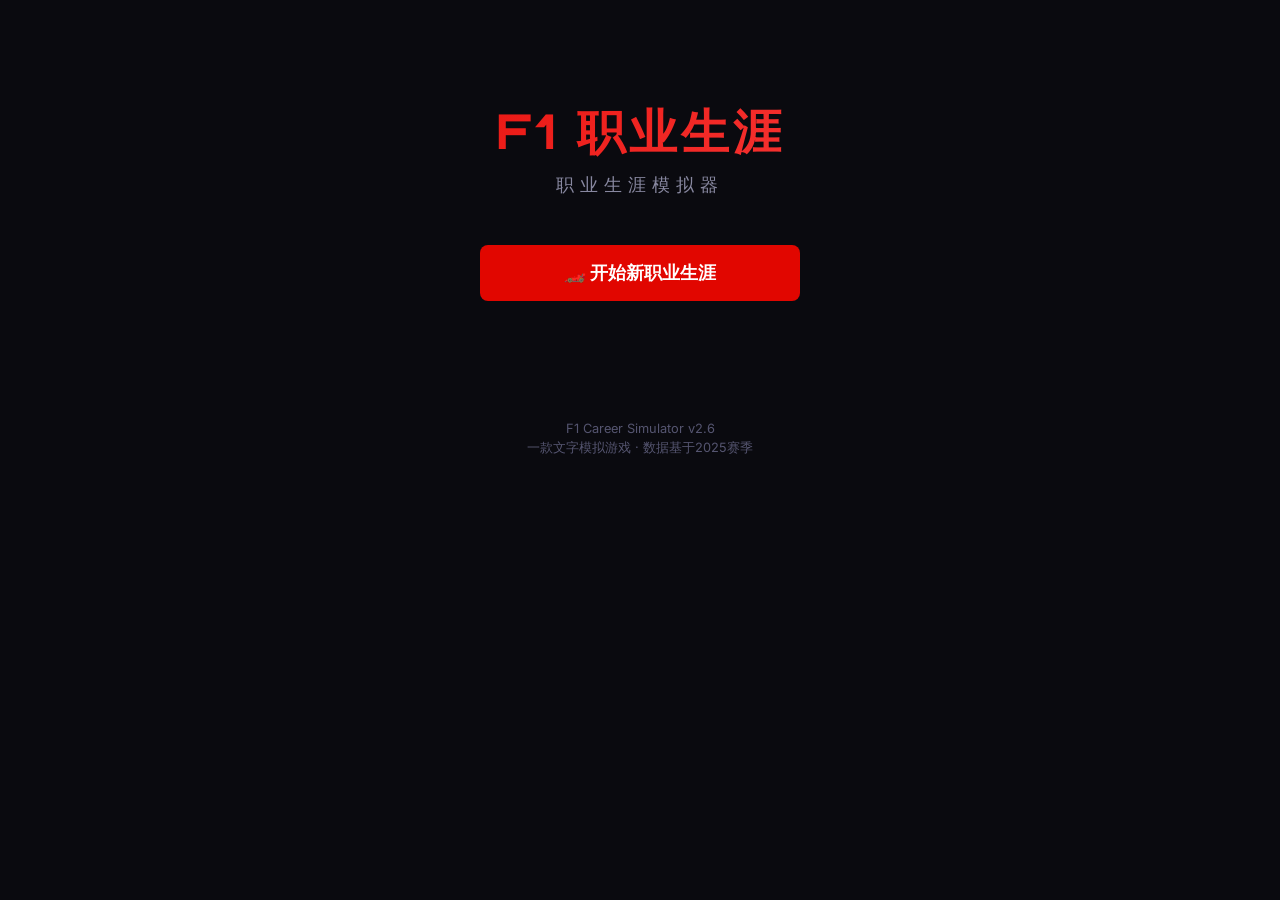
<file: index.html>
<!DOCTYPE html>
<html lang="zh-CN">
<head>
  <meta charset="UTF-8">
  <meta name="viewport" content="width=device-width, initial-scale=1.0">
  <meta http-equiv="Cache-Control" content="no-cache, no-store, must-revalidate">
  <meta http-equiv="Pragma" content="no-cache">
  <meta http-equiv="Expires" content="0">
  <title>F1 职业生涯模拟器</title>
  <style>
/* ============================================
   F1 CAREER SIMULATOR - STYLE SHEET
   ============================================ */

@import url('https://fonts.googleapis.com/css2?family=Inter:wght@300;400;500;600;700;800;900&family=Orbitron:wght@400;500;600;700;800;900&display=swap');

* {
  margin: 0;
  padding: 0;
  box-sizing: border-box;
}

:root {
  --bg-primary: #0a0a0f;
  --bg-secondary: #12121a;
  --bg-card: #1a1a2e;
  --bg-card-hover: #22223a;
  --bg-input: #16162a;
  --border: #2a2a3e;
  --border-light: #3a3a52;
  --text-primary: #f0f0f5;
  --text-secondary: #8888a0;
  --text-muted: #555570;
  --f1-red: #e10600;
  --f1-red-dark: #b00500;
  --f1-red-glow: rgba(225, 6, 0, 0.3);
  --gold: #ffd700;
  --silver: #c0c0c0;
  --bronze: #cd7f32;
  --green: #00d26a;
  --blue: #3b82f6;
  --yellow: #fbbf24;
  --orange: #f97316;
  --purple: #a855f7;
}

body {
  font-family: 'Inter', -apple-system, sans-serif;
  background: var(--bg-primary);
  color: var(--text-primary);
  min-height: 100vh;
  overflow-x: hidden;
}

/* ---- Scrollbar ---- */
::-webkit-scrollbar { width: 6px; }
::-webkit-scrollbar-track { background: var(--bg-secondary); }
::-webkit-scrollbar-thumb { background: var(--border-light); border-radius: 3px; }
::-webkit-scrollbar-thumb:hover { background: var(--f1-red); }

/* ---- App Container ---- */
#app {
  max-width: 960px;
  margin: 0 auto;
  padding: 20px;
  min-height: 100vh;
}

/* ---- Screen System ---- */
.screen {
  display: none;
  animation: fadeIn 0.3s ease;
}
.screen.active { display: block; }

@keyframes fadeIn {
  from { opacity: 0; transform: translateY(10px); }
  to { opacity: 1; transform: translateY(0); }
}

@keyframes slideIn {
  from { opacity: 0; transform: translateX(-20px); }
  to { opacity: 1; transform: translateX(0); }
}

@keyframes pulse {
  0%, 100% { opacity: 1; }
  50% { opacity: 0.5; }
}

@keyframes glow {
  0%, 100% { box-shadow: 0 0 5px var(--f1-red-glow); }
  50% { box-shadow: 0 0 20px var(--f1-red-glow), 0 0 40px rgba(225,6,0,0.1); }
}

/* ---- Typography ---- */
.font-display {
  font-family: 'Orbitron', monospace;
  letter-spacing: 2px;
}

h1 { font-size: 2rem; font-weight: 800; }
h2 { font-size: 1.5rem; font-weight: 700; }
h3 { font-size: 1.2rem; font-weight: 600; }

.text-red { color: var(--f1-red); }
.text-green { color: var(--green); }
.text-gold { color: var(--gold); }
.text-muted { color: var(--text-secondary); }
.text-center { text-align: center; }

/* ---- Cards ---- */
.card {
  background: var(--bg-card);
  border: 1px solid var(--border);
  border-radius: 12px;
  padding: 24px;
  margin-bottom: 16px;
  transition: all 0.2s ease;
}
.card:hover {
  border-color: var(--border-light);
  background: var(--bg-card-hover);
}
.card-glow {
  animation: glow 2s ease-in-out infinite;
}

/* ---- Buttons ---- */
.btn {
  display: inline-flex;
  align-items: center;
  justify-content: center;
  gap: 8px;
  padding: 12px 24px;
  border: none;
  border-radius: 8px;
  font-family: 'Inter', sans-serif;
  font-size: 0.95rem;
  font-weight: 600;
  cursor: pointer;
  transition: all 0.2s ease;
  width: 100%;
}
.btn:disabled {
  opacity: 0.4;
  cursor: not-allowed;
}
.btn:active:not(:disabled) {
  transform: scale(0.96);
}
.btn-primary {
  background: var(--f1-red);
  color: white;
}
.btn-primary:hover:not(:disabled) {
  background: #ff1a10;
  transform: translateY(-1px);
  box-shadow: 0 4px 15px var(--f1-red-glow);
}
.btn-secondary {
  background: var(--bg-card);
  color: var(--text-primary);
  border: 2px solid var(--border);
  font-weight: 700;
}
.btn-secondary:hover:not(:disabled) {
  background: var(--bg-card-hover);
  border-color: var(--f1-red);
  color: var(--f1-red);
}
.btn-success {
  background: var(--green);
  color: #000;
}
.btn-success:hover:not(:disabled) {
  background: #00e676;
}
.btn-sm {
  padding: 8px 16px;
  font-size: 0.85rem;
}
.btn-lg {
  padding: 16px 32px;
  font-size: 1.1rem;
}

/* ---- Start Screen ---- */
.start-hero {
  text-align: center;
  padding: 80px 20px;
}
.start-hero h1 {
  font-family: 'Orbitron', monospace;
  font-size: 3rem;
  letter-spacing: 4px;
  margin-bottom: 8px;
  background: linear-gradient(135deg, var(--f1-red), #ff4444);
  -webkit-background-clip: text;
  -webkit-text-fill-color: transparent;
  background-clip: text;
}
.start-hero .subtitle {
  font-size: 1.1rem;
  color: var(--text-secondary);
  margin-bottom: 48px;
  letter-spacing: 6px;
  text-transform: uppercase;
}
.start-buttons {
  display: flex;
  flex-direction: column;
  gap: 12px;
  max-width: 320px;
  margin: 0 auto;
}

/* ---- Background Selection ---- */
.bg-grid {
  display: grid;
  grid-template-columns: 1fr;
  gap: 12px;
  margin: 24px 0;
}
.bg-card {
  background: var(--bg-card);
  border: 2px solid var(--border);
  border-radius: 12px;
  padding: 20px;
  cursor: pointer;
  transition: all 0.2s ease;
}
.bg-card:hover {
  border-color: var(--f1-red);
  background: var(--bg-card-hover);
  transform: translateX(4px);
}
.bg-card.selected {
  border-color: var(--f1-red);
  background: rgba(225, 6, 0, 0.12);
  box-shadow: 0 0 0 3px rgba(225,6,0,0.3), 0 0 24px var(--f1-red-glow);
  transform: scale(1.02);
}
.bg-card.selected::after {
  content: '✓ 已选择';
  display: block;
  text-align: center;
  margin-top: 8px;
  font-size: 0.8rem;
  font-weight: 700;
  color: var(--f1-red);
}
.bg-card .bg-icon {
  font-size: 2rem;
  margin-bottom: 8px;
}
.bg-card .bg-name {
  font-weight: 700;
  font-size: 1.1rem;
  margin-bottom: 4px;
}
.bg-card .bg-desc {
  font-size: 0.85rem;
  color: var(--text-secondary);
  margin-bottom: 8px;
}
.bg-card .bg-stats {
  display: flex;
  flex-wrap: wrap;
  gap: 6px;
}
.bg-card .stat-tag {
  font-size: 0.75rem;
  padding: 2px 8px;
  border-radius: 4px;
  background: rgba(255,255,255,0.05);
  color: var(--text-secondary);
}
.stat-tag.positive { color: var(--green); background: rgba(0,210,106,0.1); }
.stat-tag.negative { color: var(--f1-red); background: rgba(225,6,0,0.1); }

/* ---- Team Selection ---- */
.team-select-grid {
  display: grid;
  grid-template-columns: repeat(2, 1fr);
  gap: 10px;
}
.team-select-card {
  background: var(--bg-card);
  border: 1px solid rgba(255,255,255,0.06);
  border-radius: 10px;
  padding: 14px;
  cursor: pointer;
  transition: all 0.2s ease;
}
.team-select-card:hover {
  border-color: rgba(225,6,0,0.3);
  background: var(--bg-card-hover);
  transform: translateY(-2px);
}
.team-select-card.selected {
  border-color: var(--f1-red);
  background: rgba(225,6,0,0.12);
  box-shadow: 0 0 0 3px rgba(225,6,0,0.3), 0 0 20px rgba(225,6,0,0.15);
  transform: scale(1.03);
}
.team-select-card.selected::after {
  content: '✓ 已选择';
  display: block;
  text-align: center;
  margin-top: 6px;
  font-size: 0.75rem;
  font-weight: 700;
  color: var(--f1-red);
}
.team-select-header {
  display: flex;
  justify-content: space-between;
  align-items: center;
}
.team-car-bar {
  height: 6px;
  background: rgba(255,255,255,0.06);
  border-radius: 3px;
  overflow: hidden;
  margin: 8px 0 4px;
}
.team-car-fill {
  height: 100%;
  background: linear-gradient(90deg, var(--f1-red), var(--gold));
  border-radius: 3px;
  transition: width 0.5s ease;
}

/* ---- Form Elements ---- */
.input-group {
  margin: 20px 0;
}
.input-group label {
  display: block;
  font-size: 0.85rem;
  font-weight: 600;
  color: var(--text-secondary);
  margin-bottom: 8px;
  text-transform: uppercase;
  letter-spacing: 1px;
}
.input-group input, .input-group select {
  width: 100%;
  padding: 12px 16px;
  background: var(--bg-input);
  border: 1px solid var(--border);
  border-radius: 8px;
  color: var(--text-primary);
  font-size: 1rem;
  font-family: 'Inter', sans-serif;
  transition: border-color 0.2s;
}
.input-group input:focus, .input-group select:focus {
  outline: none;
  border-color: var(--f1-red);
}

/* ---- Top Bar ---- */
.top-bar {
  display: flex;
  justify-content: space-between;
  align-items: center;
  padding: 12px 20px;
  background: var(--bg-secondary);
  border: 1px solid var(--border);
  border-radius: 12px;
  margin-bottom: 20px;
}
.top-bar .driver-info {
  display: flex;
  align-items: center;
  gap: 12px;
}
.top-bar .driver-name {
  font-weight: 700;
  font-size: 1.1rem;
}
.top-bar .team-badge {
  font-size: 0.8rem;
  padding: 4px 10px;
  border-radius: 4px;
  font-weight: 600;
}
.top-bar .season-info {
  text-align: right;
  font-size: 0.85rem;
  color: var(--text-secondary);
}
.top-bar .season-info .year {
  font-family: 'Orbitron', monospace;
  font-size: 1.2rem;
  font-weight: 700;
  color: var(--text-primary);
}

/* ---- Hub Grid ---- */
.hub-grid {
  display: grid;
  grid-template-columns: repeat(2, 1fr);
  gap: 12px;
  margin-bottom: 16px;
}
.hub-card {
  background: var(--bg-card);
  border: 1px solid var(--border);
  border-radius: 12px;
  padding: 24px;
  text-align: center;
  cursor: pointer;
  transition: all 0.2s ease;
}
.hub-card:hover {
  border-color: var(--f1-red);
  transform: translateY(-2px);
  box-shadow: 0 4px 20px rgba(0,0,0,0.3);
}
.hub-card .hub-icon {
  font-size: 2.5rem;
  margin-bottom: 12px;
}
.hub-card .hub-title {
  font-weight: 700;
  font-size: 1rem;
  margin-bottom: 4px;
}
.hub-card .hub-desc {
  font-size: 0.8rem;
  color: var(--text-secondary);
}
.hub-card.disabled {
  opacity: 0.4;
  pointer-events: none;
}

/* ---- Stats Bar ---- */
.stat-row {
  display: flex;
  align-items: center;
  margin-bottom: 10px;
  gap: 12px;
}
.stat-label {
  width: 80px;
  font-size: 0.85rem;
  font-weight: 500;
  color: var(--text-secondary);
  flex-shrink: 0;
}
.stat-bar-bg {
  flex: 1;
  height: 8px;
  background: var(--bg-primary);
  border-radius: 4px;
  overflow: hidden;
}
.stat-bar-fill {
  height: 100%;
  border-radius: 4px;
  transition: width 0.5s ease;
}
.stat-value {
  width: 35px;
  text-align: right;
  font-weight: 700;
  font-size: 0.9rem;
  font-family: 'Orbitron', monospace;
}

/* ---- Standings Table ---- */
.standings-table {
  width: 100%;
  border-collapse: collapse;
}
.standings-table th {
  text-align: left;
  padding: 10px 12px;
  font-size: 0.75rem;
  font-weight: 600;
  color: var(--text-muted);
  text-transform: uppercase;
  letter-spacing: 1px;
  border-bottom: 1px solid var(--border);
}
.standings-table td {
  padding: 10px 12px;
  font-size: 0.9rem;
  border-bottom: 1px solid rgba(255,255,255,0.03);
}
.standings-table tr.player-row {
  background: rgba(225, 6, 0, 0.08);
}
.standings-table tr.player-row td {
  color: var(--f1-red);
  font-weight: 600;
}
.standings-table .pos-col {
  width: 40px;
  font-family: 'Orbitron', monospace;
  font-weight: 700;
}
.standings-table .pts-col {
  width: 60px;
  text-align: right;
  font-family: 'Orbitron', monospace;
  font-weight: 700;
}
.pos-1 { color: var(--gold); }
.pos-2 { color: var(--silver); }
.pos-3 { color: var(--bronze); }

/* ---- Race Weekend ---- */
.race-header {
  text-align: center;
  padding: 30px 20px;
  background: linear-gradient(180deg, rgba(225,6,0,0.1) 0%, transparent 100%);
  border-radius: 12px;
  margin-bottom: 20px;
  border: 1px solid var(--border);
}
.race-header .race-round {
  font-size: 0.8rem;
  color: var(--f1-red);
  font-weight: 600;
  letter-spacing: 2px;
  text-transform: uppercase;
  margin-bottom: 4px;
}
.race-header .race-name {
  font-family: 'Orbitron', monospace;
  font-size: 1.8rem;
  font-weight: 800;
  margin-bottom: 4px;
}
.race-header .race-country {
  color: var(--text-secondary);
  font-size: 0.95rem;
}
.weather-badge {
  display: inline-flex;
  align-items: center;
  gap: 6px;
  padding: 6px 14px;
  border-radius: 20px;
  font-size: 0.85rem;
  font-weight: 500;
  background: var(--bg-card);
  border: 1px solid var(--border);
  margin-top: 12px;
}

/* ---- Decision Box ---- */
.decision-box {
  background: var(--bg-card);
  border: 2px solid var(--f1-red);
  border-radius: 12px;
  padding: 24px;
  margin: 20px 0;
  animation: fadeIn 0.3s ease;
}
.decision-box.legendary-event {
  border-color: var(--gold);
  background: rgba(234,179,8,0.06);
  box-shadow: 0 0 24px rgba(234,179,8,0.15);
}
.decision-box .decision-title {
  font-weight: 700;
  font-size: 1.1rem;
  margin-bottom: 8px;
  display: flex;
  align-items: center;
  gap: 8px;
}
.decision-box .decision-desc {
  font-size: 0.9rem;
  color: var(--text-secondary);
  margin-bottom: 16px;
  line-height: 1.5;
}
.decision-options {
  display: flex;
  flex-direction: column;
  gap: 8px;
}
.decision-option {
  display: block;
  width: 100%;
  padding: 14px 18px;
  background: var(--bg-primary);
  border: 1px solid var(--border);
  border-radius: 8px;
  color: var(--text-primary);
  font-size: 0.9rem;
  text-align: left;
  cursor: pointer;
  transition: all 0.2s;
  font-family: 'Inter', sans-serif;
}
.decision-option:hover {
  border-color: var(--f1-red);
  background: rgba(225,6,0,0.05);
  transform: translateX(4px);
}
.decision-option .option-label {
  font-weight: 600;
  color: var(--f1-red);
  margin-right: 8px;
}

/* ---- Race Progress ---- */
.race-progress {
  background: var(--bg-card);
  border: 1px solid var(--border);
  border-radius: 12px;
  padding: 20px;
  margin: 16px 0;
}
.progress-bar-container {
  width: 100%;
  height: 6px;
  background: var(--bg-primary);
  border-radius: 3px;
  margin-bottom: 16px;
  overflow: hidden;
}
.progress-bar-fill {
  height: 100%;
  background: var(--f1-red);
  border-radius: 3px;
  transition: width 0.5s ease;
}
.race-commentary {
  font-size: 0.95rem;
  line-height: 1.6;
  padding: 12px 0;
  min-height: 60px;
}
.race-commentary .commentary-highlight {
  color: var(--f1-red);
  font-weight: 600;
}
.mini-standings {
  margin-top: 12px;
}
.mini-standings table {
  width: 100%;
  border-collapse: collapse;
}
.mini-standings td {
  padding: 6px 10px;
  font-size: 0.8rem;
  border-bottom: 1px solid rgba(255,255,255,0.03);
}
.mini-standings .player-row {
  color: var(--f1-red);
  font-weight: 600;
}

/* ---- Results ---- */
.result-hero {
  text-align: center;
  padding: 40px 20px;
}
.result-position {
  font-family: 'Orbitron', monospace;
  font-size: 5rem;
  font-weight: 900;
  line-height: 1;
  margin-bottom: 8px;
}
.result-position.p1 { color: var(--gold); }
.result-position.p2 { color: var(--silver); }
.result-position.p3 { color: var(--bronze); }
.result-points {
  font-size: 1.2rem;
  color: var(--text-secondary);
}
.result-points span {
  color: var(--f1-red);
  font-weight: 700;
}

/* ---- Contract ---- */
.contract-card {
  background: var(--bg-card);
  border: 1px solid var(--border);
  border-radius: 12px;
  padding: 20px;
  margin: 12px 0;
  cursor: pointer;
  transition: all 0.2s;
  -webkit-tap-highlight-color: transparent;
}
.contract-card:hover {
  border-color: var(--f1-red);
  transform: translateY(-2px);
  background: var(--bg-card-hover);
}
.contract-card.selected {
  border-color: var(--gold);
  border-width: 2px;
  box-shadow: 0 0 0 3px rgba(255,215,0,0.3), 0 0 24px rgba(255,215,0,0.2);
  background: rgba(255,215,0,0.08);
  transform: scale(1.01);
}
.contract-card.selected::before {
  content: '✓';
  position: absolute;
  top: 8px;
  right: 12px;
  font-size: 1.2rem;
  font-weight: 700;
  color: var(--gold);
}
.contract-card { position: relative; }

/* ---- Replace Driver / Existing Driver / Sponsor Selection ---- */
.replace-driver-card,
.existing-driver-card {
  background: var(--bg-card);
  border: 2px solid var(--border);
  border-radius: 12px;
  padding: 16px;
  cursor: pointer;
  transition: all 0.2s;
  -webkit-tap-highlight-color: transparent;
  position: relative;
}
.replace-driver-card:hover,
.existing-driver-card:hover {
  border-color: var(--f1-red);
  transform: translateY(-2px);
  background: var(--bg-card-hover);
}
.replace-driver-card.selected,
.existing-driver-card.selected {
  border-color: var(--f1-red);
  background: rgba(225,6,0,0.12);
  box-shadow: 0 0 0 3px rgba(225,6,0,0.3), 0 0 24px rgba(225,6,0,0.15);
  transform: scale(1.02);
}
.replace-driver-card.selected::after,
.existing-driver-card.selected::after {
  content: '✓ 已选择';
  display: block;
  text-align: center;
  margin-top: 8px;
  font-size: 0.8rem;
  font-weight: 700;
  color: var(--f1-red);
}
.contract-team {
  font-weight: 700;
  font-size: 1.1rem;
  margin-bottom: 8px;
  display: flex;
  align-items: center;
  flex-wrap: wrap;
  gap: 6px;
}
.contract-details {
  display: flex;
  flex-wrap: wrap;
  gap: 16px;
  font-size: 0.85rem;
  color: var(--text-secondary);
}
.contract-detail {
  display: flex;
  align-items: center;
  gap: 4px;
}
.contract-detail .value {
  color: var(--text-primary);
  font-weight: 600;
}

/* ---- News ---- */
.news-card {
  background: var(--bg-card);
  border-left: 3px solid var(--f1-red);
  border-radius: 0 8px 8px 0;
  padding: 16px 20px;
  margin: 12px 0;
}
.news-card .news-title {
  font-weight: 700;
  margin-bottom: 4px;
}
.news-card .news-body {
  font-size: 0.9rem;
  color: var(--text-secondary);
  line-height: 1.5;
}

/* ---- Reputation ---- */
.rep-bar {
  display: flex;
  align-items: center;
  gap: 10px;
  margin-bottom: 8px;
}
.rep-label {
  width: 60px;
  font-size: 0.8rem;
  color: var(--text-secondary);
}
.rep-track {
  flex: 1;
  height: 6px;
  background: var(--bg-primary);
  border-radius: 3px;
  overflow: hidden;
}
.rep-fill {
  height: 100%;
  border-radius: 3px;
  transition: width 0.5s ease;
}

/* ---- Section Header ---- */
.section-header {
  display: flex;
  justify-content: space-between;
  align-items: center;
  margin-bottom: 16px;
}
.section-header h2 {
  font-family: 'Orbitron', monospace;
  font-size: 1.2rem;
  letter-spacing: 1px;
}

/* ---- Back Button ---- */
.back-btn {
  background: var(--bg-card);
  border: 1px solid var(--border);
  color: var(--text-primary);
  font-size: 0.9rem;
  font-weight: 600;
  cursor: pointer;
  padding: 10px 16px;
  margin-bottom: 16px;
  border-radius: 8px;
  display: inline-flex;
  align-items: center;
  gap: 6px;
  font-family: 'Inter', sans-serif;
  transition: all 0.2s;
}
.back-btn:hover {
  color: var(--text-primary);
  background: var(--bg-card-hover);
  border-color: var(--f1-red);
}

/* ---- Divider ---- */
.divider {
  height: 1px;
  background: var(--border);
  margin: 20px 0;
}

/* ---- Badge ---- */
.badge {
  display: inline-block;
  padding: 3px 10px;
  border-radius: 4px;
  font-size: 0.75rem;
  font-weight: 600;
}
.badge-red { background: rgba(225,6,0,0.15); color: var(--f1-red); }
.badge-green { background: rgba(0,210,106,0.15); color: var(--green); }
.badge-gold { background: rgba(255,215,0,0.15); color: var(--gold); }
.badge-blue { background: rgba(59,130,246,0.15); color: var(--blue); }

/* ---- Training ---- */
.training-option {
  background: var(--bg-card);
  border: 2px solid var(--border);
  border-radius: 10px;
  padding: 16px;
  cursor: pointer;
  transition: all 0.2s;
  margin-bottom: 8px;
}
.training-option:hover {
  border-color: var(--f1-red);
  background: var(--bg-card-hover);
  transform: translateX(4px);
  box-shadow: 0 0 16px rgba(225,6,0,0.1);
}
.training-option:active {
  transform: scale(0.98);
}
.training-option.selected {
  border-color: var(--f1-red);
  background: rgba(225,6,0,0.08);
  box-shadow: 0 0 0 3px rgba(225,6,0,0.2);
}
.training-option .train-name {
  font-weight: 600;
  margin-bottom: 4px;
}
.training-option .train-effect {
  font-size: 0.8rem;
  color: var(--text-secondary);
}

/* ---- Footer ---- */
.footer {
  text-align: center;
  padding: 40px 20px;
  color: var(--text-muted);
  font-size: 0.8rem;
}

/* ---- Responsive ---- */
@media (max-width: 600px) {
  #app { padding: 12px; }
  .start-hero h1 { font-size: 2rem; }
  .hub-grid { grid-template-columns: 1fr; }
  .race-header .race-name { font-size: 1.3rem; }
  .result-position { font-size: 3.5rem; }
  .top-bar { flex-direction: column; gap: 8px; text-align: center; }
  .top-bar .season-info { text-align: center; }
}

/* ---- Team Colors ---- */
.team-redbull { background: rgba(36, 56, 101, 0.3); color: #7eb4f7; border-color: rgba(36, 56, 101, 0.5); }
.team-ferrari { background: rgba(160, 0, 0, 0.3); color: #ff6b6b; border-color: rgba(160, 0, 0, 0.5); }
.team-mercedes { background: rgba(0, 210, 190, 0.2); color: #00d2be; border-color: rgba(0, 210, 190, 0.4); }
.team-mclaren { background: rgba(255, 135, 18, 0.2); color: #ff8712; border-color: rgba(255, 135, 18, 0.4); }
.team-astonmartin { background: rgba(0, 111, 80, 0.3); color: #006f50; border-color: rgba(0, 111, 80, 0.5); }
.team-alpine { background: rgba(0, 144, 191, 0.2); color: #0090bf; border-color: rgba(0, 144, 191, 0.4); }
.team-williams { background: rgba(0, 150, 255, 0.2); color: #0096ff; border-color: rgba(0, 150, 255, 0.4); }
.team-rb { background: rgba(78, 102, 211, 0.2); color: #6676ea; border-color: rgba(78, 102, 211, 0.4); }
.team-alfa { background: rgba(144, 19, 63, 0.3); color: #90133f; border-color: rgba(144, 19, 63, 0.5); }
.team-haas { background: rgba(182, 186, 191, 0.2); color: #b6babf; border-color: rgba(182, 186, 191, 0.4); }

/* ---- Animations ---- */
.fade-in { animation: fadeIn 0.3s ease; }
.slide-in { animation: slideIn 0.3s ease; }

/* ---- Toast / Notification ---- */
.toast {
  position: fixed;
  top: 20px;
  right: 20px;
  padding: 14px 24px;
  border-radius: 8px;
  font-size: 0.9rem;
  font-weight: 500;
  z-index: 1000;
  animation: fadeIn 0.3s ease;
  max-width: 350px;
}
.toast-success { background: var(--green); color: #000; }
.toast-error { background: var(--f1-red); color: #fff; }
.toast-info { background: var(--blue); color: #fff; }

/* ---- Modal Overlay ---- */
.modal-overlay {
  position: fixed;
  inset: 0;
  background: rgba(0,0,0,0.7);
  display: flex;
  align-items: center;
  justify-content: center;
  z-index: 100;
  padding: 20px;
}
.modal-content {
  background: var(--bg-card);
  border: 1px solid var(--border);
  border-radius: 16px;
  padding: 32px;
  max-width: 500px;
  width: 100%;
  max-height: 80vh;
  overflow-y: auto;
}

</style>
  <link rel="icon" href="data:image/svg+xml,<svg xmlns='http://www.w3.org/2000/svg' viewBox='0 0 100 100'><text y='.9em' font-size='90'>🏎️</text></svg>">
</head>
<body>
  <div id="app">
    <!-- 开始画面 -->
    <div id="start-screen" class="screen active"></div>

    <!-- 背景选择 -->
    <div id="background-screen" class="screen"></div>

    <!-- 主界面 -->
    <div id="hub-screen" class="screen"></div>

    <!-- 训练 -->
    <div id="training-screen" class="screen"></div>

    <!-- 车手档案 -->
    <div id="driver-screen" class="screen"></div>

    <!-- 积分榜 -->
    <div id="standings-screen" class="screen"></div>

    <!-- 赛历 -->
    <div id="calendar-screen" class="screen"></div>

    <!-- 成就 -->
    <div id="achievements-screen" class="screen"></div>

    <!-- 赞助商 -->
    <div id="sponsor-screen" class="screen"></div>

    <!-- 比赛画面 -->
    <div id="race-screen" class="screen"></div>

    <!-- 赛季结束 -->
    <div id="season-end-screen" class="screen"></div>

    <!-- 合同谈判 -->
    <div id="contract-screen" class="screen"></div>
  </div>

  <script>
// ============================================
// F1 CAREER SIMULATOR - GAME ENGINE
// ============================================

// ============ DATA ============

const TEAMS = [
  { id: 'mclaren', name: 'McLaren F1 Team', short: 'McLaren', car: 95, css: 'team-mclaren', salary: [12, 22] },
  { id: 'redbull', name: 'Oracle Red Bull Racing', short: 'Red Bull', car: 91, css: 'team-redbull', salary: [15, 25] },
  { id: 'mercedes', name: 'Mercedes-AMG Petronas', short: 'Mercedes', car: 87, css: 'team-mercedes', salary: [10, 20] },
  { id: 'ferrari', name: 'Scuderia Ferrari', short: 'Ferrari', car: 84, css: 'team-ferrari', salary: [12, 22] },
  { id: 'astonmartin', name: 'Aston Martin Aramco', short: 'Aston Martin', car: 77, css: 'team-astonmartin', salary: [6, 14] },
  { id: 'williams', name: 'Atlassian Williams Racing', short: 'Williams', car: 74, css: 'team-williams', salary: [5, 12] },
  { id: 'rb', name: 'Racing Bulls', short: 'Racing Bulls', car: 71, css: 'team-rb', salary: [3, 8] },
  { id: 'haas', name: 'MoneyGram Haas F1 Team', short: 'Haas', car: 69, css: 'team-haas', salary: [3, 7] },
  { id: 'alpine', name: 'BWT Alpine F1 Team', short: 'Alpine', car: 65, css: 'team-alpine', salary: [3, 8] },
  { id: 'sauber', name: 'Kick Sauber F1 Team', short: 'Kick Sauber', car: 62, css: 'team-alfa', salary: [2, 6] },
];

const TRACKS = [
  { name: '澳大利亚大奖赛', country: '墨尔本 🇦🇺', speed: 0.65, downforce: 0.6, wet: 0.4 },
  { name: '中国大奖赛', country: '上海 🇨🇳', speed: 0.6, downforce: 0.65, wet: 0.35, sprint: true },
  { name: '日本大奖赛', country: '铃鹿 🇯🇵', speed: 0.75, downforce: 0.8, wet: 0.45 },
  { name: '巴林大奖赛', country: '萨基尔 🇧🇭', speed: 0.6, downforce: 0.6, wet: 0.2 },
  { name: '沙特阿拉伯大奖赛', country: '吉达 🇸🇦', speed: 0.8, downforce: 0.5, wet: 0.15 },
  { name: '迈阿密大奖赛', country: '迈阿密 🇺🇸', speed: 0.7, downforce: 0.55, wet: 0.25, sprint: true },
  { name: '艾米利亚-罗马涅大奖赛', country: '伊莫拉 🇮🇹', speed: 0.65, downforce: 0.7, wet: 0.35 },
  { name: '摩纳哥大奖赛', country: '蒙特卡洛 🇲🇨', speed: 0.3, downforce: 1.0, wet: 0.3 },
  { name: '西班牙大奖赛', country: '巴塞罗那 🇪🇸', speed: 0.6, downforce: 0.8, wet: 0.3 },
  { name: '加拿大大奖赛', country: '蒙特利尔 🇨🇦', speed: 0.65, downforce: 0.5, wet: 0.4 },
  { name: '奥地利大奖赛', country: '红牛环 🇦🇹', speed: 0.75, downforce: 0.65, wet: 0.3, sprint: true },
  { name: '英国大奖赛', country: '银石 🇬🇧', speed: 0.8, downforce: 0.75, wet: 0.45 },
  { name: '比利时大奖赛', country: '斯帕 🇧🇪', speed: 0.85, downforce: 0.5, wet: 0.55, sprint: true },
  { name: '匈牙利大奖赛', country: '布达佩斯 🇭🇺', speed: 0.5, downforce: 0.8, wet: 0.3 },
  { name: '荷兰大奖赛', country: '赞德沃特 🇳🇱', speed: 0.6, downforce: 0.75, wet: 0.4 },
  { name: '意大利大奖赛', country: '蒙扎 🇮🇹', speed: 0.9, downforce: 0.3, wet: 0.25 },
  { name: '阿塞拜疆大奖赛', country: '巴库 🇦🇿', speed: 0.75, downforce: 0.4, wet: 0.2 },
  { name: '新加坡大奖赛', country: '滨海湾 🇸🇬', speed: 0.4, downforce: 0.9, wet: 0.35 },
  { name: '美国大奖赛', country: '奥斯汀 🇺🇸', speed: 0.65, downforce: 0.65, wet: 0.3, sprint: true },
  { name: '墨西哥大奖赛', country: '墨西哥城 🇲🇽', speed: 0.6, downforce: 0.55, wet: 0.2 },
  { name: '巴西大奖赛', country: '圣保罗 🇧🇷', speed: 0.7, downforce: 0.6, wet: 0.55, sprint: true },
  { name: '拉斯维加斯大奖赛', country: '拉斯维加斯 🇺🇸', speed: 0.8, downforce: 0.4, wet: 0.15 },
  { name: '卡塔尔大奖赛', country: '卢塞尔 🇶🇦', speed: 0.65, downforce: 0.6, wet: 0.15, sprint: true },
  { name: '阿布扎比大奖赛', country: '亚斯码头 🇦🇪', speed: 0.6, downforce: 0.7, wet: 0.15 },
];

// 2025赛季AI车手数据（按车队顺序：McLaren, Red Bull, Mercedes, Ferrari, Aston Martin, Williams, Racing Bulls, Haas, Alpine, Kick Sauber）
// 每队两位车手，共20位，玩家将替换其中一位
const AI_DRIVERS = [
  // McLaren (车队冠军，623分)
  { name: 'L. Norris', pace: 94, consistency: 89, wet: 86, defend: 86, attack: 90, raceIQ: 88, skill: 89 },
  { name: 'O. Piastri', pace: 93, consistency: 88, wet: 84, defend: 87, attack: 88, raceIQ: 89, skill: 87 },
  // Red Bull
  { name: 'M. Verstappen', pace: 97, consistency: 93, wet: 90, defend: 92, attack: 95, raceIQ: 91, skill: 91 },
  { name: 'L. Lawson', pace: 84, consistency: 80, wet: 79, defend: 81, attack: 83, raceIQ: 80, skill: 79 },
  // Mercedes
  { name: 'G. Russell', pace: 90, consistency: 86, wet: 84, defend: 85, attack: 87, raceIQ: 86, skill: 85 },
  { name: 'A.K. Antonelli', pace: 89, consistency: 78, wet: 80, defend: 80, attack: 86, raceIQ: 79, skill: 82 },
  // Ferrari
  { name: 'C. Leclerc', pace: 92, consistency: 83, wet: 86, defend: 83, attack: 88, raceIQ: 85, skill: 86 },
  { name: 'L. Hamilton', pace: 88, consistency: 89, wet: 92, defend: 88, attack: 84, raceIQ: 92, skill: 88 },
  // Aston Martin
  { name: 'F. Alonso', pace: 85, consistency: 91, wet: 89, defend: 90, attack: 83, raceIQ: 94, skill: 87 },
  { name: 'L. Stroll', pace: 79, consistency: 78, wet: 78, defend: 79, attack: 77, raceIQ: 78, skill: 77 },
  // Williams
  { name: 'A. Albon', pace: 84, consistency: 85, wet: 83, defend: 84, attack: 83, raceIQ: 84, skill: 82 },
  { name: 'C. Sainz', pace: 88, consistency: 88, wet: 84, defend: 87, attack: 85, raceIQ: 88, skill: 86 },
  // Racing Bulls
  { name: 'Y. Tsunoda', pace: 82, consistency: 76, wet: 79, defend: 78, attack: 82, raceIQ: 78, skill: 78 },
  { name: 'I. Hadjar', pace: 83, consistency: 79, wet: 78, defend: 80, attack: 82, raceIQ: 80, skill: 79 },
  // Haas
  { name: 'E. Ocon', pace: 82, consistency: 80, wet: 82, defend: 80, attack: 81, raceIQ: 80, skill: 79 },
  { name: 'O. Bearman', pace: 81, consistency: 76, wet: 77, defend: 77, attack: 80, raceIQ: 76, skill: 76 },
  // Alpine
  { name: 'P. Gasly', pace: 82, consistency: 81, wet: 84, defend: 80, attack: 82, raceIQ: 81, skill: 80 },
  { name: 'J. Doohan', pace: 78, consistency: 74, wet: 75, defend: 75, attack: 77, raceIQ: 75, skill: 74 },
  // Kick Sauber
  { name: 'N. Hulkenberg', pace: 82, consistency: 86, wet: 81, defend: 83, attack: 80, raceIQ: 85, skill: 81 },
  { name: 'G. Bortoleto', pace: 80, consistency: 75, wet: 76, defend: 76, attack: 79, raceIQ: 76, skill: 76 },
];

const BACKGROUNDS = [
  {
    id: 'academy',
    name: '青训新星',
    icon: '🌟',
    desc: '你是车队青训体系的骄傲，从小被培养为未来之星。速度快，天赋异禀，但大赛经验不足。',
    statMod: { pace: 5, attack: 3, consistency: -3, raceIQ: -2 },
    teamRange: [0, 3], // McLaren, Red Bull, Mercedes, Ferrari
    tags: ['速度+5', '进攻+3', '稳定-3', '赛道IQ-2'],
    tagTypes: ['positive', 'positive', 'negative', 'negative'],
  },
  {
    id: 'paydriver',
    name: '赞助车手',
    icon: '💰',
    desc: '你的背后是雄厚的资金支持。虽然能力不是最强，但你获得了一个不错的位置。',
    statMod: { pace: -3, consistency: -2, wet: -2, defend: -2, attack: -2, raceIQ: -2 },
    teamRange: [4, 7], // Aston Martin, Williams, Racing Bulls, Haas
    tags: ['全属性-2~3', '起始车队较好'],
    tagTypes: ['negative', 'positive'],
  },
  {
    id: 'champion',
    name: '低级别霸主',
    icon: '🏆',
    desc: '你在F2/F3碾压一切对手，凭借绝对实力赢得F1席位。稳定且聪明，但需要适应F1的节奏。',
    statMod: { consistency: 4, raceIQ: 4, pace: -2 },
    teamRange: [6, 9], // Racing Bulls, Haas, Alpine, Kick Sauber
    tags: ['稳定+4', '赛道IQ+4', '速度-2'],
    tagTypes: ['positive', 'positive', 'negative'],
  },
  {
    id: 'veteran',
    name: '跨界老将',
    icon: '🎖️',
    desc: '你从其他赛事转战F1。虽然年龄偏大，但丰富的比赛经验是你的优势。',
    statMod: { consistency: 5, raceIQ: 5, pace: -4, attack: -2 },
    teamRange: [5, 9], // Williams through Kick Sauber
    tags: ['稳定+5', '赛道IQ+5', '速度-4', '进攻-2'],
    tagTypes: ['positive', 'positive', 'negative', 'negative'],
  },
  {
    id: 'replacement',
    name: '临危受命',
    icon: '⚡',
    desc: '赛季开始前主力车手突然受伤，你作为替补被紧急召入。一切来得突然，但机会就在眼前。',
    statMod: { pace: 2, attack: 4, consistency: -4, raceIQ: -1 },
    teamRange: [3, 8], // Ferrari through Alpine
    tags: ['速度+2', '进攻+4', '稳定-4', '赛道IQ-1'],
    tagTypes: ['positive', 'positive', 'negative', 'negative'],
  },
  {
    id: 'prodigy',
    name: '天才少年',
    icon: '🧒',
    desc: '你是史上最年轻的F1车手，16岁就被顶级车队签下。天赋惊人但心智尚不成熟。',
    statMod: { pace: 6, wet: 3, consistency: -5, raceIQ: -4, defend: -2 },
    teamRange: [0, 2], // McLaren, Red Bull, Mercedes
    tags: ['速度+6', '雨战+3', '稳定-5', '赛道IQ-4', '防守-2'],
    tagTypes: ['positive', 'positive', 'negative', 'negative', 'negative'],
  },
  {
    id: 'comeback',
    name: '王者归来',
    icon: '🔄',
    desc: '你曾是F1车手，因故离开多年后重返围场。经验丰富但需要重新适应现代F1赛车。',
    statMod: { raceIQ: 6, defend: 4, consistency: 3, pace: -5, wet: -2 },
    teamRange: [4, 8], // Aston Martin through Alpine
    tags: ['赛道IQ+6', '防守+4', '稳定+3', '速度-5', '雨战-2'],
    tagTypes: ['positive', 'positive', 'positive', 'negative', 'negative'],
  },
  {
    id: 'simracer',
    name: '模拟器神童',
    icon: '🎮',
    desc: '你从电竞模拟赛车转战真实赛道。赛道智商极高，但身体素质和真实驾驶感还需磨练。',
    statMod: { raceIQ: 5, wet: 2, pace: -2, consistency: -3, defend: -1 },
    teamRange: [5, 9], // Williams through Kick Sauber
    tags: ['赛道IQ+5', '雨战+2', '速度-2', '稳定-3', '防守-1'],
    tagTypes: ['positive', 'positive', 'negative', 'negative', 'negative'],
  },
];

const WEATHER_TYPES = [
  { id: 'sunny', name: '晴天', icon: '☀️', wetMod: 0, chaosMod: 0 },
  { id: 'cloudy', name: '多云', icon: '⛅', wetMod: 0, chaosMod: 0.02 },
  { id: 'light_rain', name: '小雨', icon: '🌦️', wetMod: 0.3, chaosMod: 0.05 },
  { id: 'heavy_rain', name: '大雨', icon: '🌧️', wetMod: 0.7, chaosMod: 0.1 },
];

const POINTS_SYSTEM = [25, 18, 15, 12, 10, 8, 6, 4, 2, 1];

const STAT_NAMES = {
  pace: '⚡ 速度',
  consistency: '🎯 稳定',
  wet: '🌧️ 雨战',
  defend: '🛡️ 防守',
  attack: '⚔️ 进攻',
  raceIQ: '🧠 智商',
};

const STAT_COLORS = {
  pace: '#f97316',
  consistency: '#3b82f6',
  wet: '#06b6d4',
  defend: '#22c55e',
  attack: '#ef4444',
  raceIQ: '#a855f7',
};

// ============ NEWS TEMPLATES ============

const NEWS_TEMPLATES = [
  // 车队动态
  { title: '车队动态', body: (t) => `${t}宣布了重大赛车升级计划，目标在本赛季大幅提升竞争力。` },
  { title: '车队动态', body: (t) => `${t}的技术总监透露，新一版空气动力学套件将在下站比赛中首次亮相。` },
  { title: '车队动态', body: (t) => `消息人士透露，${t}内部对赛车研发方向存在分歧，车队领队面临压力。` },
  { title: '车队动态', body: (t) => `${t}确认将与引擎供应商延长合作合同至2028年。` },
  { title: '车队动态', body: (t) => `${t}工厂进行了大规模扩建，新增了最先进的模拟器设施。` },
  // 车手市场
  { title: '车手市场', body: () => '多支车队正在关注自由车手市场，下赛季的阵容可能发生变化。' },
  { title: '车手市场', body: () => '一位匿名车队领队暗示，本赛季结束后可能会有"重大车手变动"。' },
  { title: '车手市场', body: () => '年轻车手们在F2的表现引起了F1车队的注意，多位新秀收到测试邀请。' },
  { title: '车手市场', body: () => '有传言称某位世界冠军正在考虑退役，围场内议论纷纷。' },
  // 规则调整
  { title: '规则调整', body: () => 'FIA宣布对技术规则进行微调，旨在减少赛车的空气动力学效应。' },
  { title: '规则调整', body: () => '国际汽联发布了新的安全车程序指南，将影响比赛重启方式。' },
  { title: '规则调整', body: () => '从下赛季起，冲刺赛赛制将进行调整，积分分配有所变化。' },
  { title: '规则调整', body: () => 'FIA加强了对车队无线电通讯的监控，禁止传输某些类型的信息。' },
  // 赞助商与商业
  { title: '赞助商新闻', body: (t) => `${t}获得了新的主要赞助商，预算大幅增加。` },
  { title: '商业动态', body: () => 'F1官方宣布将在中东地区新增一场夜间赛事，赛历将继续扩展。' },
  { title: '商业动态', body: (t) => `${t}推出全新车队周边商品系列，首日销售创下纪录。` },
  // 赛道与技术
  { title: '赛道记录', body: () => '多位车手表示期待本周末的比赛，赛道条件看起来非常适合超车。' },
  { title: '技术分析', body: () => '专家指出，本赛季的研发竞赛已经进入白热化阶段，各车队差距极小。' },
  { title: '技术分析', body: () => '风洞数据显示，今年的赛车下压力水平比去年同期提升了8%。' },
  { title: '赛道前瞻', body: () => '天气预报显示本周末可能会有降雨，车队正在准备雨战策略。' },
  { title: '赛道前瞻', body: () => '赛道官员确认，赛道沥青已经重新铺设，抓地力将有所提升。' },
  // 争议与戏剧
  { title: '围场热议', body: () => '上周比赛中的碰撞事件仍在引发讨论，当事车手之间的气氛紧张。' },
  { title: '围场热议', body: () => '一位资深评论员批评某车手的驾驶风格"过于激进"，引发车迷争论。' },
  { title: '围场热议', body: () => '车队指令再次成为焦点，有人认为这违背了赛车精神。' },
  // 传奇与历史
  { title: 'F1历史', body: () => '今天是一位F1传奇车手的生日，围场上下纷纷送上祝福。' },
  { title: 'F1历史', body: () => '本周末的赛道曾见证过F1历史上最激动人心的超车之一。' },
  { title: 'F1历史', body: () => '恰逢某支传奇车队成立周年纪念，车队发布了特别版涂装。' },
  // 车手梗与趣闻
  { title: '围场趣闻', body: () => 'Verstappen又被拍到在车房里打F1电子游戏，而且选的角色不是自己。' },
  { title: '围场趣闻', body: () => 'Hamilton在社交媒体上发布了一张 vegan 食谱照片，获得超过200万点赞。' },
  { title: '围场趣闻', body: () => 'Alonso在采访中暗示自己"可能再赛十年"，围场集体沉默三秒后爆笑。' },
  { title: '围场趣闻', body: () => 'Norris和Piastri被拍到一起打迷你高尔夫，两人赌注是一顿晚餐。' },
  { title: '围场趣闻', body: () => 'Leclerc的钢琴演奏视频在社交媒体上走红，车迷纷纷要求出专辑。' },
  { title: '围场趣闻', body: () => 'Stroll的帽子系列又出了新色款，这次与加拿大本土设计师合作，限量版发售。' },
  { title: '围场趣闻', body: () => 'Tsunoda在无线电里又冒出经典台词了，这次FIA翻译官表示"需要时间理解其中的热情"。' },
  { title: '围场趣闻', body: () => 'Hulkenberg被问到职业生涯最自豪的时刻，他毫不犹豫地回答："勒芒24小时整体验。"' },
  { title: '围场趣闻', body: () => 'Russell在Mercedes车房里被发现正在认真研究空气动力学数据，队友表示"他从早到晚都在看数据"。' },
  { title: '围场趣闻', body: () => 'Sainz的"Smooth Operator"铃声在围场里传染了，已有5位车手手机设置为同一铃声。' },
  { title: '围场趣闻', body: () => 'Bearman又一次被叫去当替补，围场戏称他为"F1最强消防员"。' },
  { title: '围场趣闻', body: () => 'Gasly和Ocon在食堂被发现坐在一起讨论法国美食，看起来关系比外界想象的要好。' },
  { title: '围场趣闻', body: () => '一位车手的宠物狗在围场走丢，结果在另一个车队的车房里找到了——它正吃着顶级狗粮。' },
  { title: '围场趣闻', body: () => 'Antonelli被问到如何看待"新秀"标签时回答："什么新秀？我已经模拟器跑了5000小时了。"' },
  { title: '围场趣闻', body: () => '围场餐厅主厨透露，某位世界冠军每场比赛前必吃的"幸运餐"是一碗意大利面配两个荷包蛋。' },
  { title: '围场趣闻', body: () => '一位匿名车手承认自己赛前会听"Simply Red"的歌来放松，围场一片哗然。' },
  { title: '围场趣闻', body: () => 'F1官方考虑在赛车方向盘上安装"表情包按钮"，让车手在无线电中发送表情。' },
  { title: '围场趣闻', body: () => 'Alonso的Instagram更新了一张自拍，配文"El Plan 第17年"，评论区炸了。' },
  { title: '围场趣闻', body: () => 'Verstappen在模拟器赛中输给了一位12岁的少年，赛后他表示"这小孩未来可期"。' },
  { title: '围场趣闻', body: () => '某车手在赛前去当地著名景点打卡迷路了，差点错过自由练习赛。' },
  { title: '围场趣闻', body: () => 'F1车手协会正在讨论是否应该禁止在无线电中唱歌，因为"实在太难听了"。' },
  { title: '围场趣闻', body: () => '一位车队领队透露，他选择车手的首要标准不是速度，而是"能不能在赞助商面前吃相好看"。' },
  { title: '围场趣闻', body: () => 'Hamilton在采访中被问到退休计划，他说"等我拿到第八冠再说"，围场鸦雀无声。' },
  { title: '围场趣闻', body: () => 'Norris的直播频道粉丝数突破500万，有车迷打趣说"直播比比赛还努力"。' },
  { title: '围场趣闻', body: () => 'Leclerc在摩纳哥站前夕发布了一段钢琴演奏视频，配文"为家乡准备的小礼物"。' },
  { title: '围场趣闻', body: () => '一位F1记者试图数清Alonso到底有多少条"El Plan"，最后放弃了。' },
  { title: '围场趣闻', body: () => 'Stroll在停车场撞了自己的赛车，车队公关紧急声明"这只是友情碰撞测试"。' },
  // 领队新闻
  { title: '领队动态', body: () => 'Horner在记者会上妙语连珠，让在场记者集体鼓掌。' },
  { title: '领队动态', body: () => 'Toto Wolff表示"我们不会在压力下做出草率决定"，但他的表情出卖了他。' },
  { title: '领队动态', body: () => 'Vasseur被拍到和车手在围场散步聊天，看起来关系融洽。' },
  { title: '领队动态', body: () => '一位车队领队在赛后怒摔耳机，被摄像机完美捕捉。' },
  { title: '领队动态', body: () => 'Stella用数据说服了董事会追加研发预算，工程师们欢呼雀跃。' },
];

// ============ RANDOM RACE EVENTS ============

const RANDOM_EVENTS = [
  // === 赛道突发事件 ===
  {
    title: '⚠️ 安全车出动',
    desc: '前方赛道上有碎片，赛会出动安全车！这是一个进站的好机会。',
    type: 'safety_car',
    options: [
      { label: 'A', text: '立即进站换胎 - 利用安全车缩小差距', effect: { pace: 3, raceIQ: 2, risk: -1 } },
      { label: 'B', text: '留在赛道上 - 靠位置优势保持领先', effect: { defend: 2, risk: 0 } },
    ],
  },
  {
    title: '🔥 对手退赛',
    desc: '前方一位竞争对手的赛车爆缸了！你自动上升了一个位置。',
    type: 'bonus',
    options: [
      { label: 'A', text: '稳住节奏 - 保持当前优势', effect: { consistency: 2, raceIQ: 1 } },
      { label: 'B', text: '乘胜追击 - 继续向前推进', effect: { pace: 2, risk: 1 } },
    ],
  },
  {
    title: '💨 引擎模式',
    desc: '工程师询问是否要切换到高性能引擎模式来追赶前车。',
    type: 'engine',
    options: [
      { label: 'A', text: '开启高性能模式 - 追上前车！', effect: { pace: 4, risk: 3 } },
      { label: 'B', text: '保持省油模式 - 稳妥为上', effect: { consistency: 1, raceIQ: 1 } },
      { label: 'C', text: '短暂开启后关闭 - 折中方案', effect: { pace: 2, raceIQ: 2 } },
    ],
  },
  {
    title: '🚨 黄旗区',
    desc: '赛道某处出现黄旗，marshal正在清理赛道。你需要减速通过。',
    type: 'yellow_flag',
    options: [
      { label: 'A', text: '严格遵守黄旗 - 安全第一', effect: { consistency: 2, pace: -1 } },
      { label: 'B', text: '打擦边球 - 尽量不减速太多', effect: { pace: 1, risk: 3 } },
    ],
  },
  {
    title: '📻 工程师建议',
    desc: '工程师通过无线电建议你改变刹车平衡设置。',
    type: 'setup',
    options: [
      { label: 'A', text: '听从建议 - 调整前刹车平衡', effect: { raceIQ: 3, consistency: 1 } },
      { label: 'B', text: '保持原设置 - 我更了解自己的车', effect: { pace: 1, raceIQ: 1 } },
      { label: 'C', text: '反方向调整 - 我觉得需要更多后刹', effect: { pace: 2, risk: 2, raceIQ: -1 } },
    ],
  },
  {
    title: '🎯 DRS争夺',
    desc: '你即将进入DRS检测区，前方0.8秒是你的直接对手。',
    type: 'drs',
    options: [
      { label: 'A', text: '提前减速制造差距 - 避免被DRS超越', effect: { defend: 3, raceIQ: 2, pace: -1 } },
      { label: 'B', text: '全力推进 - 保持压力', effect: { pace: 2, risk: 1 } },
    ],
  },
  // === 车队内斗事件 ===
  {
    title: '😤 队友无视指令',
    desc: '你的队友公然无视车队指令，强行超越了你！车队无线电一片混乱。',
    type: 'team_drama',
    options: [
      { label: 'A', text: '立刻反超回去 - 绝不退让！', effect: { attack: 4, pace: 2, teamTrust: -8, risk: 3 } },
      { label: 'B', text: '向车队抱怨 - 让他们处理', effect: { teamTrust: 3, raceIQ: 1, pace: -2 } },
      { label: 'C', text: '专注于自己的节奏 - 用成绩说话', effect: { consistency: 3, raceIQ: 2, pace: -1 } },
    ],
  },
  {
    title: '🤬 车队策略分歧',
    desc: '车队领队和你的赛道工程师在进站策略上产生了严重分歧，你被夹在中间。',
    type: 'team_drama',
    options: [
      { label: 'A', text: '支持工程师 - 他更了解赛道情况', effect: { raceIQ: 3, teamTrust: -3 } },
      { label: 'B', text: '听从领队 - 车队大局为重', effect: { teamTrust: 4, raceIQ: -1 } },
      { label: 'C', text: '自己做决定 - 谁都不听', effect: { pace: 2, raceIQ: 1, teamTrust: -5, risk: 2 } },
    ],
  },
  {
    title: '🔴 车队威胁降级',
    desc: '车队老板通过无线电警告你："如果再拿不出成绩，下一场就换人！"',
    type: 'team_drama',
    options: [
      { label: 'A', text: '化压力为动力 - 全力冲刺！', effect: { pace: 5, attack: 3, risk: 4, consistency: -2 } },
      { label: 'B', text: '稳扎稳打 - 用完赛证明自己', effect: { consistency: 4, raceIQ: 2, pace: -1 } },
      { label: 'C', text: '怒回无线电 - 给我一辆能跑的车再说！', effect: { teamTrust: -10, mediaRep: 2, fanPop: 5, pace: 1 } },
    ],
  },
  {
    title: '👥 队友暗讽',
    desc: '赛后采访中，你的队友暗示"某些人"占了太多车队资源，围场议论纷纷。',
    type: 'team_drama',
    options: [
      { label: 'A', text: '公开回怼 - 在社交媒体上反击', effect: { fanPop: 4, mediaRep: -3, driverRep: -2, teamTrust: -5 } },
      { label: 'B', text: '用成绩回应 - 下一场碾压他', effect: { pace: 3, attack: 2, raceIQ: 1 } },
      { label: 'C', text: '私下沟通 - 解决矛盾', effect: { teamTrust: 5, raceIQ: 2, driverRep: 3 } },
    ],
  },
  // === 媒体事件 ===
  {
    title: '📺 媒体恶意剪辑',
    desc: '一段你赛后在无线电中的抱怨被媒体恶意剪辑传播，车迷议论纷纷。',
    type: 'media',
    options: [
      { label: 'A', text: '发布声明澄清 - 公关处理', effect: { mediaRep: 4, fanPop: 1, raceIQ: 1 } },
      { label: 'B', text: '怒斥媒体 - 不装了！', effect: { mediaRep: -5, fanPop: 6, driverRep: 3, pace: 2 } },
      { label: 'C', text: '无视争议 - 专注比赛', effect: { consistency: 3, raceIQ: 2, mediaRep: -1 } },
    ],
  },
  {
    title: '📸 狗仔偷拍',
    desc: '你昨晚在夜店的照片被曝光，车队赞助商对此表示不满。',
    type: 'media',
    options: [
      { label: 'A', text: '道歉并承诺专注比赛', effect: { mediaRep: 3, teamTrust: 3, fanPop: -2 } },
      { label: 'B', text: '无所谓 - 我的私生活我做主', effect: { fanPop: 5, mediaRep: -4, teamTrust: -4, sponsorRep: -3 } },
      { label: 'C', text: '邀请媒体来训练基地 - 展示职业态度', effect: { mediaRep: 5, fanPop: 3, consistency: 1 } },
    ],
  },
  {
    title: '🎙️ 名嘴批评',
    desc: '知名F1评论员在直播中公开批评你的驾驶风格"过于鲁莽"，引发热议。',
    type: 'media',
    options: [
      { label: 'A', text: '虚心接受 - 下场证明自己', effect: { consistency: 3, raceIQ: 2, mediaRep: 3 } },
      { label: 'B', text: '反唇相讥 - 他懂什么赛车？', effect: { mediaRep: -3, fanPop: 4, driverRep: 2, attack: 2 } },
      { label: 'C', text: '邀请他坐车队墙 - 看看真实数据', effect: { mediaRep: 5, raceIQ: 1, teamTrust: 2 } },
    ],
  },
  {
    title: '📱 社交媒体风暴',
    desc: '你在社交媒体上的一条动态引发巨大争议，24小时内登上热搜。',
    type: 'media',
    options: [
      { label: 'A', text: '删除动态并道歉 - 危机公关', effect: { mediaRep: 3, fanPop: -3, teamTrust: 2 } },
      { label: 'B', text: '坚持立场 - 不删除', effect: { fanPop: 7, mediaRep: -4, driverRep: 3, sponsorRep: -2 } },
      { label: 'C', text: '发长文解释来龙去脉', effect: { mediaRep: 4, fanPop: 2, raceIQ: 1 } },
    ],
  },
  // === 赛道戏剧性事件 ===
  {
    title: '💥 前方连环碰撞',
    desc: '前方多车连环碰撞！赛道上到处都是碎片，红旗中断比赛！',
    type: 'chaos',
    options: [
      { label: 'A', text: '利用中断时间调整策略 - 重整旗鼓', effect: { raceIQ: 4, consistency: 2 } },
      { label: 'B', text: '重启后全力进攻 - 趁乱超车', effect: { pace: 4, attack: 3, risk: 4 } },
      { label: 'C', text: '保守起步重启 - 避免二次事故', effect: { consistency: 4, defend: 2, pace: -2 } },
    ],
  },
  {
    title: '🌧️ 突降暴雨',
    desc: '天气突变！大雨倾盆而下，赛道瞬间变成溜冰场，多辆赛车打滑！',
    type: 'chaos',
    options: [
      { label: 'A', text: '立即进站换全雨胎 - 雨战大师时间！', effect: { wet: 5, pace: 3, raceIQ: 2 } },
      { label: 'B', text: '继续用半雨胎 - 赌雨不会持续', effect: { pace: -2, risk: 5, wet: 2 } },
      { label: 'C', text: '减速保守 - 先活下来再说', effect: { consistency: 3, wet: 1, pace: -3 } },
    ],
  },
  {
    title: '🔧 技术故障',
    desc: '你的方向盘按钮突然失灵！DRS无法开启，变速箱也出现异常。',
    type: 'chaos',
    options: [
      { label: 'A', text: '手动操作绕过故障 - 硬核驾驶', effect: { raceIQ: 4, pace: -1, consistency: 2 } },
      { label: 'B', text: '进站维修 - 损失时间但修好', effect: { pace: -4, consistency: 3, raceIQ: 1 } },
      { label: 'C', text: '无视故障继续跑 - 纯靠技术！', effect: { pace: 2, risk: 4, attack: 3 } },
    ],
  },
  {
    title: '🃏 虚晃一枪',
    desc: '后车在你的镜子里疯狂闪灯，看起来要超车，但你不确定是不是假动作。',
    type: 'chaos',
    options: [
      { label: 'A', text: '防守内线 - 不给他机会', effect: { defend: 4, raceIQ: 2, pace: -1 } },
      { label: 'B', text: '放他过去 - 然后用尾流反超', effect: { raceIQ: 4, attack: 3, pace: 1 } },
      { label: 'C', text: '忽左忽右 - 迷惑对手', effect: { defend: 2, raceIQ: 1, risk: 3 } },
    ],
  },
  {
    title: '🏁 最后圈混乱',
    desc: '最后一圈！前车突然失误，你看到了胜利的曙光，但后车也咬得很紧！',
    type: 'chaos',
    options: [
      { label: 'A', text: '全力进攻前车 - 豪赌最后弯道！', effect: { attack: 6, pace: 4, risk: 5, consistency: -3 } },
      { label: 'B', text: '防守后车 - 保住当前位置', effect: { defend: 5, consistency: 3, pace: -1 } },
      { label: 'C', text: '等待机会 - 如果前车失误就超', effect: { raceIQ: 4, consistency: 2, pace: 1 } },
    ],
  },
  // === 围场八卦 ===
  {
    title: '🤫 转会传闻',
    desc: '围场盛传你正在与另一支车队秘密谈判转会，你的队友和车队都坐不住了。',
    type: 'paddock',
    options: [
      { label: 'A', text: '公开否认 - 专注当前赛季', effect: { teamTrust: 5, mediaRep: 2, consistency: 2 } },
      { label: 'B', text: '暧昧回应 - 让传闻继续发酵', effect: { mediaRep: -2, fanPop: 4, teamTrust: -6, pace: 2 } },
      { label: 'C', text: '要求经纪人处理 - 不让分心', effect: { raceIQ: 3, consistency: 2, mediaRep: 1 } },
    ],
  },
  {
    title: '👴 传奇点评',
    desc: '一位F1传奇车手在采访中点名评价你："他有天赋，但还需要磨练。"',
    type: 'paddock',
    options: [
      { label: 'A', text: '虚心接受指点 - 传奇说的对', effect: { raceIQ: 4, consistency: 2, driverRep: 4 } },
      { label: 'B', text: '不甘示弱 - 下场用冠军回应', effect: { pace: 4, attack: 3, driverRep: 2, risk: 2 } },
      { label: 'C', text: '邀请他做导师 - 虚心求教', effect: { raceIQ: 5, driverRep: 6, mediaRep: 3 } },
    ],
  },
  {
    title: '🏎️ 赞助商施压',
    desc: '车队的主要赞助商直接向老板施压，要求你必须在下一站登上领奖台。',
    type: 'paddock',
    options: [
      { label: 'A', text: '接受挑战 - 压力就是动力', effect: { pace: 4, attack: 2, risk: 3, consistency: -1 } },
      { label: 'B', text: '与管理层沟通 - 设定合理目标', effect: { teamTrust: 3, raceIQ: 2, mediaRep: 2 } },
      { label: 'C', text: '在采访中回击赞助商 - 赛车不是做生意', effect: { fanPop: 6, mediaRep: -3, sponsorRep: -5, teamTrust: -4 } },
    ],
  },
  {
    title: '🤝 车手好友相助',
    desc: '你的一位好友车手在赛道上给你让了位置，帮你保住了积分。围场友谊的力量！',
    type: 'social',
    options: [
      { label: 'A', text: '赛后感谢对方 - 友谊长存', effect: { consistency: 2, raceIQ: 1, driverRep: 3 } },
      { label: 'B', text: '下次也帮他 - 礼尚往来', effect: { raceIQ: 2, driverRep: 2, pace: 1 } },
    ],
  },
  {
    title: '😤 车手敌对冲突',
    desc: '一位与你关系不好的车手在赛道上恶意阻挡你，你损失了大量时间。',
    type: 'social',
    options: [
      { label: 'A', text: '无线电投诉 - 要求赛会处罚', effect: { raceIQ: 2, mediaRep: -1, driverRep: -2 } },
      { label: 'B', text: '下次找机会回敬 - 围场有仇必报', effect: { attack: 3, risk: 2, driverRep: -3 } },
      { label: 'C', text: '专注于超越他 - 用速度说话', effect: { pace: 3, attack: 2, raceIQ: 1 } },
    ],
  },
  {
    title: '🍻 围场聚餐',
    desc: '几位车手邀请你参加围场聚餐，这是一个增进关系的好机会。',
    type: 'social',
    options: [
      { label: 'A', text: '积极参加 - 多交朋友', effect: { driverRep: 4, fanPop: 2, mediaRep: 1, consistency: -1 } },
      { label: 'B', text: '婉拒 - 专注于比赛准备', effect: { raceIQ: 3, consistency: 2, driverRep: -1 } },
      { label: 'C', text: '只和队友去 - 保持距离', effect: { teamTrust: 3, driverRep: 1 } },
    ],
  },
];

// ============ LEGENDARY DRIVER EVENTS ============
// Special events triggered by legendary F1 figures, based on real relationships

const LEGENDARY_EVENTS = [
  {
    id: 'webber_mentor',
    legendary: 'Mark Webber',
    icon: '🐨',
    title: '🐨 韦伯的经纪人邀约',
    desc: '退役名宿马克·韦伯——现役车手皮亚斯特里的经纪人——主动联系你："我看了你的数据，你有冠军的潜质。如果你愿意，我可以做你的经纪人，帮你争取更好的合同条件。"',
    type: 'legendary_mentor',
    // Trigger: Season 2+, any team
    condition: (gs) => gs.seasonNumber >= 2 && !gs.legendaryMentor,
    options: [
      {
        label: 'A', text: '接受韦伯为经纪人 - 他帮皮亚斯特里拿下了McLaren席位',
        effect: { raceIQ: 3, driverRep: 5, mediaRep: 3 },
        special: 'webber_mentor',
      },
      {
        label: 'B', text: '婉拒 - 我更喜欢自己掌控职业生涯',
        effect: { consistency: 3, raceIQ: 1, driverRep: 2 },
      },
      {
        label: 'C', text: '请教他的转会建议 - 但不签经纪约',
        effect: { raceIQ: 4, mediaRep: 2 },
      },
    ],
  },
  {
    id: 'lauda_advice',
    legendary: 'Niki Lauda',
    icon: '🎩',
    title: '🎩 劳达的遗志',
    desc: '你在Mercedes车队的车房里发现了一封尼基·劳达生前写给车队老板的信。信中提到："如果你看到一个有胆识的车手，不要犹豫，给他机会。"信封上写着你的名字。',
    type: 'legendary_mentor',
    condition: (gs) => gs.teamIdx === 2, // Mercedes only
    options: [
      {
        label: 'A', text: '深受鼓舞 - 在Mercedes全力证明自己',
        effect: { pace: 4, consistency: 2, raceIQ: 3, teamTrust: 5 },
      },
      {
        label: 'B', text: '将信交给Toto Wolff - 让他看到劳达的远见',
        effect: { teamTrust: 8, mediaRep: 3, raceIQ: 2 },
      },
      {
        label: 'C', text: '收好这封信 - 作为终身的激励',
        effect: { consistency: 4, raceIQ: 2, driverRep: 3 },
      },
    ],
  },
  {
    id: 'vettel_masterclass',
    legendary: 'Sebastian Vettel',
    icon: '🐯',
    title: '🐯 维特尔大师课',
    desc: '四届世界冠军塞巴斯蒂安·维特尔在赛后主动找到你："我看了你这几站的排位赛数据，你的刹车点选择可以优化。来我的模拟器基地，我教你几个技巧。"',
    type: 'legendary_mentor',
    condition: (gs) => gs.careerPodiums >= 1 && gs.seasonNumber >= 1,
    options: [
      {
        label: 'A', text: '欣然前往 - 向四冠王学习！',
        effect: { pace: 5, raceIQ: 4, consistency: 3 },
        special: 'vettel_mentor',
      },
      {
        label: 'B', text: '请教他的雨战技巧 - 雨天是我的弱项',
        effect: { wet: 6, raceIQ: 2, driverRep: 3 },
      },
      {
        label: 'C', text: '请教他的心理调节 - 如何应对争冠压力',
        effect: { consistency: 5, raceIQ: 3, driverRep: 4 },
      },
    ],
  },
  {
    id: 'alonso_fox',
    legendary: 'Fernando Alonso',
    icon: '🦊',
    title: '🦊 围场老狐狸',
    desc: '阿隆索在围场里拦住你，嘴角带着标志性的微笑："年轻人，我在这条赛道上跑了20年。想不想知道第8号弯的刹车秘诀？不过有条件——下次比赛让我过去，我就告诉你。"',
    type: 'legendary_mentor',
    condition: (gs) => gs.seasonNumber >= 2 && gs.careerWins >= 1,
    options: [
      {
        label: 'A', text: '接受交易 - 学到技巧再说',
        effect: { pace: 3, raceIQ: 4, defend: -2 },
        special: 'alonso_deal',
      },
      {
        label: 'B', text: '拒绝交易 - 我自己研究赛道',
        effect: { consistency: 3, raceIQ: 2, driverRep: 4 },
      },
      {
        label: 'C', text: '反将一军 - "费尔南多，你的秘诀防得住我吗？"',
        effect: { attack: 4, driverRep: 5, raceIQ: 1, risk: 1 },
      },
    ],
  },
  {
    id: 'rosberg_analysis',
    legendary: 'Nico Rosberg',
    icon: '📊',
    title: '📊 罗斯伯格的数据分析',
    desc: '2016年世界冠军尼科·罗斯伯格——现役F1分析师——在Sky Sports的节目上用3D数据分析了你的驾驶风格："他的入弯速度比汉密尔顿快0.2秒，但出弯损失了0.3秒。如果修正这一点，他能快半秒。"',
    type: 'legendary_mentor',
    condition: (gs) => gs.careerPoles >= 1 && gs.seasonNumber >= 1,
    options: [
      {
        label: 'A', text: '认真研究数据 - 罗斯伯格的分析不会错',
        effect: { pace: 4, raceIQ: 3, consistency: 2 },
      },
      {
        label: 'B', text: '在社交媒体上感谢他 - 公开互动',
        effect: { mediaRep: 5, fanPop: 4, pace: 2 },
      },
      {
        label: 'C', text: '不服气 - 下场用成绩证明我的出弯没问题',
        effect: { pace: 3, attack: 3, driverRep: 2, risk: 2 },
      },
    ],
  },
  {
    id: 'coulthard_commentary',
    legendary: 'David Coulthard',
    icon: '🎙️',
    title: '🎙️ 库特哈德的评论',
    desc: '13胜得主大卫·库特哈德在BBC的专栏中写道："这位年轻车手让我想起了年轻的自己——有速度，有野心，但需要在关键弯道更聪明。如果他学会保护轮胎，前途不可限量。"',
    type: 'legendary_mentor',
    condition: (gs) => gs.consecutiveFinishes >= 5,
    options: [
      {
        label: 'A', text: '虚心学习轮胎管理 - DC说得对',
        effect: { consistency: 4, raceIQ: 3, pace: 1 },
      },
      {
        label: 'B', text: '邀请DC来车队参观 - 深入交流',
        effect: { mediaRep: 4, raceIQ: 2, teamTrust: 2, driverRep: 3 },
      },
      {
        label: 'C', text: '不以为然 - 我的轮胎管理没问题',
        effect: { pace: 2, attack: 2, consistency: -1, driverRep: -1 },
      },
    ],
  },
  {
    id: 'stewart_safety',
    legendary: 'Jackie Stewart',
    icon: '🛡️',
    title: '🛡️ 斯图尔特爵士的关怀',
    desc: '三届世界冠军杰基·斯图尔特爵士在围场里拉住你："年轻人，我当年推动赛道安全改革是有原因的。我看了你上站比赛的那个惊险超车——太冒险了。冠军是跑出来的，不是赌出来的。"',
    type: 'legendary_mentor',
    condition: (gs) => gs.raceResults && gs.raceResults.some(r => r.dnf),
    options: [
      {
        label: 'A', text: '虚心接受 - 爵士说得对，安全第一',
        effect: { consistency: 5, raceIQ: 3, driverRep: 4 },
      },
      {
        label: 'B', text: '解释自己的判断 - 那个超车是经过计算的',
        effect: { raceIQ: 3, attack: 2, driverRep: 3 },
      },
      {
        label: 'C', text: '微笑着点头 - 但心里不认同',
        effect: { attack: 3, pace: 1, consistency: -2, driverRep: 1 },
      },
    ],
  },
  {
    id: 'murray_call',
    legendary: 'Murray Walker',
    icon: '📢',
    title: '📢 默里·沃克的声音',
    desc: "传奇解说员默里·沃克的声音在围场回荡——他特意为你录制了一段分析：\"Unless I'm very much mistaken, and I usually am not, this young driver has the raw talent to go all the way!\"这段话在社交媒体上疯传。",
    type: 'legendary_mentor',
    condition: (gs) => gs.careerWins >= 2,
    options: [
      {
        label: 'A', text: '深受感动 - 被传奇解说员认可',
        effect: { mediaRep: 6, fanPop: 8, driverRep: 4, pace: 2 },
      },
      {
        label: 'B', text: '转发并感谢沃克 - 扩大影响力',
        effect: { fanPop: 7, mediaRep: 5, consistency: 1 },
      },
      {
        label: 'C', text: '低调处理 - 让赛道表现说话',
        effect: { consistency: 3, raceIQ: 2, driverRep: 3 },
      },
    ],
  },
  {
    id: 'damon_hill_pressure',
    legendary: 'Damon Hill',
    icon: '👑',
    title: '👑 希尔关于冠军压力',
    desc: '1996年世界冠军达蒙·希尔私下找到你："我父亲死于赛车，我自己也经历了无数次质疑才拿到冠军。争冠的压力会把你压垮——除非你学会与它共存。想知道我是怎么做到的吗？"',
    type: 'legendary_mentor',
    condition: (gs) => {
      const standings = gs.drivers || [];
      const player = standings.find(d => d.isPlayer);
      return player && player.points > 0 && gs.seasonNumber >= 1;
    },
    options: [
      {
        label: 'A', text: '认真倾听 - 冠军的心理调适最重要',
        effect: { consistency: 4, raceIQ: 3, driverRep: 5 },
      },
      {
        label: 'B', text: '分享自己的压力来源 - 坦诚交流',
        effect: { consistency: 3, raceIQ: 2, driverRep: 6, mediaRep: 2 },
      },
      {
        label: 'C', text: '"谢谢，但我有我自己的方式"',
        effect: { pace: 2, attack: 2, consistency: -1, driverRep: 1 },
      },
    ],
  },
  {
    id: 'keke_rosberg_style',
    legendary: 'Keke Rosberg',
    icon: '😎',
    title: '😎 科科·罗斯伯格的风格',
    desc: '1982年世界冠军科科·罗斯伯格——尼科的父亲——在围场里用他标志性的芬兰式幽默对你说："冠军不是靠开得快赢的，是靠别人退赛赢的。开玩笑的。但说真的，学会在关键时刻保持冷静，比任何时候都快重要。"',
    type: 'legendary_mentor',
    condition: (gs) => gs.rainWins >= 1,
    options: [
      {
        label: 'A', text: '"科科，教我怎么在压力下保持冷静"',
        effect: { consistency: 5, raceIQ: 3, wet: 2 },
      },
      {
        label: 'B', text: '反问他的冠军秘诀 - 1982年只赢了1场就夺冠',
        effect: { raceIQ: 4, consistency: 2, driverRep: 3 },
      },
      {
        label: 'C', text: '一起喝杯咖啡聊聊天 - 围场前辈的智慧',
        effect: { consistency: 3, raceIQ: 2, driverRep: 4, mediaRep: 2 },
      },
    ],
  },
];

// Check and trigger legendary events (called during race week)
function checkLegendaryEvent() {
  // 15% chance per race week if no legendary event this season
  if (gameState.legendaryEventUsed) return null;
  if (Math.random() > 0.15) return null;

  // Find eligible events
  const eligible = LEGENDARY_EVENTS.filter(e => {
    try {
      return !e.condition || e.condition(gameState);
    } catch (err) {
      return false;
    }
  });

  if (eligible.length === 0) return null;

  // Pick one randomly
  const event = eligible[Math.floor(Math.random() * eligible.length)];
  gameState.legendaryEventUsed = true;

  return event;
}

// Apply legendary event special effects
function applyLegendarySpecial(special) {
  if (special === 'webber_mentor') {
    gameState.legendaryMentor = 'Mark Webber';
    // Better contract offers in future
    gameState.reputation.driverRespect = Math.min(100, (gameState.reputation.driverRespect || 0) + 3);
  } else if (special === 'vettel_mentor') {
    gameState.legendaryMentor = 'Sebastian Vettel';
  } else if (special === 'alonso_deal') {
    gameState.alonsoDeal = true;
  }
}

// Team principals with personalities
const TEAM_PRINCIPALS = [
  { teamIdx: 0, name: 'Andrea Stella', style: 'analytical', desc: '数据驱动型，注重长期发展' },
  { teamIdx: 1, name: 'Christian Horner', style: 'aggressive', desc: '强势谈判者，赢家心态' },
  { teamIdx: 2, name: 'Toto Wolff', style: 'strategic', desc: '商业头脑，精于算计' },
  { teamIdx: 3, name: 'Frédéric Vasseur', style: 'passionate', desc: '热情直率，车手至上' },
  { teamIdx: 4, name: 'Andy Cowell', style: 'technical', desc: '工程师出身，细节控' },
  { teamIdx: 5, name: 'James Vowles', style: 'patient', desc: '耐心建设者，重承诺' },
  { teamIdx: 6, name: 'Laurent Mekies', style: 'pragmatic', desc: '实用主义者，结果导向' },
  { teamIdx: 7, name: 'Ayao Komatsu', style: 'honest', desc: '坦诚直接，不喜欢花招' },
  { teamIdx: 8, name: 'Oliver Oakes', style: 'ambitious', desc: '年轻有为，敢赌敢拼' },
  { teamIdx: 9, name: 'Mattia Binotto', style: 'conservative', desc: '保守稳重，按部就班' },
];

// ============ RESERVE DRIVERS (2025) ============

const RESERVE_DRIVERS = [
  { name: 'F. Colapinto', pace: 80, consistency: 75, wet: 76, defend: 77, attack: 79, raceIQ: 76, skill: 78 },
  { name: 'J. Doohan', pace: 78, consistency: 74, wet: 75, defend: 76, attack: 78, raceIQ: 75, skill: 76 },
  { name: 'L. Lawson', pace: 81, consistency: 76, wet: 74, defend: 77, attack: 80, raceIQ: 77, skill: 79 },
  { name: 'P. Aron', pace: 76, consistency: 75, wet: 73, defend: 74, attack: 76, raceIQ: 75, skill: 74 },
  { name: 'F. Drugovich', pace: 77, consistency: 76, wet: 75, defend: 75, attack: 76, raceIQ: 76, skill: 75 },
  { name: 'R. Hirakawa', pace: 75, consistency: 77, wet: 76, defend: 74, attack: 74, raceIQ: 77, skill: 75 },
  { name: 'D. Beganovic', pace: 76, consistency: 74, wet: 74, defend: 75, attack: 76, raceIQ: 74, skill: 74 },
  { name: 'A. Dunne', pace: 75, consistency: 73, wet: 72, defend: 73, attack: 76, raceIQ: 73, skill: 73 },
  { name: 'P. O\'Ward', pace: 76, consistency: 75, wet: 73, defend: 74, attack: 75, raceIQ: 75, skill: 75 },
  { name: 'F. Vesti', pace: 76, consistency: 76, wet: 75, defend: 75, attack: 75, raceIQ: 76, skill: 75 },
  { name: 'V. Bottas', pace: 83, consistency: 80, wet: 82, defend: 81, attack: 79, raceIQ: 82, skill: 82 },
  { name: 'A. Iwasa', pace: 75, consistency: 74, wet: 73, defend: 74, attack: 76, raceIQ: 74, skill: 74 },
  { name: 'L. Browning', pace: 74, consistency: 73, wet: 72, defend: 73, attack: 75, raceIQ: 73, skill: 73 },
  { name: 'V. Martins', pace: 75, consistency: 74, wet: 73, defend: 74, attack: 75, raceIQ: 74, skill: 74 },
];

let usedReserveDrivers = new Set();

function getNextReserveDriver() {
  const available = RESERVE_DRIVERS.filter(d => !usedReserveDrivers.has(d.name));
  if (available.length === 0) {
    // Reset and reuse
    usedReserveDrivers.clear();
    return RESERVE_DRIVERS[0];
  }
  const driver = available[Math.floor(Math.random() * available.length)];
  usedReserveDrivers.add(driver.name);
  return driver;
}

// ============ TRANSFER CASCADE SYSTEM ============

function processTransferCascade(newTeamIdx, transferLog) {
  // The player is joining newTeamIdx, displacing one of their drivers
  // Find which driver gets displaced (the one with worse performance or random)
  const newTeamDrivers = gameState.drivers.filter(d => d.teamIdx === newTeamIdx && !d.isPlayer);

  if (newTeamDrivers.length === 0) return; // Empty team, no cascade needed

  // The weaker driver gets displaced
  let displacedDriver;
  if (newTeamDrivers.length === 1) {
    displacedDriver = newTeamDrivers[0];
  } else {
    // Compare by points, lower points gets displaced
    displacedDriver = newTeamDrivers.reduce((a, b) => (a.points < b.points ? a : b));
  }

  transferLog.push({
    driver: displacedDriver.name,
    from: TEAMS[newTeamIdx].short,
    to: null, // TBD
  });

  // Now this displaced driver needs to find a new team
  // Look for teams with an open seat (teams that lost a driver in this cascade)
  // Or find a team where they could replace a weaker driver

  const oldTeamIdx = gameState.drivers.find(d => d.isPlayer).teamIdx;
  const oldTeam = TEAMS[oldTeamIdx];

  // Priority 1: The player's old team has an open seat
  if (oldTeamIdx !== newTeamIdx) {
    const oldTeamDriverCount = gameState.drivers.filter(d => d.teamIdx === oldTeamIdx && !d.isPlayer).length;
    if (oldTeamDriverCount < 2) {
      // Old team has an open seat, displaced driver goes there
      displacedDriver.teamIdx = oldTeamIdx;
      displacedDriver.teamId = oldTeam.id;
      transferLog[transferLog.length - 1].to = oldTeam.short;
      return; // Cascade resolved
    }
  }

  // Priority 2: Find another team with an open seat from the cascade
  // (This handles multi-step cascades, but for simplicity we do one step)

  // Priority 3: The displaced driver replaces a weaker driver at another team
  // Find teams where this driver would be an upgrade
  const eligibleTeams = [];
  for (let t = 0; t < TEAMS.length; t++) {
    if (t === newTeamIdx) continue; // Skip the team player just joined
    const teamDrivers = gameState.drivers.filter(d => d.teamIdx === t && !d.isPlayer);
    if (teamDrivers.length < 2) {
      eligibleTeams.push({ teamIdx: t, reason: 'open_seat' });
    } else {
      // Check if displaced driver is better than the weaker one
      const weaker = teamDrivers.reduce((a, b) => (a.points < b.points ? a : b));
      const displacedScore = (displacedDriver.stats.pace + displacedDriver.stats.consistency + displacedDriver.stats.raceIQ) / 3;
      const weakerScore = (weaker.stats.pace + weaker.stats.consistency + weaker.stats.raceIQ) / 3;
      if (displacedScore > weakerScore + 3) {
        eligibleTeams.push({ teamIdx: t, reason: 'upgrade', replaceDriver: weaker });
      }
    }
  }

  if (eligibleTeams.length > 0) {
    // Prefer teams closer in performance to the displaced driver's level
    const chosen = eligibleTeams[Math.floor(Math.random() * eligibleTeams.length)];
    const chosenTeam = TEAMS[chosen.teamIdx];

    if (chosen.reason === 'upgrade' && chosen.replaceDriver) {
      // This creates another cascade - the replaced driver goes to reserve or finds another team
      const secondDisplaced = chosen.replaceDriver;
      transferLog.push({
        driver: secondDisplaced.name,
        from: chosenTeam.short,
        to: '替补/退役',
      });

      // 50% chance the second displaced driver becomes a reserve, 50% finds a weaker team
      if (Math.random() < 0.5) {
        // Replace with a reserve driver at this team
        const reserve = getNextReserveDriver();
        secondDisplaced.name = reserve.name;
        secondDisplaced.stats = {
          pace: reserve.pace, consistency: reserve.consistency, wet: reserve.wet,
          defend: reserve.defend, attack: reserve.attack, raceIQ: reserve.raceIQ, skill: reserve.skill,
        };
        secondDisplaced.teamIdx = chosen.teamIdx;
        secondDisplaced.teamId = chosenTeam.id;
        transferLog[transferLog.length - 1].to = '替补车手替换';
      } else {
        // Second displaced driver goes to a backmarker team or becomes reserve
        const backmarkerIdx = TEAMS.length - 1;
        const backmarkerDrivers = gameState.drivers.filter(d => d.teamIdx === backmarkerIdx && !d.isPlayer);
        if (backmarkerDrivers.length < 2) {
          secondDisplaced.teamIdx = backmarkerIdx;
          secondDisplaced.teamId = TEAMS[backmarkerIdx].id;
          transferLog[transferLog.length - 1].to = TEAMS[backmarkerIdx].short;
        } else {
          // Replace weakest backmarker driver with a reserve
          const weakest = backmarkerDrivers.reduce((a, b) => (a.points < b.points ? a : b));
          const reserve = getNextReserveDriver();
          weakest.name = reserve.name;
          weakest.stats = {
            pace: reserve.pace, consistency: reserve.consistency, wet: reserve.wet,
            defend: reserve.defend, attack: reserve.attack, raceIQ: reserve.raceIQ, skill: reserve.skill,
          };
          secondDisplaced.teamIdx = backmarkerIdx;
          secondDisplaced.teamId = TEAMS[backmarkerIdx].id;
          transferLog[transferLog.length - 1].to = TEAMS[backmarkerIdx].short;
        }
      }
    }

    displacedDriver.teamIdx = chosen.teamIdx;
    displacedDriver.teamId = chosenTeam.id;
    transferLog[transferLog.length - 1].to = chosenTeam.short;

  } else {
    // No team will take the displaced driver - use a reserve driver to replace them
    const reserve = getNextReserveDriver();
    transferLog[transferLog.length - 1].to = '退役，替补' + reserve.name + '上场';

    // Replace the displaced driver with a reserve driver at the player's old team
    displacedDriver.name = reserve.name;
    displacedDriver.stats = {
      pace: reserve.pace, consistency: reserve.consistency, wet: reserve.wet,
      defend: reserve.defend, attack: reserve.attack, raceIQ: reserve.raceIQ, skill: reserve.skill,
    };
    displacedDriver.teamIdx = oldTeamIdx;
    displacedDriver.teamId = oldTeam.id;
  }
}

// Initialize driver relationships
// Driver social circles for existing drivers - realistic friendships and rivalries
const DRIVER_SOCIAL_CIRCLES = {
  'M. Verstappen': { friends: ['S. Pérez', 'Y. Tsunoda'], rivals: ['L. Hamilton', 'G. Russell', 'L. Norris'] },
  'S. Pérez': { friends: ['M. Verstappen', 'F. Alonso'], rivals: ['C. Leclerc'] },
  'L. Norris': { friends: ['O. Piastri', 'C. Sainz', 'G. Russell'], rivals: ['M. Verstappen'] },
  'O. Piastri': { friends: ['L. Norris', 'C. Leclerc'], rivals: [] },
  'C. Leclerc': { friends: ['L. Hamilton', 'O. Piastri', 'P. Gasly'], rivals: ['M. Verstappen'] },
  'L. Hamilton': { friends: ['C. Leclerc', 'G. Russell', 'F. Alonso'], rivals: ['M. Verstappen', 'S. Pérez'] },
  'G. Russell': { friends: ['L. Norris', 'L. Hamilton', 'A.K. Antonelli'], rivals: ['M. Verstappen'] },
  'A.K. Antonelli': { friends: ['G. Russell', 'O. Bearman'], rivals: [] },
  'F. Alonso': { friends: ['L. Stroll', 'S. Pérez', 'L. Hamilton'], rivals: ['N. Hülkenberg'] },
  'L. Stroll': { friends: ['F. Alonso'], rivals: [] },
  'P. Gasly': { friends: ['C. Leclerc', 'E. Ocon'], rivals: ['F. Colapinto'] },
  'F. Colapinto': { friends: [], rivals: ['P. Gasly'] },
  'E. Ocon': { friends: ['P. Gasly'], rivals: [] },
  'N. Hülkenberg': { friends: ['K. Magnussen', 'V. Bottas'], rivals: ['F. Alonso'] },
  'O. Bearman': { friends: ['A.K. Antonelli', 'K. Magnussen'], rivals: [] },
  'G. Bortoleto': { friends: ['N. Hülkenberg'], rivals: [] },
  'A. Albon': { friends: ['C. Sainz', 'L. Lawson'], rivals: [] },
  'C. Sainz': { friends: ['L. Norris', 'A. Albon', 'F. Alonso'], rivals: ['C. Leclerc'] },
  'Y. Tsunoda': { friends: ['M. Verstappen', 'I. Hadjar'], rivals: [] },
  'I. Hadjar': { friends: ['Y. Tsunoda'], rivals: [] },
};

function initDriverRelationships() {
  if (gameState.driverRelationships) return;
  gameState.driverRelationships = {};
  const playerName = gameState.playerName;
  const socialCircle = DRIVER_SOCIAL_CIRCLES[playerName];

  gameState.drivers.forEach(d => {
    if (!d.isPlayer) {
      const isTeammate = d.teamIdx === gameState.teamIdx;

      if (gameState.background === 'existing' && socialCircle) {
        // Existing driver: use social circle data
        if (socialCircle.friends.includes(d.name)) {
          gameState.driverRelationships[d.name] = 65 + Math.floor(Math.random() * 15); // 65-80
        } else if (socialCircle.rivals.includes(d.name)) {
          gameState.driverRelationships[d.name] = 10 + Math.floor(Math.random() * 10); // 10-20
        } else if (isTeammate) {
          gameState.driverRelationships[d.name] = 50 + Math.floor(Math.random() * 15); // 50-65
        } else {
          gameState.driverRelationships[d.name] = 25 + Math.floor(Math.random() * 20); // 25-45
        }
      } else {
        // New driver: teammate starts higher, others random
        gameState.driverRelationships[d.name] = isTeammate ? 40 + Math.floor(Math.random() * 20) : 20 + Math.floor(Math.random() * 30);
      }
    }
  });
}

// Get relationship level text
function getRelationshipLevel(val) {
  if (val >= 80) return { label: '挚友', color: 'var(--green)', icon: '💚' };
  if (val >= 60) return { label: '好友', color: 'var(--green)', icon: '🤝' };
  if (val >= 40) return { label: '熟人', color: 'var(--blue)', icon: '😐' };
  if (val >= 20) return { label: '冷淡', color: 'var(--orange)', icon: '🙄' };
  return { label: '敌对', color: 'var(--f1-red)', icon: '😤' };
}

// Change relationship
function changeRelationship(driverName, delta) {
  if (!gameState.driverRelationships) initDriverRelationships();
  if (gameState.driverRelationships[driverName] === undefined) {
    gameState.driverRelationships[driverName] = 30;
  }
  gameState.driverRelationships[driverName] = Math.max(0, Math.min(100, gameState.driverRelationships[driverName] + delta));
}

// Social interaction options
const SOCIAL_ACTIONS = [
  { id: 'dinner', name: '一起晚餐', cost: 2, desc: '邀请车手共进晚餐，增进感情', repGain: 8, type: 'friendly' },
  { id: 'gym', name: '一起训练', cost: 0, desc: '邀请车手一起体能训练', repGain: 5, type: 'friendly' },
  { id: 'sim_racing', name: '模拟器对战', cost: 1, desc: '在线上模拟器赛一局', repGain: 6, type: 'friendly' },
  { id: 'gift', name: '送礼物', cost: 5, desc: '送一份精心挑选的礼物', repGain: 12, type: 'friendly' },
  { id: 'interview', name: '公开赞扬', cost: 0, desc: '在采访中公开称赞对方', repGain: 4, type: 'friendly', mediaCost: true },
  { id: 'taunt', name: '嘲讽', cost: 0, desc: '公开嘲讽对方，损害关系', repGain: -15, type: 'hostile', mediaCost: true },
];

function renderSocial() {
  showScreen('sponsor-screen'); // Reuse sponsor-screen as generic screen
  initDriverRelationships();
  const container = document.getElementById('sponsor-screen');

  const socialUsedThisWeek = gameState.socialUsedThisWeek;

  // Sort drivers by relationship (highest first), exclude player
  const otherDrivers = gameState.drivers
    .filter(d => !d.isPlayer)
    .map(d => ({
      driver: d,
      rel: gameState.driverRelationships[d.name] || 30,
      isTeammate: d.teamIdx === gameState.teamIdx,
    }))
    .sort((a, b) => b.rel - a.rel);

  container.innerHTML = `
    <button class="back-btn" onclick="renderHub()">← 返回主页</button>
    <div class="section-header">
      <h2 class="font-display">🤝 车手社交</h2>
    </div>
    <div class="card" style="padding:12px;margin-bottom:12px;display:flex;justify-content:space-between;align-items:center;">
      <div style="font-size:0.85rem;color:var(--text-secondary);">每周仅可进行一次社交互动${socialUsedThisWeek ? '（本周已用）' : ''}</div>
      <div style="font-size:0.85rem;color:var(--green);font-weight:700;">💵 $${(gameState.money || 0).toFixed(1)}M</div>
    </div>
    ${socialUsedThisWeek ? `
      <div class="card" style="text-align:center;padding:30px;margin-bottom:12px;">
        <div style="font-size:2.5rem;margin-bottom:8px;">⏸️</div>
        <h3 style="font-size:0.95rem;">本周社交互动已完成</h3>
        <p class="text-muted" style="margin-top:6px;font-size:0.8rem;">每站比赛周只能对一位车手进行一次社交行为</p>
      </div>
    ` : ''}
    <div style="display:grid;gap:10px;">
      ${otherDrivers.map(({ driver, rel, isTeammate }) => {
        const level = getRelationshipLevel(rel);
        const team = TEAMS[driver.teamIdx];
        const isMax = rel >= 100;
        const socialCircle = DRIVER_SOCIAL_CIRCLES[gameState.playerName];
        const isFriend = socialCircle && socialCircle.friends.includes(driver.name);
        const isRival = socialCircle && socialCircle.rivals.includes(driver.name);
        return `
          <div class="card" style="padding:12px;${isMax ? 'border-color:var(--gold);' : ''}">
            <div style="display:flex;justify-content:space-between;align-items:center;margin-bottom:8px;">
              <div>
                <span style="font-weight:700;">${driver.name}</span>
                ${isTeammate ? '<span style="font-size:0.7rem;color:var(--blue);margin-left:6px;">队友</span>' : ''}
                ${isFriend ? '<span style="font-size:0.7rem;color:var(--green);margin-left:6px;">好友</span>' : ''}
                ${isRival ? '<span style="font-size:0.7rem;color:var(--f1-red);margin-left:6px;">宿敌</span>' : ''}
                <span class="team-badge ${team.css}" style="font-size:0.7rem;padding:2px 6px;margin-left:6px;">${team.short}</span>
              </div>
              <div style="font-size:0.85rem;">
                ${level.icon} <span style="color:${level.color};font-weight:600;">${level.label}</span>
                <span style="color:${isMax ? 'var(--gold)' : 'var(--text-muted)'};margin-left:4px;font-weight:${isMax ? '700' : '400'};">${isMax ? 'MAX' : rel}</span>
              </div>
            </div>
            <div class="stat-bar-bg" style="height:6px;margin-bottom:8px;">
              <div class="stat-bar-fill" style="width:${rel}%;background:${isMax ? 'var(--gold)' : level.color};"></div>
            </div>
            <div style="display:flex;gap:6px;flex-wrap:wrap;">
              ${SOCIAL_ACTIONS.map(a => {
                const isHostile = a.type === 'hostile';
                const canAfford = (gameState.money || 0) >= a.cost;
                const disabled = socialUsedThisWeek || (isMax && !isHostile) || !canAfford;
                let disabledReason = '';
                if (socialUsedThisWeek) disabledReason = '本周已用';
                else if (isMax && !isHostile) disabledReason = '已满级';
                else if (!canAfford) disabledReason = '余额不足';

                return `
                <button class="btn" style="font-size:0.75rem;padding:4px 10px;${isHostile ? 'border-color:var(--f1-red);color:var(--f1-red);' : ''}${disabled ? 'opacity:0.35;cursor:not-allowed;' : ''}"
                  ${disabled ? 'disabled' : `onclick="doSocial('${driver.name}', '${a.id}')"`}
                  title="${a.desc}${disabledReason ? ' (' + disabledReason + ')' : ''}">
                  ${a.name} ${a.cost > 0 ? '$' + a.cost + 'M' : '免费'}
                </button>
              `}).join('')}
            </div>
          </div>
        `;
      }).join('')}
    </div>
  `;
}

function doSocial(driverName, actionId) {
  const action = SOCIAL_ACTIONS.find(a => a.id === actionId);
  if (!action) return;

  // Check weekly limit
  if (gameState.socialUsedThisWeek) {
    showToast('本周社交互动已用完！', 'error');
    return;
  }

  if ((gameState.money || 0) < action.cost) {
    showToast('余额不足！', 'error');
    return;
  }

  const currentRel = gameState.driverRelationships[driverName] || 30;

  // Check if MAX and friendly action
  if (currentRel >= 100 && action.type !== 'hostile') {
    showToast(`${driverName} 的亲密度已满级！`, 'info');
    return;
  }

  gameState.money -= action.cost;
  const oldRel = currentRel;

  let gain;
  if (action.type === 'hostile') {
    // Taunt: larger negative, with randomness
    gain = action.repGain + Math.floor(Math.random() * 5 - 2); // -17 to -13
  } else {
    gain = action.repGain + Math.floor(Math.random() * 4 - 2); // ±2 randomness
    // Diminishing returns near max
    if (oldRel >= 90) gain = Math.max(1, Math.floor(gain * 0.5));
    else if (oldRel >= 80) gain = Math.max(2, Math.floor(gain * 0.7));
  }

  changeRelationship(driverName, gain);
  const newRel = gameState.driverRelationships[driverName];
  gameState.socialUsedThisWeek = true;

  // Effects based on action type
  let bonusText = '';

  if (action.type === 'hostile') {
    // Taunt effects
    gameState.reputation.fanPopularity = Math.min(100, (gameState.reputation.fanPopularity || 0) + 3);
    gameState.reputation.mediaRelation = Math.max(0, (gameState.reputation.mediaRelation || 0) - 4);
    gameState.reputation.driverRespect = Math.max(0, (gameState.reputation.driverRespect || 0) - 5);

    if (oldRel >= 20 && newRel < 20) {
      bonusText = ' 💢 你们正式成为宿敌！';
    } else if (oldRel >= 40 && newRel < 40) {
      bonusText = ' 关系急剧恶化';
    } else {
      bonusText = ' 围场炸锅了！';
    }
  } else {
    // Friendly effects
    if (oldRel < 60 && newRel >= 60) {
      bonusText = ' 🎉 你们成为了好友！';
      gameState.reputation.driverRespect = Math.min(100, (gameState.reputation.driverRespect || 0) + 3);
    } else if (oldRel < 80 && newRel >= 80) {
      bonusText = ' 🎉 你们成为了挚友！转会时可能获得帮助';
      gameState.reputation.driverRespect = Math.min(100, (gameState.reputation.driverRespect || 0) + 5);
    } else if (newRel >= 100) {
      bonusText = ' ⭐ 亲密度已满级(MAX)！';
    }
  }

  if (action.mediaCost) {
    gameState.reputation.mediaRelation = Math.max(0, (gameState.reputation.mediaRelation || 0) - 2);
  }

  saveGame();

  const sign = gain >= 0 ? '+' : '';
  const toastType = action.type === 'hostile' ? 'info' : 'success';
  showToast(`${action.name} → ${driverName} 亲密度 ${sign}${gain}${bonusText}`, toastType, 4000);
  renderSocial();
}

// ============ TEAM PRINCIPAL EVENTS ============

const PRINCIPAL_EVENTS = [
  {
    title: '📋 领队一对一谈话',
    desc: (p) => `${p.name} 邀请你到办公室进行一对一谈话，讨论你的未来。`,
    type: 'principal',
    options: [
      { label: 'A', text: '表达忠诚 - 承诺长期效力', effect: { teamTrust: 8, driverRep: 3 }, principalMsg: '领队对你的忠诚表示赞赏' },
      { label: 'B', text: '提出改进需求 - 要更好的赛车', effect: { teamTrust: -4, pace: 2, driverRep: -2 }, principalMsg: '领队表示会考虑你的要求' },
      { label: 'C', text: '询问车队计划 - 了解发展方向', effect: { raceIQ: 3, teamTrust: 2 }, principalMsg: '领队分享了车队的长期规划' },
    ],
  },
  {
    title: '⚡ 领队施压',
    desc: (p) => `${p.name} 在赛前会议上公开对你施压："本站必须拿到积分。"`,
    type: 'principal',
    options: [
      { label: 'A', text: '接受挑战 - 压力就是燃料', effect: { pace: 4, attack: 2, risk: 3, consistency: -1 }, principalMsg: '领队期待你的表现' },
      { label: 'B', text: '冷静回应 - 设定合理期望', effect: { raceIQ: 3, teamTrust: 2, consistency: 1 }, principalMsg: '领队理解了你的立场' },
      { label: 'C', text: '反问领队 - 赛车够不够快？', effect: { teamTrust: -6, fanPop: 3, pace: 1 }, principalMsg: '领队表情不太好看' },
    ],
  },
  {
    title: '🤝 领队信任投票',
    desc: (p) => `${p.name} 在董事会上为你投了信任票，挡住了换掉你的提议。`,
    type: 'principal',
    options: [
      { label: 'A', text: '感恩 - 用成绩回报信任', effect: { pace: 3, consistency: 2, teamTrust: 5 }, principalMsg: '领队拍了拍你的肩膀' },
      { label: 'B', text: '要求更多资源 - 既然信任我', effect: { teamTrust: -2, pace: 1, driverRep: -1 }, principalMsg: '领队提醒你不要太贪心' },
    ],
  },
  {
    title: '📢 领队媒体战',
    desc: (p) => `${p.name} 在媒体前为你辩护，称"他是围场最有天赋的车手之一"。`,
    type: 'principal',
    options: [
      { label: 'A', text: '公开感谢领队支持', effect: { mediaRep: 4, teamTrust: 4, fanPop: 2 }, principalMsg: '领队微笑回应' },
      { label: 'B', text: '低调处理 - 用成绩说话', effect: { consistency: 3, raceIQ: 1, mediaRep: 1 }, principalMsg: '领队欣赏你的职业态度' },
    ],
  },
  {
    title: '🔄 领队暗示转会',
    desc: (p) => `${p.name} 暗示你"如果有更好的机会，他不会阻拦"，这是在考验你还是在赶人？`,
    type: 'principal',
    options: [
      { label: 'A', text: '表态留下 - 我忠于这支车队', effect: { teamTrust: 10, fanPop: 5, consistency: 2 }, principalMsg: '领队松了口气' },
      { label: 'B', text: '试探性地询问 - 哪支车队？', effect: { raceIQ: 3, teamTrust: -5, mediaRep: -2 }, principalMsg: '领队含糊其辞' },
      { label: 'C', text: '直接要求转会 - 时机到了', effect: { teamTrust: -15, fanPop: -3, pace: 2 }, principalMsg: '领队说"我会考虑的"' },
    ],
  },
];

function getRaceDecisions(raceIdx, state) {
  const track = TRACKS[raceIdx];
  const weather = state.currentWeather;
  const allDecisions = [];

  // Segment 1: Tire strategy decision
  allDecisions.push({
    segment: 1,
    title: '🛞 轮胎策略',
    desc: `赛道温度${weather.id === 'sunny' ? '很高' : '适中'}，你需要选择起步轮胎。`,
    options: [
      { label: 'A', text: '软胎起步 - 抓地力强但磨损快', effect: { pace: 4, tireWear: 3, risk: 1 } },
      { label: 'B', text: '中性胎起步 - 均衡选择', effect: { pace: 1, tireWear: 1, risk: 0 } },
      { label: 'C', text: '硬胎起步 - 保守策略，后期有优势', effect: { pace: -2, tireWear: -2, risk: -1 } },
    ],
  });

  // Segment 2: Weather-dependent OR random event (70% chance)
  if (weather.wetMod > 0.2) {
    allDecisions.push({
      segment: 2,
      title: '🌧️ 雨战决策',
      desc: '赛道开始变湿，你需要决定轮胎选择。',
      options: [
        { label: 'A', text: '立即换半雨胎 - 稳妥之选', effect: { pace: 2, risk: -2 } },
        { label: 'B', text: '继续用干胎 - 赌赛道会干', effect: { pace: -3, risk: 4 } },
        { label: 'C', text: '等一圈再看情况', effect: { pace: 0, risk: 1 } },
      ],
    });
  } else if (Math.random() < 0.7) {
    // 70% chance to get a random event instead of the standard overtake decision
    const randomEvent = RANDOM_EVENTS[Math.floor(Math.random() * RANDOM_EVENTS.length)];
    allDecisions.push({
      segment: 2,
      title: randomEvent.title,
      desc: randomEvent.desc,
      options: randomEvent.options,
      isRandomEvent: true,
      eventType: randomEvent.type,
    });
  } else {
    allDecisions.push({
      segment: 2,
      title: '⚔️ 超车机会',
      desc: '前方有一位速度相近的对手，你看到了超车的机会。',
      options: [
        { label: 'A', text: '激进超车 - 走内线硬挤', effect: { attack: 5, risk: 3, consistency: -2 } },
        { label: 'B', text: '耐心等待 - 等DRS区域再动手', effect: { raceIQ: 3, risk: 0 } },
        { label: 'C', text: '绕过他 - 不值得冒险', effect: { risk: -1, pace: -1 } },
      ],
    });
  }

  // Segment 3: Teammate decision
  allDecisions.push({
    segment: 3,
    title: '🤝 队友博弈',
    desc: '你的队友就在你身后，车队暗示让你保持位置。',
    options: [
      { label: 'A', text: '服从车队指令 - 保持位置', effect: { teamTrust: 5, pace: -1 } },
      { label: 'B', text: '无视指令继续拼 - 我要赢', effect: { teamTrust: -5, pace: 3, risk: 2 } },
      { label: 'C', text: '故意加速拉开差距', effect: { teamTrust: -2, pace: 2, risk: 1 } },
    ],
  });

  // Segment 3.5: Team principal event (20% chance, before segment 4)
  if (Math.random() < 0.20) {
    const principal = TEAM_PRINCIPALS[gameState.teamIdx];
    const principalEvent = PRINCIPAL_EVENTS[Math.floor(Math.random() * PRINCIPAL_EVENTS.length)];
    allDecisions.push({
      segment: 3,
      title: principalEvent.title,
      desc: principalEvent.desc(principal),
      options: principalEvent.options.map(opt => ({
        ...opt,
        text: opt.text + ` (${opt.principalMsg})`,
      })),
      isPrincipalEvent: true,
    });
  }

  // Segment 3.5: Legendary driver event (checked before segment 4)
  const legendaryEvent = checkLegendaryEvent();
  if (legendaryEvent) {
    allDecisions.push({
      segment: 3.5,
      title: legendaryEvent.title,
      desc: legendaryEvent.desc,
      options: legendaryEvent.options,
      isLegendaryEvent: true,
      legendaryName: legendaryEvent.legendary,
    });
  }

  // Segment 4: Late race decision - 60% chance for a second random event (different from segment 2)
  const usedEventTypes = allDecisions.filter(d => d.isRandomEvent).map(d => d.eventType);
  const availableEvents = RANDOM_EVENTS.filter(e => !usedEventTypes.includes(e.type) || RANDOM_EVENTS.length <= usedEventTypes.length);
  if (Math.random() < 0.6 && availableEvents.length > 0) {
    // 60% chance for a second random event
    const randomEvent = availableEvents[Math.floor(Math.random() * availableEvents.length)];
    allDecisions.push({
      segment: 4,
      title: randomEvent.title,
      desc: randomEvent.desc,
      options: randomEvent.options,
      isRandomEvent: true,
      eventType: randomEvent.type,
    });
  } else {
    allDecisions.push({
      segment: 4,
      title: '🏁 最后冲刺',
      desc: '比赛进入最后10圈，你的轮胎状态如何管理？',
      options: [
        { label: 'A', text: '全力推进 - 不管轮胎了！', effect: { pace: 5, tireWear: 4, risk: 3 } },
        { label: 'B', text: '聪明保胎 - 为最后几圈留弹药', effect: { pace: -1, tireWear: -3, raceIQ: 3 } },
        { label: 'C', text: '稳定巡航 - 保住当前位置', effect: { pace: 0, risk: -2 } },
      ],
    });
  }

  // Media decision (after race)
  allDecisions.push({
    segment: 'post',
    title: '📰 赛后采访',
    desc: '记者问你关于比赛中一个争议判罚的看法。',
    options: [
      { label: 'A', text: '理性分析 - 尊重赛会决定', effect: { mediaRep: 3, fanPop: 1 } },
      { label: 'B', text: '直言不满 - 那个判罚太荒谬了', effect: { mediaRep: -2, fanPop: 4, driverRep: 2 } },
      { label: 'C', text: '回避问题 - 专注比赛', effect: { mediaRep: 1 } },
      { label: 'D', text: '炮轰对手 - 暗示对方有不当行为', effect: { mediaRep: -4, fanPop: 3, driverRep: -3 } },
    ],
  });

  return allDecisions;
}

// ============ ACHIEVEMENTS ============

const ACHIEVEMENTS = [
  // === 普通 (Common) - 首赛季/基础里程碑 ===
  { id: 'first_points', name: '📍 首获积分', desc: '第一次获得锦标赛积分', icon: '📍', rarity: 'common', check: (gs) => gs.careerPoints >= 1 },
  { id: 'first_podium', name: '🥉 初登领奖台', desc: '第一次登上领奖台', icon: '🥉', rarity: 'common', check: (gs) => gs.careerPodiums >= 1 },
  { id: 'first_win', name: '🏆 首胜', desc: '赢得你的第一场分站冠军', icon: '🏆', rarity: 'common', check: (gs) => gs.careerWins >= 1 },
  { id: 'first_pole', name: '🎯 首个杆位', desc: '获得你的第一个杆位', icon: '🎯', rarity: 'common', check: (gs) => (gs.careerPoles || 0) >= 1 },
  { id: 'ironman', name: '🛡️ 铁人', desc: '连续10场完赛', icon: '🛡️', rarity: 'common', check: (gs) => gs.consecutiveFinishes >= 10 },
  { id: 'team_loyalty', name: '❤️ 忠诚', desc: '在同一支车队效力3个赛季', icon: '❤️', rarity: 'common', check: (gs) => gs.seasonsAtCurrentTeam >= 3 },
  { id: 'century', name: '💯 百分俱乐部', desc: '单赛季获得超过100分', icon: '💯', rarity: 'common', check: (gs) => gs.seasonPoints >= 100 },
  { id: 'social_butterfly', name: '🤝 社交达人', desc: '与5位车手达到好友关系(60+)', icon: '🤝', rarity: 'common', check: (gs) => {
    if (!gs.driverRelationships) return false;
    return Object.values(gs.driverRelationships).filter(v => v >= 60).length >= 5;
  }},
  { id: 'best_friend', name: '💚 挚友', desc: '与一位车手达到挚友关系(80+)', icon: '💚', rarity: 'common', check: (gs) => {
    if (!gs.driverRelationships) return false;
    return Object.values(gs.driverRelationships).filter(v => v >= 80).length >= 1;
  }},

  // === 稀有 (Rare) - 多赛季积累/需要技巧 ===
  { id: 'five_wins', name: '⭐ 五冠王', desc: '职业生涯赢得5场分站冠军', icon: '⭐', rarity: 'rare', check: (gs) => gs.careerWins >= 5 },
  { id: 'ten_podiums', name: '💎 常客', desc: '职业生涯10次登上领奖台', icon: '💎', rarity: 'rare', check: (gs) => gs.careerPodiums >= 10 },
  { id: 'pole_master', name: '🎯 杆位大师', desc: '获得5次杆位', icon: '🎯', rarity: 'rare', check: (gs) => (gs.careerPoles || 0) >= 5 },
  { id: 'rain_master', name: '🌧️ 雨神', desc: '在雨天比赛中获胜', icon: '🌧️', rarity: 'rare', check: (gs) => gs.rainWins >= 1 },
  { id: 'underdog', name: '🐺 黑马', desc: '在排名后5的车队中获得领奖台', icon: '🐺', rarity: 'rare', check: (gs) => gs.underdogPodium >= 1 },
  { id: 'double_century', name: '💰 200分赛季', desc: '单赛季获得超过200分', icon: '💰', rarity: 'rare', check: (gs) => gs.seasonPoints >= 200 },
  { id: 'ironman_20', name: '🔩 钢铁侠', desc: '连续20场完赛', icon: '🔩', rarity: 'rare', check: (gs) => gs.consecutiveFinishes >= 20 },
  { id: 'sprint_win', name: '🏁 冲刺赛冠军', desc: '赢得一场冲刺赛', icon: '🏁', rarity: 'rare', check: (gs) => (gs.sprintWins || 0) >= 1 },
  { id: 'perfect_weekend', name: '✨ 完美周末', desc: '同一站获得杆位并夺冠', icon: '✨', rarity: 'rare', check: (gs) => (gs.perfectWeekends || 0) >= 1 },
  { id: 'all_rounds', name: '🌍 赛季全勤', desc: '单赛季全部24站完赛', icon: '🌍', rarity: 'rare', check: (gs) => (gs.seasonFinishes || 0) >= 24 },

  // === 史诗 (Epic) - 重大成就/需要多个赛季的卓越表现 ===
  { id: 'champion', name: '👑 世界冠军', desc: '赢得世界冠军', icon: '👑', rarity: 'epic', check: (gs) => gs.championships >= 1 },
  { id: 'ten_wins', name: '🔮 十胜', desc: '职业生涯赢得10场分站冠军', icon: '🔮', rarity: 'epic', check: (gs) => gs.careerWins >= 10 },
  { id: 'twenty_podiums', name: '🌟 二十次领奖台', desc: '职业生涯20次登上领奖台', icon: '🌟', rarity: 'epic', check: (gs) => gs.careerPodiums >= 20 },
  { id: 'pole_sweep', name: '🎪 杆位横扫', desc: '获得10次杆位', icon: '🎪', rarity: 'epic', check: (gs) => (gs.careerPoles || 0) >= 10 },
  { id: 'grand_slam', name: '🎖️ 大满贯', desc: '单赛季杆位+冠军+最多胜场', icon: '🎖️', rarity: 'epic', check: (gs) => gs.grandSlam === true },
  { id: 'back_to_back', name: '🔗 连胜', desc: '连续3场分站冠军', icon: '🔗', rarity: 'epic', check: (gs) => (gs.consecutiveWins || 0) >= 3 },
  { id: 'rain_dominance', name: '⛈️ 雨天统治', desc: '在雨天比赛中获得3场胜利', icon: '⛈️', rarity: 'epic', check: (gs) => (gs.rainWins || 0) >= 3 },
  { id: 'comeback_king', name: '🔄 逆转之王', desc: '从P10或更后发车获胜', icon: '🔄', rarity: 'epic', check: (gs) => gs.comebackWin >= 1 },
  { id: 'max_stat', name: '💯 极限突破', desc: '任意一项属性达到100(MAX)', icon: '💯', rarity: 'epic', check: (gs) => {
    return Object.values(gs.stats).some(v => v >= 100);
  }},

  // === 传说 (Legendary) - 近乎不可能/职业生涯定义级 ===
  { id: 'double_champion', name: '👑👑 双冠王', desc: '赢得2次世界冠军', icon: '👑', rarity: 'legendary', check: (gs) => gs.championships >= 2 },
  { id: 'triple_champion', name: '👑👑👑 三冠王', desc: '赢得3次世界冠军', icon: '👑', rarity: 'legendary', check: (gs) => gs.championships >= 3 },
  { id: 'fifteen_wins', name: '💥 十五胜', desc: '职业生涯赢得15场分站冠军', icon: '💥', rarity: 'legendary', check: (gs) => gs.careerWins >= 15 },
  { id: 'fivestar_season', name: '⭐⭐⭐⭐⭐ 统治赛季', desc: '单赛季获得超过350分', icon: '⭐', rarity: 'legendary', check: (gs) => gs.seasonPoints >= 350 },
  { id: 'paddock_king', name: '🏰 围场之王', desc: '与所有车手达到好友关系(60+)', icon: '🏰', rarity: 'legendary', check: (gs) => {
    if (!gs.driverRelationships) return false;
    return Object.values(gs.driverRelationships).filter(v => v >= 60).length >= 19;
  }},
  { id: 'flawless_season', name: '🏆🏆 完美赛季', desc: '单赛季全部24站完赛且零DNF，同时获得冠军', icon: '🏆', rarity: 'legendary', check: (gs) => gs.flawlessSeason === true },
  { id: 'comeback_legend', name: '🌅 逆转传奇', desc: '从P15或更后发车获胜', icon: '🌅', rarity: 'legendary', check: (gs) => (gs.comebackWin || 0) >= 1 && (gs.comebackFromPos || 0) >= 15 },
];

const RARITY_INFO = {
  common: { label: '普通', color: 'var(--text-secondary)', bgColor: 'rgba(128,128,128,0.15)' },
  rare: { label: '稀有', color: 'var(--blue)', bgColor: 'rgba(59,130,246,0.15)' },
  epic: { label: '史诗', color: 'var(--purple)', bgColor: 'rgba(168,85,247,0.15)' },
  legendary: { label: '传说', color: 'var(--gold)', bgColor: 'rgba(234,179,8,0.15)' },
};

// ============ SPONSORS ============

const SPONSORS = [
  { id: 'energy', name: '能量饮料品牌', icon: '⚡', bonus: 'pace', amount: 2, salary: 3, desc: '速度+2，年薪+$3M' },
  { id: 'tech', name: '科技公司', icon: '💻', bonus: 'raceIQ', amount: 2, salary: 4, desc: '赛道IQ+2，年薪+$4M' },
  { id: 'luxury', name: '奢侈品牌', icon: '💎', bonus: null, amount: 0, salary: 6, desc: '年薪+$6M，无属性加成' },
  { id: 'automotive', name: '汽车配件', icon: '🔧', bonus: 'consistency', amount: 2, salary: 3, desc: '稳定+2，年薪+$3M' },
  { id: 'sports', name: '运动品牌', icon: '👟', bonus: 'defend', amount: 1, salary: 3, desc: '防守+1，年薪+$3M' },
  { id: 'crypto', name: '加密货币', icon: '₿', bonus: 'attack', amount: 2, salary: 5, desc: '进攻+2，年薪+$5M（高风险高回报）' },
];

// ============ GAME STATE ============

let gameState = null;

function createNewGame(name, backgroundId, selectedTeamIdx, replaceSlot) {
  const bg = BACKGROUNDS.find(b => b.id === backgroundId);
  const teamIdx = selectedTeamIdx !== undefined ? selectedTeamIdx : bg.teamRange[0] + Math.floor(Math.random() * (bg.teamRange[1] - bg.teamRange[0] + 1));
  const team = TEAMS[teamIdx];

  // If replaceSlot not specified, default to slot 0
  if (replaceSlot === undefined) replaceSlot = 0;

  // Base stats
  const baseStats = { pace: 80, consistency: 80, wet: 77, defend: 78, attack: 79, raceIQ: 78 };

  // Apply background modifiers
  const stats = {};
  for (const key in baseStats) {
    stats[key] = Math.max(50, Math.min(100, baseStats[key] + (bg.statMod[key] || 0)));
  }

  // Create AI drivers with team assignments
  const drivers = [];
  for (let t = 0; t < TEAMS.length; t++) {
    for (let d = 0; d < 2; d++) {
      if (t === teamIdx && d === replaceSlot) {
        // Player's slot - replaces the selected driver
        drivers.push({
          name: name,
          teamId: team.id,
          teamIdx: teamIdx,
          isPlayer: true,
          stats: { ...stats },
          points: 0,
          positions: [],
          dnf: 0,
        });
      } else {
        const aiIdx = t * 2 + d;
        const ai = AI_DRIVERS[aiIdx];
        drivers.push({
          name: ai.name,
          teamId: TEAMS[t].id,
          teamIdx: t,
          isPlayer: false,
          stats: {
            pace: ai.pace,
            consistency: ai.consistency,
            wet: ai.wet,
            defend: ai.defend,
            attack: ai.attack,
            raceIQ: ai.raceIQ,
            skill: ai.skill,
          },
          points: 0,
          positions: [],
          dnf: 0,
        });
      }
    }
  }

  gameState = {
    playerName: name,
    background: backgroundId,
    teamId: team.id,
    teamIdx: teamIdx,
    season: 2025,
    currentRace: 0,
    stats: { ...stats },
    reputation: {
      teamTrust: 60,
      fanPopularity: 50,
      mediaRelation: 50,
      driverRespect: 50,
    },
    salary: team.salary[0], // millions per year
    contractYears: 1,
    drivers: drivers,
    teamStandings: TEAMS.map(t => ({ teamId: t.id, points: 0 })),
    raceResults: [],
    seasonNumber: 1,
    careerWins: 0,
    careerPodiums: 0,
    careerPoints: 0,
    careerPoles: 0,
    championships: 0,
    trainedThisWeek: false,
    // Achievement tracking
    achievements: [],
    rainWins: 0,
    comebackWin: 0,
    consecutiveFinishes: 0,
    seasonsAtCurrentTeam: 1,
    seasonPoints: 0,
    underdogPodium: 0,
    // Sponsor system
    sponsor: null,
    sponsorYearsLeft: 0,
    totalEarnings: 0,
    money: 15, // Starting balance in $M - tight budget early on
    socialUsedThisWeek: false,
    legendaryEventUsed: false,
  };

  return gameState;
}

// ============ ACHIEVEMENT CHECK ============

function checkAchievements() {
  const newlyUnlocked = [];
  ACHIEVEMENTS.forEach(ach => {
    if (!gameState.achievements.includes(ach.id) && ach.check(gameState)) {
      gameState.achievements.push(ach.id);
      newlyUnlocked.push(ach);
    }
  });
  return newlyUnlocked;
}

// ============ SPONSOR SYSTEM ============

function getSponsorOffers() {
  // Generate 3 random sponsor offers based on reputation
  const fanRep = gameState.reputation.fanPopularity;
  const shuffled = [...SPONSORS].sort(() => Math.random() - 0.5);
  return shuffled.slice(0, 3).map(s => ({
    ...s,
    // Higher fan popularity = better salary terms
    salary: Math.round(s.salary * (0.8 + fanRep / 250) * 10) / 10,
  }));
}

function selectSponsor(sponsorId) {
  const offer = getSponsorOffers().find(s => s.id === sponsorId);
  if (!offer) return;

  // Remove old sponsor bonus
  if (gameState.sponsor && gameState.sponsor.bonus) {
    gameState.stats[gameState.sponsor.bonus] = clamp(gameState.stats[gameState.sponsor.bonus] - gameState.sponsor.amount, 50, 100);
  }

  gameState.sponsor = offer;

  // Apply new sponsor bonus
  if (offer.bonus) {
    gameState.stats[offer.bonus] = clamp(gameState.stats[offer.bonus] + offer.amount, 50, 100);
  }
}

// ============ GAME ENGINE ============

function getWeather() {
  const rand = Math.random();
  if (rand < 0.5) return WEATHER_TYPES[0]; // sunny
  if (rand < 0.75) return WEATHER_TYPES[1]; // cloudy
  if (rand < 0.9) return WEATHER_TYPES[2]; // light rain
  return WEATHER_TYPES[3]; // heavy rain
}

function simulateQualifying(raceIdx, playerStrategy) {
  const track = TRACKS[raceIdx];
  const player = getPlayer();
  const results = [];

  gameState.drivers.forEach(driver => {
    let score;
    if (driver.isPlayer) {
      // Player score: pace dominant, car matters, consistency helps avoid mistakes
      score = driver.stats.pace * 0.45 +
              getTeamCar() * 0.30 +
              driver.stats.consistency * 0.15 +
              driver.stats.raceIQ * 0.10;
      score += (Math.random() - 0.5) * 10; // Wider randomness

      // Apply qualifying strategy modifier
      if (playerStrategy) {
        if (playerStrategy === 'push') {
          score += 3; // Push hard: more pace but risk of mistake (handled by wider random below)
          score += (Math.random() - 0.5) * 6; // Extra randomness for pushing
        } else if (playerStrategy === 'balanced') {
          score += 1; // Balanced: small bonus, normal randomness
        } else if (playerStrategy === 'conservative') {
          score -= 2; // Conservative: slower but consistent
          score += (Math.random() - 0.5) * 4; // Less randomness
        }
      }
    } else {
      const s = driver.stats;
      // AI: pace + skill + car, with wet/track adaptation
      score = (s.pace || 75) * 0.45 +
              (s.skill || 75) * 0.10 +
              getCarForTeam(driver.teamIdx) * 0.30 +
              (s.consistency || 75) * 0.15;
      score += (Math.random() - 0.5) * 10;
    }
    results.push({ driver, score });
  });

  results.sort((a, b) => b.score - a.score);

  const playerPos = results.findIndex(r => r.driver.isPlayer) + 1;
  return { results, playerPos };
}

function simulateRaceSegment(segIdx, totalSegs, driver, track, weather, modifiers) {
  const s = driver.stats;
  let score;

  if (driver.isPlayer) {
    score = s.pace * 0.20 +
            s.consistency * 0.18 +
            s.wet * weather.wetMod * 0.14 +
            s.raceIQ * 0.16 +
            s.attack * 0.10 +
            s.defend * 0.07 +
            getTeamCar() * 0.15;

    // Apply modifiers from decisions (moderate amplification)
    if (modifiers) {
      score += (modifiers.pace || 0) * 2;
      score += (modifiers.raceIQ || 0) * 1.8;
      score += (modifiers.attack || 0) * 1.5;
      score += (modifiers.defend || 0) * 1.5;
      score += (modifiers.consistency || 0) * 1.5;
      score -= (modifiers.tireWear || 0) * (segIdx / totalSegs) * 1.2;
    }
  } else {
    score = (s.pace || 75) * 0.25 +
            (s.consistency || 75) * 0.20 +
            (s.wet || 75) * weather.wetMod * 0.15 +
            (s.raceIQ || 75) * 0.15 +
            (s.attack || 75) * 0.10 +
            (s.defend || 75) * 0.05 +
            getCarForTeam(driver.teamIdx) * 0.10;
  }

  // Randomness (same for all drivers)
  const randRange = 12;
  score += (Math.random() - 0.5) * randRange;

  // Weather chaos
  score += (Math.random() - 0.5) * weather.chaosMod * 30;

  // DNF check (based on consistency)
  const consistency = driver.isPlayer ? s.consistency : (s.consistency || 75);
  const dnfChance = Math.max(0.005, (100 - consistency) / 1100);
  if (Math.random() < dnfChance && segIdx === totalSegs - 1) {
    return { score: -100, dnf: true };
  }

  return { score, dnf: false };
}

function simulateRace(raceIdx, allModifiers) {
  const track = TRACKS[raceIdx];
  const weather = gameState.currentWeather;
  const totalSegs = 5;
  const results = [];

  gameState.drivers.forEach(driver => {
    let totalScore = 0;
    let dnf = false;

    for (let seg = 0; seg < totalSegs; seg++) {
      let mods = null;
      if (driver.isPlayer && allModifiers) {
        // Apply segment-specific modifiers
        mods = {};
        allModifiers.forEach(m => {
          if (m.segment === seg || m.segment === 'any') {
            for (const key in m.effect) {
              mods[key] = (mods[key] || 0) + m.effect[key];
            }
          }
        });
      }

      const result = simulateRaceSegment(seg, totalSegs, driver, track, weather, mods);
      if (result.dnf) {
        dnf = true;
        break;
      }
      totalScore += result.score;
    }

    results.push({ driver, score: totalScore, dnf });
  });

  // Sort by score (DNF drivers go to bottom)
  results.sort((a, b) => {
    if (a.dnf && !b.dnf) return 1;
    if (!a.dnf && b.dnf) return -1;
    return b.score - a.score;
  });

  // Assign positions
  const classified = [];
  results.forEach((r, i) => {
    classified.push({
      ...r,
      position: r.dnf ? 0 : i + 1,
    });
  });

  return classified;
}

function applyRaceResults(raceResults) {
  // Update points
  raceResults.forEach(r => {
    if (!r.dnf && r.position > 0 && r.position <= 10) {
      const pts = POINTS_SYSTEM[r.position - 1];
      r.driver.points += pts;
      // Update team standings
      const teamStanding = gameState.teamStandings.find(ts => ts.teamId === r.driver.teamId);
      if (teamStanding) teamStanding.points += pts;
    }
    r.driver.positions.push(r.position);
    if (r.dnf) r.driver.dnf++;
  });

  // Update player career stats and achievement tracking
  const playerResult = raceResults.find(r => r.driver.isPlayer);
  if (playerResult) {
    const playerPts = (!playerResult.dnf && playerResult.position <= 10) ? POINTS_SYSTEM[playerResult.position - 1] : 0;

    if (!playerResult.dnf) {
      gameState.careerPoints += playerPts;
      gameState.seasonPoints += playerPts;
      gameState.consecutiveFinishes++;
      gameState.seasonFinishes = (gameState.seasonFinishes || 0) + 1;

      // Track consecutive wins
      if (playerResult.position === 1) {
        gameState.consecutiveWins = (gameState.consecutiveWins || 0) + 1;
      } else {
        gameState.consecutiveWins = 0;
      }

      if (playerResult.position === 1) {
        gameState.careerWins++;
        // Rain win achievement tracking
        if (gameState.currentWeather && gameState.currentWeather.wetMod > 0.2) {
          gameState.rainWins = (gameState.rainWins || 0) + 1;
        }
        // Comeback win (started P10 or worse)
        if (raceState && raceState.qualifyingResult && raceState.qualifyingResult.playerPos >= 10) {
          gameState.comebackWin = (gameState.comebackWin || 0) + 1;
          gameState.comebackFromPos = raceState.qualifyingResult.playerPos;
        }
        // Sprint win tracking
        if (raceState && raceState.sprintResult && raceState.sprintResult.position === 1) {
          gameState.sprintWins = (gameState.sprintWins || 0) + 1;
        }
        // Perfect weekend (pole + win)
        if (raceState && raceState.qualifyingResult && raceState.qualifyingResult.playerPos === 1) {
          gameState.perfectWeekends = (gameState.perfectWeekends || 0) + 1;
        }
      }
      if (playerResult.position <= 3) {
        gameState.careerPodiums++;
        // Underdog podium (team in bottom 5)
        if (gameState.teamIdx >= 5) {
          gameState.underdogPodium = (gameState.underdogPodium || 0) + 1;
        }
      }
    } else {
      gameState.consecutiveFinishes = 0;
      gameState.consecutiveWins = 0;
    }

    gameState.raceResults.push({
      raceIdx: gameState.currentRace,
      position: playerResult.position,
      dnf: playerResult.dnf,
      points: playerPts,
    });

    // Check for new achievements
    const newAchievements = checkAchievements();
    if (newAchievements.length > 0) {
      gameState.newAchievements = newAchievements;
    }
  }
}

function applyDecisionEffects(effects) {
  if (!effects) return;

  // Reputation changes
  if (effects.teamTrust) gameState.reputation.teamTrust = clamp(gameState.reputation.teamTrust + effects.teamTrust, 0, 100);
  if (effects.mediaRep) gameState.reputation.mediaRelation = clamp(gameState.reputation.mediaRelation + effects.mediaRep, 0, 100);
  if (effects.fanPop) gameState.reputation.fanPopularity = clamp(gameState.reputation.fanPopularity + effects.fanPop, 0, 100);
  if (effects.driverRep) gameState.reputation.driverRespect = clamp(gameState.reputation.driverRespect + effects.driverRep, 0, 100);

  // Stat micro-changes from race decisions (very small)
  const statKeys = ['pace', 'consistency', 'wet', 'defend', 'attack', 'raceIQ'];
  statKeys.forEach(key => {
    if (effects[key]) {
      gameState.stats[key] = clamp(gameState.stats[key] + Math.round(effects[key] * 0.3), 50, 100);
    }
  });
}

function train(statKey) {
  if (gameState.trainedThisWeek) return false;
  if (gameState.stats[statKey] >= 100) return false;

  const currentVal = gameState.stats[statKey];
  // Diminishing returns: higher stats grow slower
  let baseGain;
  if (currentVal < 70) baseGain = 5 + Math.floor(Math.random() * 3);      // 5-7
  else if (currentVal < 85) baseGain = 3 + Math.floor(Math.random() * 3); // 3-5
  else if (currentVal < 95) baseGain = 2 + Math.floor(Math.random() * 2); // 2-3
  else baseGain = 1;                                                       // 1 at 95+

  const actualGain = Math.min(baseGain, 100 - currentVal);
  const otherKeys = Object.keys(gameState.stats).filter(k => k !== statKey);
  const lossKey = otherKeys[Math.floor(Math.random() * otherKeys.length)];

  gameState.stats[statKey] = clamp(currentVal + actualGain, 50, 100);
  gameState.stats[lossKey] = clamp(gameState.stats[lossKey] - 1, 50, 100);
  gameState.trainedThisWeek = true;

  // AI drivers also train - maintain competitiveness
  aiDriverTraining();

  // Track total training sessions for milestone achievements
  gameState.totalTrainings = (gameState.totalTrainings || 0) + 1;

  return { gained: statKey, gain: actualGain, lost: lossKey };
}

// AI drivers train when player trains - keeps competition alive
function aiDriverTraining() {
  const player = getPlayer();
  const playerAvgStat = Object.values(gameState.stats).reduce((a, b) => a + b, 0) / Object.keys(gameState.stats).length;

  gameState.drivers.forEach(d => {
    if (d.isPlayer) return;

    // Each AI driver has a chance to "train" - influenced by team budget and driver age
    const teamCar = getCarForTeam(d.teamIdx);
    const driverAvg = Object.values(d.stats).reduce((a, b) => a + b, 0) / Object.values(d.stats).length;

    // Better teams train more effectively; drivers below player's level train harder to catch up
    let trainChance = 0.35; // Base 35% chance
    if (driverAvg < playerAvgStat - 5) trainChance += 0.20; // Lagging behind: +20%
    if (teamCar >= 85) trainChance += 0.10; // Top team: +10%
    if (teamCar <= 70) trainChance -= 0.10; // Backmarker: -10%

    if (Math.random() < trainChance) {
      // Pick a random stat to improve
      const statKeys = Object.keys(d.stats).filter(k => k !== 'skill' && d.stats[k] < 99);
      if (statKeys.length > 0) {
        const trainKey = statKeys[Math.floor(Math.random() * statKeys.length)];
        let aiGain;
        const currentStat = d.stats[trainKey];

        // AI growth is slightly less than player but still meaningful
        if (currentStat < 75) aiGain = 1 + Math.floor(Math.random() * 2); // 1-2
        else if (currentStat < 90) aiGain = 1;                             // 1
        else aiGain = Math.random() < 0.5 ? 1 : 0;                        // 50% chance of +1

        d.stats[trainKey] = clamp(d.stats[trainKey] + aiGain, 55, 99);

        // Small chance of a stat declining (age/injury)
        if (Math.random() < 0.15) {
          const declineKeys = Object.keys(d.stats).filter(k => k !== 'skill' && k !== trainKey);
          const declineKey = declineKeys[Math.floor(Math.random() * declineKeys.length)];
          d.stats[declineKey] = clamp(d.stats[declineKey] - 1, 55, 99);
        }
      }
    }
  });
}

function generateContractOffers() {
  const player = getPlayer();
  const avgPos = gameState.raceResults.length > 0
    ? gameState.raceResults.reduce((sum, r) => sum + (r.dnf ? 20 : r.position), 0) / gameState.raceResults.length
    : 10;

  // Calculate player's market value
  const wins = gameState.raceResults.filter(r => !r.dnf && r.position === 1).length;
  const podiums = gameState.raceResults.filter(r => !r.dnf && r.position <= 3).length;
  const playerStanding = getDriverStandings().find(d => d.isPlayer);
  const champPos = playerStanding ? playerStanding.position : 10;
  const reputation = (gameState.reputation.teamTrust + gameState.reputation.mediaRelation + gameState.reputation.fanPopularity + gameState.reputation.driverRespect) / 4;

  // Market value score: higher = more attractive to top teams
  const marketScore = Math.max(0, 100 - avgPos * 3 + wins * 5 + podiums * 2 + (reputation - 50) * 0.3);

  const offers = [];

  // === Current team offer ===
  const currentTeam = TEAMS[gameState.teamIdx];
  const loyaltyBonus = gameState.seasonsAtCurrentTeam * 0.5;
  const currentBaseSalary = currentTeam.salary[0] + (currentTeam.salary[1] - currentTeam.salary[0]) * (1 - avgPos / 20);
  const currentSalary = Math.round((currentBaseSalary * (0.9 + Math.random() * 0.3) + loyaltyBonus) * 10) / 10;

  offers.push({
    team: currentTeam,
    salary: currentSalary,
    years: 1 + Math.floor(Math.random() * 3),
    isCurrent: true,
    interest: Math.min(100, 60 + marketScore * 0.3 + loyaltyBonus * 2),
    signingBonus: Math.round(currentSalary * 0.3 * 10) / 10,
    expectation: champPos <= 3 ? '争夺世界冠军' : champPos <= 7 ? '稳定得分' : '提升车队排名',
    expectationPos: champPos <= 3 ? 3 : champPos <= 7 ? 7 : 10,
    rivalDriver: null,
    clause: gameState.seasonsAtCurrentTeam >= 3 ? '一号车手条款' : '平等对待条款',
  });

  // === Other teams ===
  const eligibleTeams = TEAMS.filter((t, i) => i !== gameState.teamIdx);

  // Calculate interest for each team
  const teamInterests = eligibleTeams.map(team => {
    const teamIdx = TEAMS.findIndex(t => t.id === team.id);
    // Top teams only interested if player is performing well
    let interest = 30;
    if (team.car >= 90) {
      // Top teams need strong performance
      interest = Math.max(0, marketScore - 30 + (champPos <= 3 ? 30 : 0));
    } else if (team.car >= 80) {
      // Mid-top teams
      interest = Math.max(0, marketScore - 10 + (champPos <= 7 ? 20 : 0));
    } else if (team.car >= 70) {
      // Midfield teams - more welcoming
      interest = Math.max(20, marketScore + 10);
    } else {
      // Backmarker teams - always interested
      interest = Math.max(40, marketScore + 20);
    }

    // Reputation factor
    interest += (reputation - 50) * 0.2;

    // Driver relationship factor - if a friend is on the team, boost interest
    if (gameState.driverRelationships) {
      const teammate = gameState.drivers.find(d => d.teamIdx === teamIdx && !d.isPlayer);
      if (teammate) {
        const rel = gameState.driverRelationships[teammate.name] || 30;
        if (rel >= 80) {
          interest += 15; // Close friend recommends you to their team
        } else if (rel >= 60) {
          interest += 8;
        } else if (rel < 20) {
          interest -= 10; // Enemy blocks your transfer
        }
      }
    }

    // Random factor
    interest += (Math.random() - 0.5) * 20;

    return { team, teamIdx, interest: Math.min(100, Math.max(0, interest)) };
  });

  // Sort by interest and take top teams
  teamInterests.sort((a, b) => b.interest - a.interest);

  // Number of offers based on performance (2-5 additional offers)
  const numAdditionalOffers = Math.max(1, Math.min(4, Math.round(marketScore / 25)));

  for (let i = 0; i < numAdditionalOffers && i < teamInterests.length; i++) {
    const { team, teamIdx, interest } = teamInterests[i];

    // Only offer if interest is high enough
    if (interest < 25) continue;

    const performanceFactor = Math.max(0.3, 1 - avgPos / 25);
    const teamFactor = team.car / 95;
    const interestFactor = interest / 100;
    const salary = Math.round((team.salary[0] + (team.salary[1] - team.salary[0]) * performanceFactor * teamFactor * interestFactor) * 10) / 10;

    // Generate a rival driver for the seat
    const rivals = ['F2新秀', '自由车手', '其他车队车手', '青训车手'];
    const rivalName = rivals[Math.floor(Math.random() * rivals.length)];

    // Generate expectations based on team strength
    let expectation, expectationPos;
    if (team.car >= 90) {
      expectation = '争夺世界冠军';
      expectationPos = 3;
    } else if (team.car >= 80) {
      expectation = '频繁登上领奖台';
      expectationPos = 5;
    } else if (team.car >= 70) {
      expectation = '稳定进入积分区';
      expectationPos = 8;
    } else {
      expectation = '争取积分完赛';
      expectationPos = 12;
    }

    // Generate clauses
    const clauses = ['平等对待条款', '一号车手条款', '成绩奖金条款', '续约选项条款', '无条款'];
    const clause = clauses[Math.floor(Math.random() * clauses.length)];

    offers.push({
      team,
      salary: Math.max(1, salary),
      years: 1 + Math.floor(Math.random() * 3),
      isCurrent: false,
      interest: Math.round(interest),
      signingBonus: Math.round(Math.max(0, salary * (0.2 + Math.random() * 0.4)) * 10) / 10,
      expectation,
      expectationPos,
      rivalDriver: rivalName,
      rivalInterest: Math.round(Math.max(10, 80 - interest * 0.5 + Math.random() * 20)),
      clause,
    });
  }

  // Sort offers: current team first, then by team car performance
  offers.sort((a, b) => {
    if (a.isCurrent) return -1;
    if (b.isCurrent) return 1;
    return b.team.car - a.team.car;
  });

  return offers;
}

function acceptContract(offer) {
  const teamIdx = TEAMS.findIndex(t => t.id === offer.team.id);
  const oldTeamIdx = gameState.teamIdx;

  // Process transfer cascade before updating player's team
  const transferLog = [];
  if (oldTeamIdx !== teamIdx) {
    processTransferCascade(teamIdx, transferLog);
  }

  gameState.teamId = offer.team.id;
  gameState.teamIdx = teamIdx;
  gameState.salary = offer.salary;
  gameState.contractYears = offer.years;

  // Update player's team in drivers array
  const player = getPlayer();
  player.teamId = offer.team.id;
  player.teamIdx = teamIdx;

  // Reputation effects
  if (offer.isCurrent) {
    gameState.reputation.teamTrust = clamp(gameState.reputation.teamTrust + 5, 0, 100);
  } else {
    gameState.reputation.teamTrust = 50; // Reset trust with new team
  }

  // Store transfer log for display
  gameState.lastTransferLog = transferLog;
}

function startNewSeason() {
  // Ensure required fields exist for old saves
  if (!gameState.raceResults) gameState.raceResults = [];
  if (!gameState.teamStandings) gameState.teamStandings = TEAMS.map(t => ({ teamId: t.id, points: 0 }));
  if (!gameState.drivers) gameState.drivers = [];
  if (!gameState.reputation) gameState.reputation = { teamTrust: 50, mediaRelation: 50, fanPopularity: 50, driverRespect: 50 };
  if (!gameState.stats) gameState.stats = { pace: 70, consistency: 70, wet: 65, defend: 68, attack: 72, raceIQ: 70 };
  if (gameState.lastSeasonChampion === undefined) gameState.lastSeasonChampion = false;
  if (gameState.salary === undefined) gameState.salary = 5;
  if (gameState.money === undefined) gameState.money = 15;

  const oldTeamId = gameState.teamId;
  // Save career race results before resetting
  if (!gameState.careerRaceResults) gameState.careerRaceResults = [];
  gameState.careerRaceResults = gameState.careerRaceResults.concat(gameState.raceResults);

  // Calculate bonuses BEFORE resetting raceResults
  const lastSeasonResults = [...gameState.raceResults];

  gameState.season++;
  gameState.currentRace = 0;
  gameState.seasonNumber++;
  gameState.raceResults = [];
  gameState.trainedThisWeek = false;
  gameState.socialUsedThisWeek = false;
  gameState.legendaryEventUsed = false;
  gameState.seasonPoints = 0;
  gameState.seasonFinishes = 0;
  gameState.consecutiveWins = 0;
  gameState.flawlessSeason = false;
  gameState.grandSlam = false;

  // Track team loyalty
  if (gameState.teamId === oldTeamId) {
    gameState.seasonsAtCurrentTeam++;
  } else {
    gameState.seasonsAtCurrentTeam = 1;
  }

  // Pay salary + sponsor income + race bonuses at start of new season
  const team = TEAMS[gameState.teamIdx];
  const sponsorIncome = gameState.sponsor ? (gameState.sponsor.salary || 0) : 0;
  const baseSalary = gameState.salary || team.salary[0] || 5;

  // Calculate race bonuses from last season (use saved copy before reset)
  let raceBonus = 0;
  const wins = lastSeasonResults.filter(r => !r.dnf && r.position === 1).length;
  const podiums = lastSeasonResults.filter(r => !r.dnf && r.position <= 3).length;
  const p2Count = lastSeasonResults.filter(r => !r.dnf && r.position === 2).length;
  const p3Count = lastSeasonResults.filter(r => !r.dnf && r.position === 3).length;
  // Podium bonuses: P1=2.0M each, P2=1.0M each, P3=0.5M each
  raceBonus += wins * 2.0 + p2Count * 1.0 + p3Count * 0.5;
  // Championship bonus - check if player was champion last season
  const wasChampion = gameState.lastSeasonChampion === true;
  if (wasChampion) raceBonus += 10;
  // Team standing bonus (top 3 teams) - get standings before reset
  const teamStandingsBeforeReset = [...gameState.teamStandings].sort((a, b) => b.points - a.points);
  const teamStanding = teamStandingsBeforeReset.find(ts => ts.teamId === gameState.teamId);
  const teamStandingPos = teamStanding ? teamStandingsBeforeReset.indexOf(teamStanding) + 1 : null;
  if (teamStandingPos === 1) raceBonus += 5;
  else if (teamStandingPos === 2) raceBonus += 3;
  else if (teamStandingPos === 3) raceBonus += 2;

  const seasonIncome = baseSalary + sponsorIncome + raceBonus;
  gameState.money += seasonIncome;
  gameState.totalEarnings += seasonIncome;

  // Store last season income breakdown for display
  gameState.lastSeasonIncome = {
    salary: baseSalary,
    sponsor: sponsorIncome,
    raceBonus: raceBonus,
    total: seasonIncome,
    wins: wins,
    podiums: podiums,
    isChampion: wasChampion,
    teamStandingPos: teamStandingPos,
  };

  // Clear lastSeasonChampion flag after processing
  gameState.lastSeasonChampion = false;

  // Decrement sponsor contract years
  if (gameState.sponsorYearsLeft > 0) {
    gameState.sponsorYearsLeft--;
    if (gameState.sponsorYearsLeft <= 0) {
      // Sponsor contract expired
      if (gameState.sponsor && gameState.sponsor.bonus) {
        gameState.stats[gameState.sponsor.bonus] = clamp(gameState.stats[gameState.sponsor.bonus] - gameState.sponsor.amount, 50, 100);
      }
      gameState.sponsor = null;
    }
  }

  // Reset points
  gameState.drivers.forEach(d => {
    d.points = 0;
    d.positions = [];
    d.dnf = 0;
  });
  gameState.teamStandings.forEach(ts => ts.points = 0);

  // Age effect - performance-based growth for AI drivers
  gameState.drivers.forEach(d => {
    if (!d.isPlayer) {
      // Drivers who performed well grow more; poor performers decline
      const avgPos = d.positions.length > 0
        ? d.positions.reduce((a, b) => a + (b || 20), 0) / d.positions.length
        : 15;
      const performanceBonus = avgPos <= 5 ? 1.5 : avgPos <= 10 ? 0.5 : -0.5;

      for (const key in d.stats) {
        if (key !== 'skill') {
          const growth = (Math.random() - 0.35) * 2 + performanceBonus * 0.5;
          d.stats[key] = clamp((d.stats[key] || 75) + growth, 55, 99);
        }
      }
    }
  });

  // Small reputation decay
  gameState.reputation.teamTrust = clamp(gameState.reputation.teamTrust - 3, 0, 100);
  gameState.reputation.fanPopularity = clamp(gameState.reputation.fanPopularity - 2, 0, 100);

  // Check achievements at season start
  checkAchievements();
}

function checkChampion() {
  if (gameState.currentRace < TRACKS.length - 1) return false;
  const sorted = [...gameState.drivers].sort((a, b) => b.points - a.points);
  return sorted[0].isPlayer;
}

// ============ HELPERS ============

function getPlayer() {
  return gameState.drivers.find(d => d.isPlayer);
}

function getTeamCar() {
  return TEAMS[gameState.teamIdx].car;
}

function getCarForTeam(teamIdx) {
  return TEAMS[teamIdx].car;
}

function clamp(val, min, max) {
  return Math.max(min, Math.min(max, val));
}

function getDriverStandings() {
  return [...gameState.drivers]
    .sort((a, b) => b.points - a.points)
    .map((d, i) => ({ ...d, position: i + 1 }));
}

function getTeamStandings() {
  return [...gameState.teamStandings]
    .sort((a, b) => b.points - a.points)
    .map((ts, i) => ({
      ...ts,
      team: TEAMS.find(t => t.id === ts.teamId),
      position: i + 1,
    }));
}

function generateNews(raceIdx) {
  const news = [];
  const numNews = 1 + Math.floor(Math.random() * 2);
  for (let i = 0; i < numNews; i++) {
    const template = NEWS_TEMPLATES[Math.floor(Math.random() * NEWS_TEMPLATES.length)];
    const team = TEAMS[Math.floor(Math.random() * TEAMS.length)];
    news.push({
      title: template.title,
      body: template.body(team.short),
    });
  }
  return news;
}

// ============ SAVE / LOAD ============

function saveGame() {
  try {
    localStorage.setItem('f1_career_save', JSON.stringify(gameState));
    return true;
  } catch (e) {
    return false;
  }
}

function loadGame() {
  try {
    const data = localStorage.getItem('f1_career_save');
    if (data) {
      gameState = JSON.parse(data);
      // Backward compatibility: add missing fields for old saves
      if (!gameState.achievements) gameState.achievements = [];
      if (!gameState.careerPoles) gameState.careerPoles = 0;
      if (gameState.rainWins === undefined) gameState.rainWins = 0;
      if (gameState.comebackWin === undefined) gameState.comebackWin = 0;
      if (gameState.consecutiveFinishes === undefined) gameState.consecutiveFinishes = 0;
      if (gameState.seasonsAtCurrentTeam === undefined) gameState.seasonsAtCurrentTeam = 1;
      if (gameState.seasonPoints === undefined) gameState.seasonPoints = 0;
      if (gameState.underdogPodium === undefined) gameState.underdogPodium = 0;
      if (gameState.sponsor === undefined) gameState.sponsor = null;
      if (gameState.totalEarnings === undefined) gameState.totalEarnings = 0;
      if (gameState.money === undefined) gameState.money = 15;
      if (gameState.sponsorYearsLeft === undefined) gameState.sponsorYearsLeft = 0;
      if (gameState.legendaryEventUsed === undefined) gameState.legendaryEventUsed = false;
      if (gameState.lastSeasonChampion === undefined) gameState.lastSeasonChampion = false;
      return true;
    }
    return false;
  } catch (e) {
    return false;
  }
}

function hasSaveGame() {
  return localStorage.getItem('f1_career_save') !== null;
}

function deleteSave() {
  localStorage.removeItem('f1_career_save');
}

// ============ UI CONTROLLER ============

let currentScreen = 'start';
let raceState = null; // temporary state during race weekend

function showScreen(screenId) {
  document.querySelectorAll('.screen').forEach(s => s.classList.remove('active'));
  const screen = document.getElementById(screenId);
  if (screen) {
    screen.classList.add('active');
    currentScreen = screenId;
  }
}

function showToast(message, type = 'info', duration = 3000) {
  const existing = document.querySelector('.toast');
  if (existing) existing.remove();

  const toast = document.createElement('div');
  toast.className = `toast toast-${type}`;
  toast.style.whiteSpace = 'pre-line';
  toast.textContent = message;
  document.body.appendChild(toast);
  setTimeout(() => toast.remove(), duration);
}

// ============ RENDER FUNCTIONS ============

function renderStartScreen() {
  showScreen('start-screen');
  const hasSave = hasSaveGame();
  document.getElementById('start-screen').innerHTML = `
    <div class="start-hero">
      <h1 class="font-display">F1 职业生涯</h1>
      <p class="subtitle">职业生涯模拟器</p>
      <div class="start-buttons">
        <button class="btn btn-primary btn-lg" onclick="renderNameInput()">
          🏎️ 开始新职业生涯
        </button>
        ${hasSave ? `
          <button class="btn btn-secondary btn-lg" onclick="loadAndResume()">
            📂 继续职业生涯
          </button>
          <button class="btn btn-secondary btn-sm" onclick="if(confirm('确定要删除存档吗？')){deleteSave();renderStartScreen();}">
            🗑️ 删除存档
          </button>
        ` : ''}
      </div>
    </div>
    <div class="footer">
      <p>F1 Career Simulator v2.6</p>
      <p style="margin-top:4px">一款文字模拟游戏 · 数据基于2025赛季</p>
    </div>
  `;
}

function renderNameInput() {
  showScreen('background-screen');
  const container = document.getElementById('background-screen');
  container.innerHTML = `
    <div class="section-header">
      <h2 class="font-display">🏎️ 开始你的职业生涯</h2>
    </div>
    <div class="card" style="padding:30px;text-align:center;margin-bottom:16px;cursor:pointer;border:2px solid var(--border);transition:all 0.2s;"
      onmouseover="this.style.borderColor='var(--f1-red)'"
      onmouseout="this.style.borderColor='var(--border)'"
      onclick="renderNewDriverNameInput()">
      <div style="font-size:3rem;margin-bottom:12px;">🏁</div>
      <h3 style="margin-bottom:8px;">新建车手</h3>
      <p class="text-muted">创建属于你自己的F1车手，选择背景故事和车队</p>
      <div style="margin-top:8px;font-size:0.8rem;color:var(--green);">→ 自定义姓名、背景、车队</div>
    </div>
    <div class="card" style="padding:30px;text-align:center;cursor:pointer;border:2px solid var(--border);transition:all 0.2s;"
      onmouseover="this.style.borderColor='var(--gold)'"
      onmouseout="this.style.borderColor='var(--border)'"
      onclick="renderExistingDriverSelect()">
      <div style="font-size:3rem;margin-bottom:12px;">👤</div>
      <h3 style="margin-bottom:8px;">扮演现役车手</h3>
      <p class="text-muted">选择一位真实F1车手，以他们的能力开启赛季</p>
      <div style="margin-top:8px;font-size:0.8rem;color:var(--gold);">→ 20位现役车手任选</div>
    </div>
  `;
}

function renderNewDriverNameInput() {
  showScreen('background-screen');
  const container = document.getElementById('background-screen');
  container.innerHTML = `
    <div class="section-header">
      <h2 class="font-display">🏎️ 创建你的车手</h2>
    </div>
    <div class="card" style="padding:30px;text-align:center;">
      <div style="font-size:3rem;margin-bottom:16px;">🏁</div>
      <p class="text-muted" style="margin-bottom:24px;">输入你的车手姓名，开启F1职业生涯</p>
      <div class="input-group" style="max-width:400px;margin:0 auto;">
        <input type="text" id="driver-name-input" placeholder="输入车手姓名..." maxlength="20" value=""
          style="text-align:center;font-size:1.2rem;padding:14px;"
          onkeydown="if(event.key==='Enter'){var n=document.getElementById('driver-name-input').value.trim();if(n.length>0)renderBackgroundSelect(n);}"
        >
      </div>
      <button class="btn btn-primary btn-lg" id="confirm-name-btn" disabled onclick="var n=document.getElementById('driver-name-input').value.trim();if(n.length>0)renderBackgroundSelect(n);" style="margin-top:20px;">
        下一步：选择背景 →
      </button>
    </div>
    <button class="btn" style="margin-top:12px;background:transparent;color:var(--text-secondary);" onclick="renderNameInput()">← 返回</button>
  `;

  const input = document.getElementById('driver-name-input');
  const btn = document.getElementById('confirm-name-btn');
  input.addEventListener('input', () => {
    btn.disabled = input.value.trim().length === 0;
  });
  input.focus();
}

function renderExistingDriverSelect() {
  showScreen('background-screen');
  const container = document.getElementById('background-screen');

  let selectedDriverIdx = null;

  container.innerHTML = `
    <div class="section-header">
      <h2 class="font-display">👤 选择现役车手</h2>
    </div>
    <p class="text-muted" style="margin-bottom:16px;">选择一位真实F1车手，以他们的能力属性开始职业生涯</p>
    <div style="display:grid;gap:10px;">
      ${TEAMS.map((team, teamIdx) => {
        const d1 = AI_DRIVERS[teamIdx * 2];
        const d2 = AI_DRIVERS[teamIdx * 2 + 1];
        return `
          <div style="border:1px solid var(--border);border-radius:10px;overflow:hidden;">
            <div style="background:var(--bg);padding:8px 12px;display:flex;align-items:center;gap:8px;">
              <span class="team-badge ${team.css}" style="font-size:0.8rem;">${team.short}</span>
              <span style="font-size:0.8rem;color:var(--text-muted);">赛车性能 ${team.car}</span>
            </div>
            <div style="display:grid;grid-template-columns:1fr 1fr;gap:1px;background:var(--border);">
              ${[d1, d2].map((d, di) => {
                const idx = teamIdx * 2 + di;
                const overall = Math.round((d.pace + d.consistency + d.wet + d.defend + d.attack + d.raceIQ) / 6);
                return `
                  <div class="existing-driver-card" data-idx="${idx}" style="border-radius:0;"
                    onclick="selectExistingDriver(${idx})">
                    <div style="font-weight:700;font-size:0.95rem;">${d.name}</div>
                    <div style="font-size:0.75rem;color:var(--text-muted);margin:4px 0;">综合: <span style="color:var(--gold);font-weight:700;">${overall}</span></div>
                    <div style="display:flex;gap:6px;font-size:0.7rem;flex-wrap:wrap;">
                      <span style="color:var(--f1-red);">⚡${d.pace}</span>
                      <span style="color:var(--green);">🎯${d.consistency}</span>
                      <span style="color:var(--blue);">🌧️${d.wet}</span>
                      <span style="color:var(--orange);">🧠${d.raceIQ}</span>
                    </div>
                  </div>
                `;
              }).join('')}
            </div>
          </div>
        `;
      }).join('')}
    </div>
    <button class="btn btn-primary btn-lg" id="confirm-existing-btn" disabled onclick="confirmExistingDriver()" style="margin-top:16px;">
      确认并开始职业生涯 →
    </button>
    <button class="btn" style="margin-top:8px;background:transparent;color:var(--text-secondary);" onclick="renderNameInput()">← 返回</button>
  `;
}

function selectExistingDriver(idx) {
  document.querySelectorAll('.existing-driver-card').forEach(c => c.classList.remove('selected'));
  const card = document.querySelector(`.existing-driver-card[data-idx="${idx}"]`);
  if (card) {
    card.classList.add('selected');
  }
  selectedExistingDriverIdx = idx;
  document.getElementById('confirm-existing-btn').disabled = false;
}

let selectedExistingDriverIdx = null;

function confirmExistingDriver() {
  if (selectedExistingDriverIdx === null) return;
  createGameAsExistingDriver(selectedExistingDriverIdx);
}

function createGameAsExistingDriver(driverIdx) {
  const teamIdx = Math.floor(driverIdx / 2);
  const driverSlot = driverIdx % 2; // 0 or 1 - which driver in the team
  const team = TEAMS[teamIdx];
  const aiDriver = AI_DRIVERS[driverIdx];

  // Player gets the real driver's stats
  const stats = {
    pace: aiDriver.pace,
    consistency: aiDriver.consistency,
    wet: aiDriver.wet,
    defend: aiDriver.defend,
    attack: aiDriver.attack,
    raceIQ: aiDriver.raceIQ,
  };

  // Create all 20 drivers, player replaces the selected one
  const drivers = [];
  for (let t = 0; t < TEAMS.length; t++) {
    for (let d = 0; d < 2; d++) {
      const aiIdx = t * 2 + d;
      if (t === teamIdx && d === driverSlot) {
        // Player's slot - use real driver's name and stats
        drivers.push({
          name: aiDriver.name,
          teamId: team.id,
          teamIdx: teamIdx,
          isPlayer: true,
          stats: { ...stats, skill: aiDriver.skill },
          points: 0,
          positions: [],
          dnf: 0,
        });
      } else {
        const ai = AI_DRIVERS[aiIdx];
        drivers.push({
          name: ai.name,
          teamId: TEAMS[t].id,
          teamIdx: t,
          isPlayer: false,
          stats: {
            pace: ai.pace,
            consistency: ai.consistency,
            wet: ai.wet,
            defend: ai.defend,
            attack: ai.attack,
            raceIQ: ai.raceIQ,
            skill: ai.skill,
          },
          points: 0,
          positions: [],
          dnf: 0,
        });
      }
    }
  }

  gameState = {
    playerName: aiDriver.name,
    background: 'existing',
    teamId: team.id,
    teamIdx: teamIdx,
    season: 2025,
    currentRace: 0,
    stats: { ...stats },
    reputation: {
      teamTrust: 65,
      fanPopularity: 60,
      mediaRelation: 55,
      driverRespect: 55,
    },
    salary: team.salary[0],
    contractYears: 1,
    drivers: drivers,
    teamStandings: TEAMS.map(t => ({ teamId: t.id, points: 0 })),
    raceResults: [],
    seasonNumber: 1,
    careerWins: 0,
    careerPodiums: 0,
    careerPoints: 0,
    careerPoles: 0,
    championships: 0,
    trainedThisWeek: false,
    seasonPoints: 0,
    seasonsAtCurrentTeam: 1,
    achievements: [],
    sponsor: null,
    sponsorYearsLeft: 0,
    totalEarnings: 0,
    money: 15,
    socialUsedThisWeek: false,
    legendaryEventUsed: false,
  };

  showScreen('hub-screen');
  renderHub();
  saveGame();
  showToast(`欢迎，${aiDriver.name}！开始你的${team.short}生涯`, 'success');
}

function renderBackgroundSelect(driverName) {
  showScreen('background-screen');
  let selectedBg = null;

  const container = document.getElementById('background-screen');
  container.innerHTML = `
    <div class="section-header">
      <h2 class="font-display">欢迎，${driverName}！</h2>
    </div>
    <p class="text-muted" style="margin-bottom:20px">选择你的背景故事 — 每个背景都会影响你的初始属性，下一步可以选择效力车队</p>
    <div class="bg-grid" id="bg-grid">
      ${BACKGROUNDS.map(bg => `
        <div class="bg-card" data-bg="${bg.id}">
          <div class="bg-icon">${bg.icon}</div>
          <div class="bg-name">${bg.name}</div>
          <div class="bg-desc">${bg.desc}</div>
          <div class="bg-stats">
            ${bg.tags.map((tag, i) => `<span class="stat-tag ${bg.tagTypes[i]}">${tag}</span>`).join('')}
          </div>
        </div>
      `).join('')}
    </div>
    <button class="btn btn-primary btn-lg" id="confirm-bg-btn" disabled onclick="confirmBackground('${driverName}')">
      确认并选择车队
    </button>
  `;

  // Event listeners
  container.querySelectorAll('.bg-card').forEach(card => {
    card.addEventListener('click', () => {
      container.querySelectorAll('.bg-card').forEach(c => c.classList.remove('selected'));
      card.classList.add('selected');
      selectedBg = card.dataset.bg;
      document.getElementById('confirm-bg-btn').disabled = !selectedBg;
    });
  });
}

function confirmBackground(driverName) {
  const selectedCard = document.querySelector('.bg-card.selected');
  if (!driverName || !selectedCard) return;
  const bgId = selectedCard.dataset.bg;

  // Go to team selection
  renderTeamSelect(driverName, bgId);
}

function renderTeamSelect(name, bgId) {
  showScreen('background-screen');
  const bg = BACKGROUNDS.find(b => b.id === bgId);

  const container = document.getElementById('background-screen');
  container.innerHTML = `
    <div class="section-header">
      <h2 class="font-display">选择你的车队</h2>
    </div>
    <p class="text-muted" style="margin-bottom:8px">背景故事「${bg.icon} ${bg.name}」将影响你的初始属性</p>
    <p class="text-muted" style="margin-bottom:20px;font-size:0.8rem;">不同车队的赛车性能差异很大，强队更容易获胜，但车迷期望也更高</p>

    <div class="team-select-grid">
      ${TEAMS.map((team, idx) => {
        const difficulty = idx <= 1 ? '简单' : idx <= 3 ? '普通' : idx <= 6 ? '困难' : '专家';
        const difficultyColor = idx <= 1 ? 'var(--green)' : idx <= 3 ? 'var(--blue)' : idx <= 6 ? 'var(--orange)' : 'var(--f1-red)';
        const d1 = AI_DRIVERS[idx * 2];
        const d2 = AI_DRIVERS[idx * 2 + 1];
        return `
          <div class="team-select-card" data-team="${idx}">
            <div class="team-select-header">
              <span class="team-badge ${team.css}">${team.short}</span>
              <span style="font-size:0.7rem;color:${difficultyColor};font-weight:600;">${difficulty}</span>
            </div>
            <div style="font-size:0.8rem;color:var(--text-secondary);margin:6px 0;">${team.name}</div>
            <div class="team-car-bar">
              <div class="team-car-fill" style="width:${team.car}%"></div>
            </div>
            <div style="display:flex;justify-content:space-between;font-size:0.75rem;">
              <span style="color:var(--text-muted);">赛车性能</span>
              <span style="font-family:'Orbitron';font-weight:700;color:${difficultyColor};">${team.car}</span>
            </div>
            <div style="font-size:0.7rem;color:var(--text-muted);margin-top:4px;">💰 $${team.salary[0]}-${team.salary[1]}M/年</div>
            <div style="font-size:0.7rem;color:var(--text-secondary);margin-top:4px;border-top:1px solid var(--border);padding-top:4px;">
              🏎️ ${d1.name} · ${d2.name}
            </div>
          </div>
        `;
      }).join('')}
    </div>

    <div class="card" style="margin-top:16px;padding:14px;display:flex;align-items:center;gap:10px;">
      <span style="font-size:1.2rem;">${bg.icon}</span>
      <div style="flex:1;">
        <div style="font-size:0.85rem;font-weight:600;">${bg.name}</div>
        <div style="font-size:0.75rem;color:var(--text-secondary);">${bg.tags.map(t => t).join(' · ')}</div>
      </div>
    </div>

    <button class="btn btn-primary btn-lg" id="confirm-team-btn" disabled onclick="confirmTeamSelect('${name}', '${bgId}')">
      下一步：选择替代车手 →
    </button>
    <button class="btn" style="margin-top:8px;background:transparent;color:var(--text-secondary);" onclick="renderBackgroundSelect('${name}')">
      ← 返回背景选择
    </button>
  `;

  container.querySelectorAll('.team-select-card').forEach(card => {
    card.addEventListener('click', () => {
      container.querySelectorAll('.team-select-card').forEach(c => c.classList.remove('selected'));
      card.classList.add('selected');
      document.getElementById('confirm-team-btn').disabled = false;
    });
  });
}

function confirmTeamSelect(name, bgId) {
  const selectedCard = document.querySelector('.team-select-card.selected');
  if (!selectedCard) return;
  const teamIdx = parseInt(selectedCard.dataset.team);
  renderReplaceDriverSelect(name, bgId, teamIdx);
}

function renderReplaceDriverSelect(name, bgId, teamIdx) {
  showScreen('background-screen');
  const team = TEAMS[teamIdx];
  const bg = BACKGROUNDS.find(b => b.id === bgId);
  const d1 = AI_DRIVERS[teamIdx * 2];
  const d2 = AI_DRIVERS[teamIdx * 2 + 1];

  const container = document.getElementById('background-screen');
  let selectedSlot = null;

  container.innerHTML = `
    <div class="section-header">
      <h2 class="font-display">🔄 选择替代车手</h2>
    </div>
    <p class="text-muted" style="margin-bottom:8px;">你将加入 <span class="team-badge ${team.css}">${team.short}</span> ，取代以下一位车手</p>
    <p class="text-muted" style="margin-bottom:20px;font-size:0.8rem;">被替代的车手将离开F1围场，你将占据他们的席位</p>

    <div style="display:grid;grid-template-columns:1fr 1fr;gap:12px;">
      ${[d1, d2].map((d, di) => {
        const overall = Math.round((d.pace + d.consistency + d.wet + d.defend + d.attack + d.raceIQ) / 6);
        return `
          <div class="replace-driver-card" data-slot="${di}" style="text-align:center;">
            <div style="font-size:0.75rem;color:var(--text-muted);margin-bottom:4px;">${di === 0 ? '一号车手' : '二号车手'}</div>
            <div style="font-size:1.1rem;font-weight:700;margin-bottom:8px;">${d.name}</div>
            <div style="font-size:0.8rem;color:var(--gold);font-weight:700;margin-bottom:8px;">综合 ${overall}</div>
            <div style="display:flex;gap:8px;font-size:0.7rem;justify-content:center;flex-wrap:wrap;">
              <span style="color:var(--f1-red);">⚡${d.pace}</span>
              <span style="color:var(--green);">🎯${d.consistency}</span>
              <span style="color:var(--blue);">🌧️${d.wet}</span>
              <span style="color:var(--orange);">⚔️${d.attack}</span>
              <span style="color:var(--purple);">🛡️${d.defend}</span>
              <span style="color:var(--gold);">🧠${d.raceIQ}</span>
            </div>
          </div>
        `;
      }).join('')}
    </div>

    <div class="card" style="margin-top:16px;padding:14px;display:flex;align-items:center;gap:10px;">
      <span style="font-size:1.2rem;">${bg.icon}</span>
      <div style="flex:1;">
        <div style="font-size:0.85rem;font-weight:600;">${bg.name} · ${name} → ${team.short}</div>
        <div style="font-size:0.75rem;color:var(--text-secondary);">${bg.tags.map(t => t).join(' · ')}</div>
      </div>
    </div>

    <button class="btn btn-primary btn-lg" id="confirm-replace-btn" disabled onclick="confirmReplaceDriver('${name}', '${bgId}', ${teamIdx})">
      确认并开始职业生涯 →
    </button>
    <button class="btn" style="margin-top:8px;background:transparent;color:var(--text-secondary);" onclick="renderTeamSelect('${name}', '${bgId}')">
      ← 返回车队选择
    </button>
  `;

  container.querySelectorAll('.replace-driver-card').forEach(card => {
    card.addEventListener('click', () => {
      container.querySelectorAll('.replace-driver-card').forEach(c => c.classList.remove('selected'));
      card.classList.add('selected');
      selectedSlot = parseInt(card.dataset.slot);
      document.getElementById('confirm-replace-btn').disabled = false;
    });
  });

  // Store selected slot in a global for confirmReplaceDriver
  window._selectedReplaceSlot = null;
  container.querySelectorAll('.replace-driver-card').forEach(card => {
    card.addEventListener('click', () => {
      window._selectedReplaceSlot = parseInt(card.dataset.slot);
    });
  });
}

function confirmReplaceDriver(name, bgId, teamIdx) {
  const replaceSlot = window._selectedReplaceSlot;
  if (replaceSlot === null && replaceSlot !== 0) return;
  createNewGame(name, bgId, teamIdx, replaceSlot);
  showScreen('hub-screen');
  renderHub();
  saveGame();
  showToast(`欢迎来到F1！你取代了 ${AI_DRIVERS[teamIdx * 2 + replaceSlot].name} 的席位`, 'success');
}

function renderHub() {
  showScreen('hub-screen');
  const player = getPlayer();
  const team = TEAMS[gameState.teamIdx];
  const standings = getDriverStandings();
  const playerStanding = standings.find(d => d.isPlayer);
  const nextRace = gameState.currentRace < TRACKS.length ? TRACKS[gameState.currentRace] : null;

  document.getElementById('hub-screen').innerHTML = `
    <div class="top-bar">
      <div class="driver-info">
        <span class="driver-name">${gameState.playerName}</span>
        <span class="team-badge ${team.css}">${team.short}</span>
        <span style="font-size:0.8rem;color:var(--green);margin-left:8px;">💵 $${(gameState.money || 0).toFixed(1)}M</span>
      </div>
      <div class="season-info">
        <div class="year">${gameState.season}</div>
        <div>第 ${gameState.seasonNumber} 个赛季 · 第 ${gameState.currentRace + 1}/${TRACKS.length} 站</div>
      </div>
    </div>

    ${nextRace ? `
      <div class="card" style="border-left: 3px solid var(--f1-red);">
        <div style="display:flex;justify-content:space-between;align-items:center;">
          <div>
            <div style="font-size:0.75rem;color:var(--f1-red);font-weight:600;letter-spacing:1px;margin-bottom:4px;">下一站</div>
            <div style="font-weight:700;font-size:1.1rem;">${nextRace.name}</div>
            <div style="font-size:0.85rem;color:var(--text-secondary);">${nextRace.country}</div>
          </div>
          <div style="text-align:right;">
            <div style="font-size:0.8rem;color:var(--text-secondary);">积分榜排名</div>
            <div style="font-family:'Orbitron';font-size:1.5rem;font-weight:800;color:var(--f1-red);">P${playerStanding ? playerStanding.position : '-'}</div>
            <div style="font-size:0.8rem;color:var(--text-secondary);">${player ? player.points : 0} 分</div>
          </div>
        </div>
      </div>
    ` : ''}

    <div class="hub-grid">
      <div class="hub-card" onclick="renderTraining()">
        <div class="hub-icon">🏋️</div>
        <div class="hub-title">训练</div>
        <div class="hub-desc">${gameState.trainedThisWeek ? '本周已训练' : '提升一项属性'}</div>
      </div>
      <div class="hub-card" onclick="renderDriverProfile()">
        <div class="hub-icon">👤</div>
        <div class="hub-title">车手档案</div>
        <div class="hub-desc">查看属性和声望</div>
      </div>
      <div class="hub-card" onclick="renderStandings()">
        <div class="hub-icon">📊</div>
        <div class="hub-title">积分榜</div>
        <div class="hub-desc">车手和车队排名</div>
      </div>
      <div class="hub-card" onclick="renderCalendar()">
        <div class="hub-icon">📅</div>
        <div class="hub-title">赛历</div>
        <div class="hub-desc">查看本赛季赛程</div>
      </div>
      <div class="hub-card" onclick="renderAchievements()">
        <div class="hub-icon">🏅</div>
        <div class="hub-title">成就</div>
        <div class="hub-desc">${gameState.achievements.length}/${ACHIEVEMENTS.length} 已解锁</div>
      </div>
      <div class="hub-card" onclick="renderSponsor()">
        <div class="hub-icon">💰</div>
        <div class="hub-title">赞助商</div>
        <div class="hub-desc">${gameState.sponsor ? gameState.sponsor.name : '尚未签约'}</div>
      </div>
      <div class="hub-card" onclick="renderPR()">
        <div class="hub-icon">📺</div>
        <div class="hub-title">公关管理</div>
        <div class="hub-desc">花费金钱提升声望</div>
      </div>
      <div class="hub-card" onclick="renderSocial()">
        <div class="hub-icon">🤝</div>
        <div class="hub-title">车手社交</div>
        <div class="hub-desc">建立车手关系</div>
      </div>
    </div>

    ${gameState.currentRace < TRACKS.length ? `
      <button class="btn btn-primary btn-lg" onclick="startRaceWeekend()" style="margin-top:8px;">
        🏁 进入比赛周末
      </button>
      <button class="btn" onclick="confirmQuickSim()" style="margin-top:8px;width:100%;background:transparent;border:1px solid var(--border);color:var(--text-secondary);">
        ⚡ 一键模拟剩余赛季（${TRACKS.length - gameState.currentRace}站）
      </button>
    ` : `
      <button class="btn btn-primary btn-lg" onclick="endSeason()" style="margin-top:8px;">
        🏆 赛季结束
      </button>
    `}
    <button class="btn" onclick="confirmRetire()" style="margin-top:8px;width:100%;background:transparent;border:1px solid var(--f1-red);color:var(--f1-red);opacity:0.7;">
      🏳️ 退役结束职业生涯
    </button>
  `;
}

function confirmRetire() {
  showScreen('hub-screen');
  document.getElementById('hub-screen').innerHTML = `
    <div class="section-header">
      <h2 class="font-display">🏳️ 确认退役</h2>
    </div>
    <div class="card" style="text-align:center;padding:30px;">
      <div style="font-size:3rem;margin-bottom:16px;">🏳️</div>
      <h3>你确定要退役吗？</h3>
      <p class="text-muted" style="margin-top:8px;line-height:1.6;">
        退役后将结束你的F1职业生涯，并展示完整的生涯总结。<br>
        此操作不可撤销，但你可以开始新的职业生涯。
      </p>
      <div style="margin-top:20px;display:flex;gap:10px;justify-content:center;">
        <button class="btn" onclick="renderHub()" style="background:transparent;border:1px solid var(--border);">继续 racing</button>
        <button class="btn btn-primary" onclick="retire()" style="background:var(--f1-red);">确认退役</button>
      </div>
    </div>
  `;
}

function retire() {
  const player = getPlayer();
  const team = TEAMS[gameState.teamIdx];
  const standings = getDriverStandings();
  const playerStanding = standings.find(d => d.isPlayer);
  const teamStandings = getTeamStandings();
  const playerTeamStanding = teamStandings.find(ts => ts.teamId === gameState.teamId);

  // Calculate career stats - use careerRaceResults (all seasons) + current season
  const allRaceResults = (gameState.careerRaceResults || []).concat(gameState.raceResults);
  const totalRaces = allRaceResults.length;
  const wins = gameState.careerWins || 0;
  const podiums = gameState.careerPodiums || 0;
  const poles = gameState.careerPoles || 0;
  const points = gameState.careerPoints || 0;
  const championships = gameState.championships || 0;
  const dnfs = allRaceResults.filter(r => r.dnf).length;
  const bestFinish = allRaceResults.reduce((best, r) => {
    if (r.dnf) return best;
    return r.position < best ? r.position : best;
  }, 99);
  const avgPos = totalRaces > 0
    ? (allRaceResults.reduce((sum, r) => sum + (r.dnf ? 20 : r.position), 0) / totalRaces).toFixed(1)
    : '-';
  const winRate = totalRaces > 0 ? ((wins / totalRaces) * 100).toFixed(1) : '0';
  const podiumRate = totalRaces > 0 ? ((podiums / totalRaces) * 100).toFixed(1) : '0';

  // Career rating
  let rating = 50;
  rating += championships * 15;
  rating += wins * 3;
  rating += podiums * 1.5;
  rating += poles * 1;
  rating += (gameState.seasonNumber - 1) * 2;
  rating += (gameState.reputation.driverRespect - 50) * 0.2;
  rating = Math.min(100, Math.max(0, Math.round(rating)));

  let ratingLabel, ratingColor, ratingDesc;
  if (rating >= 95) { ratingLabel = 'S+'; ratingColor = 'var(--gold)'; ratingDesc = 'F1传奇 — 你将被载入史册'; }
  else if (rating >= 85) { ratingLabel = 'S'; ratingColor = 'var(--gold)'; ratingDesc = '名人堂级别 — 伟大的职业生涯'; }
  else if (rating >= 75) { ratingLabel = 'A'; ratingColor = 'var(--green)'; ratingDesc = '顶级车手 — 令人印象深刻'; }
  else if (rating >= 60) { ratingLabel = 'B'; ratingColor = 'var(--f1-red)'; ratingDesc = '优秀的F1车手'; }
  else if (rating >= 40) { ratingLabel = 'C'; ratingColor = 'var(--text-secondary)'; ratingDesc = '稳健的职业生涯'; }
  else { ratingLabel = 'D'; ratingColor = 'var(--text-muted)'; ratingDesc = '还有进步空间'; }

  // Unlock achievements
  const newAchievements = checkAchievements();

  showScreen('hub-screen');
  document.getElementById('hub-screen').innerHTML = `
    <div style="text-align:center;padding:30px 20px;">
      <div style="font-size:4rem;margin-bottom:12px;">🏁</div>
      <h1 class="font-display" style="margin-bottom:8px;">职业生涯结束</h1>
      <p style="font-size:1.1rem;color:var(--text-secondary);">
        ${gameState.playerName} · ${team.name}
      </p>
      <p style="font-size:0.85rem;color:var(--text-muted);margin-top:4px;">
        ${gameState.season - gameState.seasonNumber + 1} - ${gameState.season} · ${gameState.seasonNumber}个赛季
      </p>
    </div>

    <div class="card" style="text-align:center;padding:30px;border:2px solid ${ratingColor};box-shadow:0 0 30px rgba(255,215,0,0.1);">
      <div style="font-size:0.85rem;color:var(--text-muted);margin-bottom:8px;">生涯评级</div>
      <div style="font-family:'Orbitron';font-size:4rem;font-weight:900;color:${ratingColor};line-height:1;">${ratingLabel}</div>
      <div style="margin-top:8px;font-size:0.95rem;color:var(--text-secondary);">${ratingDesc}</div>
      <div style="margin-top:8px;font-size:0.75rem;color:var(--text-muted);">综合评分: ${rating}/100</div>
    </div>

    <div class="card" style="padding:20px;margin-top:12px;">
      <h3 style="margin-bottom:16px;font-size:0.9rem;color:var(--text-secondary);">生涯数据总览</h3>
      <div style="display:grid;grid-template-columns:repeat(3,1fr);gap:16px;text-align:center;">
        <div>
          <div style="font-family:'Orbitron';font-size:2rem;font-weight:800;color:var(--gold);">${championships}</div>
          <div style="font-size:0.75rem;color:var(--text-muted);">世界冠军</div>
        </div>
        <div>
          <div style="font-family:'Orbitron';font-size:2rem;font-weight:800;color:var(--gold);">${wins}</div>
          <div style="font-size:0.75rem;color:var(--text-muted);">分站冠军</div>
        </div>
        <div>
          <div style="font-family:'Orbitron';font-size:2rem;font-weight:800;">${podiums}</div>
          <div style="font-size:0.75rem;color:var(--text-muted);">领奖台</div>
        </div>
      </div>
      <div class="divider"></div>
      <div style="display:grid;grid-template-columns:repeat(3,1fr);gap:16px;text-align:center;">
        <div>
          <div style="font-family:'Orbitron';font-size:1.5rem;font-weight:700;">${poles}</div>
          <div style="font-size:0.75rem;color:var(--text-muted);">杆位</div>
        </div>
        <div>
          <div style="font-family:'Orbitron';font-size:1.5rem;font-weight:700;color:var(--f1-red);">${points}</div>
          <div style="font-size:0.75rem;color:var(--text-muted);">生涯积分</div>
        </div>
        <div>
          <div style="font-family:'Orbitron';font-size:1.5rem;font-weight:700;">${totalRaces}</div>
          <div style="font-size:0.75rem;color:var(--text-muted);">参赛场次</div>
        </div>
      </div>
      <div class="divider"></div>
      <div style="display:grid;grid-template-columns:repeat(3,1fr);gap:16px;text-align:center;">
        <div>
          <div style="font-family:'Orbitron';font-size:1.3rem;font-weight:700;color:var(--green);">${bestFinish <= 99 ? 'P' + bestFinish : '-'}</div>
          <div style="font-size:0.75rem;color:var(--text-muted);">最佳完赛</div>
        </div>
        <div>
          <div style="font-family:'Orbitron';font-size:1.3rem;font-weight:700;">${avgPos}</div>
          <div style="font-size:0.75rem;color:var(--text-muted);">平均名次</div>
        </div>
        <div>
          <div style="font-family:'Orbitron';font-size:1.3rem;font-weight:700;color:var(--f1-red);">${dnfs}</div>
          <div style="font-size:0.75rem;color:var(--text-muted);">退赛次数</div>
        </div>
      </div>
      <div class="divider"></div>
      <div style="display:grid;grid-template-columns:repeat(2,1fr);gap:16px;text-align:center;">
        <div>
          <div style="font-family:'Orbitron';font-size:1.3rem;font-weight:700;color:var(--green);">${winRate}%</div>
          <div style="font-size:0.75rem;color:var(--text-muted);">胜率</div>
        </div>
        <div>
          <div style="font-family:'Orbitron';font-size:1.3rem;font-weight:700;color:var(--gold);">${podiumRate}%</div>
          <div style="font-size:0.75rem;color:var(--text-muted);">领奖台率</div>
        </div>
      </div>
    </div>

    <div class="card" style="padding:16px;margin-top:12px;">
      <h3 style="margin-bottom:12px;font-size:0.9rem;color:var(--text-secondary);">声誉</h3>
      <div style="display:grid;grid-template-columns:repeat(2,1fr);gap:12px;font-size:0.85rem;">
        <div>🏎️ 车队信任: <strong style="color:var(--text-primary);">${gameState.reputation.teamTrust}</strong></div>
        <div>📺 媒体关系: <strong style="color:var(--text-primary);">${gameState.reputation.mediaRelation}</strong></div>
        <div>👥 车迷人气: <strong style="color:var(--text-primary);">${gameState.reputation.fanPopularity}</strong></div>
        <div>🤝 车手尊重: <strong style="color:var(--text-primary);">${gameState.reputation.driverRespect}</strong></div>
      </div>
    </div>

    ${gameState.achievements.length > 0 ? `
      <div class="card" style="padding:16px;margin-top:12px;border-color:var(--gold);">
        <h3 style="margin-bottom:12px;font-size:0.9rem;color:var(--gold);">🏅 已解锁成就 (${gameState.achievements.length}/${ACHIEVEMENTS.length})</h3>
        ${gameState.achievements.map(id => {
          const a = ACHIEVEMENTS.find(a => a.id === id);
          return a ? `<div style="padding:4px 0;font-size:0.85rem;">${a.icon} <strong>${a.name}</strong> <span style="color:var(--text-muted);">- ${a.desc}</span></div>` : '';
        }).join('')}
      </div>
    ` : ''}

    <div style="text-align:center;padding:30px 20px;margin-top:12px;">
      <p style="color:var(--text-muted);font-size:0.85rem;line-height:1.6;">
        感谢游玩 F1 职业生涯模拟器！<br>
        ${gameState.playerName} 的传奇故事将永远被铭记。
      </p>
      <button class="btn btn-primary btn-lg" onclick="resetGame()" style="margin-top:16px;">
        🏎️ 开始新的职业生涯
      </button>
    </div>
  `;

  // Clear save
  localStorage.removeItem('f1_career_save');
}

function resetGame() {
  gameState = null;
  raceState = null;
  renderStartScreen();
}

function confirmQuickSim() {
  const remaining = TRACKS.length - gameState.currentRace;
  showScreen('hub-screen');
  document.getElementById('hub-screen').innerHTML = `
    <div class="section-header">
      <h2 class="font-display">⚡ 快速模拟赛季</h2>
    </div>
    <div class="card" style="text-align:center;padding:30px;">
      <div style="font-size:3rem;margin-bottom:16px;">⚡</div>
      <h3>即将模拟剩余 ${remaining} 站比赛</h3>
      <p class="text-muted" style="margin-top:8px;line-height:1.6;">
        系统将自动模拟所有剩余比赛，包括排位赛和正赛。<br>
        每站比赛会自动选择最优策略，但不会触发随机事件决策。<br>
        <span style="color:var(--yellow);">⚠️ 快速模拟的比赛不会获得训练加成</span>
      </p>
      <div style="margin-top:16px;display:flex;gap:10px;justify-content:center;">
        <button class="btn btn-primary" onclick="quickSimSeason()">确认模拟</button>
        <button class="btn" onclick="renderHub()" style="background:transparent;border:1px solid var(--border);">取消</button>
      </div>
    </div>
  `;
}

function quickSimSeason() {
  showScreen('hub-screen');
  const container = document.getElementById('hub-screen');
  const totalRemaining = TRACKS.length - gameState.currentRace;

  container.innerHTML = `
    <div class="section-header">
      <h2 class="font-display">⚡ 赛季模拟中...</h2>
    </div>
    <div class="card" style="padding:24px;">
      <div id="sim-progress-bar" style="height:8px;background:var(--bg);border-radius:4px;overflow:hidden;margin-bottom:16px;">
        <div id="sim-progress-fill" style="height:100%;width:0%;background:linear-gradient(90deg,var(--f1-red),var(--gold));transition:width 0.3s;"></div>
      </div>
      <div id="sim-status" style="text-align:center;font-size:0.9rem;color:var(--text-secondary);">准备开始...</div>
      <div id="sim-results" style="margin-top:16px;"></div>
    </div>
  `;

  let simStep = 0;
  const simResults = [];

  function simNextRace() {
    if (gameState.currentRace >= TRACKS.length) {
      // Season complete, show summary
      finishQuickSim(simResults);
      return;
    }

    try {
    const raceIdx = gameState.currentRace;
    const track = TRACKS[raceIdx];
    const weather = getWeather();
    gameState.currentWeather = weather;

    // Update progress
    const progress = Math.round((simStep / totalRemaining) * 100);
    document.getElementById('sim-progress-fill').style.width = progress + '%';
    document.getElementById('sim-status').textContent = `正在模拟第 ${raceIdx + 1}/${TRACKS.length} 站: ${track.name}`;

    // Auto-train: pick the stat with lowest value
    if (!gameState.trainedThisWeek) {
      const statKeys = Object.keys(gameState.stats);
      let lowestStat = statKeys[0];
      statKeys.forEach(k => {
        if (gameState.stats[k] < gameState.stats[lowestStat]) lowestStat = k;
      });
      train(lowestStat);
    }

    // Simulate qualifying
    const qualiResult = simulateQualifying(raceIdx);

    // Track pole
    if (qualiResult.playerPos === 1) {
      gameState.careerPoles = (gameState.careerPoles || 0) + 1;
    }

    // Auto-generate modifiers (pick best option for each decision)
    const decisions = getRaceDecisions(raceIdx, gameState);
    const allModifiers = [];
    decisions.forEach(decision => {
      // Pick the option with highest total positive effect
      let bestOption = decision.options[0];
      let bestScore = -999;
      decision.options.forEach(opt => {
        let score = 0;
        const eff = opt.effect;
        if (eff.pace) score += eff.pace;
        if (eff.consistency) score += eff.consistency;
        if (eff.raceIQ) score += eff.raceIQ;
        if (eff.attack) score += eff.attack;
        if (eff.defend) score += eff.defend;
        if (eff.wet) score += eff.wet;
        if (eff.risk) score -= eff.risk;
        if (eff.tireWear) score -= eff.tireWear;
        // Reputation changes
        if (eff.teamTrust) score += eff.teamTrust * 0.3;
        if (eff.mediaRep) score += eff.mediaRep * 0.3;
        if (eff.fanPop) score += eff.fanPop * 0.3;
        if (eff.driverRep) score += eff.driverRep * 0.3;
        if (eff.sponsorRep) score += eff.sponsorRep * 0.3;
        if (score > bestScore) {
          bestScore = score;
          bestOption = opt;
        }
      });
      allModifiers.push({ segment: decision.segment, effect: bestOption.effect });

      // Apply decision effects
      applyDecisionEffects(bestOption.effect);
    });

    // Simulate race
    const raceResults = simulateRace(raceIdx, allModifiers);
    applyRaceResults(raceResults);

    // Record result
    const playerResult = raceResults.find(r => r.driver.isPlayer);
    const playerPts = (!playerResult.dnf && playerResult.position <= 10) ? POINTS_SYSTEM[playerResult.position - 1] : 0;

    simResults.push({
      raceIdx,
      trackName: track.name,
      qualiPos: qualiResult.playerPos,
      racePos: playerResult.dnf ? 'DNF' : 'P' + playerResult.position,
      points: playerPts,
      dnf: playerResult.dnf,
    });

    // Update display
    const resultsHtml = simResults.slice(-5).reverse().map(r => `
      <div style="display:flex;justify-content:space-between;align-items:center;padding:8px 12px;border-bottom:1px solid var(--border);font-size:0.85rem;">
        <span style="color:var(--text-secondary);">${r.trackName}</span>
        <span>
          <span style="color:var(--text-muted);font-size:0.75rem;">Q${r.qualiPos}</span>
          →
          <span style="color:${r.dnf ? 'var(--f1-red)' : r.racePos === 'P1' ? 'var(--gold)' : r.racePos.startsWith('P') && parseInt(r.racePos.substring(1)) <= 3 ? 'var(--gold)' : 'var(--text-primary)'};font-weight:700;">
            ${r.racePos}
          </span>
          ${r.points > 0 ? `<span style="color:var(--green);font-size:0.75rem;">+${r.points}</span>` : ''}
        </span>
      </div>
    `).join('');

    document.getElementById('sim-results').innerHTML = resultsHtml;

    // Advance race
    gameState.currentRace++;
    gameState.trainedThisWeek = false;
    gameState.socialUsedThisWeek = false;
    simStep++;

    // Save periodically
    if (simStep % 5 === 0) saveGame();

    } catch (err) {
      console.error('Quick sim error at race ' + gameState.currentRace + ':', err);
      // Still advance to prevent freeze
      gameState.currentRace++;
      gameState.trainedThisWeek = false;
      simStep++;
      simResults.push({
        raceIdx: gameState.currentRace,
        trackName: TRACKS[gameState.currentRace - 1] ? TRACKS[gameState.currentRace - 1].name : 'Unknown',
        qualiPos: '-',
        racePos: 'DNF',
        points: 0,
        dnf: true,
      });
    }

    // Continue to next race with a small delay for UI update
    setTimeout(simNextRace, 150);
  }

  simNextRace();
}

function finishQuickSim(simResults) {
  saveGame();

  // Count stats
  const wins = simResults.filter(r => r.racePos === 'P1').length;
  const podiums = simResults.filter(r => !r.dnf && parseInt(r.racePos.substring(1)) <= 3).length;
  const dnfs = simResults.filter(r => r.dnf).length;
  const totalPoints = simResults.reduce((sum, r) => sum + r.points, 0);
  const bestFinish = simResults.reduce((best, r) => {
    if (r.dnf) return best;
    const pos = parseInt(r.racePos.substring(1));
    return pos < best ? pos : best;
  }, 99);

  const standings = getDriverStandings();
  const playerStanding = standings.find(d => d.isPlayer);
  const finalPos = playerStanding ? playerStanding.position : '-';
  const finalPoints = playerStanding ? playerStanding.points : 0;

  const isChampion = finalPos === 1;
  if (isChampion) {
    gameState.championships++;
    gameState.lastSeasonChampion = true;
  } else {
    gameState.lastSeasonChampion = false;
  }

  const quickTeamStandings = getTeamStandings();
  const quickPlayerTeamStanding = quickTeamStandings.find(ts => ts.teamId === gameState.teamId);

  // Calculate projected income for quick sim
  const qWins = gameState.raceResults.filter(r => !r.dnf && r.position === 1).length;
  const qP2 = gameState.raceResults.filter(r => !r.dnf && r.position === 2).length;
  const qP3 = gameState.raceResults.filter(r => !r.dnf && r.position === 3).length;
  let qBonus = qWins * 2.0 + qP2 * 1.0 + qP3 * 0.5;
  if (isChampion) qBonus += 10;
  if (quickPlayerTeamStanding) {
    if (quickPlayerTeamStanding.position === 1) qBonus += 5;
    else if (quickPlayerTeamStanding.position === 2) qBonus += 3;
    else if (quickPlayerTeamStanding.position === 3) qBonus += 2;
  }
  const qSponsor = gameState.sponsor ? (gameState.sponsor.salary || 0) : 0;
  const qTotal = (gameState.salary || 5) + qSponsor + qBonus;

  document.getElementById('hub-screen').innerHTML = `
    <div class="section-header">
      <h2 class="font-display">⚡ 赛季模拟完成</h2>
    </div>

    ${isChampion ? `
      <div class="card" style="text-align:center;padding:30px;border-color:var(--gold);box-shadow:0 0 30px rgba(255,215,0,0.15);">
        <div style="font-size:4rem;margin-bottom:12px;">🏆</div>
        <h2 class="font-display" style="color:var(--gold);">世界冠军！</h2>
        <p class="text-muted" style="margin-top:8px;">恭喜赢得 ${gameState.season} 赛季冠军！</p>
      </div>
    ` : ''}

    <div class="card" style="padding:20px;">
      <h3 style="margin-bottom:16px;font-size:0.9rem;color:var(--text-secondary);">模拟结果总览</h3>
      <div style="display:grid;grid-template-columns:repeat(3,1fr);gap:16px;text-align:center;">
        <div>
          <div style="font-family:'Orbitron';font-size:2rem;font-weight:800;color:var(--f1-red);">P${finalPos}</div>
          <div style="font-size:0.75rem;color:var(--text-muted);">最终排名</div>
        </div>
        <div>
          <div style="font-family:'Orbitron';font-size:2rem;font-weight:800;">${finalPoints}</div>
          <div style="font-size:0.75rem;color:var(--text-muted);">总积分</div>
        </div>
        <div>
          <div style="font-family:'Orbitron';font-size:2rem;font-weight:800;color:var(--gold);">${wins}</div>
          <div style="font-size:0.75rem;color:var(--text-muted);">分站冠军</div>
        </div>
      </div>
      <div class="divider"></div>
      <div style="display:grid;grid-template-columns:repeat(3,1fr);gap:16px;text-align:center;">
        <div>
          <div style="font-family:'Orbitron';font-size:1.5rem;font-weight:700;">${podiums}</div>
          <div style="font-size:0.75rem;color:var(--text-muted);">领奖台</div>
        </div>
        <div>
          <div style="font-family:'Orbitron';font-size:1.5rem;font-weight:700;color:var(--f1-red);">${dnfs}</div>
          <div style="font-size:0.75rem;color:var(--text-muted);">退赛</div>
        </div>
        <div>
          <div style="font-family:'Orbitron';font-size:1.5rem;font-weight:700;color:var(--green);">${bestFinish <= 99 ? 'P' + bestFinish : '-'}</div>
          <div style="font-size:0.75rem;color:var(--text-muted);">最佳完赛</div>
        </div>
      </div>
    </div>

    <div class="card" style="padding:16px;margin-top:12px;">
      <h3 style="margin-bottom:12px;font-size:0.9rem;color:var(--text-secondary);">每站成绩</h3>
      ${simResults.map(r => `
        <div style="display:flex;justify-content:space-between;align-items:center;padding:6px 0;border-bottom:1px solid var(--border);font-size:0.85rem;">
          <span style="color:var(--text-secondary);">${r.trackName}</span>
          <span>
            <span style="color:var(--text-muted);font-size:0.75rem;">Q${r.qualiPos}</span>
            →
            <span style="color:${r.dnf ? 'var(--f1-red)' : r.racePos === 'P1' ? 'var(--gold)' : r.racePos.startsWith('P') && parseInt(r.racePos.substring(1)) <= 3 ? 'var(--gold)' : 'var(--text-primary)'};font-weight:700;">
              ${r.racePos}
            </span>
            ${r.points > 0 ? `<span style="color:var(--green);font-size:0.75rem;">+${r.points}</span>` : ''}
          </span>
        </div>
      `).join('')}
    </div>

    ${gameState.newAchievements && gameState.newAchievements.length > 0 ? `
      <div class="card" style="padding:16px;margin-top:12px;border-color:var(--gold);">
        <h3 style="margin-bottom:8px;font-size:0.9rem;color:var(--gold);">🏅 新成就解锁</h3>
        ${gameState.newAchievements.map(a => `
          <div style="padding:6px 0;font-size:0.85rem;">
            <strong>${a.name}</strong> - <span style="color:var(--text-secondary);">${a.desc}</span>
          </div>
        `).join('')}
      </div>
    ` : ''}

    <div class="card" style="padding:14px;margin-top:12px;border-color:var(--green);">
      <h3 style="margin-bottom:10px;font-size:0.9rem;color:var(--text-secondary);">💰 赛季收入预估</h3>
      <div style="display:grid;gap:6px;font-size:0.85rem;">
        <div style="display:flex;justify-content:space-between;">
          <span style="color:var(--text-muted);">💵 基础年薪</span>
          <span style="color:var(--green);font-weight:600;">$${(gameState.salary || 5).toFixed(1)}M</span>
        </div>
        ${qSponsor > 0 ? `
        <div style="display:flex;justify-content:space-between;">
          <span style="color:var(--text-muted);">🤝 赞助商收入</span>
          <span style="color:var(--green);font-weight:600;">$${qSponsor.toFixed(1)}M</span>
        </div>` : ''}
        <div style="display:flex;justify-content:space-between;">
          <span style="color:var(--text-muted);">🏆 比赛奖金</span>
          <span style="color:var(--green);font-weight:600;">$${qBonus.toFixed(1)}M</span>
        </div>
        ${qBonus > 0 ? `
        <div style="font-size:0.75rem;color:var(--text-muted);padding-left:12px;">
          ${qWins > 0 ? `分站冠军 ×${qWins} = $${(qWins * 2.0).toFixed(1)}M<br>` : ''}
          ${qP2 > 0 ? `亚军 ×${qP2} = $${(qP2 * 1.0).toFixed(1)}M<br>` : ''}
          ${qP3 > 0 ? `季军 ×${qP3} = $${(qP3 * 0.5).toFixed(1)}M<br>` : ''}
          ${isChampion ? `世界冠军奖金 = $10.0M<br>` : ''}
          ${quickPlayerTeamStanding && quickPlayerTeamStanding.position <= 3 ? `车队排名 #${quickPlayerTeamStanding.position} 奖金 = $${quickPlayerTeamStanding.position === 1 ? '5.0' : quickPlayerTeamStanding.position === 2 ? '3.0' : '2.0'}M<br>` : ''}
        </div>` : ''}
        <div style="display:flex;justify-content:space-between;padding-top:6px;border-top:1px solid var(--border);">
          <span style="font-weight:600;">总计</span>
          <span style="color:var(--green);font-weight:700;font-family:'Orbitron';">$${qTotal.toFixed(1)}M</span>
        </div>
      </div>
    </div>

    <button class="btn btn-primary btn-lg" onclick="showContractOffers()" style="margin-top:16px;">
      进入合同谈判 →
    </button>
  `;

  saveGame();
}

function renderTraining() {
  showScreen('training-screen');
  const trained = gameState.trainedThisWeek;
  const player = getPlayer();
  const playerAvg = Object.values(gameState.stats).reduce((a, b) => a + b, 0) / Object.keys(gameState.stats).length;

  // Get top 5 AI drivers by average stat for comparison
  const aiAvgs = gameState.drivers
    .filter(d => !d.isPlayer)
    .map(d => ({
      name: d.name,
      avg: Object.values(d.stats).reduce((a, b) => a + b, 0) / Object.values(d.stats).length,
      team: TEAMS[d.teamIdx],
    }))
    .sort((a, b) => b.avg - a.avg)
    .slice(0, 5);

  const totalTrainings = gameState.totalTrainings || 0;

  document.getElementById('training-screen').innerHTML = `
    <button class="back-btn" onclick="renderHub()">← 返回主页</button>
    <div class="section-header">
      <h2 class="font-display">🏋️ 训练中心</h2>
    </div>

    <div class="card" style="padding:14px;margin-bottom:12px;">
      <div style="display:flex;justify-content:space-between;align-items:center;">
        <div>
          <div style="font-size:0.8rem;color:var(--text-muted);">你的综合评分</div>
          <div style="font-family:'Orbitron';font-size:1.5rem;font-weight:800;color:${playerAvg >= 90 ? 'var(--gold)' : playerAvg >= 80 ? 'var(--green)' : 'var(--f1-red)'};">${playerAvg.toFixed(1)}</div>
        </div>
        <div style="text-align:center;">
          <div style="font-size:0.8rem;color:var(--text-muted);">累计训练</div>
          <div style="font-family:'Orbitron';font-size:1.5rem;font-weight:800;color:var(--blue);">${totalTrainings}</div>
        </div>
        <div style="text-align:right;">
          <div style="font-size:0.8rem;color:var(--text-muted);">围场最高</div>
          <div style="font-family:'Orbitron';font-size:1.5rem;font-weight:800;color:var(--gold);">${aiAvgs[0] ? aiAvgs[0].avg.toFixed(1) : '-'}</div>
        </div>
      </div>
    </div>

    ${playerAvg >= 90 ? `
      <div class="card" style="padding:12px;margin-bottom:12px;background:rgba(234,179,8,0.1);border-color:var(--gold);">
        <div style="font-size:0.85rem;color:var(--gold);">✨ 你的综合评分已超过90！你已是围场中的顶级车手。</div>
      </div>
    ` : ''}

    <div class="card" style="padding:12px;margin-bottom:12px;">
      <h3 style="font-size:0.8rem;color:var(--text-secondary);margin-bottom:8px;">🔥 围场竞争对手动态</h3>
      <div style="display:grid;gap:4px;">
        ${aiAvgs.map((d, i) => `
          <div style="display:flex;align-items:center;gap:8px;font-size:0.8rem;">
            <span style="color:var(--text-muted);width:20px;">${i + 1}.</span>
            <span class="team-badge ${d.team.css}" style="font-size:0.65rem;padding:1px 4px;">${d.team.short}</span>
            <span style="flex:1;">${d.name}</span>
            <span style="color:${d.avg > playerAvg ? 'var(--f1-red)' : 'var(--green)'};font-weight:600;">${d.avg.toFixed(1)}</span>
            ${d.avg > playerAvg ? '<span style="color:var(--f1-red);font-size:0.7rem;">↑领先</span>' : '<span style="color:var(--green);font-size:0.7rem;">↓你领先</span>'}
          </div>
        `).join('')}
      </div>
    </div>

    ${trained ? `
      <div class="card" style="text-align:center;padding:40px;">
        <div style="font-size:3rem;margin-bottom:12px;">✅</div>
        <h3>本周训练已完成</h3>
        <p class="text-muted" style="margin-top:8px;">每站比赛前只能训练一次，其他车手也在不断进步</p>
      </div>
    ` : `
      <p class="text-muted" style="margin-bottom:12px;">选择训练重点。高属性区域收益递减，低属性区域提升更快。每次训练其他车手也有概率同步提升。</p>
      <div id="training-list">
        ${Object.keys(gameState.stats).map(key => {
          const val = gameState.stats[key];
          const isMax = val >= 100;
          let gainRange;
          if (val < 70) gainRange = '+5~7';
          else if (val < 85) gainRange = '+3~5';
          else if (val < 95) gainRange = '+2~3';
          else gainRange = '+1';

          return `
          <div class="training-option" data-stat="${key}" ${isMax ? 'style="opacity:0.5;cursor:not-allowed;"' : `onclick="selectTraining('${key}')"`}>
            <div class="train-name">${STAT_NAMES[key]}</div>
            <div class="train-effect">
              当前: <strong style="color:${STAT_COLORS[key]}">${isMax ? '<span style="color:var(--gold);">MAX</span>' : val}</strong>
              ${isMax ? '<span style="color:var(--gold);font-size:0.75rem;"> (已满级)</span>' : `
                → 预计 <strong style="color:var(--green)">${gainRange}</strong>
                ${val >= 95 ? '<span style="color:var(--gold);font-size:0.75rem;"> (接近上限)</span>' : ''}
                ${val < 70 ? '<span style="color:var(--blue);font-size:0.75rem;"> (快速提升区)</span>' : ''}
                · 随机另一属性 -1
              `}
            </div>
          </div>
          `;
        }).join('')}
      </div>
    `}
  `;
}

function selectTraining(statKey) {
  const beforeStats = {};
  gameState.drivers.forEach(d => {
    if (!d.isPlayer) {
      beforeStats[d.name] = Object.values(d.stats).reduce((a, b) => a + b, 0) / Object.values(d.stats).length;
    }
  });

  const result = train(statKey);
  if (result) {
    // Check which AI drivers improved
    const aiImprovements = [];
    gameState.drivers.forEach(d => {
      if (!d.isPlayer) {
        const afterAvg = Object.values(d.stats).reduce((a, b) => a + b, 0) / Object.values(d.stats).length;
        const beforeAvg = beforeStats[d.name];
        if (afterAvg > beforeAvg + 0.1) {
          aiImprovements.push(d.name);
        }
      }
    });

    let msg = `${STAT_NAMES[result.gained]} +${result.gain}，${STAT_NAMES[result.lost]} -1`;
    if (aiImprovements.length > 0) {
      msg += `
📊 ${aiImprovements.length}位车手也在进步: ${aiImprovements.slice(0, 3).join(', ')}${aiImprovements.length > 3 ? '...' : ''}`;
    }
    showToast(msg, 'success', 4000);
    renderTraining();
    saveGame();
  }
}

function renderDriverProfile() {
  showScreen('driver-screen');
  const player = getPlayer();
  const team = TEAMS[gameState.teamIdx];
  const bg = BACKGROUNDS.find(b => b.id === gameState.background);
  const bgDisplay = bg ? `${bg.icon} ${bg.name}` : '👤 现役车手';

  document.getElementById('driver-screen').innerHTML = `
    <button class="back-btn" onclick="renderHub()">← 返回主页</button>
    <div class="section-header">
      <h2 class="font-display">👤 车手档案</h2>
    </div>

    <div class="card">
      <div style="display:flex;justify-content:space-between;align-items:start;margin-bottom:16px;">
        <div>
          <h2 style="margin-bottom:4px;">${gameState.playerName}</h2>
          <span class="team-badge ${team.css}">${team.short}</span>
          <span class="badge badge-red" style="margin-left:8px;">${bgDisplay}</span>
        </div>
        <div style="text-align:right;">
          <div style="font-size:0.75rem;color:var(--text-muted);">赛季</div>
          <div style="font-family:'Orbitron';font-weight:700;">${gameState.season}</div>
        </div>
      </div>

      <div class="divider"></div>

      <h3 style="margin-bottom:12px;font-size:0.9rem;color:var(--text-secondary);">能力属性</h3>
      ${Object.keys(gameState.stats).map(key => {
        const val = gameState.stats[key];
        const isMax = val >= 100;
        return `
        <div class="stat-row">
          <span class="stat-label">${STAT_NAMES[key].split(' ')[1]}</span>
          <div class="stat-bar-bg">
            <div class="stat-bar-fill" style="width:${val}%;background:${STAT_COLORS[key]}"></div>
          </div>
          <span class="stat-value" style="color:${isMax ? 'var(--gold)' : STAT_COLORS[key]}">${isMax ? 'MAX' : val}</span>
        </div>
        `;
      }).join('')}

      <div class="divider"></div>

      <h3 style="margin-bottom:12px;font-size:0.9rem;color:var(--text-secondary);">声望</h3>
      <div class="rep-bar">
        <span class="rep-label">车队信任</span>
        <div class="rep-track">
          <div class="rep-fill" style="width:${gameState.reputation.teamTrust}%;background:var(--blue);"></div>
        </div>
        <span style="width:30px;text-align:right;font-size:0.8rem;font-weight:600;">${gameState.reputation.teamTrust}</span>
      </div>
      <div class="rep-bar">
        <span class="rep-label">车迷人气</span>
        <div class="rep-track">
          <div class="rep-fill" style="width:${gameState.reputation.fanPopularity}%;background:var(--green);"></div>
        </div>
        <span style="width:30px;text-align:right;font-size:0.8rem;font-weight:600;">${gameState.reputation.fanPopularity}</span>
      </div>
      <div class="rep-bar">
        <span class="rep-label">媒体关系</span>
        <div class="rep-track">
          <div class="rep-fill" style="width:${gameState.reputation.mediaRelation}%;background:var(--yellow);"></div>
        </div>
        <span style="width:30px;text-align:right;font-size:0.8rem;font-weight:600;">${gameState.reputation.mediaRelation}</span>
      </div>
      <div class="rep-bar">
        <span class="rep-label">车手尊重</span>
        <div class="rep-track">
          <div class="rep-fill" style="width:${gameState.reputation.driverRespect}%;background:var(--purple);"></div>
        </div>
        <span style="width:30px;text-align:right;font-size:0.8rem;font-weight:600;">${gameState.reputation.driverRespect}</span>
      </div>

      <div class="divider"></div>

      <h3 style="margin-bottom:12px;font-size:0.9rem;color:var(--text-secondary);">生涯统计</h3>
      <div style="display:grid;grid-template-columns:repeat(4,1fr);gap:12px;text-align:center;">
        <div>
          <div style="font-family:'Orbitron';font-size:1.5rem;font-weight:800;color:var(--f1-red);">${gameState.championships}</div>
          <div style="font-size:0.75rem;color:var(--text-muted);">世界冠军</div>
        </div>
        <div>
          <div style="font-family:'Orbitron';font-size:1.5rem;font-weight:800;">${gameState.careerWins}</div>
          <div style="font-size:0.75rem;color:var(--text-muted);">分站冠军</div>
        </div>
        <div>
          <div style="font-family:'Orbitron';font-size:1.5rem;font-weight:800;">${gameState.careerPodiums}</div>
          <div style="font-size:0.75rem;color:var(--text-muted);">登上领奖台</div>
        </div>
        <div>
          <div style="font-family:'Orbitron';font-size:1.5rem;font-weight:800;">${gameState.careerPoints}</div>
          <div style="font-size:0.75rem;color:var(--text-muted);">生涯积分</div>
        </div>
      </div>

      <div style="display:grid;grid-template-columns:repeat(3,1fr);gap:12px;text-align:center;margin-top:12px;">
        <div>
          <div style="font-family:'Orbitron';font-size:1.2rem;font-weight:700;color:var(--gold);">${gameState.careerPoles || 0}</div>
          <div style="font-size:0.75rem;color:var(--text-muted);">杆位</div>
        </div>
        <div>
          <div style="font-family:'Orbitron';font-size:1.2rem;font-weight:700;">${gameState.achievements.length}</div>
          <div style="font-size:0.75rem;color:var(--text-muted);">成就解锁</div>
        </div>
        <div>
          <div style="font-family:'Orbitron';font-size:1.2rem;font-weight:700;">${gameState.consecutiveFinishes}</div>
          <div style="font-size:0.75rem;color:var(--text-muted);">连续完赛</div>
        </div>
      </div>

      <div class="divider"></div>
      <div style="display:flex;justify-content:space-between;font-size:0.85rem;color:var(--text-secondary);">
        <span>年薪: <strong style="color:var(--green);">$${gameState.salary}M</strong></span>
        ${gameState.sponsor ? `<span>赞助商: <strong style="color:var(--green);">${gameState.sponsor.icon} ${gameState.sponsor.name}</strong></span>` : '<span>赞助商: <strong style="color:var(--text-muted);">无</strong></span>'}
        <span>合同: <strong>${gameState.contractYears}年</strong></span>
      </div>
    </div>
  `;
}

function renderStandings() {
  showScreen('standings-screen');
  const driverStandings = getDriverStandings();
  const teamStandings = getTeamStandings();

  document.getElementById('standings-screen').innerHTML = `
    <button class="back-btn" onclick="renderHub()">← 返回主页</button>
    <div class="section-header">
      <h2 class="font-display">📊 积分榜</h2>
    </div>

    <div class="card">
      <h3 style="margin-bottom:12px;font-size:0.9rem;color:var(--text-secondary);">车手积分榜 <span style="font-size:0.75rem;color:var(--text-muted);">(点击车手名查看详情)</span></h3>
      <table class="standings-table">
        <thead>
          <tr>
            <th class="pos-col">#</th>
            <th>车手</th>
            <th>车队</th>
            <th class="pts-col">积分</th>
          </tr>
        </thead>
        <tbody>
          ${driverStandings.map(d => {
            const team = TEAMS.find(t => t.id === d.teamId);
            const posClass = d.position <= 3 ? `pos-${d.position}` : '';
            return `
              <tr class="${d.isPlayer ? 'player-row' : ''}">
                <td class="pos-col ${posClass}">${d.position}</td>
                <td><span style="cursor:pointer;color:var(--f1-red);" onclick="showDriverDetail('${d.name}')">${d.name}</span> ${d.isPlayer ? '⭐' : ''}</td>
                <td><span class="team-badge ${team.css}" style="font-size:0.7rem;padding:2px 6px;">${team.short}</span></td>
                <td class="pts-col">${d.points}</td>
              </tr>
            `;
          }).join('')}
        </tbody>
      </table>
    </div>

    <div class="card">
      <h3 style="margin-bottom:12px;font-size:0.9rem;color:var(--text-secondary);">车队积分榜</h3>
      <table class="standings-table">
        <thead>
          <tr>
            <th class="pos-col">#</th>
            <th>车队</th>
            <th class="pts-col">积分</th>
          </tr>
        </thead>
        <tbody>
          ${teamStandings.map(ts => {
            const posClass = ts.position <= 3 ? `pos-${ts.position}` : '';
            const isPlayerTeam = ts.teamId === gameState.teamId;
            return `
              <tr class="${isPlayerTeam ? 'player-row' : ''}">
                <td class="pos-col ${posClass}">${ts.position}</td>
                <td><span class="team-badge ${ts.team.css}" style="font-size:0.75rem;padding:3px 8px;">${ts.team.short}</span></td>
                <td class="pts-col">${ts.points}</td>
              </tr>
            `;
          }).join('')}
        </tbody>
      </table>
    </div>
  `;
}

function showDriverDetail(driverName) {
  const driver = gameState.drivers.find(d => d.name === driverName);
  if (!driver) return;

  const team = TEAMS.find(t => t.id === driver.teamId);
  const standings = getDriverStandings();
  const standing = standings.find(d => d.name === driverName);
  const pos = standing ? standing.position : '-';

  // Calculate driver stats
  const totalRaces = driver.positions.length;
  const wins = driver.positions.filter(p => p === 1).length;
  const podiums = driver.positions.filter(p => p <= 3).length;
  const dnfs = driver.dnf || 0;
  const bestFinish = totalRaces > 0 ? Math.min(...driver.positions.filter(p => p > 0)) : '-';

  // Driver-specific memes - unique, fun, non-offensive
  const DRIVER_MEMES = {
    'M. Verstappen': [
      '🏆 "三连冠缔造者，围场里最年轻的传奇之一。"',
      '🎮 "赛后第一件事？打开模拟器再跑几圈。"',
      '🏎️ "从小看爸爸比赛，现在爸爸看他破纪录。"',
      '⚡ "排位赛单圈速度，让所有人怀疑自己的赛车。"',
    ],
    'L. Hamilton': [
      '👑 "七冠王，F1历史上最伟大的车手之一。"',
      '🎵 "赛道之外是音乐人，时尚圈也有他的一席之地。"',
      '🌱 "Vegan生活方式的倡导者，用行动证明速度不分饮食。"',
      '📖 "Still I Rise — 他的座右铭激励了无数人。"',
    ],
    'F. Alonso': [
      '😤 "两冠王但永远充满斗志，El Plan仍在执行。"',
      '🎯 "围场最狡猾的老狐狸，策略博弈的大师。"',
      '🏁 "从雷诺到阿斯顿马丁，20年仍在前排战斗。"',
      '🏆 "勒芒24小时冠军 + F1世界冠军 = 全能赛车手。"',
    ],
    'L. Norris': [
      '🎮 "Twitch直播间的常客，车手圈最会整活的选手。"',
      '🏌️ "高尔夫比F1还认真，赛后必去球场。"',
      '😊 "围场人缘最好的车手之一，所有人都是他的朋友。"',
      '🧇 "Norris vs Verstappen的友谊赛比正赛还精彩。"',
    ],
    'C. Leclerc': [
      '🎹 "钢琴弹得比赛车还好？至少车迷是这么认为的。"',
      '❤️ "摩纳哥的儿子，为家乡而战是他的执念。"',
      '🔥 "排位赛之王，Q3永远能跑出惊人圈速。"',
      '🎶 "如果F1不行了，出张钢琴专辑应该也能畅销。"',
    ],
    'O. Piastri': [
      '🧊 "面无表情地超你的车，然后面无表情地庆祝。"',
      '🎓 "雷诺青训出品，学霸型车手的代表。"',
      '🤝 "Norris的最佳搭档，迈凯伦和谐车房的基石。"',
      '🏆 "F2和F3双料冠军，天赋不需要多言。"',
    ],
    'A.K. Antonelli': [
      '🚀 "Mercedes签下的天才少年，Hamilton的接班人？"',
      '🇮🇹 "意大利赛车的希望，来自博洛尼亚的骄傲。"',
      '📚 "年轻的头脑配上成熟的驾驶风格，前途无量。"',
      '⭐ "从F3直接跳F1？Mercedes相信他可以。"',
    ],
    'L. Stroll': [
      '💎 "阿斯顿马丁的掌舵人之一，车队就是家族事业。"',
      '🌍 "加拿大唯一的F1车手，整个国家的骄傲。"',
      '🏀 "篮球迷，赛前必看NBA赛程。"',
      '📈 "每年都在进步，数据不会说谎。"',
    ],
    'G. Russell': [
      '📐 "Mercedes的新一代领航者，冷静而精准。"',
      '🇬🇧 "英国赛车精英教育的产物，从GP3到F1一路夺冠。"',
      '🤓 "围场里的学霸，数学和工程学都不在话下。"',
      '📊 "每场比赛后都会仔细分析数据，最理性的车手。"',
    ],
    'A. Albon': [
      '🐘 "泰国国宝级车手，亚洲赛车的旗帜。"',
      '🐈 "养猫达人，社交媒体上全是猫咪照片。"',
      '🛡️ "Williams的守护者，中游车队的隐形英雄。"',
      '🏌️ "和Norris的高尔夫球友，但水平差了一截。"',
    ],
    'C. Sainz': [
      '🌶️ "Smooth Operator — 从法拉利到Williams，永远从容。"',
      '🏎️ "拉力赛世家的孩子，父亲是达喀尔传奇。"',
      '🎤 "围场里最会穿西装的男人，时尚博主兼职。"',
      '🇪🇸 "西班牙赛车的新旗帜，阿隆索的接班人。"',
    ],
    'Y. Tsunoda': [
      '🍱 "日本最快的男人，寿司是他的秘密燃料。"',
      '🎌 "AlphaTauri/V-CARB的灵魂人物，日本车迷的骄傲。"',
      '🔊 "无线电内容最丰富的车手，每句都是金句。"',
      '🥋 "将柔道精神带入赛车，永不放弃的斗士。"',
    ],
    'I. Hadjar': [
      '🇫🇷 "法国新生代的力量，红牛青训的新希望。"',
      '📚 "学霸车手，方程式赛车之外的物理学爱好者。"',
      '🏁 "F2亚军直奔F1，速度证明了一切。"',
    ],
    'E. Ocon': [
      '🇫🇷 "法国方程式赛车的坚持者，永不言弃的代表。"',
      '🏭 "雷诺/Alpine的忠实战士，蓝色血脉。"',
      '♟️ "国际象棋爱好者，赛道上也是策略大师。"',
      '💪 "从测试车手到分站冠军，逆袭之路的典范。"',
    ],
    'O. Bearman': [
      '🐻 "超级替补的代名词，随时准备上场。"',
      '🇬🇧 "英国赛车的新星，Ferrari青训的骄傲。"',
      '⚡ "首秀即得分，天赋不需要解释。"',
      '🤝 "Haas的新核心，未来可期。"',
    ],
    'P. Gasly': [
      '🇫🇷 "Monza 2020的英雄，那个奇迹之夜永远难忘。"',
      '🍦 "法国美食的忠实粉丝，赛后必找当地餐厅。"',
      '🔵 "从红牛到AlphaTauri再到Alpine，每段旅程都有故事。"',
      '📈 "用实力证明自己，从替补到核心的蜕变。"',
    ],
    'J. Doohan': [
      '🏍️ "拉力赛传奇之子，赛车基因刻在骨子里。"',
      '🇦🇺 "澳大利亚的F1新希望，家乡车迷的宠儿。"',
      '🏆 "从F2到Alpine，蓝色战车的新引擎。"',
    ],
    'N. Hulkenberg': [
      '🇩🇪 "德国赛车的坚守者，F1最可靠的替补和主力。"',
      '🌧️ "雨战大师，湿地条件下总能创造奇迹。"',
      '💼 "围场里最低调的实力派，从不抱怨只管开。"',
      '🏎️ "勒芒24小时冠军，F1之外同样闪耀。"',
    ],
    'G. Bortoleto': [
      '🇧🇷 "巴西赛车的新希望，继承塞纳与巴里切罗的衣钵。"',
      '🏆 "F2冠军直升F1，拉丁美洲的速度天赋。"',
      '🌟 "Kick Sauber的未来核心，新生代的巴西风暴。"',
    ],
  };

  // Get driver-specific memes
  const memes = [...(DRIVER_MEMES[driver.name] || [])];

  // Add dynamic memes based on current season performance (only a few, non-duplicate)
  if (wins > 0 && wins <= 3) memes.push(`🏆 本赛季已赢 ${wins} 场，状态正佳。`);
  if (wins > 3) memes.push(`🏆 本赛季 ${wins} 场胜利，冠军有力争夺者。`);
  if (podiums > 5) memes.push(`🥈 本赛季 ${podiums} 次登台，稳定性惊人。`);
  if (pos === 1) memes.push(`🥇 当前积分榜领跑者，所有人的目标。`);

  showScreen('standings-screen');
  document.getElementById('standings-screen').innerHTML = `
    <button class="back-btn" onclick="renderStandings()">← 返回积分榜</button>
    <div class="section-header">
      <h2 class="font-display">👤 ${driver.name}</h2>
    </div>

    <div class="card" style="padding:20px;">
      <div style="display:flex;align-items:center;gap:16px;margin-bottom:16px;">
        <span class="team-badge ${team.css}" style="font-size:1rem;padding:6px 12px;">${team.short}</span>
        <div>
          <div style="font-size:0.8rem;color:var(--text-secondary);">当前排名</div>
          <div style="font-family:'Orbitron';font-size:1.8rem;font-weight:800;color:var(--f1-red);">P${pos}</div>
        </div>
        <div style="margin-left:auto;text-align:right;">
          <div style="font-size:0.8rem;color:var(--text-secondary);">赛季积分</div>
          <div style="font-family:'Orbitron';font-size:1.8rem;font-weight:800;">${driver.points}</div>
        </div>
      </div>

      <div style="display:grid;grid-template-columns:repeat(2,1fr);gap:12px;margin-bottom:16px;">
        <div style="text-align:center;padding:12px;background:var(--bg);border-radius:8px;">
          <div style="font-family:'Orbitron';font-size:1.5rem;font-weight:700;color:var(--gold);">${wins}</div>
          <div style="font-size:0.75rem;color:var(--text-muted);">分站冠军</div>
        </div>
        <div style="text-align:center;padding:12px;background:var(--bg);border-radius:8px;">
          <div style="font-family:'Orbitron';font-size:1.5rem;font-weight:700;">${podiums}</div>
          <div style="font-size:0.75rem;color:var(--text-muted);">领奖台</div>
        </div>
        <div style="text-align:center;padding:12px;background:var(--bg);border-radius:8px;">
          <div style="font-family:'Orbitron';font-size:1.5rem;font-weight:700;color:var(--green);">${bestFinish !== '-' ? 'P' + bestFinish : '-'}</div>
          <div style="font-size:0.75rem;color:var(--text-muted);">最佳完赛</div>
        </div>
        <div style="text-align:center;padding:12px;background:var(--bg);border-radius:8px;">
          <div style="font-family:'Orbitron';font-size:1.5rem;font-weight:700;color:var(--f1-red);">${dnfs}</div>
          <div style="font-size:0.75rem;color:var(--text-muted);">退赛次数</div>
        </div>
      </div>
    </div>

    <div class="card" style="padding:20px;">
      <h3 style="margin-bottom:16px;font-size:0.9rem;color:var(--text-secondary);">能力属性</h3>
      ${Object.keys(driver.stats).filter(k => k !== 'skill').map(key => {
        const val = driver.stats[key];
        const barColor = val >= 90 ? 'var(--gold)' : val >= 80 ? 'var(--green)' : val >= 70 ? 'var(--f1-red)' : 'var(--text-secondary)';
        return `
          <div style="margin-bottom:10px;">
            <div style="display:flex;justify-content:space-between;font-size:0.85rem;margin-bottom:4px;">
              <span>${STAT_NAMES[key]}</span>
              <strong style="color:${barColor};">${val}</strong>
            </div>
            <div style="height:6px;background:var(--bg);border-radius:3px;overflow:hidden;">
              <div style="height:100%;width:${val}%;background:${barColor};border-radius:3px;transition:width 0.3s;"></div>
            </div>
          </div>
        `;
      }).join('')}
    </div>

    ${memes.length > 0 ? `
      <div class="card" style="padding:16px;border-color:var(--gold);">
        <h3 style="margin-bottom:12px;font-size:0.9rem;color:var(--gold);">🎭 围场梗</h3>
        ${memes.map(m => `<div style="padding:4px 0;font-size:0.85rem;">${m}</div>`).join('')}
      </div>
    ` : ''}

    <button class="btn btn-secondary" onclick="renderStandings()" style="margin-top:12px;">← 返回积分榜</button>
  `;
}

function renderCalendar() {
  showScreen('calendar-screen');

  document.getElementById('calendar-screen').innerHTML = `
    <button class="back-btn" onclick="renderHub()">← 返回主页</button>
    <div class="section-header">
      <h2 class="font-display">📅 ${gameState.season} 赛季赛程</h2>
    </div>

    <div class="card" style="padding:16px;">
      ${TRACKS.map((track, i) => {
        const result = gameState.raceResults.find(r => r.raceIdx === i);
        let statusHtml = '';
        if (result) {
          if (result.dnf) {
            statusHtml = '<span class="badge badge-red">DNF</span>';
          } else {
            const posClass = result.position <= 3 ? `badge-gold` : result.position <= 10 ? 'badge-green' : 'badge-blue';
            statusHtml = `<span class="badge ${posClass}">P${result.position}</span>`;
          }
        } else if (i === gameState.currentRace) {
          statusHtml = '<span class="badge badge-red">下一站</span>';
        }

        return `
          <div style="display:flex;justify-content:space-between;align-items:center;padding:10px 0;border-bottom:1px solid rgba(255,255,255,0.03);${i === gameState.currentRace ? 'background:rgba(225,6,0,0.05);margin:0 -16px;padding:10px 16px;' : ''}">
            <div style="display:flex;align-items:center;gap:12px;">
              <span style="font-family:'Orbitron';font-size:0.75rem;color:var(--text-muted);width:24px;">${String(i + 1).padStart(2, '0')}</span>
              <div>
                <div style="font-weight:${i === gameState.currentRace ? '700' : '500'};font-size:0.9rem;">${track.name} ${track.sprint ? '<span style="font-size:0.65rem;color:var(--purple);background:rgba(168,85,247,0.15);padding:1px 5px;border-radius:3px;margin-left:4px;">冲刺赛</span>' : ''}</div>
                <div style="font-size:0.75rem;color:var(--text-muted);">${track.country}</div>
              </div>
            </div>
            ${statusHtml}
          </div>
        `;
      }).join('')}
    </div>
  `;
}

// ============ ACHIEVEMENTS & SPONSORS ============

function renderAchievements() {
  showScreen('achievements-screen');

  const rarityOrder = ['common', 'rare', 'epic', 'legendary'];
  const rarityLabels = { common: '普通', rare: '稀有', epic: '史诗', legendary: '传说' };
  const rarityIcons = { common: '⚪', rare: '🔵', epic: '🟣', legendary: '🟡' };

  const unlockedCount = gameState.achievements.length;
  const totalCount = ACHIEVEMENTS.length;

  document.getElementById('achievements-screen').innerHTML = `
    <button class="back-btn" onclick="renderHub()">← 返回主页</button>
    <div class="section-header">
      <h2 class="font-display">🏅 成就</h2>
      <span class="badge badge-gold">${unlockedCount}/${totalCount}</span>
    </div>

    <div style="display:flex;gap:6px;margin-bottom:16px;flex-wrap:wrap;">
      ${rarityOrder.map(r => {
        const rAchs = ACHIEVEMENTS.filter(a => a.rarity === r);
        const rUnlocked = rAchs.filter(a => gameState.achievements.includes(a.id)).length;
        const info = RARITY_INFO[r];
        return `
          <div style="padding:6px 12px;border-radius:8px;background:${info.bgColor};border:1px solid ${info.color}33;">
            <span style="font-size:0.8rem;color:${info.color};font-weight:600;">${rarityIcons[r]} ${rarityLabels[r]}</span>
            <span style="font-size:0.75rem;color:var(--text-muted);margin-left:4px;">${rUnlocked}/${rAchs.length}</span>
          </div>
        `;
      }).join('')}
    </div>

    ${rarityOrder.map(rarity => {
      const achs = ACHIEVEMENTS.filter(a => a.rarity === rarity);
      const info = RARITY_INFO[rarity];
      return `
        <div style="margin-bottom:20px;">
          <div style="display:flex;align-items:center;gap:8px;margin-bottom:10px;">
            <span style="font-size:1rem;">${rarityIcons[rarity]}</span>
            <h3 style="font-size:0.95rem;color:${info.color};font-weight:700;margin:0;">${rarityLabels[rarity]}</h3>
            <div style="flex:1;height:1px;background:${info.color}33;"></div>
          </div>
          <div style="display:grid;gap:8px;">
            ${achs.map(ach => {
              const unlocked = gameState.achievements.includes(ach.id);
              return `
                <div class="card" style="padding:14px;display:flex;align-items:center;gap:12px;${unlocked ? `border-color:${info.color};background:${info.bgColor};` : 'opacity:0.45;'}">
                  <span style="font-size:1.8rem;${unlocked ? '' : 'filter:grayscale(1);'}">${ach.icon}</span>
                  <div style="flex:1;">
                    <div style="font-weight:700;font-size:0.9rem;${unlocked ? `color:${info.color};` : ''}">${ach.name}</div>
                    <div style="font-size:0.78rem;color:var(--text-secondary);">${ach.desc}</div>
                  </div>
                  ${unlocked
                    ? `<span style="font-size:0.7rem;padding:3px 8px;border-radius:6px;background:${info.color}22;color:${info.color};font-weight:600;">已解锁</span>`
                    : `<span style="font-size:0.7rem;padding:3px 8px;border-radius:6px;background:rgba(255,255,255,0.05);color:var(--text-muted);">未解锁</span>`
                  }
                </div>
              `;
            }).join('')}
          </div>
        </div>
      `;
    }).join('')}
  `;
}

// ============ PR MANAGEMENT ============

const PR_OPTIONS = [
  {
    id: 'press_conf',
    name: '新闻发布会',
    icon: '🎤',
    desc: '召开正式新闻发布会，提升媒体关系',
    cost: 2,
    effects: { mediaRep: 8 },
    effectDesc: '媒体关系 +8',
  },
  {
    id: 'fan_event',
    name: '车迷见面会',
    icon: '👋',
    desc: '举办车迷互动活动，提升车迷人气',
    cost: 3,
    effects: { fanPop: 10 },
    effectDesc: '车迷人气 +10',
  },
  {
    id: 'charity',
    name: '慈善活动',
    icon: '❤️',
    desc: '参与慈善公益，全面提升声誉',
    cost: 5,
    effects: { fanPop: 5, mediaRep: 5, driverRep: 8, teamTrust: 3 },
    effectDesc: '全属性小幅提升',
  },
  {
    id: 'social_media',
    name: '社交媒体营销',
    icon: '📱',
    desc: '聘请专业团队运营社交媒体',
    cost: 4,
    effects: { fanPop: 12, mediaRep: 4 },
    effectDesc: '车迷人气 +12, 媒体 +4',
  },
  {
    id: 'team_dinner',
    name: '车队团建',
    icon: '🍽️',
    desc: '邀请车队成员共进晚餐，增进关系',
    cost: 3,
    effects: { teamTrust: 10 },
    effectDesc: '车队信任 +10',
  },
  {
    id: 'luxury_pr',
    name: '顶级公关团队',
    icon: '✨',
    desc: '聘请顶级公关团队全面包装形象',
    cost: 10,
    effects: { mediaRep: 15, fanPop: 15, driverRep: 10, teamTrust: 5 },
    effectDesc: '全属性大幅提升',
  },
];

function renderPR() {
  showScreen('sponsor-screen');

  const rep = gameState.reputation;

  document.getElementById('sponsor-screen').innerHTML = `
    <button class="back-btn" onclick="renderHub()">← 返回主页</button>
    <div class="section-header">
      <h2 class="font-display">📺 公关管理</h2>
    </div>

    <div class="card" style="padding:12px 16px;margin-bottom:12px;">
      <div style="display:flex;justify-content:space-between;align-items:center;margin-bottom:8px;">
        <span style="font-size:0.85rem;color:var(--text-secondary);">💵 当前余额</span>
        <strong style="font-family:'Orbitron';font-size:1.3rem;color:var(--green);">$${(gameState.money || 0).toFixed(1)}M</strong>
      </div>
      <div style="display:grid;grid-template-columns:repeat(2,1fr);gap:8px;font-size:0.8rem;">
        <div>🏎️ 车队信任: <strong style="color:var(--text-primary);">${rep.teamTrust}</strong></div>
        <div>📺 媒体关系: <strong style="color:var(--text-primary);">${rep.mediaRelation}</strong></div>
        <div>👥 车迷人气: <strong style="color:var(--text-primary);">${rep.fanPopularity}</strong></div>
        <div>🤝 车手尊重: <strong style="color:var(--text-primary);">${rep.driverRespect}</strong></div>
      </div>
    </div>

    <h3 style="margin:16px 0 12px;font-size:0.9rem;color:var(--text-secondary);">公关活动</h3>
    <div style="display:grid;gap:10px;">
      ${PR_OPTIONS.map(opt => {
        const canAfford = (gameState.money || 0) >= opt.cost;
        return `
          <div class="contract-card" ${canAfford ? `onclick="confirmPR('${opt.id}')"` : ''} style="${canAfford ? '' : 'opacity:0.5;cursor:not-allowed;'}">
            <div class="contract-team">
              <span style="font-size:1.5rem;margin-right:8px;">${opt.icon}</span>
              ${opt.name}
              <span style="margin-left:auto;font-family:'Orbitron';font-weight:700;color:${canAfford ? 'var(--green)' : 'var(--f1-red)'};">$${opt.cost}M</span>
            </div>
            <div style="font-size:0.85rem;color:var(--text-secondary);margin-top:4px;">
              ${opt.desc}
            </div>
            <div style="font-size:0.8rem;color:var(--gold);margin-top:4px;">
              📈 ${opt.effectDesc}
            </div>
          </div>
        `;
      }).join('')}
    </div>
  `;
}

function confirmPR(prId) {
  const opt = PR_OPTIONS.find(o => o.id === prId);
  if (!opt) return;
  if ((gameState.money || 0) < opt.cost) {
    showToast('余额不足！', 'error');
    return;
  }

  showScreen('sponsor-screen');
  document.getElementById('sponsor-screen').innerHTML = `
    <button class="back-btn" onclick="renderPR()">← 返回公关</button>
    <div class="section-header">
      <h2 class="font-display">${opt.icon} 确认</h2>
    </div>
    <div class="card" style="padding:24px;text-align:center;">
      <div style="font-size:3rem;margin-bottom:12px;">${opt.icon}</div>
      <h3>${opt.name}</h3>
      <p class="text-muted" style="margin-top:8px;">${opt.desc}</p>
      <div style="margin-top:16px;font-size:0.85rem;line-height:1.8;">
        <div>💵 花费: <strong style="color:var(--f1-red);">$${opt.cost}M</strong></div>
        <div>📈 效果: <strong style="color:var(--gold);">${opt.effectDesc}</strong></div>
        <div>💵 签约后余额: <strong style="color:var(--green);">$${((gameState.money || 0) - opt.cost).toFixed(1)}M</strong></div>
      </div>
      <div style="margin-top:20px;display:flex;gap:10px;justify-content:center;">
        <button class="btn btn-secondary" onclick="renderPR()">取消</button>
        <button class="btn btn-primary" onclick="executePR('${opt.id}')">确认</button>
      </div>
    </div>
  `;
}

function executePR(prId) {
  const opt = PR_OPTIONS.find(o => o.id === prId);
  if (!opt) return;
  if ((gameState.money || 0) < opt.cost) {
    showToast('余额不足！', 'error');
    return;
  }

  gameState.money -= opt.cost;
  const rep = gameState.reputation;

  if (opt.effects.mediaRep) rep.mediaRelation = clamp(rep.mediaRelation + opt.effects.mediaRep, 0, 100);
  if (opt.effects.fanPop) rep.fanPopularity = clamp(rep.fanPopularity + opt.effects.fanPop, 0, 100);
  if (opt.effects.driverRep) rep.driverRespect = clamp(rep.driverRespect + opt.effects.driverRep, 0, 100);
  if (opt.effects.teamTrust) rep.teamTrust = clamp(rep.teamTrust + opt.effects.teamTrust, 0, 100);

  showToast(`已执行 ${opt.name}！${opt.effectDesc}`, 'success');
  renderPR();
  saveGame();
}

function renderSponsor() {
  showScreen('sponsor-screen');
  const currentSponsor = gameState.sponsor;
  const offers = getSponsorOffers();

  document.getElementById('sponsor-screen').innerHTML = `
    <button class="back-btn" onclick="renderHub()">← 返回主页</button>
    <div class="section-header">
      <h2 class="font-display">💰 赞助商</h2>
    </div>

    <div class="card" style="padding:12px 16px;margin-bottom:12px;">
      <div style="display:flex;justify-content:space-between;align-items:center;">
        <span style="font-size:0.85rem;color:var(--text-secondary);">💵 当前余额</span>
        <strong style="font-family:'Orbitron';font-size:1.3rem;color:var(--green);">$${(gameState.money || 0).toFixed(1)}M</strong>
      </div>
    </div>

    ${currentSponsor ? `
      <div class="card" style="border-color:var(--green);">
        <div style="font-size:0.8rem;color:var(--green);font-weight:600;margin-bottom:8px;">当前赞助商</div>
        <div style="display:flex;align-items:center;gap:12px;">
          <span style="font-size:2rem;">${currentSponsor.icon}</span>
          <div>
            <div style="font-weight:700;">${currentSponsor.name}</div>
            <div style="font-size:0.85rem;color:var(--text-secondary);">${currentSponsor.desc}</div>
          </div>
        </div>
        ${gameState.sponsorYearsLeft > 0 ? `
          <div style="margin-top:8px;padding-top:8px;border-top:1px solid var(--border);font-size:0.8rem;">
            📅 合同剩余: <strong style="color:var(--gold);">${gameState.sponsorYearsLeft}年</strong>
            ${gameState.sponsorYearsLeft > 0 ? `<br>⚠️ 提前解约需支付违约金 <strong style="color:var(--f1-red);">$${(currentSponsor.salary * gameState.sponsorYearsLeft * 2).toFixed(1)}M</strong>` : ''}
          </div>
        ` : ''}
      </div>
    ` : `
      <div class="card" style="text-align:center;padding:30px;">
        <div style="font-size:2.5rem;margin-bottom:8px;">🤝</div>
        <p class="text-muted">你还没有赞助商。选择一个赞助商来获得额外收入和属性加成。</p>
      </div>
    `}

    <h3 style="margin:20px 0 12px;font-size:0.9rem;color:var(--text-secondary);">可签约赞助商</h3>
    <div style="display:grid;gap:10px;">
      ${offers.map(offer => {
        const contractYears = 1 + Math.floor(Math.random() * 3);
        const isLocked = gameState.sponsorYearsLeft > 0;
        const isCurrent = currentSponsor && currentSponsor.id === offer.id;
        return `
          <div class="contract-card" ${isLocked || isCurrent ? '' : `onclick="confirmSponsor('${offer.id}', ${contractYears})"`} style="${isLocked || isCurrent ? 'opacity:0.5;cursor:not-allowed;' : ''}">
            <div class="contract-team">
              <span style="font-size:1.5rem;margin-right:8px;">${offer.icon}</span>
              ${offer.name}
              ${isCurrent ? '<span class="badge badge-green" style="margin-left:8px;">当前</span>' : ''}
              ${isLocked && !isCurrent ? '<span class="badge" style="margin-left:8px;background:var(--bg);color:var(--text-muted);">合同锁定中</span>' : ''}
            </div>
            <div class="contract-details">
              <div class="contract-detail">💰 年薪加成: <span class="value">+$${offer.salary}M</span></div>
              <div class="contract-detail">📅 合同年限: <span class="value">${contractYears}年</span></div>
              ${offer.bonus ? `<div class="contract-detail">📈 属性加成: <span class="value">${STAT_NAMES[offer.bonus].split(' ')[1]} +${offer.amount}</span></div>` : '<div class="contract-detail">📈 无属性加成</div>'}
            </div>
          </div>
        `;
      }).join('')}
    </div>

    ${gameState.sponsorYearsLeft > 0 ? `
      <button class="btn btn-secondary" onclick="confirmBreakSponsor()" style="margin-top:16px;border-color:var(--f1-red);color:var(--f1-red);">
        💔 提前解约 (违约金 $${(currentSponsor.salary * gameState.sponsorYearsLeft * 2).toFixed(1)}M)
      </button>
    ` : ''}

    <p style="font-size:0.8rem;color:var(--text-muted);margin-top:16px;text-align:center;">
      签约后合同年限内不可更换，提前解约需支付违约金
    </p>
  `;
}

function confirmSponsor(sponsorId, contractYears) {
  const offer = getSponsorOffers().find(s => s.id === sponsorId);
  if (!offer) return;

  showScreen('sponsor-screen');
  document.getElementById('sponsor-screen').innerHTML = `
    <button class="back-btn" onclick="renderSponsor()">← 返回赞助商</button>
    <div class="section-header">
      <h2 class="font-display">🤝 确认签约</h2>
    </div>
    <div class="card" style="padding:24px;text-align:center;">
      <div style="font-size:3rem;margin-bottom:12px;">${offer.icon}</div>
      <h3>${offer.name}</h3>
      <p class="text-muted" style="margin-top:8px;">${offer.desc}</p>
      <div style="margin-top:16px;text-align:left;font-size:0.85rem;line-height:1.8;">
        <div>💰 年薪加成: <strong style="color:var(--green);">+$${offer.salary}M/年</strong></div>
        <div>📅 合同年限: <strong>${contractYears}年</strong></div>
        <div>💵 签约奖金: <strong style="color:var(--green);">$${(offer.salary * 0.5).toFixed(1)}M</strong> (签约即得)</div>
        ${offer.bonus ? `<div>📈 属性加成: <strong>${STAT_NAMES[offer.bonus].split(' ')[1]} +${offer.amount}</strong></div>` : ''}
        <div>⚠️ 合同期内不可更换，提前解约需支付违约金</div>
      </div>
      <div style="margin-top:20px;display:flex;gap:10px;justify-content:center;">
        <button class="btn btn-secondary" onclick="renderSponsor()">取消</button>
        <button class="btn btn-primary" onclick="signSponsor('${sponsorId}', ${contractYears})">确认签约</button>
      </div>
    </div>
  `;
}

function signSponsor(sponsorId, contractYears) {
  const offer = getSponsorOffers().find(s => s.id === sponsorId);
  if (!offer) return;

  // Remove old sponsor bonus if any (shouldn't happen if locked, but just in case)
  if (gameState.sponsor && gameState.sponsor.bonus) {
    gameState.stats[gameState.sponsor.bonus] = clamp(gameState.stats[gameState.sponsor.bonus] - gameState.sponsor.amount, 50, 100);
  }

  gameState.sponsor = offer;
  gameState.sponsorYearsLeft = contractYears;

  // Apply new sponsor bonus
  if (offer.bonus) {
    gameState.stats[offer.bonus] = clamp(gameState.stats[offer.bonus] + offer.amount, 50, 100);
  }

  // Signing bonus
  const signingBonus = offer.salary * 0.5;
  gameState.money += signingBonus;
  gameState.totalEarnings += signingBonus;

  showToast(`已签约 ${offer.name}！获得签约奖金 $${signingBonus.toFixed(1)}M`, 'success');
  renderSponsor();
  saveGame();
}

function confirmBreakSponsor() {
  const currentSponsor = gameState.sponsor;
  if (!currentSponsor || gameState.sponsorYearsLeft <= 0) return;

  const penalty = currentSponsor.salary * gameState.sponsorYearsLeft * 2;

  showScreen('sponsor-screen');
  document.getElementById('sponsor-screen').innerHTML = `
    <button class="back-btn" onclick="renderSponsor()">← 返回赞助商</button>
    <div class="section-header">
      <h2 class="font-display">💔 确认解约</h2>
    </div>
    <div class="card" style="padding:24px;text-align:center;">
      <div style="font-size:3rem;margin-bottom:12px;">💔</div>
      <h3>确定要与 ${currentSponsor.name} 解约吗？</h3>
      <p class="text-muted" style="margin-top:8px;">
        解约后将失去所有属性加成和年薪加成。<br>
        需要支付违约金: <strong style="color:var(--f1-red);">$${penalty.toFixed(1)}M</strong><br>
        当前余额: <strong style="color:var(--green);">$${(gameState.money || 0).toFixed(1)}M</strong>
      </p>
      ${gameState.money < penalty ? '<p style="color:var(--f1-red);margin-top:8px;">⚠️ 余额不足，无法支付违约金！</p>' : ''}
      <div style="margin-top:20px;display:flex;gap:10px;justify-content:center;">
        <button class="btn btn-secondary" onclick="renderSponsor()">取消</button>
        <button class="btn btn-primary" onclick="breakSponsor()" style="background:var(--f1-red);" ${gameState.money < penalty ? 'disabled' : ''}>确认解约</button>
      </div>
    </div>
  `;
}

function breakSponsor() {
  const currentSponsor = gameState.sponsor;
  if (!currentSponsor) return;

  const penalty = currentSponsor.salary * gameState.sponsorYearsLeft * 2;
  if (gameState.money < penalty) return;

  gameState.money -= penalty;

  // Remove sponsor bonus
  if (currentSponsor.bonus) {
    gameState.stats[currentSponsor.bonus] = clamp(gameState.stats[currentSponsor.bonus] - currentSponsor.amount, 50, 100);
  }

  gameState.sponsor = null;
  gameState.sponsorYearsLeft = 0;

  showToast(`已与 ${currentSponsor.name} 解约，支付违约金 $${penalty.toFixed(1)}M`, 'info');
  renderSponsor();
  saveGame();
}

// ============ RACE WEEKEND ============

function startRaceWeekend() {
  const raceIdx = gameState.currentRace;
  const track = TRACKS[raceIdx];
  const weather = getWeather();
  gameState.currentWeather = weather;

  raceState = {
    raceIdx,
    track,
    weather,
    phase: 'news', // news, qualifying, race, results
    modifiers: [],
    qualifyingResult: null,
    raceResult: null,
    currentDecisionIdx: 0,
    decisions: getRaceDecisions(raceIdx, gameState),
    news: generateNews(raceIdx),
  };

  renderRaceNews();
}

function renderRaceNews() {
  showScreen('race-screen');
  const { track, weather, news } = raceState;

  document.getElementById('race-screen').innerHTML = `
    <div class="race-header">
      <div class="race-round">第 ${raceState.raceIdx + 1} 站 · ${gameState.season} 赛季</div>
      <div class="race-name">${track.name}</div>
      <div class="race-country">${track.country}</div>
      <div class="weather-badge">${weather.icon} ${weather.name}</div>
    </div>

    <div class="section-header">
      <h2 class="font-display">📰 围场新闻</h2>
    </div>

    ${news.map(n => `
      <div class="news-card">
        <div class="news-title">${n.title}</div>
        <div class="news-body">${n.body}</div>
      </div>
    `).join('')}

    <button class="btn btn-primary btn-lg" onclick="renderQualifyingStrategy()" style="margin-top:20px;">
      进入排位赛 →
    </button>
  `;
}

function renderQualifyingStrategy() {
  showScreen('race-screen');
  const { track, weather } = raceState;
  const player = getPlayer();
  const team = TEAMS[gameState.teamIdx];
  const isSprintWeekend = track.sprint;

  document.getElementById('race-screen').innerHTML = `
    <div class="race-header">
      <div class="race-round">排位赛策略</div>
      <div class="race-name">${track.name}</div>
      <div class="race-country">${track.country}</div>
      <div class="weather-badge">${weather.icon} ${weather.name}</div>
    </div>

    <div class="card" style="padding:16px;margin-bottom:16px;">
      <div style="display:flex;justify-content:space-between;font-size:0.85rem;">
        <div>🏎️ <strong style="color:${team.css.includes('red') ? 'var(--f1-red)' : 'var(--text-primary)'};">${team.short}</strong> 赛车性能: <strong>${team.car}</strong></div>
        <div>⚡ 你的速度: <strong style="color:var(--f1-red);">${player.stats.pace}</strong></div>
      </div>
      ${weather.wetMod > 0.2 ? '<div style="margin-top:6px;font-size:0.8rem;color:var(--blue);">🌧️ 湿地条件 — 雨战能力将影响排位</div>' : ''}
    </div>

    <div class="section-header">
      <h2 class="font-display">🏁 选择排位赛策略</h2>
    </div>
    <p class="text-muted" style="margin-bottom:16px;">不同策略会影响你的排位赛成绩和风险</p>

    <div style="display:grid;gap:10px;">
      <div class="contract-card" onclick="runQualifying('push')" style="border-color:var(--f1-red);">
        <div class="contract-team">
          <span style="font-size:1.5rem;margin-right:8px;">🔥</span>
          全力推进
          <span style="margin-left:auto;font-size:0.75rem;color:var(--f1-red);font-weight:600;">高风险高回报</span>
        </div>
        <div style="font-size:0.85rem;color:var(--text-secondary);margin-top:4px;">
          赛车推向极限，速度提升但失误风险增大
        </div>
        <div style="font-size:0.8rem;margin-top:4px;">
          <span style="color:var(--green);">📈 速度 +3</span> ·
          <span style="color:var(--f1-red);">⚠️ 随机性增大</span>
        </div>
      </div>

      <div class="contract-card" onclick="runQualifying('balanced')">
        <div class="contract-team">
          <span style="font-size:1.5rem;margin-right:8px;">⚖️</span>
          均衡策略
          <span style="margin-left:auto;font-size:0.75rem;color:var(--green);font-weight:600;">推荐</span>
        </div>
        <div style="font-size:0.85rem;color:var(--text-secondary);margin-top:4px;">
          在速度和稳定之间取得平衡
        </div>
        <div style="font-size:0.8rem;margin-top:4px;">
          <span style="color:var(--green);">📈 速度 +1</span> ·
          <span style="color:var(--text-muted);">正常随机性</span>
        </div>
      </div>

      <div class="contract-card" onclick="runQualifying('conservative')" style="border-color:var(--blue);">
        <div class="contract-team">
          <span style="font-size:1.5rem;margin-right:8px;">🛡️</span>
          保守稳健
          <span style="margin-left:auto;font-size:0.75rem;color:var(--blue);font-weight:600;">低风险</span>
        </div>
        <div style="font-size:0.85rem;color:var(--text-secondary);margin-top:4px;">
          确保稳定圈速，避免失误但速度略慢
        </div>
        <div style="font-size:0.8rem;margin-top:4px;">
          <span style="color:var(--f1-red);">📉 速度 -2</span> ·
          <span style="color:var(--green);">✅ 随机性减小</span>
        </div>
      </div>
    </div>
  `;
}

function runQualifying(strategy) {
  const result = simulateQualifying(raceState.raceIdx, strategy);
  raceState.qualifyingResult = result;
  raceState.qualifyingStrategy = strategy;
  raceState.phase = 'qualifying';

  // Track pole position
  if (result.playerPos === 1) {
    gameState.careerPoles = (gameState.careerPoles || 0) + 1;
  }

  const player = getPlayer();
  const team = TEAMS[gameState.teamIdx];
  const top10 = result.results.slice(0, 10);

  const strategyText = {
    'push': '🔥 全力推进',
    'balanced': '⚖️ 均衡策略',
    'conservative': '🛡️ 保守稳健',
  };

  document.getElementById('race-screen').innerHTML = `
    <div class="race-header">
      <div class="race-round">排位赛结果 · ${strategyText[strategy] || ''}</div>
      <div class="race-name">${raceState.track.name}</div>
    </div>

    <div class="card" style="text-align:center;padding:30px;">
      <div style="font-size:0.85rem;color:var(--text-secondary);margin-bottom:8px;">你的排位赛成绩</div>
      <div style="font-family:'Orbitron';font-size:3rem;font-weight:900;color:${result.playerPos <= 3 ? 'var(--gold)' : result.playerPos <= 10 ? 'var(--f1-red)' : 'var(--text-primary)'};">
        P${result.playerPos}
      </div>
      <div style="font-size:0.85rem;color:var(--text-secondary);margin-top:4px;">
        ${result.playerPos === 1 ? '🎉 杆位！' : result.playerPos <= 3 ? '前排发车！' : result.playerPos <= 10 ? '不错的排位成绩' : '明天需要从后方追赶'}
      </div>
    </div>

    <div class="card">
      <h3 style="margin-bottom:12px;font-size:0.9rem;color:var(--text-secondary);">前十名</h3>
      <table class="standings-table">
        <thead>
          <tr>
            <th class="pos-col">#</th>
            <th>车手</th>
            <th>车队</th>
          </tr>
        </thead>
        <tbody>
          ${top10.map((r, i) => {
            const t = TEAMS.find(t => t.id === r.driver.teamId);
            const posClass = i + 1 <= 3 ? `pos-${i + 1}` : '';
            return `
              <tr class="${r.driver.isPlayer ? 'player-row' : ''}">
                <td class="pos-col ${posClass}">${i + 1}</td>
                <td>${r.driver.name} ${r.driver.isPlayer ? '⭐' : ''}</td>
                <td><span class="team-badge ${t.css}" style="font-size:0.7rem;padding:2px 6px;">${t.short}</span></td>
              </tr>
            `;
          }).join('')}
        </tbody>
      </table>
    </div>

    ${raceState.track.sprint ? `
      <button class="btn btn-primary btn-lg" onclick="renderSprintRace()" style="margin-top:16px;">
        🏁 进入冲刺赛 →
      </button>
    ` : `
      <button class="btn btn-primary btn-lg" onclick="startRace()" style="margin-top:16px;">
        🏁 开始正赛 →
      </button>
    `}
  `;
}

// ============ SPRINT RACE ============

const SPRINT_POINTS = [8, 7, 6, 5, 4, 3, 2, 1]; // Top 8 score

function renderSprintRace() {
  showScreen('race-screen');
  const { track, weather, qualifyingResult } = raceState;
  const player = getPlayer();
  const team = TEAMS[gameState.teamIdx];
  const gridPos = qualifyingResult.playerPos;

  document.getElementById('race-screen').innerHTML = `
    <div class="race-header">
      <div class="race-round">🏁 冲刺赛</div>
      <div class="race-name">${track.name}</div>
      <div class="race-country">${track.country}</div>
      <div class="weather-badge">${weather.icon} ${weather.name}</div>
    </div>

    <div class="card" style="padding:16px;margin-bottom:16px;">
      <div style="display:flex;justify-content:space-between;font-size:0.85rem;">
        <div>🏁 发车位: <strong style="color:var(--gold);">P${gridPos}</strong></div>
        <div>🏎️ ${team.short} · 性能 ${team.car}</div>
        <div>⚡ 速度 ${player.stats.pace} · 🎯 稳定 ${player.stats.consistency}</div>
      </div>
      ${weather.wetMod > 0.2 ? '<div style="margin-top:6px;font-size:0.8rem;color:var(--blue);">🌧️ 湿地条件 — 雨战能力将发挥关键作用</div>' : ''}
    </div>

    <div class="section-header">
      <h2 class="font-display">🏁 冲刺赛策略</h2>
    </div>
    <p class="text-muted" style="margin-bottom:16px;">冲刺赛约100公里，前8名获得积分（8-7-6-5-4-3-2-1）。选择你的开局策略：</p>

    <div style="display:grid;gap:10px;">
      <div class="contract-card" onclick="runSprintRace('attack')">
        <div class="contract-team">
          <span style="font-size:1.5rem;margin-right:8px;">⚔️</span>
          激进进攻
          <span style="margin-left:auto;font-size:0.75rem;color:var(--f1-red);font-weight:600;">超车模式</span>
        </div>
        <div style="font-size:0.85rem;color:var(--text-secondary);margin-top:4px;">开局就猛攻，争取提升名次</div>
        <div style="font-size:0.8rem;margin-top:4px;">
          <span style="color:var(--green);">📈 进攻 +5, 速度 +3</span> ·
          <span style="color:var(--f1-red);">⚠️ 稳定 -3, 轮胎磨损 +</span>
        </div>
      </div>

      <div class="contract-card" onclick="runSprintRace('hold')">
        <div class="contract-team">
          <span style="font-size:1.5rem;margin-right:8px;">🛡️</span>
          稳守位置
          <span style="margin-left:auto;font-size:0.75rem;color:var(--green);font-weight:600;">保位模式</span>
        </div>
        <div style="font-size:0.85rem;color:var(--text-secondary);margin-top:4px;">守住当前位置，减少风险</div>
        <div style="font-size:0.8rem;margin-top:4px;">
          <span style="color:var(--green);">📈 防守 +5, 稳定 +2</span> ·
          <span style="color:var(--text-muted);">速度正常</span>
        </div>
      </div>

      <div class="contract-card" onclick="runSprintRace('balanced')">
        <div class="contract-team">
          <span style="font-size:1.5rem;margin-right:8px;">⚖️</span>
          均衡应对
          <span style="margin-left:auto;font-size:0.75rem;color:var(--blue);font-weight:600;">灵活模式</span>
        </div>
        <div style="font-size:0.85rem;color:var(--text-secondary);margin-top:4px;">根据赛道情况灵活调整</div>
        <div style="font-size:0.8rem;margin-top:4px;">
          <span style="color:var(--green);">📈 全属性 +1</span> ·
          <span style="color:var(--text-muted);">无负面效果</span>
        </div>
      </div>
    </div>
  `;
}

function runSprintRace(strategy) {
  const { track, weather, qualifyingResult } = raceState;
  const player = getPlayer();

  // Sprint race: 2 segments, simplified
  const totalSegs = 2;
  const gridOrder = [...qualifyingResult.results];

  // Apply strategy modifiers for player
  let sprintMods = {};
  if (strategy === 'attack') {
    sprintMods = { pace: 3, attack: 5, consistency: -3, defend: -1, tireWear: 2 };
  } else if (strategy === 'hold') {
    sprintMods = { defend: 5, consistency: 2, pace: -1 };
  } else {
    sprintMods = { pace: 1, consistency: 1, attack: 1, defend: 1, raceIQ: 1 };
  }

  // Simulate sprint race
  const driverScores = {};
  gridOrder.forEach(r => {
    driverScores[r.driver.name] = { total: 0, dnf: false, driver: r.driver };
  });

  for (let seg = 0; seg < totalSegs; seg++) {
    gridOrder.forEach(r => {
      const driver = r.driver;
      const mods = driver.isPlayer ? sprintMods : null;
      const result = simulateRaceSegment(seg, totalSegs, driver, track, weather, mods);
      if (result.dnf) {
        driverScores[driver.name].dnf = true;
      }
      driverScores[driver.name].total += result.score;
    });
  }

  // Sort by total score (DNFs go to back)
  const sprintResults = Object.values(driverScores).sort((a, b) => {
    if (a.dnf && !b.dnf) return 1;
    if (!a.dnf && b.dnf) return -1;
    return b.total - a.total;
  });

  const playerSprintPos = sprintResults.findIndex(r => r.driver.isPlayer) + 1;
  const sprintPoints = playerSprintPos <= 8 ? SPRINT_POINTS[playerSprintPos - 1] : 0;

  // Award sprint points (don't add to main championship in this simplified version,
  // but track for display)
  raceState.sprintResult = { position: playerSprintPos, points: sprintPoints, results: sprintResults };

  const strategyText = {
    'attack': '⚔️ 激进进攻',
    'hold': '🛡️ 稳守位置',
    'balanced': '⚖️ 均衡应对',
  };

  const gridPos = qualifyingResult.playerPos;
  const posChange = gridPos - playerSprintPos;

  document.getElementById('race-screen').innerHTML = `
    <div class="race-header">
      <div class="race-round">🏁 冲刺赛结果 · ${strategyText[strategy]}</div>
      <div class="race-name">${track.name}</div>
    </div>

    <div class="card" style="text-align:center;padding:30px;">
      <div style="font-size:0.85rem;color:var(--text-secondary);margin-bottom:8px;">冲刺赛成绩</div>
      <div style="font-family:'Orbitron';font-size:3rem;font-weight:900;color:${playerSprintPos <= 3 ? 'var(--gold)' : playerSprintPos <= 8 ? 'var(--green)' : 'var(--text-primary)'};">
        P${playerSprintPos}
      </div>
      <div style="font-size:0.85rem;margin-top:4px;">
        ${posChange > 0 ? `<span style="color:var(--green);">↑ 提升 ${posChange} 位</span>` : posChange < 0 ? `<span style="color:var(--f1-red);">↓ 下降 ${Math.abs(posChange)} 位</span>` : '<span style="color:var(--text-muted);">位置不变</span>'}
        ${sprintPoints > 0 ? ` · <span style="color:var(--gold);">+${sprintPoints} 冲刺积分</span>` : ''}
      </div>
    </div>

    <div class="card">
      <h3 style="margin-bottom:12px;font-size:0.9rem;color:var(--text-secondary);">冲刺赛前十名</h3>
      <table class="standings-table">
        <thead>
          <tr>
            <th class="pos-col">#</th>
            <th>车手</th>
            <th>车队</th>
            <th class="pts-col">积分</th>
          </tr>
        </thead>
        <tbody>
          ${sprintResults.slice(0, 10).map((r, i) => {
            const t = TEAMS.find(t => t.id === r.driver.teamId);
            const posClass = i + 1 <= 3 ? `pos-${i + 1}` : '';
            const pts = i + 1 <= 8 ? SPRINT_POINTS[i] : 0;
            return `
              <tr class="${r.driver.isPlayer ? 'player-row' : ''}">
                <td class="pos-col ${posClass}">${r.dnf ? 'DNF' : i + 1}</td>
                <td>${r.driver.name} ${r.driver.isPlayer ? '⭐' : ''}</td>
                <td><span class="team-badge ${t.css}" style="font-size:0.7rem;padding:2px 6px;">${t.short}</span></td>
                <td class="pts-col">${pts > 0 ? '+' + pts : '-'}</td>
              </tr>
            `;
          }).join('')}
        </tbody>
      </table>
    </div>

    <button class="btn btn-primary btn-lg" onclick="startRace()" style="margin-top:16px;">
      🏁 进入正赛 →
    </button>
  `;
}

function startRace() {
  raceState.phase = 'race';
  raceState.currentDecisionIdx = 0;
  showNextRaceDecision();
}

function showNextRaceDecision() {
  const decisions = raceState.decisions.filter(d => d.segment !== 'post');
  const idx = raceState.currentDecisionIdx;

  if (idx >= decisions.length) {
    // All decisions made, simulate race
    finishRace();
    return;
  }

  const decision = decisions[idx];
  const totalSegs = decisions.length;
  const progress = ((idx) / totalSegs) * 100;

  // Generate some commentary
  const commentaries = [
    `比赛正在进行中，${raceState.track.name}的赛道条件${raceState.weather.wetMod > 0.3 ? '湿滑' : '良好'}。`,
    `你已经完成了大约${Math.round((idx / totalSegs) * 100)}%的比赛距离。`,
    `赛道上的竞争非常激烈，每一个决定都至关重要。`,
    `工程师通过无线电与你保持沟通，策略选择将决定比赛走向。`,
  ];

  document.getElementById('race-screen').innerHTML = `
    <div class="race-header">
      <div class="race-round">正赛 · ${raceState.track.name}</div>
      <div class="race-name" style="font-size:1.3rem;">${raceState.weather.icon} ${raceState.weather.name}</div>
    </div>

    <div class="race-progress">
      <div class="progress-bar-container">
        <div class="progress-bar-fill" style="width:${progress}%"></div>
      </div>
      <div class="race-commentary">
        ${commentaries[idx % commentaries.length]}
      </div>
    </div>

    <div class="decision-box${decision.isLegendaryEvent ? ' legendary-event' : ''}">
      ${decision.isLegendaryEvent ? `<div style="font-size:0.75rem;color:var(--gold);font-weight:600;margin-bottom:6px;">⭐ 传奇车手事件 · ${decision.legendaryName}</div>` : ''}
      <div class="decision-title">${decision.title}</div>
      <div class="decision-desc">${decision.desc}</div>
      <div class="decision-options">
        ${decision.options.map(opt => `
          <button class="decision-option" onclick="makeRaceDecision(${idx}, '${opt.label}')">
            <span class="option-label">${opt.label}.</span> ${opt.text}
          </button>
        `).join('')}
      </div>
    </div>
  `;
}

function makeRaceDecision(decisionIdx, optionLabel) {
  const decisions = raceState.decisions.filter(d => d.segment !== 'post');
  const decision = decisions[decisionIdx];
  const option = decision.options.find(o => o.label === optionLabel);

  if (option) {
    raceState.modifiers.push({
      segment: decision.segment,
      effect: option.effect,
    });
    applyDecisionEffects(option.effect);

    // Handle legendary event special effects
    if (decision.isLegendaryEvent && option.special) {
      applyLegendarySpecial(option.special);
      showToast(`⭐ ${decision.legendaryName} 事件已触发！`, 'success', 4000);
    }
  }

  raceState.currentDecisionIdx++;
  showNextRaceDecision();
}

function finishRace() {
  const raceResult = simulateRace(raceState.raceIdx, raceState.modifiers);
  raceState.raceResult = raceResult;

  // Apply results to game state
  applyRaceResults(raceResult);

  // Find player result
  const playerResult = raceResult.find(r => r.driver.isPlayer);
  const pos = playerResult.position;
  const dnf = playerResult.dnf;
  const pts = dnf ? 0 : (pos <= 10 ? POINTS_SYSTEM[pos - 1] : 0);

  // Show post-race media decision
  const mediaDecision = raceState.decisions.find(d => d.segment === 'post');
  if (mediaDecision && !dnf) {
    showMediaDecision(mediaDecision, pos, pts, dnf);
  } else {
    showRaceResults(pos, pts, dnf);
  }
}

function showMediaDecision(decision, pos, pts, dnf) {
  document.getElementById('race-screen').innerHTML = `
    <div class="race-header">
      <div class="race-round">赛后采访</div>
      <div class="race-name" style="font-size:1.3rem;">${raceState.track.name}</div>
    </div>

    <div class="card" style="text-align:center;padding:20px;">
      <div style="font-size:0.85rem;color:var(--text-secondary);">比赛成绩</div>
      <div style="font-family:'Orbitron';font-size:2.5rem;font-weight:900;color:${pos === 1 ? 'var(--gold)' : pos <= 3 ? 'var(--silver)' : 'var(--text-primary)'};">
        ${dnf ? 'DNF' : 'P' + pos}
      </div>
      ${!dnf ? `<div style="color:var(--f1-red);font-weight:600;">+${pts} 分</div>` : ''}
    </div>

    <div class="decision-box">
      <div class="decision-title">${decision.title}</div>
      <div class="decision-desc">${decision.desc}</div>
      <div class="decision-options">
        ${decision.options.map(opt => `
          <button class="decision-option" onclick="makeMediaDecision('${opt.label}', ${pos}, ${pts}, ${dnf})">
            <span class="option-label">${opt.label}.</span> ${opt.text}
          </button>
        `).join('')}
      </div>
    </div>
  `;
}

function makeMediaDecision(optionLabel, pos, pts, dnf) {
  const mediaDecision = raceState.decisions.find(d => d.segment === 'post');
  const option = mediaDecision.options.find(o => o.label === optionLabel);
  if (option) {
    applyDecisionEffects(option.effect);
  }
  showRaceResults(pos, pts, dnf);
}

function showRaceResults(pos, pts, dnf) {
  const posClass = pos === 1 ? 'p1' : pos === 2 ? 'p2' : pos === 3 ? 'p3' : '';
  const standings = getDriverStandings();
  const playerStanding = standings.find(d => d.isPlayer);

  // Show top 10 finishers
  const finishers = raceState.raceResult.filter(r => !r.dnf).slice(0, 10);

  // Get newly unlocked achievements
  const newAchs = gameState.newAchievements || [];
  gameState.newAchievements = null;

  document.getElementById('race-screen').innerHTML = `
    <div class="result-hero">
      <div style="font-size:0.85rem;color:var(--text-secondary);margin-bottom:8px;">比赛成绩</div>
      <div class="result-position ${posClass}">
        ${dnf ? 'DNF' : 'P' + pos}
      </div>
      ${!dnf ? `
        <div class="result-points">获得 <span>+${pts}</span> 积分</div>
        ${raceState.sprintResult ? `<div style="margin-top:4px;font-size:0.85rem;color:var(--gold);">🏁 冲刺赛: P${raceState.sprintResult.position} (+${raceState.sprintResult.points}pts)</div>` : ''}
        ${pos === 1 ? '<div style="margin-top:12px;font-size:1.5rem;">🏆 🎉 冠军！</div>' : ''}
        ${pos === 2 ? '<div style="margin-top:12px;font-size:1.2rem;">🥈 亚军！</div>' : ''}
        ${pos === 3 ? '<div style="margin-top:12px;font-size:1.2rem;">🥉 季军！</div>' : ''}
      ` : `
        <div class="result-points" style="color:var(--f1-red);">遗憾退赛</div>
        ${raceState.sprintResult ? `<div style="margin-top:4px;font-size:0.85rem;color:var(--gold);">🏁 冲刺赛: P${raceState.sprintResult.position} (+${raceState.sprintResult.points}pts)</div>` : ''}
      `}
    </div>

    <div class="card">
      <h3 style="margin-bottom:12px;font-size:0.9rem;color:var(--text-secondary);">比赛结果</h3>
      <table class="standings-table">
        <thead>
          <tr>
            <th class="pos-col">#</th>
            <th>车手</th>
            <th>车队</th>
          </tr>
        </thead>
        <tbody>
          ${finishers.map((r, i) => {
            const t = TEAMS.find(t => t.id === r.driver.teamId);
            const pClass = r.position <= 3 ? `pos-${r.position}` : '';
            return `
              <tr class="${r.driver.isPlayer ? 'player-row' : ''}">
                <td class="pos-col ${pClass}">${r.position}</td>
                <td>${r.driver.name} ${r.driver.isPlayer ? '⭐' : ''}</td>
                <td><span class="team-badge ${t.css}" style="font-size:0.7rem;padding:2px 6px;">${t.short}</span></td>
              </tr>
            `;
          }).join('')}
        </tbody>
      </table>
    </div>

    <div class="card">
      <div style="display:flex;justify-content:space-between;align-items:center;">
        <div>
          <div style="font-size:0.8rem;color:var(--text-muted);">积分榜排名</div>
          <div style="font-family:'Orbitron';font-size:1.8rem;font-weight:800;color:var(--f1-red);">P${playerStanding ? playerStanding.position : '-'}</div>
        </div>
        <div style="text-align:right;">
          <div style="font-size:0.8rem;color:var(--text-muted);">总积分</div>
          <div style="font-family:'Orbitron';font-size:1.8rem;font-weight:800;">${playerStanding ? playerStanding.points : 0}</div>
        </div>
      </div>
    </div>

    ${newAchs.length > 0 ? `
      <div class="card card-glow" style="border-color: var(--gold); text-align:center;">
        <div style="font-size:0.85rem;color:var(--gold);font-weight:600;letter-spacing:1px;margin-bottom:12px;">🏅 新成就解锁！</div>
        ${newAchs.map(ach => `
          <div style="display:flex;align-items:center;gap:12px;padding:10px;background:rgba(255,215,0,0.05);border-radius:8px;margin-bottom:8px;">
            <span style="font-size:2rem;">${ach.icon}</span>
            <div style="text-align:left;">
              <div style="font-weight:700;color:var(--gold);">${ach.name}</div>
              <div style="font-size:0.8rem;color:var(--text-secondary);">${ach.desc}</div>
            </div>
          </div>
        `).join('')}
      </div>
    ` : ''}

    <button class="btn btn-primary btn-lg" onclick="afterRace()" style="margin-top:16px;">
      继续 →
    </button>
  `;

  saveGame();
}

function afterRace() {
  gameState.currentRace++;
  gameState.trainedThisWeek = false;
  gameState.socialUsedThisWeek = false;
  raceState = null;
  renderHub();
  saveGame();
}

// ============ SEASON END ============

function endSeason() {
  const isChampion = checkChampion();
  if (isChampion) {
    gameState.championships++;
    gameState.lastSeasonChampion = true;
  } else {
    gameState.lastSeasonChampion = false;
  }

  const standings = getDriverStandings();
  const playerStanding = standings.find(d => d.isPlayer);
  const teamStandings = getTeamStandings();
  const playerTeamStanding = teamStandings.find(ts => ts.teamId === gameState.teamId);

  showScreen('season-end-screen');
  document.getElementById('season-end-screen').innerHTML = `
    <div class="result-hero">
      ${isChampion ? `
        <div style="font-size:4rem;margin-bottom:16px;">🏆</div>
        <h1 class="font-display" style="color:var(--gold);margin-bottom:8px;">世界冠军！</h1>
        <p class="text-muted">恭喜你赢得了 ${gameState.season} 赛季的世界冠军！</p>
      ` : `
        <div style="font-size:3rem;margin-bottom:16px;">🏁</div>
        <h1 class="font-display" style="margin-bottom:8px;">${gameState.season} 赛季结束</h1>
        <p class="text-muted">赛季已结束，以下是你的赛季总结</p>
      `}
    </div>

    <div class="card">
      <h3 style="margin-bottom:16px;font-size:0.9rem;color:var(--text-secondary);">赛季总结</h3>
      <div style="display:grid;grid-template-columns:repeat(3,1fr);gap:16px;text-align:center;">
        <div>
          <div style="font-family:'Orbitron';font-size:2rem;font-weight:800;color:var(--f1-red);">P${playerStanding ? playerStanding.position : '-'}</div>
          <div style="font-size:0.75rem;color:var(--text-muted);">最终排名</div>
        </div>
        <div>
          <div style="font-family:'Orbitron';font-size:2rem;font-weight:800;">${playerStanding ? playerStanding.points : 0}</div>
          <div style="font-size:0.75rem;color:var(--text-muted);">总积分</div>
        </div>
        <div>
          <div style="font-family:'Orbitron';font-size:2rem;font-weight:800;">${gameState.raceResults.filter(r => !r.dnf && r.position <= 3).length}</div>
          <div style="font-size:0.75rem;color:var(--text-muted);">领奖台次数</div>
        </div>
      </div>

      <div class="divider"></div>

      <div style="display:grid;grid-template-columns:repeat(3,1fr);gap:16px;text-align:center;">
        <div>
          <div style="font-family:'Orbitron';font-size:1.5rem;font-weight:700;color:var(--gold);">${gameState.raceResults.filter(r => !r.dnf && r.position === 1).length}</div>
          <div style="font-size:0.75rem;color:var(--text-muted);">分站冠军</div>
        </div>
        <div>
          <div style="font-family:'Orbitron';font-size:1.5rem;font-weight:700;">${gameState.raceResults.filter(r => r.dnf).length}</div>
          <div style="font-size:0.75rem;color:var(--text-muted);">退赛次数</div>
        </div>
        <div>
          <div style="font-family:'Orbitron';font-size:1.5rem;font-weight:700;">P${playerTeamStanding ? playerTeamStanding.position : '-'}</div>
          <div style="font-size:0.75rem;color:var(--text-muted);">车队排名</div>
        </div>
      </div>
    </div>

    <button class="btn btn-primary btn-lg" onclick="showContractOffers()" style="margin-top:16px;">
      进入合同谈判 →
    </button>
  `;

  // Show projected income breakdown
  const projectedWins = gameState.raceResults.filter(r => !r.dnf && r.position === 1).length;
  const projectedP2 = gameState.raceResults.filter(r => !r.dnf && r.position === 2).length;
  const projectedP3 = gameState.raceResults.filter(r => !r.dnf && r.position === 3).length;
  let projectedBonus = projectedWins * 2.0 + projectedP2 * 1.0 + projectedP3 * 0.5;
  if (isChampion) projectedBonus += 10;
  if (playerTeamStanding) {
    if (playerTeamStanding.position === 1) projectedBonus += 5;
    else if (playerTeamStanding.position === 2) projectedBonus += 3;
    else if (playerTeamStanding.position === 3) projectedBonus += 2;
  }
  const projectedSponsor = gameState.sponsor ? (gameState.sponsor.salary || 0) : 0;
  const projectedTotal = (gameState.salary || 5) + projectedSponsor + projectedBonus;

  const incomeBtn = document.querySelector('#season-end-screen .btn-primary');
  if (incomeBtn) {
    const incomeDiv = document.createElement('div');
    incomeDiv.className = 'card';
    incomeDiv.style.cssText = 'margin-top:12px;padding:14px;border-color:var(--green);';
    incomeDiv.innerHTML = `
      <h3 style="margin-bottom:10px;font-size:0.9rem;color:var(--text-secondary);">💰 赛季收入预估</h3>
      <div style="display:grid;gap:6px;font-size:0.85rem;">
        <div style="display:flex;justify-content:space-between;">
          <span style="color:var(--text-muted);">💵 基础年薪</span>
          <span style="color:var(--green);font-weight:600;">$${(gameState.salary || 5).toFixed(1)}M</span>
        </div>
        ${projectedSponsor > 0 ? `
        <div style="display:flex;justify-content:space-between;">
          <span style="color:var(--text-muted);">🤝 赞助商收入</span>
          <span style="color:var(--green);font-weight:600;">$${projectedSponsor.toFixed(1)}M</span>
        </div>` : ''}
        <div style="display:flex;justify-content:space-between;">
          <span style="color:var(--text-muted);">🏆 比赛奖金</span>
          <span style="color:var(--green);font-weight:600;">$${projectedBonus.toFixed(1)}M</span>
        </div>
        ${projectedBonus > 0 ? `
        <div style="font-size:0.75rem;color:var(--text-muted);padding-left:12px;">
          ${projectedWins > 0 ? `分站冠军 ×${projectedWins} = $${(projectedWins * 2.0).toFixed(1)}M<br>` : ''}
          ${projectedP2 > 0 ? `亚军 ×${projectedP2} = $${(projectedP2 * 1.0).toFixed(1)}M<br>` : ''}
          ${projectedP3 > 0 ? `季军 ×${projectedP3} = $${(projectedP3 * 0.5).toFixed(1)}M<br>` : ''}
          ${isChampion ? `世界冠军奖金 = $10.0M<br>` : ''}
          ${playerTeamStanding && playerTeamStanding.position <= 3 ? `车队排名 #${playerTeamStanding.position} 奖金 = $${playerTeamStanding.position === 1 ? '5.0' : playerTeamStanding.position === 2 ? '3.0' : '2.0'}M<br>` : ''}
        </div>` : ''}
        <div style="display:flex;justify-content:space-between;padding-top:6px;border-top:1px solid var(--border);">
          <span style="font-weight:600;">总计</span>
          <span style="color:var(--green);font-weight:700;font-family:'Orbitron';">$${projectedTotal.toFixed(1)}M</span>
        </div>
      </div>
    `;
    incomeBtn.parentElement.insertBefore(incomeDiv, incomeBtn);
  }

  saveGame();
}

function showContractOffers() {
  try {
    const offers = generateContractOffers();
    raceState = { contractOffers: offers, selectedOffer: null };

    showScreen('contract-screen');
    document.getElementById('contract-screen').innerHTML = `
      <div class="section-header">
        <h2 class="font-display">💼 合同谈判</h2>
      </div>
      <div class="card" style="padding:14px;margin-bottom:16px;">
        <div style="font-size:0.85rem;color:var(--text-secondary);line-height:1.6;">
          📋 赛季结束，以下车队对你表示了兴趣。点击卡片选择合同，查看详情后确认签约。<br>
          ⚠️ 注意：其他车手也在竞争席位，如果犹豫太久可能被抢走机会。
        </div>
      </div>

      <div id="contract-list">
        ${offers.map((offer, i) => {
          const interestColor = offer.interest >= 70 ? 'var(--green)' : offer.interest >= 40 ? 'var(--yellow)' : 'var(--f1-red)';
          const interestLabel = offer.interest >= 70 ? '非常感兴趣' : offer.interest >= 50 ? '有兴趣' : offer.interest >= 30 ? '一般' : '勉强考虑';
          return `
            <div class="contract-card" data-idx="${i}" onclick="selectContract(${i})">
              <div class="contract-team">
                <span class="team-badge ${offer.team.css}" style="margin-right:8px;">${offer.team.short}</span>
                ${offer.isCurrent ? '<span class="badge badge-green">续约</span>' : '<span class="badge badge-blue">新报价</span>'}
                <span style="font-size:0.75rem;color:${interestColor};font-weight:600;margin-left:auto;">${interestLabel} ${offer.interest}%</span>
              </div>
              <div class="contract-details">
                <div class="contract-detail">💰 年薪: <span class="value">$${offer.salary}M</span></div>
                <div class="contract-detail">📅 年限: <span class="value">${offer.years}年</span></div>
                <div class="contract-detail">🏎️ 赛车性能: <span class="value">${offer.team.car}</span></div>
                <div class="contract-detail">🎁 签字费: <span class="value">$${offer.signingBonus}M</span></div>
              </div>
              <div style="margin-top:8px;padding-top:8px;border-top:1px solid var(--border);font-size:0.8rem;color:var(--text-secondary);">
                <div>🎯 车队期望: <span style="color:var(--text-primary);">${offer.expectation}</span></div>
                <div>📝 合同条款: <span style="color:var(--text-primary);">${offer.clause}</span></div>
                ${offer.rivalDriver ? `<div>⚔️ 竞争对手: <span style="color:var(--f1-red);">${offer.rivalDriver}</span> (对此席位兴趣 ${offer.rivalInterest}%)</div>` : '<div>⚔️ 竞争对手: <span style="color:var(--green);">无</span></div>'}
              </div>
            </div>
          `;
        }).join('')}
      </div>

      <div id="contract-detail-panel" style="display:none;margin-top:16px;"></div>

      <button class="btn btn-primary btn-lg" id="accept-contract-btn" disabled style="margin-top:16px;" onclick="acceptContractOffer()">
        签约并开始新赛季
      </button>
    `;
  } catch (err) {
    console.error('showContractOffers error:', err);
    document.getElementById('contract-screen').innerHTML = `
      <div class="card" style="padding:20px;text-align:center;">
        <div style="font-size:2rem;margin-bottom:12px;">⚠️</div>
        <h3>合同生成出错</h3>
        <p style="color:var(--text-muted);font-size:0.85rem;margin-top:8px;">${err.message}</p>
        <button class="btn btn-primary" style="margin-top:16px;" onclick="showContractOffers()">重试</button>
      </div>
    `;
  }
}

function selectContract(idx) {
  try {
    if (!raceState || !raceState.contractOffers) {
      console.error('selectContract: raceState not initialized');
      return;
    }
    const cards = document.querySelectorAll('.contract-card');
    cards.forEach(c => c.classList.remove('selected'));
    if (cards[idx]) {
      cards[idx].classList.add('selected');
    }
    raceState.selectedOffer = idx;

    // Show detail panel
    const offer = raceState.contractOffers[idx];
    if (!offer) return;
    const detailPanel = document.getElementById('contract-detail-panel');
    if (!detailPanel) return;
    detailPanel.style.display = 'block';
    detailPanel.innerHTML = `
      <div class="card" style="border-color:var(--gold);box-shadow:0 0 20px rgba(255,215,0,0.1);">
        <h3 style="margin-bottom:12px;font-size:0.95rem;">📋 合同详情 — ${offer.team.short}</h3>
        <div style="font-size:0.85rem;line-height:1.8;color:var(--text-secondary);">
          <div>💰 <strong style="color:var(--text-primary);">年薪 $${offer.salary}M/年</strong> × ${offer.years}年 = 总价值 $${(offer.salary * offer.years).toFixed(1)}M</div>
          <div>🎁 签字费: <strong style="color:var(--green);">$${offer.signingBonus}M</strong>（签约即得）</div>
          <div>🎯 赛季目标: <strong style="color:var(--text-primary);">${offer.expectation}</strong>（年终排名需进入P${offer.expectationPos}以内）</div>
          <div>📝 合同条款: <strong style="color:var(--text-primary);">${offer.clause}</strong></div>
          ${offer.rivalDriver ? `<div>⚠️ <strong style="color:var(--f1-red);">${offer.rivalDriver}</strong>也在竞争这个席位，对方兴趣度 ${offer.rivalInterest}%</div>` : '<div>✅ <strong style="color:var(--green);">无竞争对手</strong>，车队专门为你预留席位</div>'}
        </div>
      </div>
    `;

    // Scroll to detail
    detailPanel.scrollIntoView({ behavior: 'smooth', block: 'nearest' });

    const acceptBtn = document.getElementById('accept-contract-btn');
    if (acceptBtn) acceptBtn.disabled = false;
  } catch (err) {
    console.error('selectContract error:', err);
    showToast('选择合同时出错: ' + err.message, 'error');
  }
}

function acceptContractOffer() {
  try {
    if (!raceState || raceState.selectedOffer === null || raceState.selectedOffer === undefined) {
      showToast('请先选择一个合同！', 'warning');
      return;
    }
    const offer = raceState.contractOffers[raceState.selectedOffer];
    if (!offer) {
      showToast('合同数据无效，请重试', 'error');
      return;
    }

    acceptContract(offer);

    // Show transfer cascade info if there were transfers
    if (gameState.lastTransferLog && gameState.lastTransferLog.length > 0) {
      showTransferResults(offer);
    } else {
      startNewSeason();
      raceState = null;
      renderHub();
      saveGame();
      showToast(`已签约 ${offer.team.short}！${gameState.season} 赛季开始！`, 'success');
    }
  } catch (err) {
    console.error('acceptContractOffer error:', err);
    showToast('签约出错: ' + err.message, 'error', 5000);
  }
}

function showTransferResults(offer) {
  showScreen('contract-screen');
  const log = gameState.lastTransferLog;
  document.getElementById('contract-screen').innerHTML = `
    <div class="section-header">
      <h2 class="font-display">🔄 转会连锁反应</h2>
    </div>
    <div class="card" style="padding:16px;margin-bottom:16px;">
      <div style="font-size:0.9rem;line-height:1.6;">
        <strong>你的转会引发了一系列连锁反应：</strong><br>
        <span style="color:var(--text-secondary);font-size:0.85rem;">你加入了 ${offer.team.name}，被替代的车手也需要找到新去处。</span>
      </div>
    </div>

    <div style="display:grid;gap:10px;">
      ${log.map((t, i) => `
        <div class="card" style="padding:14px;display:flex;align-items:center;gap:12px;">
          <div style="font-size:1.5rem;">${i + 1}</div>
          <div style="flex:1;">
            <div style="font-weight:700;font-size:0.95rem;">${t.driver}</div>
            <div style="font-size:0.8rem;color:var(--text-secondary);">
              ${t.from} → <span style="color:var(--gold);font-weight:600;">${t.to}</span>
            </div>
          </div>
        </div>
      `).join('')}
    </div>

    <div class="card" style="margin-top:16px;padding:14px;background:var(--bg-card-hover);">
      <div style="font-size:0.85rem;color:var(--text-secondary);">
        💡 围场中每位车手的转会都可能引发连锁反应。表现不佳的车手可能被替补车手替换，而实力强劲的车手则会找到新的归宿。
      </div>
    </div>

    <button class="btn btn-primary btn-lg" onclick="finishTransferAndStart()" style="margin-top:16px;">
      确认并开始新赛季 →
    </button>
  `;
}

function finishTransferAndStart() {
  try {
    gameState.lastTransferLog = null;
    startNewSeason();
    raceState = null;
    renderHub();
    saveGame();
    showToast(`${gameState.season - 1}赛季结束！${gameState.season}赛季开始！`, 'success');
  } catch (err) {
    console.error('finishTransferAndStart error:', err);
    showToast('开始新赛季出错: ' + err.message, 'error', 5000);
    // Still try to render hub so user isn't stuck
    try { renderHub(); } catch(e) {}
  }
}

// ============ LOAD AND RESUME ============

function loadAndResume() {
  if (loadGame()) {
    renderHub();
    showToast('存档已加载', 'success');
  } else {
    showToast('加载存档失败', 'error');
  }
}

// ============ INITIALIZATION ============

document.addEventListener('DOMContentLoaded', () => {
  renderStartScreen();
});

</script>
</body>
</html>
</file>
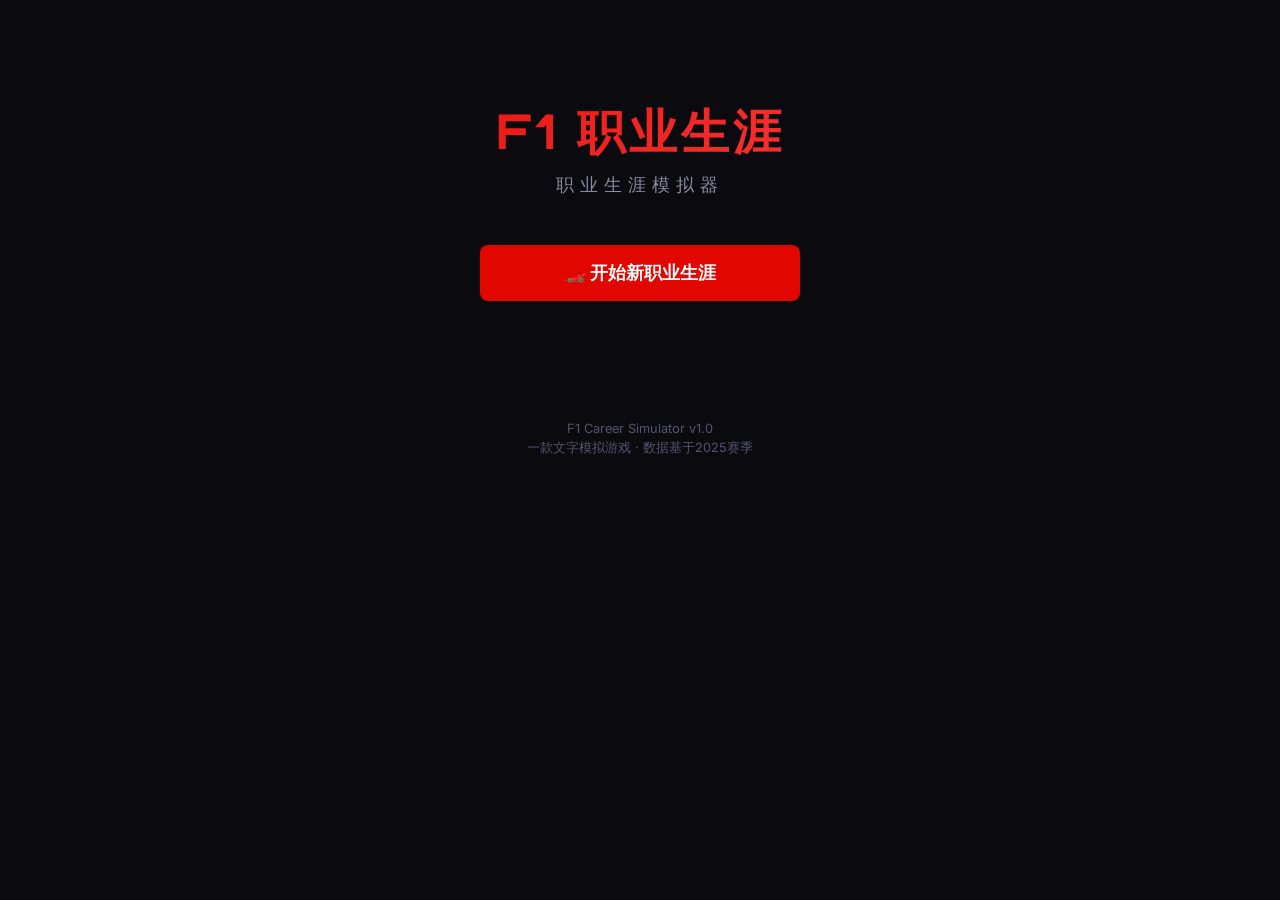
<file: F1职业生涯模拟器.html>
<!DOCTYPE html>
<html lang="zh-CN">
<head>
  <meta charset="UTF-8">
  <meta name="viewport" content="width=device-width, initial-scale=1.0">
  <title>F1 职业生涯模拟器</title>
  <style>
/* ============================================
   F1 CAREER SIMULATOR - STYLE SHEET
   ============================================ */

@import url('https://fonts.googleapis.com/css2?family=Inter:wght@300;400;500;600;700;800;900&family=Orbitron:wght@400;500;600;700;800;900&display=swap');

* {
  margin: 0;
  padding: 0;
  box-sizing: border-box;
}

:root {
  --bg-primary: #0a0a0f;
  --bg-secondary: #12121a;
  --bg-card: #1a1a2e;
  --bg-card-hover: #22223a;
  --bg-input: #16162a;
  --border: #2a2a3e;
  --border-light: #3a3a52;
  --text-primary: #f0f0f5;
  --text-secondary: #8888a0;
  --text-muted: #555570;
  --f1-red: #e10600;
  --f1-red-dark: #b00500;
  --f1-red-glow: rgba(225, 6, 0, 0.3);
  --gold: #ffd700;
  --silver: #c0c0c0;
  --bronze: #cd7f32;
  --green: #00d26a;
  --blue: #3b82f6;
  --yellow: #fbbf24;
  --orange: #f97316;
  --purple: #a855f7;
}

body {
  font-family: 'Inter', -apple-system, sans-serif;
  background: var(--bg-primary);
  color: var(--text-primary);
  min-height: 100vh;
  overflow-x: hidden;
}

/* ---- Scrollbar ---- */
::-webkit-scrollbar { width: 6px; }
::-webkit-scrollbar-track { background: var(--bg-secondary); }
::-webkit-scrollbar-thumb { background: var(--border-light); border-radius: 3px; }
::-webkit-scrollbar-thumb:hover { background: var(--f1-red); }

/* ---- App Container ---- */
#app {
  max-width: 960px;
  margin: 0 auto;
  padding: 20px;
  min-height: 100vh;
}

/* ---- Screen System ---- */
.screen {
  display: none;
  animation: fadeIn 0.3s ease;
}
.screen.active { display: block; }

@keyframes fadeIn {
  from { opacity: 0; transform: translateY(10px); }
  to { opacity: 1; transform: translateY(0); }
}

@keyframes slideIn {
  from { opacity: 0; transform: translateX(-20px); }
  to { opacity: 1; transform: translateX(0); }
}

@keyframes pulse {
  0%, 100% { opacity: 1; }
  50% { opacity: 0.5; }
}

@keyframes glow {
  0%, 100% { box-shadow: 0 0 5px var(--f1-red-glow); }
  50% { box-shadow: 0 0 20px var(--f1-red-glow), 0 0 40px rgba(225,6,0,0.1); }
}

/* ---- Typography ---- */
.font-display {
  font-family: 'Orbitron', monospace;
  letter-spacing: 2px;
}

h1 { font-size: 2rem; font-weight: 800; }
h2 { font-size: 1.5rem; font-weight: 700; }
h3 { font-size: 1.2rem; font-weight: 600; }

.text-red { color: var(--f1-red); }
.text-green { color: var(--green); }
.text-gold { color: var(--gold); }
.text-muted { color: var(--text-secondary); }
.text-center { text-align: center; }

/* ---- Cards ---- */
.card {
  background: var(--bg-card);
  border: 1px solid var(--border);
  border-radius: 12px;
  padding: 24px;
  margin-bottom: 16px;
  transition: all 0.2s ease;
}
.card:hover {
  border-color: var(--border-light);
  background: var(--bg-card-hover);
}
.card-glow {
  animation: glow 2s ease-in-out infinite;
}

/* ---- Buttons ---- */
.btn {
  display: inline-flex;
  align-items: center;
  justify-content: center;
  gap: 8px;
  padding: 12px 24px;
  border: none;
  border-radius: 8px;
  font-family: 'Inter', sans-serif;
  font-size: 0.95rem;
  font-weight: 600;
  cursor: pointer;
  transition: all 0.2s ease;
  width: 100%;
}
.btn:disabled {
  opacity: 0.4;
  cursor: not-allowed;
}
.btn-primary {
  background: var(--f1-red);
  color: white;
}
.btn-primary:hover:not(:disabled) {
  background: #ff1a10;
  transform: translateY(-1px);
  box-shadow: 0 4px 15px var(--f1-red-glow);
}
.btn-secondary {
  background: var(--bg-card);
  color: var(--text-primary);
  border: 1px solid var(--border);
}
.btn-secondary:hover:not(:disabled) {
  background: var(--bg-card-hover);
  border-color: var(--border-light);
}
.btn-success {
  background: var(--green);
  color: #000;
}
.btn-success:hover:not(:disabled) {
  background: #00e676;
}
.btn-sm {
  padding: 8px 16px;
  font-size: 0.85rem;
}
.btn-lg {
  padding: 16px 32px;
  font-size: 1.1rem;
}

/* ---- Start Screen ---- */
.start-hero {
  text-align: center;
  padding: 80px 20px;
}
.start-hero h1 {
  font-family: 'Orbitron', monospace;
  font-size: 3rem;
  letter-spacing: 4px;
  margin-bottom: 8px;
  background: linear-gradient(135deg, var(--f1-red), #ff4444);
  -webkit-background-clip: text;
  -webkit-text-fill-color: transparent;
  background-clip: text;
}
.start-hero .subtitle {
  font-size: 1.1rem;
  color: var(--text-secondary);
  margin-bottom: 48px;
  letter-spacing: 6px;
  text-transform: uppercase;
}
.start-buttons {
  display: flex;
  flex-direction: column;
  gap: 12px;
  max-width: 320px;
  margin: 0 auto;
}

/* ---- Background Selection ---- */
.bg-grid {
  display: grid;
  grid-template-columns: 1fr;
  gap: 12px;
  margin: 24px 0;
}
.bg-card {
  background: var(--bg-card);
  border: 2px solid var(--border);
  border-radius: 12px;
  padding: 20px;
  cursor: pointer;
  transition: all 0.2s ease;
}
.bg-card:hover {
  border-color: var(--f1-red);
  background: var(--bg-card-hover);
  transform: translateX(4px);
}
.bg-card.selected {
  border-color: var(--f1-red);
  background: rgba(225, 6, 0, 0.08);
  box-shadow: 0 0 20px var(--f1-red-glow);
}
.bg-card .bg-icon {
  font-size: 2rem;
  margin-bottom: 8px;
}
.bg-card .bg-name {
  font-weight: 700;
  font-size: 1.1rem;
  margin-bottom: 4px;
}
.bg-card .bg-desc {
  font-size: 0.85rem;
  color: var(--text-secondary);
  margin-bottom: 8px;
}
.bg-card .bg-stats {
  display: flex;
  flex-wrap: wrap;
  gap: 6px;
}
.bg-card .stat-tag {
  font-size: 0.75rem;
  padding: 2px 8px;
  border-radius: 4px;
  background: rgba(255,255,255,0.05);
  color: var(--text-secondary);
}
.stat-tag.positive { color: var(--green); background: rgba(0,210,106,0.1); }
.stat-tag.negative { color: var(--f1-red); background: rgba(225,6,0,0.1); }

/* ---- Team Selection ---- */
.team-select-grid {
  display: grid;
  grid-template-columns: repeat(2, 1fr);
  gap: 10px;
}
.team-select-card {
  background: var(--bg-card);
  border: 1px solid rgba(255,255,255,0.06);
  border-radius: 10px;
  padding: 14px;
  cursor: pointer;
  transition: all 0.2s ease;
}
.team-select-card:hover {
  border-color: rgba(225,6,0,0.3);
  background: var(--bg-card-hover);
  transform: translateY(-2px);
}
.team-select-card.selected {
  border-color: var(--f1-red);
  background: rgba(225,6,0,0.08);
  box-shadow: 0 0 0 2px rgba(225,6,0,0.2);
}
.team-select-header {
  display: flex;
  justify-content: space-between;
  align-items: center;
}
.team-car-bar {
  height: 6px;
  background: rgba(255,255,255,0.06);
  border-radius: 3px;
  overflow: hidden;
  margin: 8px 0 4px;
}
.team-car-fill {
  height: 100%;
  background: linear-gradient(90deg, var(--f1-red), var(--gold));
  border-radius: 3px;
  transition: width 0.5s ease;
}

/* ---- Form Elements ---- */
.input-group {
  margin: 20px 0;
}
.input-group label {
  display: block;
  font-size: 0.85rem;
  font-weight: 600;
  color: var(--text-secondary);
  margin-bottom: 8px;
  text-transform: uppercase;
  letter-spacing: 1px;
}
.input-group input, .input-group select {
  width: 100%;
  padding: 12px 16px;
  background: var(--bg-input);
  border: 1px solid var(--border);
  border-radius: 8px;
  color: var(--text-primary);
  font-size: 1rem;
  font-family: 'Inter', sans-serif;
  transition: border-color 0.2s;
}
.input-group input:focus, .input-group select:focus {
  outline: none;
  border-color: var(--f1-red);
}

/* ---- Top Bar ---- */
.top-bar {
  display: flex;
  justify-content: space-between;
  align-items: center;
  padding: 12px 20px;
  background: var(--bg-secondary);
  border: 1px solid var(--border);
  border-radius: 12px;
  margin-bottom: 20px;
}
.top-bar .driver-info {
  display: flex;
  align-items: center;
  gap: 12px;
}
.top-bar .driver-name {
  font-weight: 700;
  font-size: 1.1rem;
}
.top-bar .team-badge {
  font-size: 0.8rem;
  padding: 4px 10px;
  border-radius: 4px;
  font-weight: 600;
}
.top-bar .season-info {
  text-align: right;
  font-size: 0.85rem;
  color: var(--text-secondary);
}
.top-bar .season-info .year {
  font-family: 'Orbitron', monospace;
  font-size: 1.2rem;
  font-weight: 700;
  color: var(--text-primary);
}

/* ---- Hub Grid ---- */
.hub-grid {
  display: grid;
  grid-template-columns: repeat(2, 1fr);
  gap: 12px;
  margin-bottom: 16px;
}
.hub-card {
  background: var(--bg-card);
  border: 1px solid var(--border);
  border-radius: 12px;
  padding: 24px;
  text-align: center;
  cursor: pointer;
  transition: all 0.2s ease;
}
.hub-card:hover {
  border-color: var(--f1-red);
  transform: translateY(-2px);
  box-shadow: 0 4px 20px rgba(0,0,0,0.3);
}
.hub-card .hub-icon {
  font-size: 2.5rem;
  margin-bottom: 12px;
}
.hub-card .hub-title {
  font-weight: 700;
  font-size: 1rem;
  margin-bottom: 4px;
}
.hub-card .hub-desc {
  font-size: 0.8rem;
  color: var(--text-secondary);
}
.hub-card.disabled {
  opacity: 0.4;
  pointer-events: none;
}

/* ---- Stats Bar ---- */
.stat-row {
  display: flex;
  align-items: center;
  margin-bottom: 10px;
  gap: 12px;
}
.stat-label {
  width: 80px;
  font-size: 0.85rem;
  font-weight: 500;
  color: var(--text-secondary);
  flex-shrink: 0;
}
.stat-bar-bg {
  flex: 1;
  height: 8px;
  background: var(--bg-primary);
  border-radius: 4px;
  overflow: hidden;
}
.stat-bar-fill {
  height: 100%;
  border-radius: 4px;
  transition: width 0.5s ease;
}
.stat-value {
  width: 35px;
  text-align: right;
  font-weight: 700;
  font-size: 0.9rem;
  font-family: 'Orbitron', monospace;
}

/* ---- Standings Table ---- */
.standings-table {
  width: 100%;
  border-collapse: collapse;
}
.standings-table th {
  text-align: left;
  padding: 10px 12px;
  font-size: 0.75rem;
  font-weight: 600;
  color: var(--text-muted);
  text-transform: uppercase;
  letter-spacing: 1px;
  border-bottom: 1px solid var(--border);
}
.standings-table td {
  padding: 10px 12px;
  font-size: 0.9rem;
  border-bottom: 1px solid rgba(255,255,255,0.03);
}
.standings-table tr.player-row {
  background: rgba(225, 6, 0, 0.08);
}
.standings-table tr.player-row td {
  color: var(--f1-red);
  font-weight: 600;
}
.standings-table .pos-col {
  width: 40px;
  font-family: 'Orbitron', monospace;
  font-weight: 700;
}
.standings-table .pts-col {
  width: 60px;
  text-align: right;
  font-family: 'Orbitron', monospace;
  font-weight: 700;
}
.pos-1 { color: var(--gold); }
.pos-2 { color: var(--silver); }
.pos-3 { color: var(--bronze); }

/* ---- Race Weekend ---- */
.race-header {
  text-align: center;
  padding: 30px 20px;
  background: linear-gradient(180deg, rgba(225,6,0,0.1) 0%, transparent 100%);
  border-radius: 12px;
  margin-bottom: 20px;
  border: 1px solid var(--border);
}
.race-header .race-round {
  font-size: 0.8rem;
  color: var(--f1-red);
  font-weight: 600;
  letter-spacing: 2px;
  text-transform: uppercase;
  margin-bottom: 4px;
}
.race-header .race-name {
  font-family: 'Orbitron', monospace;
  font-size: 1.8rem;
  font-weight: 800;
  margin-bottom: 4px;
}
.race-header .race-country {
  color: var(--text-secondary);
  font-size: 0.95rem;
}
.weather-badge {
  display: inline-flex;
  align-items: center;
  gap: 6px;
  padding: 6px 14px;
  border-radius: 20px;
  font-size: 0.85rem;
  font-weight: 500;
  background: var(--bg-card);
  border: 1px solid var(--border);
  margin-top: 12px;
}

/* ---- Decision Box ---- */
.decision-box {
  background: var(--bg-card);
  border: 2px solid var(--f1-red);
  border-radius: 12px;
  padding: 24px;
  margin: 20px 0;
  animation: fadeIn 0.3s ease;
}
.decision-box .decision-title {
  font-weight: 700;
  font-size: 1.1rem;
  margin-bottom: 8px;
  display: flex;
  align-items: center;
  gap: 8px;
}
.decision-box .decision-desc {
  font-size: 0.9rem;
  color: var(--text-secondary);
  margin-bottom: 16px;
  line-height: 1.5;
}
.decision-options {
  display: flex;
  flex-direction: column;
  gap: 8px;
}
.decision-option {
  display: block;
  width: 100%;
  padding: 14px 18px;
  background: var(--bg-primary);
  border: 1px solid var(--border);
  border-radius: 8px;
  color: var(--text-primary);
  font-size: 0.9rem;
  text-align: left;
  cursor: pointer;
  transition: all 0.2s;
  font-family: 'Inter', sans-serif;
}
.decision-option:hover {
  border-color: var(--f1-red);
  background: rgba(225,6,0,0.05);
  transform: translateX(4px);
}
.decision-option .option-label {
  font-weight: 600;
  color: var(--f1-red);
  margin-right: 8px;
}

/* ---- Race Progress ---- */
.race-progress {
  background: var(--bg-card);
  border: 1px solid var(--border);
  border-radius: 12px;
  padding: 20px;
  margin: 16px 0;
}
.progress-bar-container {
  width: 100%;
  height: 6px;
  background: var(--bg-primary);
  border-radius: 3px;
  margin-bottom: 16px;
  overflow: hidden;
}
.progress-bar-fill {
  height: 100%;
  background: var(--f1-red);
  border-radius: 3px;
  transition: width 0.5s ease;
}
.race-commentary {
  font-size: 0.95rem;
  line-height: 1.6;
  padding: 12px 0;
  min-height: 60px;
}
.race-commentary .commentary-highlight {
  color: var(--f1-red);
  font-weight: 600;
}
.mini-standings {
  margin-top: 12px;
}
.mini-standings table {
  width: 100%;
  border-collapse: collapse;
}
.mini-standings td {
  padding: 6px 10px;
  font-size: 0.8rem;
  border-bottom: 1px solid rgba(255,255,255,0.03);
}
.mini-standings .player-row {
  color: var(--f1-red);
  font-weight: 600;
}

/* ---- Results ---- */
.result-hero {
  text-align: center;
  padding: 40px 20px;
}
.result-position {
  font-family: 'Orbitron', monospace;
  font-size: 5rem;
  font-weight: 900;
  line-height: 1;
  margin-bottom: 8px;
}
.result-position.p1 { color: var(--gold); }
.result-position.p2 { color: var(--silver); }
.result-position.p3 { color: var(--bronze); }
.result-points {
  font-size: 1.2rem;
  color: var(--text-secondary);
}
.result-points span {
  color: var(--f1-red);
  font-weight: 700;
}

/* ---- Contract ---- */
.contract-card {
  background: var(--bg-card);
  border: 1px solid var(--border);
  border-radius: 12px;
  padding: 20px;
  margin: 12px 0;
  cursor: pointer;
  transition: all 0.2s;
}
.contract-card:hover {
  border-color: var(--f1-red);
  transform: translateY(-2px);
}
.contract-card.selected {
  border-color: var(--gold);
  box-shadow: 0 0 20px rgba(255,215,0,0.2);
}
.contract-team {
  font-weight: 700;
  font-size: 1.1rem;
  margin-bottom: 8px;
}
.contract-details {
  display: flex;
  flex-wrap: wrap;
  gap: 16px;
  font-size: 0.85rem;
  color: var(--text-secondary);
}
.contract-detail {
  display: flex;
  align-items: center;
  gap: 4px;
}
.contract-detail .value {
  color: var(--text-primary);
  font-weight: 600;
}

/* ---- News ---- */
.news-card {
  background: var(--bg-card);
  border-left: 3px solid var(--f1-red);
  border-radius: 0 8px 8px 0;
  padding: 16px 20px;
  margin: 12px 0;
}
.news-card .news-title {
  font-weight: 700;
  margin-bottom: 4px;
}
.news-card .news-body {
  font-size: 0.9rem;
  color: var(--text-secondary);
  line-height: 1.5;
}

/* ---- Reputation ---- */
.rep-bar {
  display: flex;
  align-items: center;
  gap: 10px;
  margin-bottom: 8px;
}
.rep-label {
  width: 60px;
  font-size: 0.8rem;
  color: var(--text-secondary);
}
.rep-track {
  flex: 1;
  height: 6px;
  background: var(--bg-primary);
  border-radius: 3px;
  overflow: hidden;
}
.rep-fill {
  height: 100%;
  border-radius: 3px;
  transition: width 0.5s ease;
}

/* ---- Section Header ---- */
.section-header {
  display: flex;
  justify-content: space-between;
  align-items: center;
  margin-bottom: 16px;
}
.section-header h2 {
  font-family: 'Orbitron', monospace;
  font-size: 1.2rem;
  letter-spacing: 1px;
}

/* ---- Back Button ---- */
.back-btn {
  background: none;
  border: none;
  color: var(--text-secondary);
  font-size: 0.9rem;
  cursor: pointer;
  padding: 8px 0;
  margin-bottom: 16px;
  display: flex;
  align-items: center;
  gap: 6px;
  font-family: 'Inter', sans-serif;
  transition: color 0.2s;
}
.back-btn:hover { color: var(--text-primary); }

/* ---- Divider ---- */
.divider {
  height: 1px;
  background: var(--border);
  margin: 20px 0;
}

/* ---- Badge ---- */
.badge {
  display: inline-block;
  padding: 3px 10px;
  border-radius: 4px;
  font-size: 0.75rem;
  font-weight: 600;
}
.badge-red { background: rgba(225,6,0,0.15); color: var(--f1-red); }
.badge-green { background: rgba(0,210,106,0.15); color: var(--green); }
.badge-gold { background: rgba(255,215,0,0.15); color: var(--gold); }
.badge-blue { background: rgba(59,130,246,0.15); color: var(--blue); }

/* ---- Training ---- */
.training-option {
  background: var(--bg-card);
  border: 1px solid var(--border);
  border-radius: 10px;
  padding: 16px;
  cursor: pointer;
  transition: all 0.2s;
  margin-bottom: 8px;
}
.training-option:hover {
  border-color: var(--f1-red);
}
.training-option.selected {
  border-color: var(--f1-red);
  background: rgba(225,6,0,0.05);
}
.training-option .train-name {
  font-weight: 600;
  margin-bottom: 4px;
}
.training-option .train-effect {
  font-size: 0.8rem;
  color: var(--text-secondary);
}

/* ---- Footer ---- */
.footer {
  text-align: center;
  padding: 40px 20px;
  color: var(--text-muted);
  font-size: 0.8rem;
}

/* ---- Responsive ---- */
@media (max-width: 600px) {
  #app { padding: 12px; }
  .start-hero h1 { font-size: 2rem; }
  .hub-grid { grid-template-columns: 1fr; }
  .race-header .race-name { font-size: 1.3rem; }
  .result-position { font-size: 3.5rem; }
  .top-bar { flex-direction: column; gap: 8px; text-align: center; }
  .top-bar .season-info { text-align: center; }
}

/* ---- Team Colors ---- */
.team-redbull { background: rgba(36, 56, 101, 0.3); color: #7eb4f7; border-color: rgba(36, 56, 101, 0.5); }
.team-ferrari { background: rgba(160, 0, 0, 0.3); color: #ff6b6b; border-color: rgba(160, 0, 0, 0.5); }
.team-mercedes { background: rgba(0, 210, 190, 0.2); color: #00d2be; border-color: rgba(0, 210, 190, 0.4); }
.team-mclaren { background: rgba(255, 135, 18, 0.2); color: #ff8712; border-color: rgba(255, 135, 18, 0.4); }
.team-astonmartin { background: rgba(0, 111, 80, 0.3); color: #006f50; border-color: rgba(0, 111, 80, 0.5); }
.team-alpine { background: rgba(0, 144, 191, 0.2); color: #0090bf; border-color: rgba(0, 144, 191, 0.4); }
.team-williams { background: rgba(0, 150, 255, 0.2); color: #0096ff; border-color: rgba(0, 150, 255, 0.4); }
.team-rb { background: rgba(78, 102, 211, 0.2); color: #6676ea; border-color: rgba(78, 102, 211, 0.4); }
.team-alfa { background: rgba(144, 19, 63, 0.3); color: #90133f; border-color: rgba(144, 19, 63, 0.5); }
.team-haas { background: rgba(182, 186, 191, 0.2); color: #b6babf; border-color: rgba(182, 186, 191, 0.4); }

/* ---- Animations ---- */
.fade-in { animation: fadeIn 0.3s ease; }
.slide-in { animation: slideIn 0.3s ease; }

/* ---- Toast / Notification ---- */
.toast {
  position: fixed;
  top: 20px;
  right: 20px;
  padding: 14px 24px;
  border-radius: 8px;
  font-size: 0.9rem;
  font-weight: 500;
  z-index: 1000;
  animation: fadeIn 0.3s ease;
  max-width: 350px;
}
.toast-success { background: var(--green); color: #000; }
.toast-error { background: var(--f1-red); color: #fff; }
.toast-info { background: var(--blue); color: #fff; }

/* ---- Modal Overlay ---- */
.modal-overlay {
  position: fixed;
  inset: 0;
  background: rgba(0,0,0,0.7);
  display: flex;
  align-items: center;
  justify-content: center;
  z-index: 100;
  padding: 20px;
}
.modal-content {
  background: var(--bg-card);
  border: 1px solid var(--border);
  border-radius: 16px;
  padding: 32px;
  max-width: 500px;
  width: 100%;
  max-height: 80vh;
  overflow-y: auto;
}

</style>
  <link rel="icon" href="data:image/svg+xml,<svg xmlns='http://www.w3.org/2000/svg' viewBox='0 0 100 100'><text y='.9em' font-size='90'>🏎️</text></svg>">
</head>
<body>
  <div id="app">
    <!-- 开始画面 -->
    <div id="start-screen" class="screen active"></div>

    <!-- 背景选择 -->
    <div id="background-screen" class="screen"></div>

    <!-- 主界面 -->
    <div id="hub-screen" class="screen"></div>

    <!-- 训练 -->
    <div id="training-screen" class="screen"></div>

    <!-- 车手档案 -->
    <div id="driver-screen" class="screen"></div>

    <!-- 积分榜 -->
    <div id="standings-screen" class="screen"></div>

    <!-- 赛历 -->
    <div id="calendar-screen" class="screen"></div>

    <!-- 成就 -->
    <div id="achievements-screen" class="screen"></div>

    <!-- 赞助商 -->
    <div id="sponsor-screen" class="screen"></div>

    <!-- 比赛画面 -->
    <div id="race-screen" class="screen"></div>

    <!-- 赛季结束 -->
    <div id="season-end-screen" class="screen"></div>

    <!-- 合同谈判 -->
    <div id="contract-screen" class="screen"></div>
  </div>

  <script>
// ============================================
// F1 CAREER SIMULATOR - GAME ENGINE
// ============================================

// ============ DATA ============

const TEAMS = [
  { id: 'mclaren', name: 'McLaren F1 Team', short: 'McLaren', car: 95, css: 'team-mclaren', salary: [12, 22] },
  { id: 'redbull', name: 'Oracle Red Bull Racing', short: 'Red Bull', car: 91, css: 'team-redbull', salary: [15, 25] },
  { id: 'mercedes', name: 'Mercedes-AMG Petronas', short: 'Mercedes', car: 87, css: 'team-mercedes', salary: [10, 20] },
  { id: 'ferrari', name: 'Scuderia Ferrari', short: 'Ferrari', car: 84, css: 'team-ferrari', salary: [12, 22] },
  { id: 'astonmartin', name: 'Aston Martin Aramco', short: 'Aston Martin', car: 77, css: 'team-astonmartin', salary: [6, 14] },
  { id: 'williams', name: 'Atlassian Williams Racing', short: 'Williams', car: 74, css: 'team-williams', salary: [5, 12] },
  { id: 'rb', name: 'Racing Bulls', short: 'Racing Bulls', car: 71, css: 'team-rb', salary: [3, 8] },
  { id: 'haas', name: 'MoneyGram Haas F1 Team', short: 'Haas', car: 69, css: 'team-haas', salary: [3, 7] },
  { id: 'alpine', name: 'BWT Alpine F1 Team', short: 'Alpine', car: 65, css: 'team-alpine', salary: [3, 8] },
  { id: 'sauber', name: 'Kick Sauber F1 Team', short: 'Kick Sauber', car: 62, css: 'team-alfa', salary: [2, 6] },
];

const TRACKS = [
  { name: '澳大利亚大奖赛', country: '墨尔本 🇦🇺', speed: 0.65, downforce: 0.6, wet: 0.4 },
  { name: '中国大奖赛', country: '上海 🇨🇳', speed: 0.6, downforce: 0.65, wet: 0.35, sprint: true },
  { name: '日本大奖赛', country: '铃鹿 🇯🇵', speed: 0.75, downforce: 0.8, wet: 0.45 },
  { name: '巴林大奖赛', country: '萨基尔 🇧🇭', speed: 0.6, downforce: 0.6, wet: 0.2 },
  { name: '沙特阿拉伯大奖赛', country: '吉达 🇸🇦', speed: 0.8, downforce: 0.5, wet: 0.15 },
  { name: '迈阿密大奖赛', country: '迈阿密 🇺🇸', speed: 0.7, downforce: 0.55, wet: 0.25, sprint: true },
  { name: '艾米利亚-罗马涅大奖赛', country: '伊莫拉 🇮🇹', speed: 0.65, downforce: 0.7, wet: 0.35 },
  { name: '摩纳哥大奖赛', country: '蒙特卡洛 🇲🇨', speed: 0.3, downforce: 1.0, wet: 0.3 },
  { name: '西班牙大奖赛', country: '巴塞罗那 🇪🇸', speed: 0.6, downforce: 0.8, wet: 0.3 },
  { name: '加拿大大奖赛', country: '蒙特利尔 🇨🇦', speed: 0.65, downforce: 0.5, wet: 0.4 },
  { name: '奥地利大奖赛', country: '红牛环 🇦🇹', speed: 0.75, downforce: 0.65, wet: 0.3, sprint: true },
  { name: '英国大奖赛', country: '银石 🇬🇧', speed: 0.8, downforce: 0.75, wet: 0.45 },
  { name: '比利时大奖赛', country: '斯帕 🇧🇪', speed: 0.85, downforce: 0.5, wet: 0.55, sprint: true },
  { name: '匈牙利大奖赛', country: '布达佩斯 🇭🇺', speed: 0.5, downforce: 0.8, wet: 0.3 },
  { name: '荷兰大奖赛', country: '赞德沃特 🇳🇱', speed: 0.6, downforce: 0.75, wet: 0.4 },
  { name: '意大利大奖赛', country: '蒙扎 🇮🇹', speed: 0.9, downforce: 0.3, wet: 0.25 },
  { name: '阿塞拜疆大奖赛', country: '巴库 🇦🇿', speed: 0.75, downforce: 0.4, wet: 0.2 },
  { name: '新加坡大奖赛', country: '滨海湾 🇸🇬', speed: 0.4, downforce: 0.9, wet: 0.35 },
  { name: '美国大奖赛', country: '奥斯汀 🇺🇸', speed: 0.65, downforce: 0.65, wet: 0.3, sprint: true },
  { name: '墨西哥大奖赛', country: '墨西哥城 🇲🇽', speed: 0.6, downforce: 0.55, wet: 0.2 },
  { name: '巴西大奖赛', country: '圣保罗 🇧🇷', speed: 0.7, downforce: 0.6, wet: 0.55, sprint: true },
  { name: '拉斯维加斯大奖赛', country: '拉斯维加斯 🇺🇸', speed: 0.8, downforce: 0.4, wet: 0.15 },
  { name: '卡塔尔大奖赛', country: '卢塞尔 🇶🇦', speed: 0.65, downforce: 0.6, wet: 0.15, sprint: true },
  { name: '阿布扎比大奖赛', country: '亚斯码头 🇦🇪', speed: 0.6, downforce: 0.7, wet: 0.15 },
];

// 2025赛季AI车手数据（按车队顺序：McLaren, Red Bull, Mercedes, Ferrari, Aston Martin, Williams, Racing Bulls, Haas, Alpine, Kick Sauber）
// 每队两位车手，共20位，玩家将替换其中一位
const AI_DRIVERS = [
  // McLaren (车队冠军，623分)
  { name: 'L. Norris', pace: 94, consistency: 89, wet: 86, defend: 86, attack: 90, raceIQ: 88, skill: 89 },
  { name: 'O. Piastri', pace: 93, consistency: 88, wet: 84, defend: 87, attack: 88, raceIQ: 89, skill: 87 },
  // Red Bull
  { name: 'M. Verstappen', pace: 97, consistency: 93, wet: 90, defend: 92, attack: 95, raceIQ: 91, skill: 91 },
  { name: 'L. Lawson', pace: 84, consistency: 80, wet: 79, defend: 81, attack: 83, raceIQ: 80, skill: 79 },
  // Mercedes
  { name: 'G. Russell', pace: 90, consistency: 86, wet: 84, defend: 85, attack: 87, raceIQ: 86, skill: 85 },
  { name: 'A.K. Antonelli', pace: 89, consistency: 78, wet: 80, defend: 80, attack: 86, raceIQ: 79, skill: 82 },
  // Ferrari
  { name: 'C. Leclerc', pace: 92, consistency: 83, wet: 86, defend: 83, attack: 88, raceIQ: 85, skill: 86 },
  { name: 'L. Hamilton', pace: 88, consistency: 89, wet: 92, defend: 88, attack: 84, raceIQ: 92, skill: 88 },
  // Aston Martin
  { name: 'F. Alonso', pace: 85, consistency: 91, wet: 89, defend: 90, attack: 83, raceIQ: 94, skill: 87 },
  { name: 'L. Stroll', pace: 79, consistency: 78, wet: 78, defend: 79, attack: 77, raceIQ: 78, skill: 77 },
  // Williams
  { name: 'A. Albon', pace: 84, consistency: 85, wet: 83, defend: 84, attack: 83, raceIQ: 84, skill: 82 },
  { name: 'C. Sainz', pace: 88, consistency: 88, wet: 84, defend: 87, attack: 85, raceIQ: 88, skill: 86 },
  // Racing Bulls
  { name: 'Y. Tsunoda', pace: 82, consistency: 76, wet: 79, defend: 78, attack: 82, raceIQ: 78, skill: 78 },
  { name: 'I. Hadjar', pace: 83, consistency: 79, wet: 78, defend: 80, attack: 82, raceIQ: 80, skill: 79 },
  // Haas
  { name: 'E. Ocon', pace: 82, consistency: 80, wet: 82, defend: 80, attack: 81, raceIQ: 80, skill: 79 },
  { name: 'O. Bearman', pace: 81, consistency: 76, wet: 77, defend: 77, attack: 80, raceIQ: 76, skill: 76 },
  // Alpine
  { name: 'P. Gasly', pace: 82, consistency: 81, wet: 84, defend: 80, attack: 82, raceIQ: 81, skill: 80 },
  { name: 'J. Doohan', pace: 78, consistency: 74, wet: 75, defend: 75, attack: 77, raceIQ: 75, skill: 74 },
  // Kick Sauber
  { name: 'N. Hulkenberg', pace: 82, consistency: 86, wet: 81, defend: 83, attack: 80, raceIQ: 85, skill: 81 },
  { name: 'G. Bortoleto', pace: 80, consistency: 75, wet: 76, defend: 76, attack: 79, raceIQ: 76, skill: 76 },
];

const BACKGROUNDS = [
  {
    id: 'academy',
    name: '青训新星',
    icon: '🌟',
    desc: '你是车队青训体系的骄傲，从小被培养为未来之星。速度快，天赋异禀，但大赛经验不足。',
    statMod: { pace: 5, attack: 3, consistency: -3, raceIQ: -2 },
    teamRange: [0, 3], // McLaren, Red Bull, Mercedes, Ferrari
    tags: ['速度+5', '进攻+3', '稳定-3', '赛道IQ-2'],
    tagTypes: ['positive', 'positive', 'negative', 'negative'],
  },
  {
    id: 'paydriver',
    name: '赞助车手',
    icon: '💰',
    desc: '你的背后是雄厚的资金支持。虽然能力不是最强，但你获得了一个不错的位置。',
    statMod: { pace: -3, consistency: -2, wet: -2, defend: -2, attack: -2, raceIQ: -2 },
    teamRange: [4, 7], // Aston Martin, Williams, Racing Bulls, Haas
    tags: ['全属性-2~3', '起始车队较好'],
    tagTypes: ['negative', 'positive'],
  },
  {
    id: 'champion',
    name: '低级别霸主',
    icon: '🏆',
    desc: '你在F2/F3碾压一切对手，凭借绝对实力赢得F1席位。稳定且聪明，但需要适应F1的节奏。',
    statMod: { consistency: 4, raceIQ: 4, pace: -2 },
    teamRange: [6, 9], // Racing Bulls, Haas, Alpine, Kick Sauber
    tags: ['稳定+4', '赛道IQ+4', '速度-2'],
    tagTypes: ['positive', 'positive', 'negative'],
  },
  {
    id: 'veteran',
    name: '跨界老将',
    icon: '🎖️',
    desc: '你从其他赛事转战F1。虽然年龄偏大，但丰富的比赛经验是你的优势。',
    statMod: { consistency: 5, raceIQ: 5, pace: -4, attack: -2 },
    teamRange: [5, 9], // Williams through Kick Sauber
    tags: ['稳定+5', '赛道IQ+5', '速度-4', '进攻-2'],
    tagTypes: ['positive', 'positive', 'negative', 'negative'],
  },
  {
    id: 'replacement',
    name: '临危受命',
    icon: '⚡',
    desc: '赛季开始前主力车手突然受伤，你作为替补被紧急召入。一切来得突然，但机会就在眼前。',
    statMod: { pace: 2, attack: 4, consistency: -4, raceIQ: -1 },
    teamRange: [3, 8], // Ferrari through Alpine
    tags: ['速度+2', '进攻+4', '稳定-4', '赛道IQ-1'],
    tagTypes: ['positive', 'positive', 'negative', 'negative'],
  },
  {
    id: 'prodigy',
    name: '天才少年',
    icon: '🧒',
    desc: '你是史上最年轻的F1车手，16岁就被顶级车队签下。天赋惊人但心智尚不成熟。',
    statMod: { pace: 6, wet: 3, consistency: -5, raceIQ: -4, defend: -2 },
    teamRange: [0, 2], // McLaren, Red Bull, Mercedes
    tags: ['速度+6', '雨战+3', '稳定-5', '赛道IQ-4', '防守-2'],
    tagTypes: ['positive', 'positive', 'negative', 'negative', 'negative'],
  },
  {
    id: 'comeback',
    name: '王者归来',
    icon: '🔄',
    desc: '你曾是F1车手，因故离开多年后重返围场。经验丰富但需要重新适应现代F1赛车。',
    statMod: { raceIQ: 6, defend: 4, consistency: 3, pace: -5, wet: -2 },
    teamRange: [4, 8], // Aston Martin through Alpine
    tags: ['赛道IQ+6', '防守+4', '稳定+3', '速度-5', '雨战-2'],
    tagTypes: ['positive', 'positive', 'positive', 'negative', 'negative'],
  },
  {
    id: 'simracer',
    name: '模拟器神童',
    icon: '🎮',
    desc: '你从电竞模拟赛车转战真实赛道。赛道智商极高，但身体素质和真实驾驶感还需磨练。',
    statMod: { raceIQ: 5, wet: 2, pace: -2, consistency: -3, defend: -1 },
    teamRange: [5, 9], // Williams through Kick Sauber
    tags: ['赛道IQ+5', '雨战+2', '速度-2', '稳定-3', '防守-1'],
    tagTypes: ['positive', 'positive', 'negative', 'negative', 'negative'],
  },
];

const WEATHER_TYPES = [
  { id: 'sunny', name: '晴天', icon: '☀️', wetMod: 0, chaosMod: 0 },
  { id: 'cloudy', name: '多云', icon: '⛅', wetMod: 0, chaosMod: 0.02 },
  { id: 'light_rain', name: '小雨', icon: '🌦️', wetMod: 0.3, chaosMod: 0.05 },
  { id: 'heavy_rain', name: '大雨', icon: '🌧️', wetMod: 0.7, chaosMod: 0.1 },
];

const POINTS_SYSTEM = [25, 18, 15, 12, 10, 8, 6, 4, 2, 1];

const STAT_NAMES = {
  pace: '⚡ 速度',
  consistency: '🎯 稳定',
  wet: '🌧️ 雨战',
  defend: '🛡️ 防守',
  attack: '⚔️ 进攻',
  raceIQ: '🧠 智商',
};

const STAT_COLORS = {
  pace: '#f97316',
  consistency: '#3b82f6',
  wet: '#06b6d4',
  defend: '#22c55e',
  attack: '#ef4444',
  raceIQ: '#a855f7',
};

// ============ NEWS TEMPLATES ============

const NEWS_TEMPLATES = [
  // 车队动态
  { title: '车队动态', body: (t) => `${t}宣布了重大赛车升级计划，目标在本赛季大幅提升竞争力。` },
  { title: '车队动态', body: (t) => `${t}的技术总监透露，新一版空气动力学套件将在下站比赛中首次亮相。` },
  { title: '车队动态', body: (t) => `消息人士透露，${t}内部对赛车研发方向存在分歧，车队领队面临压力。` },
  { title: '车队动态', body: (t) => `${t}确认将与引擎供应商延长合作合同至2028年。` },
  { title: '车队动态', body: (t) => `${t}工厂进行了大规模扩建，新增了最先进的模拟器设施。` },
  // 车手市场
  { title: '车手市场', body: () => '多支车队正在关注自由车手市场，下赛季的阵容可能发生变化。' },
  { title: '车手市场', body: () => '一位匿名车队领队暗示，本赛季结束后可能会有"重大车手变动"。' },
  { title: '车手市场', body: () => '年轻车手们在F2的表现引起了F1车队的注意，多位新秀收到测试邀请。' },
  { title: '车手市场', body: () => '有传言称某位世界冠军正在考虑退役，围场内议论纷纷。' },
  // 规则调整
  { title: '规则调整', body: () => 'FIA宣布对技术规则进行微调，旨在减少赛车的空气动力学效应。' },
  { title: '规则调整', body: () => '国际汽联发布了新的安全车程序指南，将影响比赛重启方式。' },
  { title: '规则调整', body: () => '从下赛季起，冲刺赛赛制将进行调整，积分分配有所变化。' },
  { title: '规则调整', body: () => 'FIA加强了对车队无线电通讯的监控，禁止传输某些类型的信息。' },
  // 赞助商与商业
  { title: '赞助商新闻', body: (t) => `${t}获得了新的主要赞助商，预算大幅增加。` },
  { title: '商业动态', body: () => 'F1官方宣布将在中东地区新增一场夜间赛事，赛历将继续扩展。' },
  { title: '商业动态', body: (t) => `${t}推出全新车队周边商品系列，首日销售创下纪录。` },
  // 赛道与技术
  { title: '赛道记录', body: () => '多位车手表示期待本周末的比赛，赛道条件看起来非常适合超车。' },
  { title: '技术分析', body: () => '专家指出，本赛季的研发竞赛已经进入白热化阶段，各车队差距极小。' },
  { title: '技术分析', body: () => '风洞数据显示，今年的赛车下压力水平比去年同期提升了8%。' },
  { title: '赛道前瞻', body: () => '天气预报显示本周末可能会有降雨，车队正在准备雨战策略。' },
  { title: '赛道前瞻', body: () => '赛道官员确认，赛道沥青已经重新铺设，抓地力将有所提升。' },
  // 争议与戏剧
  { title: '围场热议', body: () => '上周比赛中的碰撞事件仍在引发讨论，当事车手之间的气氛紧张。' },
  { title: '围场热议', body: () => '一位资深评论员批评某车手的驾驶风格"过于激进"，引发车迷争论。' },
  { title: '围场热议', body: () => '车队指令再次成为焦点，有人认为这违背了赛车精神。' },
  // 传奇与历史
  { title: 'F1历史', body: () => '今天是一位F1传奇车手的生日，围场上下纷纷送上祝福。' },
  { title: 'F1历史', body: () => '本周末的赛道曾见证过F1历史上最激动人心的超车之一。' },
  { title: 'F1历史', body: () => '恰逢某支传奇车队成立周年纪念，车队发布了特别版涂装。' },
];

// ============ RANDOM RACE EVENTS ============

const RANDOM_EVENTS = [
  {
    title: '⚠️ 安全车出动',
    desc: '前方赛道上有碎片，赛会出动安全车！这是一个进站的好机会。',
    type: 'safety_car',
    options: [
      { label: 'A', text: '立即进站换胎 - 利用安全车缩小差距', effect: { pace: 3, raceIQ: 2, risk: -1 } },
      { label: 'B', text: '留在赛道上 - 靠位置优势保持领先', effect: { defend: 2, risk: 0 } },
    ],
  },
  {
    title: '🔥 对手退赛',
    desc: '前方一位竞争对手的赛车爆缸了！你自动上升了一个位置。',
    type: 'bonus',
    options: [
      { label: 'A', text: '稳住节奏 - 保持当前优势', effect: { consistency: 2, raceIQ: 1 } },
      { label: 'B', text: '乘胜追击 - 继续向前推进', effect: { pace: 2, risk: 1 } },
    ],
  },
  {
    title: '💨 引擎模式',
    desc: '工程师询问是否要切换到高性能引擎模式来追赶前车。',
    type: 'engine',
    options: [
      { label: 'A', text: '开启高性能模式 - 追上前车！', effect: { pace: 4, risk: 3 } },
      { label: 'B', text: '保持省油模式 - 稳妥为上', effect: { consistency: 1, raceIQ: 1 } },
      { label: 'C', text: '短暂开启后关闭 - 折中方案', effect: { pace: 2, raceIQ: 2 } },
    ],
  },
  {
    title: '🚨 黄旗区',
    desc: '赛道某处出现黄旗， marshal正在清理赛道。你需要减速通过。',
    type: 'yellow_flag',
    options: [
      { label: 'A', text: '严格遵守黄旗 - 安全第一', effect: { consistency: 2, pace: -1 } },
      { label: 'B', text: '打擦边球 - 尽量不减速太多', effect: { pace: 1, risk: 3 } },
    ],
  },
  {
    title: '📻 工程师建议',
    desc: '工程师通过无线电建议你改变刹车平衡设置。',
    type: 'setup',
    options: [
      { label: 'A', text: '听从建议 - 调整前刹车平衡', effect: { raceIQ: 3, consistency: 1 } },
      { label: 'B', text: '保持原设置 - 我更了解自己的车', effect: { pace: 1, raceIQ: 1 } },
      { label: 'C', text: '反方向调整 - 我觉得需要更多后刹', effect: { pace: 2, risk: 2, raceIQ: -1 } },
    ],
  },
  {
    title: '🎯 DRS争夺',
    desc: '你即将进入DRS检测区，前方0.8秒是你的直接对手。',
    type: 'drs',
    options: [
      { label: 'A', text: '提前减速制造差距 - 避免被DRS超越', effect: { defend: 3, raceIQ: 2, pace: -1 } },
      { label: 'B', text: '全力推进 - 保持压力', effect: { pace: 2, risk: 1 } },
    ],
  },
];

// ============ RACE DECISIONS ============

function getRaceDecisions(raceIdx, state) {
  const track = TRACKS[raceIdx];
  const weather = state.currentWeather;
  const allDecisions = [];

  // Segment 1: Tire strategy decision
  allDecisions.push({
    segment: 1,
    title: '🛞 轮胎策略',
    desc: `赛道温度${weather.id === 'sunny' ? '很高' : '适中'}，你需要选择起步轮胎。`,
    options: [
      { label: 'A', text: '软胎起步 - 抓地力强但磨损快', effect: { pace: 4, tireWear: 3, risk: 1 } },
      { label: 'B', text: '中性胎起步 - 均衡选择', effect: { pace: 1, tireWear: 1, risk: 0 } },
      { label: 'C', text: '硬胎起步 - 保守策略，后期有优势', effect: { pace: -2, tireWear: -2, risk: -1 } },
    ],
  });

  // Segment 2: Weather-dependent OR random event (50% chance)
  if (weather.wetMod > 0.2) {
    allDecisions.push({
      segment: 2,
      title: '🌧️ 雨战决策',
      desc: '赛道开始变湿，你需要决定轮胎选择。',
      options: [
        { label: 'A', text: '立即换半雨胎 - 稳妥之选', effect: { pace: 2, risk: -2 } },
        { label: 'B', text: '继续用干胎 - 赌赛道会干', effect: { pace: -3, risk: 4 } },
        { label: 'C', text: '等一圈再看情况', effect: { pace: 0, risk: 1 } },
      ],
    });
  } else if (Math.random() < 0.5) {
    // 50% chance to get a random event instead of the standard overtake decision
    const randomEvent = RANDOM_EVENTS[Math.floor(Math.random() * RANDOM_EVENTS.length)];
    allDecisions.push({
      segment: 2,
      title: randomEvent.title,
      desc: randomEvent.desc,
      options: randomEvent.options,
      isRandomEvent: true,
    });
  } else {
    allDecisions.push({
      segment: 2,
      title: '⚔️ 超车机会',
      desc: '前方有一位速度相近的对手，你看到了超车的机会。',
      options: [
        { label: 'A', text: '激进超车 - 走内线硬挤', effect: { attack: 5, risk: 3, consistency: -2 } },
        { label: 'B', text: '耐心等待 - 等DRS区域再动手', effect: { raceIQ: 3, risk: 0 } },
        { label: 'C', text: '绕过他 - 不值得冒险', effect: { risk: -1, pace: -1 } },
      ],
    });
  }

  // Segment 3: Teammate decision
  allDecisions.push({
    segment: 3,
    title: '🤝 队友博弈',
    desc: '你的队友就在你身后，车队暗示让你保持位置。',
    options: [
      { label: 'A', text: '服从车队指令 - 保持位置', effect: { teamTrust: 5, pace: -1 } },
      { label: 'B', text: '无视指令继续拼 - 我要赢', effect: { teamTrust: -5, pace: 3, risk: 2 } },
      { label: 'C', text: '故意加速拉开差距', effect: { teamTrust: -2, pace: 2, risk: 1 } },
    ],
  });

  // Segment 4: Late race decision - randomly choose between final sprint or another random event
  if (Math.random() < 0.3) {
    // 30% chance for a second random event
    const randomEvent = RANDOM_EVENTS[Math.floor(Math.random() * RANDOM_EVENTS.length)];
    allDecisions.push({
      segment: 4,
      title: randomEvent.title,
      desc: randomEvent.desc,
      options: randomEvent.options,
      isRandomEvent: true,
    });
  } else {
    allDecisions.push({
      segment: 4,
      title: '🏁 最后冲刺',
      desc: '比赛进入最后10圈，你的轮胎状态如何管理？',
      options: [
        { label: 'A', text: '全力推进 - 不管轮胎了！', effect: { pace: 5, tireWear: 4, risk: 3 } },
        { label: 'B', text: '聪明保胎 - 为最后几圈留弹药', effect: { pace: -1, tireWear: -3, raceIQ: 3 } },
        { label: 'C', text: '稳定巡航 - 保住当前位置', effect: { pace: 0, risk: -2 } },
      ],
    });
  }

  // Media decision (after race)
  allDecisions.push({
    segment: 'post',
    title: '📰 赛后采访',
    desc: '记者问你关于比赛中一个争议判罚的看法。',
    options: [
      { label: 'A', text: '理性分析 - 尊重赛会决定', effect: { mediaRep: 3, fanPop: 1 } },
      { label: 'B', text: '直言不满 - 那个判罚太荒谬了', effect: { mediaRep: -2, fanPop: 4, driverRep: 2 } },
      { label: 'C', text: '回避问题 - 专注比赛', effect: { mediaRep: 1 } },
      { label: 'D', text: '炮轰对手 - 暗示对方有不当行为', effect: { mediaRep: -4, fanPop: 3, driverRep: -3 } },
    ],
  });

  return allDecisions;
}

// ============ ACHIEVEMENTS ============

const ACHIEVEMENTS = [
  { id: 'first_win', name: '🏆 首胜', desc: '赢得你的第一场分站冠军', icon: '🏆', check: (gs) => gs.careerWins >= 1 },
  { id: 'first_podium', name: '🥉 初登领奖台', desc: '第一次登上领奖台', icon: '🥉', check: (gs) => gs.careerPodiums >= 1 },
  { id: 'champion', name: '👑 世界冠军', desc: '赢得世界冠军', icon: '👑', check: (gs) => gs.championships >= 1 },
  { id: 'five_wins', name: '⭐ 五冠王', desc: '职业生涯赢得5场分站冠军', icon: '⭐', check: (gs) => gs.careerWins >= 5 },
  { id: 'ten_podiums', name: '💎 常客', desc: '职业生涯10次登上领奖台', icon: '💎', check: (gs) => gs.careerPodiums >= 10 },
  { id: 'pole_master', name: '🎯 杆位大师', desc: '获得5次杆位', icon: '🎯', check: (gs) => (gs.careerPoles || 0) >= 5 },
  { id: 'rain_master', name: '🌧️ 雨神', desc: '在雨天比赛中获胜', icon: '🌧️', check: (gs) => gs.rainWins >= 1 },
  { id: 'comeback_king', name: '🔄 逆转之王', desc: '从P10以后发车获胜', icon: '🔄', check: (gs) => gs.comebackWin >= 1 },
  { id: 'ironman', name: '🛡️ 铁人', desc: '连续10场完赛', icon: '🛡️', check: (gs) => gs.consecutiveFinishes >= 10 },
  { id: 'team_loyalty', name: '❤️ 忠诚', desc: '在同一支车队效力3个赛季', icon: '❤️', check: (gs) => gs.seasonsAtCurrentTeam >= 3 },
  { id: 'century', name: '💯 百分俱乐部', desc: '单赛季获得超过100分', icon: '💯', check: (gs) => gs.seasonPoints >= 100 },
  { id: 'underdog', name: '🐺 黑马', desc: '在排名后5的车队中获得领奖台', icon: '🐺', check: (gs) => gs.underdogPodium >= 1 },
];

// ============ SPONSORS ============

const SPONSORS = [
  { id: 'energy', name: '能量饮料品牌', icon: '⚡', bonus: 'pace', amount: 2, salary: 3, desc: '速度+2，年薪+$3M' },
  { id: 'tech', name: '科技公司', icon: '💻', bonus: 'raceIQ', amount: 2, salary: 4, desc: '赛道IQ+2，年薪+$4M' },
  { id: 'luxury', name: '奢侈品牌', icon: '💎', bonus: null, amount: 0, salary: 6, desc: '年薪+$6M，无属性加成' },
  { id: 'automotive', name: '汽车配件', icon: '🔧', bonus: 'consistency', amount: 2, salary: 3, desc: '稳定+2，年薪+$3M' },
  { id: 'sports', name: '运动品牌', icon: '👟', bonus: 'defend', amount: 1, salary: 3, desc: '防守+1，年薪+$3M' },
  { id: 'crypto', name: '加密货币', icon: '₿', bonus: 'attack', amount: 2, salary: 5, desc: '进攻+2，年薪+$5M（高风险高回报）' },
];

// ============ GAME STATE ============

let gameState = null;

function createNewGame(name, backgroundId, selectedTeamIdx) {
  const bg = BACKGROUNDS.find(b => b.id === backgroundId);
  const teamIdx = selectedTeamIdx !== undefined ? selectedTeamIdx : bg.teamRange[0] + Math.floor(Math.random() * (bg.teamRange[1] - bg.teamRange[0] + 1));
  const team = TEAMS[teamIdx];

  // Base stats
  const baseStats = { pace: 75, consistency: 75, wet: 72, defend: 73, attack: 74, raceIQ: 73 };

  // Apply background modifiers
  const stats = {};
  for (const key in baseStats) {
    stats[key] = Math.max(50, Math.min(99, baseStats[key] + (bg.statMod[key] || 0)));
  }

  // Create AI drivers with team assignments
  const drivers = [];
  let aiIdx = 0;
  for (let t = 0; t < TEAMS.length; t++) {
    for (let d = 0; d < 2; d++) {
      if (t === teamIdx && d === 0) {
        // Player's slot
        drivers.push({
          name: name,
          teamId: team.id,
          teamIdx: teamIdx,
          isPlayer: true,
          stats: { ...stats },
          points: 0,
          positions: [],
          dnf: 0,
        });
      } else {
        const ai = AI_DRIVERS[aiIdx % AI_DRIVERS.length];
        aiIdx++;
        drivers.push({
          name: ai.name,
          teamId: TEAMS[t].id,
          teamIdx: t,
          isPlayer: false,
          stats: {
            pace: ai.pace,
            consistency: ai.consistency,
            wet: ai.wet,
            defend: ai.defend,
            attack: ai.attack,
            raceIQ: ai.raceIQ,
            skill: ai.skill,
          },
          points: 0,
          positions: [],
          dnf: 0,
        });
      }
    }
  }

  gameState = {
    playerName: name,
    background: backgroundId,
    teamId: team.id,
    teamIdx: teamIdx,
    season: 2025,
    currentRace: 0,
    stats: { ...stats },
    reputation: {
      teamTrust: 60,
      fanPopularity: 50,
      mediaRelation: 50,
      driverRespect: 50,
    },
    salary: team.salary[0], // millions per year
    contractYears: 1,
    drivers: drivers,
    teamStandings: TEAMS.map(t => ({ teamId: t.id, points: 0 })),
    raceResults: [],
    seasonNumber: 1,
    careerWins: 0,
    careerPodiums: 0,
    careerPoints: 0,
    careerPoles: 0,
    championships: 0,
    trainedThisWeek: false,
    // Achievement tracking
    achievements: [],
    rainWins: 0,
    comebackWin: 0,
    consecutiveFinishes: 0,
    seasonsAtCurrentTeam: 1,
    seasonPoints: 0,
    underdogPodium: 0,
    // Sponsor system
    sponsor: null,
    totalEarnings: 0,
  };

  return gameState;
}

// ============ ACHIEVEMENT CHECK ============

function checkAchievements() {
  const newlyUnlocked = [];
  ACHIEVEMENTS.forEach(ach => {
    if (!gameState.achievements.includes(ach.id) && ach.check(gameState)) {
      gameState.achievements.push(ach.id);
      newlyUnlocked.push(ach);
    }
  });
  return newlyUnlocked;
}

// ============ SPONSOR SYSTEM ============

function getSponsorOffers() {
  // Generate 3 random sponsor offers based on reputation
  const fanRep = gameState.reputation.fanPopularity;
  const shuffled = [...SPONSORS].sort(() => Math.random() - 0.5);
  return shuffled.slice(0, 3).map(s => ({
    ...s,
    // Higher fan popularity = better salary terms
    salary: Math.round(s.salary * (0.8 + fanRep / 250) * 10) / 10,
  }));
}

function selectSponsor(sponsorId) {
  const offer = getSponsorOffers().find(s => s.id === sponsorId);
  if (!offer) return;

  // Remove old sponsor bonus
  if (gameState.sponsor && gameState.sponsor.bonus) {
    gameState.stats[gameState.sponsor.bonus] = clamp(gameState.stats[gameState.sponsor.bonus] - gameState.sponsor.amount, 50, 99);
  }

  gameState.sponsor = offer;

  // Apply new sponsor bonus
  if (offer.bonus) {
    gameState.stats[offer.bonus] = clamp(gameState.stats[offer.bonus] + offer.amount, 50, 99);
  }
}

// ============ GAME ENGINE ============

function getWeather() {
  const rand = Math.random();
  if (rand < 0.5) return WEATHER_TYPES[0]; // sunny
  if (rand < 0.75) return WEATHER_TYPES[1]; // cloudy
  if (rand < 0.9) return WEATHER_TYPES[2]; // light rain
  return WEATHER_TYPES[3]; // heavy rain
}

function simulateQualifying(raceIdx) {
  const track = TRACKS[raceIdx];
  const player = getPlayer();
  const results = [];

  gameState.drivers.forEach(driver => {
    let score;
    if (driver.isPlayer) {
      score = driver.stats.pace * 0.7 + getTeamCar() * 0.3;
      score += (Math.random() - 0.5) * 8;
    } else {
      const s = driver.stats;
      score = (s.pace || 75) * 0.6 + (s.skill || 75) * 0.1 + getCarForTeam(driver.teamIdx) * 0.3;
      score += (Math.random() - 0.5) * 8;
    }
    results.push({ driver, score });
  });

  results.sort((a, b) => b.score - a.score);

  const playerPos = results.findIndex(r => r.driver.isPlayer) + 1;
  return { results, playerPos };
}

function simulateRaceSegment(segIdx, totalSegs, driver, track, weather, modifiers) {
  const s = driver.stats;
  let score;

  if (driver.isPlayer) {
    score = s.pace * 0.25 +
            s.consistency * 0.2 +
            s.wet * weather.wetMod * 0.15 +
            s.raceIQ * 0.15 +
            s.attack * 0.1 +
            s.defend * 0.05 +
            getTeamCar() * 0.1;

    // Apply modifiers from decisions
    if (modifiers) {
      score += (modifiers.pace || 0) * 2;
      score += (modifiers.raceIQ || 0) * 1.5;
      score += (modifiers.attack || 0) * 1;
      score -= (modifiers.tireWear || 0) * (segIdx / totalSegs) * 2;
    }
  } else {
    score = (s.pace || 75) * 0.25 +
            (s.consistency || 75) * 0.2 +
            (s.wet || 75) * weather.wetMod * 0.15 +
            (s.raceIQ || 75) * 0.15 +
            (s.attack || 75) * 0.1 +
            (s.defend || 75) * 0.05 +
            getCarForTeam(driver.teamIdx) * 0.1;
  }

  // Randomness
  score += (Math.random() - 0.5) * 12;

  // Weather chaos
  score += (Math.random() - 0.5) * weather.chaosMod * 30;

  // DNF check (based on consistency)
  const consistency = driver.isPlayer ? s.consistency : (s.consistency || 75);
  const dnfChance = Math.max(0.005, (100 - consistency) / 1000);
  if (Math.random() < dnfChance && segIdx === totalSegs - 1) {
    return { score: -100, dnf: true };
  }

  return { score, dnf: false };
}

function simulateRace(raceIdx, allModifiers) {
  const track = TRACKS[raceIdx];
  const weather = gameState.currentWeather;
  const totalSegs = 5;
  const results = [];

  gameState.drivers.forEach(driver => {
    let totalScore = 0;
    let dnf = false;

    for (let seg = 0; seg < totalSegs; seg++) {
      let mods = null;
      if (driver.isPlayer && allModifiers) {
        // Apply segment-specific modifiers
        mods = {};
        allModifiers.forEach(m => {
          if (m.segment === seg || m.segment === 'any') {
            for (const key in m.effect) {
              mods[key] = (mods[key] || 0) + m.effect[key];
            }
          }
        });
      }

      const result = simulateRaceSegment(seg, totalSegs, driver, track, weather, mods);
      if (result.dnf) {
        dnf = true;
        break;
      }
      totalScore += result.score;
    }

    results.push({ driver, score: totalScore, dnf });
  });

  // Sort by score (DNF drivers go to bottom)
  results.sort((a, b) => {
    if (a.dnf && !b.dnf) return 1;
    if (!a.dnf && b.dnf) return -1;
    return b.score - a.score;
  });

  // Assign positions
  const classified = [];
  results.forEach((r, i) => {
    classified.push({
      ...r,
      position: r.dnf ? 0 : i + 1,
    });
  });

  return classified;
}

function applyRaceResults(raceResults) {
  // Update points
  raceResults.forEach(r => {
    if (!r.dnf && r.position > 0 && r.position <= 10) {
      const pts = POINTS_SYSTEM[r.position - 1];
      r.driver.points += pts;
      // Update team standings
      const teamStanding = gameState.teamStandings.find(ts => ts.teamId === r.driver.teamId);
      if (teamStanding) teamStanding.points += pts;
    }
    r.driver.positions.push(r.position);
    if (r.dnf) r.driver.dnf++;
  });

  // Update player career stats and achievement tracking
  const playerResult = raceResults.find(r => r.driver.isPlayer);
  if (playerResult) {
    const playerPts = (!playerResult.dnf && playerResult.position <= 10) ? POINTS_SYSTEM[playerResult.position - 1] : 0;

    if (!playerResult.dnf) {
      gameState.careerPoints += playerPts;
      gameState.seasonPoints += playerPts;
      gameState.consecutiveFinishes++;

      if (playerResult.position === 1) {
        gameState.careerWins++;
        // Rain win achievement tracking
        if (gameState.currentWeather && gameState.currentWeather.wetMod > 0.2) {
          gameState.rainWins++;
        }
        // Comeback win (started P10 or worse)
        if (raceState && raceState.qualifyingResult && raceState.qualifyingResult.playerPos >= 10) {
          gameState.comebackWin++;
        }
      }
      if (playerResult.position <= 3) {
        gameState.careerPodiums++;
        // Underdog podium (team in bottom 5)
        if (gameState.teamIdx >= 5) {
          gameState.underdogPodium++;
        }
      }
    } else {
      gameState.consecutiveFinishes = 0;
    }

    gameState.raceResults.push({
      raceIdx: gameState.currentRace,
      position: playerResult.position,
      dnf: playerResult.dnf,
      points: playerPts,
    });

    // Check for new achievements
    const newAchievements = checkAchievements();
    if (newAchievements.length > 0) {
      gameState.newAchievements = newAchievements;
    }
  }
}

function applyDecisionEffects(effects) {
  if (!effects) return;

  // Reputation changes
  if (effects.teamTrust) gameState.reputation.teamTrust = clamp(gameState.reputation.teamTrust + effects.teamTrust, 0, 100);
  if (effects.mediaRep) gameState.reputation.mediaRelation = clamp(gameState.reputation.mediaRelation + effects.mediaRep, 0, 100);
  if (effects.fanPop) gameState.reputation.fanPopularity = clamp(gameState.reputation.fanPopularity + effects.fanPop, 0, 100);
  if (effects.driverRep) gameState.reputation.driverRespect = clamp(gameState.reputation.driverRespect + effects.driverRep, 0, 100);

  // Stat micro-changes from race decisions (very small)
  const statKeys = ['pace', 'consistency', 'wet', 'defend', 'attack', 'raceIQ'];
  statKeys.forEach(key => {
    if (effects[key]) {
      gameState.stats[key] = clamp(gameState.stats[key] + Math.round(effects[key] * 0.3), 50, 99);
    }
  });
}

function train(statKey) {
  if (gameState.trainedThisWeek) return false;

  const gain = 2 + Math.floor(Math.random() * 3); // 2-4
  const otherKeys = Object.keys(gameState.stats).filter(k => k !== statKey);
  const lossKey = otherKeys[Math.floor(Math.random() * otherKeys.length)];

  gameState.stats[statKey] = clamp(gameState.stats[statKey] + gain, 50, 99);
  gameState.stats[lossKey] = clamp(gameState.stats[lossKey] - 1, 50, 99);
  gameState.trainedThisWeek = true;

  return { gained: statKey, gain, lost: lossKey };
}

function generateContractOffers() {
  const player = getPlayer();
  const avgPos = gameState.raceResults.length > 0
    ? gameState.raceResults.reduce((sum, r) => sum + (r.dnf ? 20 : r.position), 0) / gameState.raceResults.length
    : 10;

  const offers = [];
  const numOffers = Math.max(2, Math.min(5, Math.round(6 - avgPos / 5)));

  // Current team always offers
  const currentTeam = TEAMS[gameState.teamIdx];
  const baseSalary = currentTeam.salary[0] + (currentTeam.salary[1] - currentTeam.salary[0]) * (1 - avgPos / 20);
  offers.push({
    team: currentTeam,
    salary: Math.round(baseSalary * (0.9 + Math.random() * 0.3) * 10) / 10,
    years: Math.random() > 0.5 ? 2 : 1,
    isCurrent: true,
  });

  // Other teams
  const eligibleTeams = TEAMS.filter((t, i) => i !== gameState.teamIdx);
  const shuffled = eligibleTeams.sort(() => Math.random() - 0.5);

  for (let i = 0; i < numOffers - 1 && i < shuffled.length; i++) {
    const team = shuffled[i];
    // Better performing teams offer less (player is less proven)
    const performanceFactor = Math.max(0.3, 1 - avgPos / 25);
    const teamFactor = team.car / 95;
    const salary = Math.round((team.salary[0] + (team.salary[1] - team.salary[0]) * performanceFactor * teamFactor) * 10) / 10;

    offers.push({
      team,
      salary: Math.max(1, salary),
      years: 1 + Math.floor(Math.random() * 2),
      isCurrent: false,
    });
  }

  return offers;
}

function acceptContract(offer) {
  const teamIdx = TEAMS.findIndex(t => t.id === offer.team.id);
  gameState.teamId = offer.team.id;
  gameState.teamIdx = teamIdx;
  gameState.salary = offer.salary;
  gameState.contractYears = offer.years;

  // Update player's team in drivers array
  const player = getPlayer();
  player.teamId = offer.team.id;
  player.teamIdx = teamIdx;

  // Reputation effects
  if (offer.isCurrent) {
    gameState.reputation.teamTrust = clamp(gameState.reputation.teamTrust + 5, 0, 100);
  } else {
    gameState.reputation.teamTrust = 50; // Reset trust with new team
  }
}

function startNewSeason() {
  const oldTeamId = gameState.teamId;
  gameState.season++;
  gameState.currentRace = 0;
  gameState.seasonNumber++;
  gameState.raceResults = [];
  gameState.trainedThisWeek = false;
  gameState.seasonPoints = 0;

  // Track team loyalty
  if (gameState.teamId === oldTeamId) {
    gameState.seasonsAtCurrentTeam++;
  } else {
    gameState.seasonsAtCurrentTeam = 1;
  }

  // Reset points
  gameState.drivers.forEach(d => {
    d.points = 0;
    d.positions = [];
    d.dnf = 0;
  });
  gameState.teamStandings.forEach(ts => ts.points = 0);

  // Age effect - slight decline for older drivers, growth for younger
  gameState.drivers.forEach(d => {
    if (!d.isPlayer) {
      const growth = (Math.random() - 0.4) * 2;
      for (const key in d.stats) {
        if (key !== 'skill') {
          d.stats[key] = clamp((d.stats[key] || 75) + growth, 55, 98);
        }
      }
    }
  });

  // Small reputation decay
  gameState.reputation.teamTrust = clamp(gameState.reputation.teamTrust - 3, 0, 100);
  gameState.reputation.fanPopularity = clamp(gameState.reputation.fanPopularity - 2, 0, 100);

  // Check achievements at season start
  checkAchievements();
}

function checkChampion() {
  if (gameState.currentRace < TRACKS.length - 1) return false;
  const sorted = [...gameState.drivers].sort((a, b) => b.points - a.points);
  return sorted[0].isPlayer;
}

// ============ HELPERS ============

function getPlayer() {
  return gameState.drivers.find(d => d.isPlayer);
}

function getTeamCar() {
  return TEAMS[gameState.teamIdx].car;
}

function getCarForTeam(teamIdx) {
  return TEAMS[teamIdx].car;
}

function clamp(val, min, max) {
  return Math.max(min, Math.min(max, val));
}

function getDriverStandings() {
  return [...gameState.drivers]
    .sort((a, b) => b.points - a.points)
    .map((d, i) => ({ ...d, position: i + 1 }));
}

function getTeamStandings() {
  return [...gameState.teamStandings]
    .sort((a, b) => b.points - a.points)
    .map((ts, i) => ({
      ...ts,
      team: TEAMS.find(t => t.id === ts.teamId),
      position: i + 1,
    }));
}

function generateNews(raceIdx) {
  const news = [];
  const numNews = 1 + Math.floor(Math.random() * 2);
  for (let i = 0; i < numNews; i++) {
    const template = NEWS_TEMPLATES[Math.floor(Math.random() * NEWS_TEMPLATES.length)];
    const team = TEAMS[Math.floor(Math.random() * TEAMS.length)];
    news.push({
      title: template.title,
      body: template.body(team.short),
    });
  }
  return news;
}

// ============ SAVE / LOAD ============

function saveGame() {
  try {
    localStorage.setItem('f1_career_save', JSON.stringify(gameState));
    return true;
  } catch (e) {
    return false;
  }
}

function loadGame() {
  try {
    const data = localStorage.getItem('f1_career_save');
    if (data) {
      gameState = JSON.parse(data);
      // Backward compatibility: add missing fields for old saves
      if (!gameState.achievements) gameState.achievements = [];
      if (!gameState.careerPoles) gameState.careerPoles = 0;
      if (gameState.rainWins === undefined) gameState.rainWins = 0;
      if (gameState.comebackWin === undefined) gameState.comebackWin = 0;
      if (gameState.consecutiveFinishes === undefined) gameState.consecutiveFinishes = 0;
      if (gameState.seasonsAtCurrentTeam === undefined) gameState.seasonsAtCurrentTeam = 1;
      if (gameState.seasonPoints === undefined) gameState.seasonPoints = 0;
      if (gameState.underdogPodium === undefined) gameState.underdogPodium = 0;
      if (gameState.sponsor === undefined) gameState.sponsor = null;
      if (gameState.totalEarnings === undefined) gameState.totalEarnings = 0;
      return true;
    }
    return false;
  } catch (e) {
    return false;
  }
}

function hasSaveGame() {
  return localStorage.getItem('f1_career_save') !== null;
}

function deleteSave() {
  localStorage.removeItem('f1_career_save');
}

// ============ UI CONTROLLER ============

let currentScreen = 'start';
let raceState = null; // temporary state during race weekend

function showScreen(screenId) {
  document.querySelectorAll('.screen').forEach(s => s.classList.remove('active'));
  const screen = document.getElementById(screenId);
  if (screen) {
    screen.classList.add('active');
    currentScreen = screenId;
  }
}

function showToast(message, type = 'info') {
  const existing = document.querySelector('.toast');
  if (existing) existing.remove();

  const toast = document.createElement('div');
  toast.className = `toast toast-${type}`;
  toast.textContent = message;
  document.body.appendChild(toast);
  setTimeout(() => toast.remove(), 3000);
}

// ============ RENDER FUNCTIONS ============

function renderStartScreen() {
  const hasSave = hasSaveGame();
  document.getElementById('start-screen').innerHTML = `
    <div class="start-hero">
      <h1 class="font-display">F1 职业生涯</h1>
      <p class="subtitle">职业生涯模拟器</p>
      <div class="start-buttons">
        <button class="btn btn-primary btn-lg" onclick="renderBackgroundSelect()">
          🏎️ 开始新职业生涯
        </button>
        ${hasSave ? `
          <button class="btn btn-secondary btn-lg" onclick="loadAndResume()">
            📂 继续职业生涯
          </button>
          <button class="btn btn-secondary btn-sm" onclick="if(confirm('确定要删除存档吗？')){deleteSave();renderStartScreen();}">
            🗑️ 删除存档
          </button>
        ` : ''}
      </div>
    </div>
    <div class="footer">
      <p>F1 Career Simulator v1.0</p>
      <p style="margin-top:4px">一款文字模拟游戏 · 数据基于2025赛季</p>
    </div>
  `;
}

function renderBackgroundSelect() {
  showScreen('background-screen');
  let selectedBg = null;

  const container = document.getElementById('background-screen');
  container.innerHTML = `
    <div class="section-header">
      <h2 class="font-display">选择你的背景故事</h2>
    </div>
    <p class="text-muted" style="margin-bottom:20px">每个背景都会影响你的初始属性，下一步可以选择效力车队</p>
    <div class="bg-grid" id="bg-grid">
      ${BACKGROUNDS.map(bg => `
        <div class="bg-card" data-bg="${bg.id}">
          <div class="bg-icon">${bg.icon}</div>
          <div class="bg-name">${bg.name}</div>
          <div class="bg-desc">${bg.desc}</div>
          <div class="bg-stats">
            ${bg.tags.map((tag, i) => `<span class="stat-tag ${bg.tagTypes[i]}">${tag}</span>`).join('')}
          </div>
        </div>
      `).join('')}
    </div>
    <div class="input-group">
      <label>车手姓名</label>
      <input type="text" id="driver-name-input" placeholder="输入你的名字..." maxlength="20" value="">
    </div>
    <button class="btn btn-primary btn-lg" id="confirm-bg-btn" disabled onclick="confirmBackground()">
      确认并开始职业生涯
    </button>
  `;

  // Event listeners
  container.querySelectorAll('.bg-card').forEach(card => {
    card.addEventListener('click', () => {
      container.querySelectorAll('.bg-card').forEach(c => c.classList.remove('selected'));
      card.classList.add('selected');
      selectedBg = card.dataset.bg;
      updateConfirmBtn();
    });
  });

  function updateConfirmBtn() {
    const name = document.getElementById('driver-name-input').value.trim();
    document.getElementById('confirm-bg-btn').disabled = !(selectedBg && name.length > 0);
  }

  document.getElementById('driver-name-input').addEventListener('input', updateConfirmBtn);
}

function confirmBackground() {
  const name = document.getElementById('driver-name-input').value.trim();
  const selectedCard = document.querySelector('.bg-card.selected');
  if (!name || !selectedCard) return;
  const bgId = selectedCard.dataset.bg;

  // Go to team selection
  renderTeamSelect(name, bgId);
}

function renderTeamSelect(name, bgId) {
  showScreen('background-screen');
  const bg = BACKGROUNDS.find(b => b.id === bgId);

  const container = document.getElementById('background-screen');
  container.innerHTML = `
    <div class="section-header">
      <h2 class="font-display">选择你的车队</h2>
    </div>
    <p class="text-muted" style="margin-bottom:8px">背景故事「${bg.icon} ${bg.name}」将影响你的初始属性</p>
    <p class="text-muted" style="margin-bottom:20px;font-size:0.8rem;">不同车队的赛车性能差异很大，强队更容易获胜，但车迷期望也更高</p>

    <div class="team-select-grid">
      ${TEAMS.map((team, idx) => {
        const difficulty = idx <= 1 ? '简单' : idx <= 3 ? '普通' : idx <= 6 ? '困难' : '专家';
        const difficultyColor = idx <= 1 ? 'var(--green)' : idx <= 3 ? 'var(--blue)' : idx <= 6 ? 'var(--orange)' : 'var(--f1-red)';
        return `
          <div class="team-select-card" data-team="${idx}">
            <div class="team-select-header">
              <span class="team-badge ${team.css}">${team.short}</span>
              <span style="font-size:0.7rem;color:${difficultyColor};font-weight:600;">${difficulty}</span>
            </div>
            <div style="font-size:0.8rem;color:var(--text-secondary);margin:6px 0;">${team.name}</div>
            <div class="team-car-bar">
              <div class="team-car-fill" style="width:${team.car}%"></div>
            </div>
            <div style="display:flex;justify-content:space-between;font-size:0.75rem;">
              <span style="color:var(--text-muted);">赛车性能</span>
              <span style="font-family:'Orbitron';font-weight:700;color:${difficultyColor};">${team.car}</span>
            </div>
            <div style="font-size:0.7rem;color:var(--text-muted);margin-top:4px;">💰 $${team.salary[0]}-${team.salary[1]}M/年</div>
          </div>
        `;
      }).join('')}
    </div>

    <div class="card" style="margin-top:16px;padding:14px;display:flex;align-items:center;gap:10px;">
      <span style="font-size:1.2rem;">${bg.icon}</span>
      <div style="flex:1;">
        <div style="font-size:0.85rem;font-weight:600;">${bg.name}</div>
        <div style="font-size:0.75rem;color:var(--text-secondary);">${bg.tags.map(t => t).join(' · ')}</div>
      </div>
    </div>

    <button class="btn btn-primary btn-lg" id="confirm-team-btn" disabled onclick="confirmTeamSelect('${name}', '${bgId}')">
      确认并开始职业生涯 →
    </button>
    <button class="btn" style="margin-top:8px;background:transparent;color:var(--text-secondary);" onclick="renderBackgroundSelect()">
      ← 返回背景选择
    </button>
  `;

  container.querySelectorAll('.team-select-card').forEach(card => {
    card.addEventListener('click', () => {
      container.querySelectorAll('.team-select-card').forEach(c => c.classList.remove('selected'));
      card.classList.add('selected');
      document.getElementById('confirm-team-btn').disabled = false;
    });
  });
}

function confirmTeamSelect(name, bgId) {
  const selectedCard = document.querySelector('.team-select-card.selected');
  if (!selectedCard) return;
  const teamIdx = parseInt(selectedCard.dataset.team);
  createNewGame(name, bgId, teamIdx);
  showScreen('hub-screen');
  renderHub();
  saveGame();
  showToast('欢迎来到F1！', 'success');
}

function renderHub() {
  showScreen('hub-screen');
  const player = getPlayer();
  const team = TEAMS[gameState.teamIdx];
  const standings = getDriverStandings();
  const playerStanding = standings.find(d => d.isPlayer);
  const nextRace = gameState.currentRace < TRACKS.length ? TRACKS[gameState.currentRace] : null;

  document.getElementById('hub-screen').innerHTML = `
    <div class="top-bar">
      <div class="driver-info">
        <span class="driver-name">${gameState.playerName}</span>
        <span class="team-badge ${team.css}">${team.short}</span>
      </div>
      <div class="season-info">
        <div class="year">${gameState.season}</div>
        <div>第 ${gameState.seasonNumber} 个赛季 · 第 ${gameState.currentRace + 1}/${TRACKS.length} 站</div>
      </div>
    </div>

    ${nextRace ? `
      <div class="card" style="border-left: 3px solid var(--f1-red);">
        <div style="display:flex;justify-content:space-between;align-items:center;">
          <div>
            <div style="font-size:0.75rem;color:var(--f1-red);font-weight:600;letter-spacing:1px;margin-bottom:4px;">下一站</div>
            <div style="font-weight:700;font-size:1.1rem;">${nextRace.name}</div>
            <div style="font-size:0.85rem;color:var(--text-secondary);">${nextRace.country}</div>
          </div>
          <div style="text-align:right;">
            <div style="font-size:0.8rem;color:var(--text-secondary);">积分榜排名</div>
            <div style="font-family:'Orbitron';font-size:1.5rem;font-weight:800;color:var(--f1-red);">P${playerStanding ? playerStanding.position : '-'}</div>
            <div style="font-size:0.8rem;color:var(--text-secondary);">${player ? player.points : 0} 分</div>
          </div>
        </div>
      </div>
    ` : ''}

    <div class="hub-grid">
      <div class="hub-card" onclick="renderTraining()">
        <div class="hub-icon">🏋️</div>
        <div class="hub-title">训练</div>
        <div class="hub-desc">${gameState.trainedThisWeek ? '本周已训练' : '提升一项属性'}</div>
      </div>
      <div class="hub-card" onclick="renderDriverProfile()">
        <div class="hub-icon">👤</div>
        <div class="hub-title">车手档案</div>
        <div class="hub-desc">查看属性和声望</div>
      </div>
      <div class="hub-card" onclick="renderStandings()">
        <div class="hub-icon">📊</div>
        <div class="hub-title">积分榜</div>
        <div class="hub-desc">车手和车队排名</div>
      </div>
      <div class="hub-card" onclick="renderCalendar()">
        <div class="hub-icon">📅</div>
        <div class="hub-title">赛历</div>
        <div class="hub-desc">查看本赛季赛程</div>
      </div>
      <div class="hub-card" onclick="renderAchievements()">
        <div class="hub-icon">🏅</div>
        <div class="hub-title">成就</div>
        <div class="hub-desc">${gameState.achievements.length}/${ACHIEVEMENTS.length} 已解锁</div>
      </div>
      <div class="hub-card" onclick="renderSponsor()">
        <div class="hub-icon">💰</div>
        <div class="hub-title">赞助商</div>
        <div class="hub-desc">${gameState.sponsor ? gameState.sponsor.name : '尚未签约'}</div>
      </div>
    </div>

    ${gameState.currentRace < TRACKS.length ? `
      <button class="btn btn-primary btn-lg" onclick="startRaceWeekend()" style="margin-top:8px;">
        🏁 进入比赛周末
      </button>
    ` : `
      <button class="btn btn-primary btn-lg" onclick="endSeason()" style="margin-top:8px;">
        🏆 赛季结束
      </button>
    `}
  `;
}

function renderTraining() {
  showScreen('training-screen');
  const trained = gameState.trainedThisWeek;

  document.getElementById('training-screen').innerHTML = `
    <button class="back-btn" onclick="renderHub()">← 返回主页</button>
    <div class="section-header">
      <h2 class="font-display">🏋️ 训练中心</h2>
    </div>

    ${trained ? `
      <div class="card" style="text-align:center;padding:40px;">
        <div style="font-size:3rem;margin-bottom:12px;">✅</div>
        <h3>本周训练已完成</h3>
        <p class="text-muted" style="margin-top:8px;">每站比赛前只能训练一次</p>
      </div>
    ` : `
      <p class="text-muted" style="margin-bottom:16px;">选择训练重点。提升一项属性的同时，另一项会略微下降。</p>
      <div id="training-list">
        ${Object.keys(gameState.stats).map(key => `
          <div class="training-option" data-stat="${key}" onclick="selectTraining('${key}')">
            <div class="train-name">${STAT_NAMES[key]}</div>
            <div class="train-effect">
              当前: <strong style="color:${STAT_COLORS[key]}">${gameState.stats[key]}</strong>
              → 预计提升至 <strong style="color:var(--green)">${gameState.stats[key] + 2}~${gameState.stats[key] + 4}</strong>
              · 随机另一属性 -1
            </div>
          </div>
        `).join('')}
      </div>
    `}
  `;
}

function selectTraining(statKey) {
  const result = train(statKey);
  if (result) {
    showToast(`${STAT_NAMES[result.gained]} +${result.gain}，${STAT_NAMES[result.lost]} -1`, 'success');
    renderTraining();
    saveGame();
  }
}

function renderDriverProfile() {
  showScreen('driver-screen');
  const player = getPlayer();
  const team = TEAMS[gameState.teamIdx];
  const bg = BACKGROUNDS.find(b => b.id === gameState.background);

  document.getElementById('driver-screen').innerHTML = `
    <button class="back-btn" onclick="renderHub()">← 返回主页</button>
    <div class="section-header">
      <h2 class="font-display">👤 车手档案</h2>
    </div>

    <div class="card">
      <div style="display:flex;justify-content:space-between;align-items:start;margin-bottom:16px;">
        <div>
          <h2 style="margin-bottom:4px;">${gameState.playerName}</h2>
          <span class="team-badge ${team.css}">${team.short}</span>
          <span class="badge badge-red" style="margin-left:8px;">${bg.icon} ${bg.name}</span>
        </div>
        <div style="text-align:right;">
          <div style="font-size:0.75rem;color:var(--text-muted);">赛季</div>
          <div style="font-family:'Orbitron';font-weight:700;">${gameState.season}</div>
        </div>
      </div>

      <div class="divider"></div>

      <h3 style="margin-bottom:12px;font-size:0.9rem;color:var(--text-secondary);">能力属性</h3>
      ${Object.keys(gameState.stats).map(key => `
        <div class="stat-row">
          <span class="stat-label">${STAT_NAMES[key].split(' ')[1]}</span>
          <div class="stat-bar-bg">
            <div class="stat-bar-fill" style="width:${gameState.stats[key]}%;background:${STAT_COLORS[key]}"></div>
          </div>
          <span class="stat-value" style="color:${STAT_COLORS[key]}">${gameState.stats[key]}</span>
        </div>
      `).join('')}

      <div class="divider"></div>

      <h3 style="margin-bottom:12px;font-size:0.9rem;color:var(--text-secondary);">声望</h3>
      <div class="rep-bar">
        <span class="rep-label">车队信任</span>
        <div class="rep-track">
          <div class="rep-fill" style="width:${gameState.reputation.teamTrust}%;background:var(--blue);"></div>
        </div>
        <span style="width:30px;text-align:right;font-size:0.8rem;font-weight:600;">${gameState.reputation.teamTrust}</span>
      </div>
      <div class="rep-bar">
        <span class="rep-label">车迷人气</span>
        <div class="rep-track">
          <div class="rep-fill" style="width:${gameState.reputation.fanPopularity}%;background:var(--green);"></div>
        </div>
        <span style="width:30px;text-align:right;font-size:0.8rem;font-weight:600;">${gameState.reputation.fanPopularity}</span>
      </div>
      <div class="rep-bar">
        <span class="rep-label">媒体关系</span>
        <div class="rep-track">
          <div class="rep-fill" style="width:${gameState.reputation.mediaRelation}%;background:var(--yellow);"></div>
        </div>
        <span style="width:30px;text-align:right;font-size:0.8rem;font-weight:600;">${gameState.reputation.mediaRelation}</span>
      </div>
      <div class="rep-bar">
        <span class="rep-label">车手尊重</span>
        <div class="rep-track">
          <div class="rep-fill" style="width:${gameState.reputation.driverRespect}%;background:var(--purple);"></div>
        </div>
        <span style="width:30px;text-align:right;font-size:0.8rem;font-weight:600;">${gameState.reputation.driverRespect}</span>
      </div>

      <div class="divider"></div>

      <h3 style="margin-bottom:12px;font-size:0.9rem;color:var(--text-secondary);">生涯统计</h3>
      <div style="display:grid;grid-template-columns:repeat(4,1fr);gap:12px;text-align:center;">
        <div>
          <div style="font-family:'Orbitron';font-size:1.5rem;font-weight:800;color:var(--f1-red);">${gameState.championships}</div>
          <div style="font-size:0.75rem;color:var(--text-muted);">世界冠军</div>
        </div>
        <div>
          <div style="font-family:'Orbitron';font-size:1.5rem;font-weight:800;">${gameState.careerWins}</div>
          <div style="font-size:0.75rem;color:var(--text-muted);">分站冠军</div>
        </div>
        <div>
          <div style="font-family:'Orbitron';font-size:1.5rem;font-weight:800;">${gameState.careerPodiums}</div>
          <div style="font-size:0.75rem;color:var(--text-muted);">登上领奖台</div>
        </div>
        <div>
          <div style="font-family:'Orbitron';font-size:1.5rem;font-weight:800;">${gameState.careerPoints}</div>
          <div style="font-size:0.75rem;color:var(--text-muted);">生涯积分</div>
        </div>
      </div>

      <div style="display:grid;grid-template-columns:repeat(3,1fr);gap:12px;text-align:center;margin-top:12px;">
        <div>
          <div style="font-family:'Orbitron';font-size:1.2rem;font-weight:700;color:var(--gold);">${gameState.careerPoles || 0}</div>
          <div style="font-size:0.75rem;color:var(--text-muted);">杆位</div>
        </div>
        <div>
          <div style="font-family:'Orbitron';font-size:1.2rem;font-weight:700;">${gameState.achievements.length}</div>
          <div style="font-size:0.75rem;color:var(--text-muted);">成就解锁</div>
        </div>
        <div>
          <div style="font-family:'Orbitron';font-size:1.2rem;font-weight:700;">${gameState.consecutiveFinishes}</div>
          <div style="font-size:0.75rem;color:var(--text-muted);">连续完赛</div>
        </div>
      </div>

      <div class="divider"></div>
      <div style="display:flex;justify-content:space-between;font-size:0.85rem;color:var(--text-secondary);">
        <span>年薪: <strong style="color:var(--green);">$${gameState.salary}M</strong></span>
        ${gameState.sponsor ? `<span>赞助商: <strong style="color:var(--green);">${gameState.sponsor.icon} ${gameState.sponsor.name}</strong></span>` : '<span>赞助商: <strong style="color:var(--text-muted);">无</strong></span>'}
        <span>合同: <strong>${gameState.contractYears}年</strong></span>
      </div>
    </div>
  `;
}

function renderStandings() {
  showScreen('standings-screen');
  const driverStandings = getDriverStandings();
  const teamStandings = getTeamStandings();

  document.getElementById('standings-screen').innerHTML = `
    <button class="back-btn" onclick="renderHub()">← 返回主页</button>
    <div class="section-header">
      <h2 class="font-display">📊 积分榜</h2>
    </div>

    <div class="card">
      <h3 style="margin-bottom:12px;font-size:0.9rem;color:var(--text-secondary);">车手积分榜</h3>
      <table class="standings-table">
        <thead>
          <tr>
            <th class="pos-col">#</th>
            <th>车手</th>
            <th>车队</th>
            <th class="pts-col">积分</th>
          </tr>
        </thead>
        <tbody>
          ${driverStandings.map(d => {
            const team = TEAMS.find(t => t.id === d.teamId);
            const posClass = d.position <= 3 ? `pos-${d.position}` : '';
            return `
              <tr class="${d.isPlayer ? 'player-row' : ''}">
                <td class="pos-col ${posClass}">${d.position}</td>
                <td>${d.name} ${d.isPlayer ? '⭐' : ''}</td>
                <td><span class="team-badge ${team.css}" style="font-size:0.7rem;padding:2px 6px;">${team.short}</span></td>
                <td class="pts-col">${d.points}</td>
              </tr>
            `;
          }).join('')}
        </tbody>
      </table>
    </div>

    <div class="card">
      <h3 style="margin-bottom:12px;font-size:0.9rem;color:var(--text-secondary);">车队积分榜</h3>
      <table class="standings-table">
        <thead>
          <tr>
            <th class="pos-col">#</th>
            <th>车队</th>
            <th class="pts-col">积分</th>
          </tr>
        </thead>
        <tbody>
          ${teamStandings.map(ts => {
            const posClass = ts.position <= 3 ? `pos-${ts.position}` : '';
            const isPlayerTeam = ts.teamId === gameState.teamId;
            return `
              <tr class="${isPlayerTeam ? 'player-row' : ''}">
                <td class="pos-col ${posClass}">${ts.position}</td>
                <td><span class="team-badge ${ts.team.css}" style="font-size:0.75rem;padding:3px 8px;">${ts.team.short}</span></td>
                <td class="pts-col">${ts.points}</td>
              </tr>
            `;
          }).join('')}
        </tbody>
      </table>
    </div>
  `;
}

function renderCalendar() {
  showScreen('calendar-screen');

  document.getElementById('calendar-screen').innerHTML = `
    <button class="back-btn" onclick="renderHub()">← 返回主页</button>
    <div class="section-header">
      <h2 class="font-display">📅 ${gameState.season} 赛季赛程</h2>
    </div>

    <div class="card" style="padding:16px;">
      ${TRACKS.map((track, i) => {
        const result = gameState.raceResults.find(r => r.raceIdx === i);
        let statusHtml = '';
        if (result) {
          if (result.dnf) {
            statusHtml = '<span class="badge badge-red">DNF</span>';
          } else {
            const posClass = result.position <= 3 ? `badge-gold` : result.position <= 10 ? 'badge-green' : 'badge-blue';
            statusHtml = `<span class="badge ${posClass}">P${result.position}</span>`;
          }
        } else if (i === gameState.currentRace) {
          statusHtml = '<span class="badge badge-red">下一站</span>';
        }

        return `
          <div style="display:flex;justify-content:space-between;align-items:center;padding:10px 0;border-bottom:1px solid rgba(255,255,255,0.03);${i === gameState.currentRace ? 'background:rgba(225,6,0,0.05);margin:0 -16px;padding:10px 16px;' : ''}">
            <div style="display:flex;align-items:center;gap:12px;">
              <span style="font-family:'Orbitron';font-size:0.75rem;color:var(--text-muted);width:24px;">${String(i + 1).padStart(2, '0')}</span>
              <div>
                <div style="font-weight:${i === gameState.currentRace ? '700' : '500'};font-size:0.9rem;">${track.name} ${track.sprint ? '<span style="font-size:0.65rem;color:var(--purple);background:rgba(168,85,247,0.15);padding:1px 5px;border-radius:3px;margin-left:4px;">冲刺赛</span>' : ''}</div>
                <div style="font-size:0.75rem;color:var(--text-muted);">${track.country}</div>
              </div>
            </div>
            ${statusHtml}
          </div>
        `;
      }).join('')}
    </div>
  `;
}

// ============ ACHIEVEMENTS & SPONSORS ============

function renderAchievements() {
  showScreen('achievements-screen');

  document.getElementById('achievements-screen').innerHTML = `
    <button class="back-btn" onclick="renderHub()">← 返回主页</button>
    <div class="section-header">
      <h2 class="font-display">🏅 成就</h2>
      <span class="badge badge-gold">${gameState.achievements.length}/${ACHIEVEMENTS.length}</span>
    </div>

    <div style="display:grid;grid-template-columns:1fr;gap:10px;">
      ${ACHIEVEMENTS.map(ach => {
        const unlocked = gameState.achievements.includes(ach.id);
        return `
          <div class="card" style="padding:16px;display:flex;align-items:center;gap:14px;${unlocked ? 'border-color:var(--gold);' : 'opacity:0.5;'}">
            <span style="font-size:2rem;${unlocked ? '' : 'filter:grayscale(1);'}">${ach.icon}</span>
            <div style="flex:1;">
              <div style="font-weight:700;${unlocked ? 'color:var(--gold);' : ''}">${ach.name}</div>
              <div style="font-size:0.8rem;color:var(--text-secondary);">${ach.desc}</div>
            </div>
            ${unlocked ? '<span class="badge badge-gold">已解锁</span>' : '<span class="badge" style="background:rgba(255,255,255,0.05);color:var(--text-muted);">未解锁</span>'}
          </div>
        `;
      }).join('')}
    </div>
  `;
}

function renderSponsor() {
  showScreen('sponsor-screen');
  const currentSponsor = gameState.sponsor;
  const offers = getSponsorOffers();

  document.getElementById('sponsor-screen').innerHTML = `
    <button class="back-btn" onclick="renderHub()">← 返回主页</button>
    <div class="section-header">
      <h2 class="font-display">💰 赞助商</h2>
    </div>

    ${currentSponsor ? `
      <div class="card" style="border-color:var(--green);">
        <div style="font-size:0.8rem;color:var(--green);font-weight:600;margin-bottom:8px;">当前赞助商</div>
        <div style="display:flex;align-items:center;gap:12px;">
          <span style="font-size:2rem;">${currentSponsor.icon}</span>
          <div>
            <div style="font-weight:700;">${currentSponsor.name}</div>
            <div style="font-size:0.85rem;color:var(--text-secondary);">${currentSponsor.desc}</div>
          </div>
        </div>
      </div>
    ` : `
      <div class="card" style="text-align:center;padding:30px;">
        <div style="font-size:2.5rem;margin-bottom:8px;">🤝</div>
        <p class="text-muted">你还没有赞助商。选择一个赞助商来获得额外收入和属性加成。</p>
      </div>
    `}

    <h3 style="margin:20px 0 12px;font-size:0.9rem;color:var(--text-secondary);">可签约赞助商</h3>
    <div style="display:grid;gap:10px;">
      ${offers.map(offer => `
        <div class="contract-card" onclick="confirmSponsor('${offer.id}')">
          <div class="contract-team">
            <span style="font-size:1.5rem;margin-right:8px;">${offer.icon}</span>
            ${offer.name}
            ${currentSponsor && currentSponsor.id === offer.id ? '<span class="badge badge-green" style="margin-left:8px;">当前</span>' : ''}
          </div>
          <div class="contract-details">
            <div class="contract-detail">💰 年薪加成: <span class="value">+$${offer.salary}M</span></div>
            ${offer.bonus ? `<div class="contract-detail">📈 属性加成: <span class="value">${STAT_NAMES[offer.bonus].split(' ')[1]} +${offer.amount}</span></div>` : '<div class="contract-detail">📈 无属性加成</div>'}
          </div>
        </div>
      `).join('')}
    </div>

    <p style="font-size:0.8rem;color:var(--text-muted);margin-top:16px;text-align:center;">
      更换赞助商会替换当前赞助商的加成效果
    </p>
  `;
}

function confirmSponsor(sponsorId) {
  selectSponsor(sponsorId);
  showToast(`已签约 ${gameState.sponsor.name}！`, 'success');
  renderSponsor();
  saveGame();
}

// ============ RACE WEEKEND ============

function startRaceWeekend() {
  const raceIdx = gameState.currentRace;
  const track = TRACKS[raceIdx];
  const weather = getWeather();
  gameState.currentWeather = weather;

  raceState = {
    raceIdx,
    track,
    weather,
    phase: 'news', // news, qualifying, race, results
    modifiers: [],
    qualifyingResult: null,
    raceResult: null,
    currentDecisionIdx: 0,
    decisions: getRaceDecisions(raceIdx, gameState),
    news: generateNews(raceIdx),
  };

  renderRaceNews();
}

function renderRaceNews() {
  showScreen('race-screen');
  const { track, weather, news } = raceState;

  document.getElementById('race-screen').innerHTML = `
    <div class="race-header">
      <div class="race-round">第 ${raceState.raceIdx + 1} 站 · ${gameState.season} 赛季</div>
      <div class="race-name">${track.name}</div>
      <div class="race-country">${track.country}</div>
      <div class="weather-badge">${weather.icon} ${weather.name}</div>
    </div>

    <div class="section-header">
      <h2 class="font-display">📰 围场新闻</h2>
    </div>

    ${news.map(n => `
      <div class="news-card">
        <div class="news-title">${n.title}</div>
        <div class="news-body">${n.body}</div>
      </div>
    `).join('')}

    <button class="btn btn-primary btn-lg" onclick="startQualifying()" style="margin-top:20px;">
      进入排位赛 →
    </button>
  `;
}

function startQualifying() {
  const result = simulateQualifying(raceState.raceIdx);
  raceState.qualifyingResult = result;
  raceState.phase = 'qualifying';

  // Track pole position
  if (result.playerPos === 1) {
    gameState.careerPoles = (gameState.careerPoles || 0) + 1;
  }

  const player = getPlayer();
  const team = TEAMS[gameState.teamIdx];

  // Show qualifying results
  const top10 = result.results.slice(0, 10);

  document.getElementById('race-screen').innerHTML = `
    <div class="race-header">
      <div class="race-round">排位赛结果</div>
      <div class="race-name">${raceState.track.name}</div>
    </div>

    <div class="card" style="text-align:center;padding:30px;">
      <div style="font-size:0.85rem;color:var(--text-secondary);margin-bottom:8px;">你的排位赛成绩</div>
      <div style="font-family:'Orbitron';font-size:3rem;font-weight:900;color:${result.playerPos <= 3 ? 'var(--gold)' : result.playerPos <= 10 ? 'var(--f1-red)' : 'var(--text-primary)'};">
        P${result.playerPos}
      </div>
      <div style="font-size:0.85rem;color:var(--text-secondary);margin-top:4px;">
        ${result.playerPos === 1 ? '🎉 杆位！' : result.playerPos <= 3 ? '前排发车！' : result.playerPos <= 10 ? '不错的排位成绩' : '明天需要从后方追赶'}
      </div>
    </div>

    <div class="card">
      <h3 style="margin-bottom:12px;font-size:0.9rem;color:var(--text-secondary);">前十名</h3>
      <table class="standings-table">
        <thead>
          <tr>
            <th class="pos-col">#</th>
            <th>车手</th>
            <th>车队</th>
          </tr>
        </thead>
        <tbody>
          ${top10.map((r, i) => {
            const t = TEAMS.find(t => t.id === r.driver.teamId);
            const posClass = i + 1 <= 3 ? `pos-${i + 1}` : '';
            return `
              <tr class="${r.driver.isPlayer ? 'player-row' : ''}">
                <td class="pos-col ${posClass}">${i + 1}</td>
                <td>${r.driver.name} ${r.driver.isPlayer ? '⭐' : ''}</td>
                <td><span class="team-badge ${t.css}" style="font-size:0.7rem;padding:2px 6px;">${t.short}</span></td>
              </tr>
            `;
          }).join('')}
        </tbody>
      </table>
    </div>

    <button class="btn btn-primary btn-lg" onclick="startRace()" style="margin-top:16px;">
      🏁 开始正赛 →
    </button>
  `;
}

function startRace() {
  raceState.phase = 'race';
  raceState.currentDecisionIdx = 0;
  showNextRaceDecision();
}

function showNextRaceDecision() {
  const decisions = raceState.decisions.filter(d => d.segment !== 'post');
  const idx = raceState.currentDecisionIdx;

  if (idx >= decisions.length) {
    // All decisions made, simulate race
    finishRace();
    return;
  }

  const decision = decisions[idx];
  const totalSegs = decisions.length;
  const progress = ((idx) / totalSegs) * 100;

  // Generate some commentary
  const commentaries = [
    `比赛正在进行中，${raceState.track.name}的赛道条件${raceState.weather.wetMod > 0.3 ? '湿滑' : '良好'}。`,
    `你已经完成了大约${Math.round((idx / totalSegs) * 100)}%的比赛距离。`,
    `赛道上的竞争非常激烈，每一个决定都至关重要。`,
    `工程师通过无线电与你保持沟通，策略选择将决定比赛走向。`,
  ];

  document.getElementById('race-screen').innerHTML = `
    <div class="race-header">
      <div class="race-round">正赛 · ${raceState.track.name}</div>
      <div class="race-name" style="font-size:1.3rem;">${raceState.weather.icon} ${raceState.weather.name}</div>
    </div>

    <div class="race-progress">
      <div class="progress-bar-container">
        <div class="progress-bar-fill" style="width:${progress}%"></div>
      </div>
      <div class="race-commentary">
        ${commentaries[idx % commentaries.length]}
      </div>
    </div>

    <div class="decision-box">
      <div class="decision-title">${decision.title}</div>
      <div class="decision-desc">${decision.desc}</div>
      <div class="decision-options">
        ${decision.options.map(opt => `
          <button class="decision-option" onclick="makeRaceDecision(${idx}, '${opt.label}')">
            <span class="option-label">${opt.label}.</span> ${opt.text}
          </button>
        `).join('')}
      </div>
    </div>
  `;
}

function makeRaceDecision(decisionIdx, optionLabel) {
  const decisions = raceState.decisions.filter(d => d.segment !== 'post');
  const decision = decisions[decisionIdx];
  const option = decision.options.find(o => o.label === optionLabel);

  if (option) {
    raceState.modifiers.push({
      segment: decision.segment,
      effect: option.effect,
    });
    applyDecisionEffects(option.effect);
  }

  raceState.currentDecisionIdx++;
  showNextRaceDecision();
}

function finishRace() {
  const raceResult = simulateRace(raceState.raceIdx, raceState.modifiers);
  raceState.raceResult = raceResult;

  // Apply results to game state
  applyRaceResults(raceResult);

  // Find player result
  const playerResult = raceResult.find(r => r.driver.isPlayer);
  const pos = playerResult.position;
  const dnf = playerResult.dnf;
  const pts = dnf ? 0 : (pos <= 10 ? POINTS_SYSTEM[pos - 1] : 0);

  // Show post-race media decision
  const mediaDecision = raceState.decisions.find(d => d.segment === 'post');
  if (mediaDecision && !dnf) {
    showMediaDecision(mediaDecision, pos, pts, dnf);
  } else {
    showRaceResults(pos, pts, dnf);
  }
}

function showMediaDecision(decision, pos, pts, dnf) {
  document.getElementById('race-screen').innerHTML = `
    <div class="race-header">
      <div class="race-round">赛后采访</div>
      <div class="race-name" style="font-size:1.3rem;">${raceState.track.name}</div>
    </div>

    <div class="card" style="text-align:center;padding:20px;">
      <div style="font-size:0.85rem;color:var(--text-secondary);">比赛成绩</div>
      <div style="font-family:'Orbitron';font-size:2.5rem;font-weight:900;color:${pos === 1 ? 'var(--gold)' : pos <= 3 ? 'var(--silver)' : 'var(--text-primary)'};">
        ${dnf ? 'DNF' : 'P' + pos}
      </div>
      ${!dnf ? `<div style="color:var(--f1-red);font-weight:600;">+${pts} 分</div>` : ''}
    </div>

    <div class="decision-box">
      <div class="decision-title">${decision.title}</div>
      <div class="decision-desc">${decision.desc}</div>
      <div class="decision-options">
        ${decision.options.map(opt => `
          <button class="decision-option" onclick="makeMediaDecision('${opt.label}', ${pos}, ${pts}, ${dnf})">
            <span class="option-label">${opt.label}.</span> ${opt.text}
          </button>
        `).join('')}
      </div>
    </div>
  `;
}

function makeMediaDecision(optionLabel, pos, pts, dnf) {
  const mediaDecision = raceState.decisions.find(d => d.segment === 'post');
  const option = mediaDecision.options.find(o => o.label === optionLabel);
  if (option) {
    applyDecisionEffects(option.effect);
  }
  showRaceResults(pos, pts, dnf);
}

function showRaceResults(pos, pts, dnf) {
  const posClass = pos === 1 ? 'p1' : pos === 2 ? 'p2' : pos === 3 ? 'p3' : '';
  const standings = getDriverStandings();
  const playerStanding = standings.find(d => d.isPlayer);

  // Show top 10 finishers
  const finishers = raceState.raceResult.filter(r => !r.dnf).slice(0, 10);

  // Get newly unlocked achievements
  const newAchs = gameState.newAchievements || [];
  gameState.newAchievements = null;

  document.getElementById('race-screen').innerHTML = `
    <div class="result-hero">
      <div style="font-size:0.85rem;color:var(--text-secondary);margin-bottom:8px;">比赛成绩</div>
      <div class="result-position ${posClass}">
        ${dnf ? 'DNF' : 'P' + pos}
      </div>
      ${!dnf ? `
        <div class="result-points">获得 <span>+${pts}</span> 积分</div>
        ${pos === 1 ? '<div style="margin-top:12px;font-size:1.5rem;">🏆 🎉 冠军！</div>' : ''}
        ${pos === 2 ? '<div style="margin-top:12px;font-size:1.2rem;">🥈 亚军！</div>' : ''}
        ${pos === 3 ? '<div style="margin-top:12px;font-size:1.2rem;">🥉 季军！</div>' : ''}
      ` : `
        <div class="result-points" style="color:var(--f1-red);">遗憾退赛</div>
      `}
    </div>

    <div class="card">
      <h3 style="margin-bottom:12px;font-size:0.9rem;color:var(--text-secondary);">比赛结果</h3>
      <table class="standings-table">
        <thead>
          <tr>
            <th class="pos-col">#</th>
            <th>车手</th>
            <th>车队</th>
          </tr>
        </thead>
        <tbody>
          ${finishers.map((r, i) => {
            const t = TEAMS.find(t => t.id === r.driver.teamId);
            const pClass = r.position <= 3 ? `pos-${r.position}` : '';
            return `
              <tr class="${r.driver.isPlayer ? 'player-row' : ''}">
                <td class="pos-col ${pClass}">${r.position}</td>
                <td>${r.driver.name} ${r.driver.isPlayer ? '⭐' : ''}</td>
                <td><span class="team-badge ${t.css}" style="font-size:0.7rem;padding:2px 6px;">${t.short}</span></td>
              </tr>
            `;
          }).join('')}
        </tbody>
      </table>
    </div>

    <div class="card">
      <div style="display:flex;justify-content:space-between;align-items:center;">
        <div>
          <div style="font-size:0.8rem;color:var(--text-muted);">积分榜排名</div>
          <div style="font-family:'Orbitron';font-size:1.8rem;font-weight:800;color:var(--f1-red);">P${playerStanding ? playerStanding.position : '-'}</div>
        </div>
        <div style="text-align:right;">
          <div style="font-size:0.8rem;color:var(--text-muted);">总积分</div>
          <div style="font-family:'Orbitron';font-size:1.8rem;font-weight:800;">${playerStanding ? playerStanding.points : 0}</div>
        </div>
      </div>
    </div>

    ${newAchs.length > 0 ? `
      <div class="card card-glow" style="border-color: var(--gold); text-align:center;">
        <div style="font-size:0.85rem;color:var(--gold);font-weight:600;letter-spacing:1px;margin-bottom:12px;">🏅 新成就解锁！</div>
        ${newAchs.map(ach => `
          <div style="display:flex;align-items:center;gap:12px;padding:10px;background:rgba(255,215,0,0.05);border-radius:8px;margin-bottom:8px;">
            <span style="font-size:2rem;">${ach.icon}</span>
            <div style="text-align:left;">
              <div style="font-weight:700;color:var(--gold);">${ach.name}</div>
              <div style="font-size:0.8rem;color:var(--text-secondary);">${ach.desc}</div>
            </div>
          </div>
        `).join('')}
      </div>
    ` : ''}

    <button class="btn btn-primary btn-lg" onclick="afterRace()" style="margin-top:16px;">
      继续 →
    </button>
  `;

  saveGame();
}

function afterRace() {
  gameState.currentRace++;
  gameState.trainedThisWeek = false;
  raceState = null;
  renderHub();
  saveGame();
}

// ============ SEASON END ============

function endSeason() {
  const isChampion = checkChampion();
  if (isChampion) {
    gameState.championships++;
  }

  const standings = getDriverStandings();
  const playerStanding = standings.find(d => d.isPlayer);
  const teamStandings = getTeamStandings();
  const playerTeamStanding = teamStandings.find(ts => ts.teamId === gameState.teamId);

  showScreen('season-end-screen');
  document.getElementById('season-end-screen').innerHTML = `
    <div class="result-hero">
      ${isChampion ? `
        <div style="font-size:4rem;margin-bottom:16px;">🏆</div>
        <h1 class="font-display" style="color:var(--gold);margin-bottom:8px;">世界冠军！</h1>
        <p class="text-muted">恭喜你赢得了 ${gameState.season} 赛季的世界冠军！</p>
      ` : `
        <div style="font-size:3rem;margin-bottom:16px;">🏁</div>
        <h1 class="font-display" style="margin-bottom:8px;">${gameState.season} 赛季结束</h1>
        <p class="text-muted">赛季已结束，以下是你的赛季总结</p>
      `}
    </div>

    <div class="card">
      <h3 style="margin-bottom:16px;font-size:0.9rem;color:var(--text-secondary);">赛季总结</h3>
      <div style="display:grid;grid-template-columns:repeat(3,1fr);gap:16px;text-align:center;">
        <div>
          <div style="font-family:'Orbitron';font-size:2rem;font-weight:800;color:var(--f1-red);">P${playerStanding ? playerStanding.position : '-'}</div>
          <div style="font-size:0.75rem;color:var(--text-muted);">最终排名</div>
        </div>
        <div>
          <div style="font-family:'Orbitron';font-size:2rem;font-weight:800;">${playerStanding ? playerStanding.points : 0}</div>
          <div style="font-size:0.75rem;color:var(--text-muted);">总积分</div>
        </div>
        <div>
          <div style="font-family:'Orbitron';font-size:2rem;font-weight:800;">${gameState.raceResults.filter(r => !r.dnf && r.position <= 3).length}</div>
          <div style="font-size:0.75rem;color:var(--text-muted);">领奖台次数</div>
        </div>
      </div>

      <div class="divider"></div>

      <div style="display:grid;grid-template-columns:repeat(3,1fr);gap:16px;text-align:center;">
        <div>
          <div style="font-family:'Orbitron';font-size:1.5rem;font-weight:700;color:var(--gold);">${gameState.raceResults.filter(r => !r.dnf && r.position === 1).length}</div>
          <div style="font-size:0.75rem;color:var(--text-muted);">分站冠军</div>
        </div>
        <div>
          <div style="font-family:'Orbitron';font-size:1.5rem;font-weight:700;">${gameState.raceResults.filter(r => r.dnf).length}</div>
          <div style="font-size:0.75rem;color:var(--text-muted);">退赛次数</div>
        </div>
        <div>
          <div style="font-family:'Orbitron';font-size:1.5rem;font-weight:700;">P${playerTeamStanding ? playerTeamStanding.position : '-'}</div>
          <div style="font-size:0.75rem;color:var(--text-muted);">车队排名</div>
        </div>
      </div>
    </div>

    <button class="btn btn-primary btn-lg" onclick="showContractOffers()" style="margin-top:16px;">
      进入合同谈判 →
    </button>
  `;

  saveGame();
}

function showContractOffers() {
  const offers = generateContractOffers();
  raceState = { contractOffers: offers, selectedOffer: null };

  showScreen('contract-screen');
  document.getElementById('contract-screen').innerHTML = `
    <div class="section-header">
      <h2 class="font-display">💼 合同报价</h2>
    </div>
    <p class="text-muted" style="margin-bottom:20px;">选择一份合同，开始新的赛季</p>

    <div id="contract-list">
      ${offers.map((offer, i) => `
        <div class="contract-card" data-idx="${i}" onclick="selectContract(${i})">
          <div class="contract-team">
            <span class="team-badge ${offer.team.css}" style="margin-right:8px;">${offer.team.short}</span>
            ${offer.isCurrent ? '<span class="badge badge-green">续约</span>' : '<span class="badge badge-blue">新报价</span>'}
          </div>
          <div class="contract-details">
            <div class="contract-detail">💰 年薪: <span class="value">$${offer.salary}M</span></div>
            <div class="contract-detail">📅 年限: <span class="value">${offer.years}年</span></div>
            <div class="contract-detail">🏎️ 赛车性能: <span class="value">${offer.team.car}</span></div>
          </div>
        </div>
      `).join('')}
    </div>

    <button class="btn btn-primary btn-lg" id="accept-contract-btn" disabled onclick="acceptContractOffer()" style="margin-top:16px;">
      接受合同
    </button>
  `;
}

function selectContract(idx) {
  document.querySelectorAll('.contract-card').forEach(c => c.classList.remove('selected'));
  document.querySelectorAll('.contract-card')[idx].classList.add('selected');
  raceState.selectedOffer = idx;
  document.getElementById('accept-contract-btn').disabled = false;
}

function acceptContractOffer() {
  const offer = raceState.contractOffers[raceState.selectedOffer];
  acceptContract(offer);
  startNewSeason();
  raceState = null;
  renderHub();
  saveGame();
  showToast(`${gameState.season} 赛季开始！`, 'success');
}

// ============ LOAD AND RESUME ============

function loadAndResume() {
  if (loadGame()) {
    renderHub();
    showToast('存档已加载', 'success');
  } else {
    showToast('加载存档失败', 'error');
  }
}

// ============ INITIALIZATION ============

document.addEventListener('DOMContentLoaded', () => {
  renderStartScreen();
});

</script>
</body>
</html>
</file>
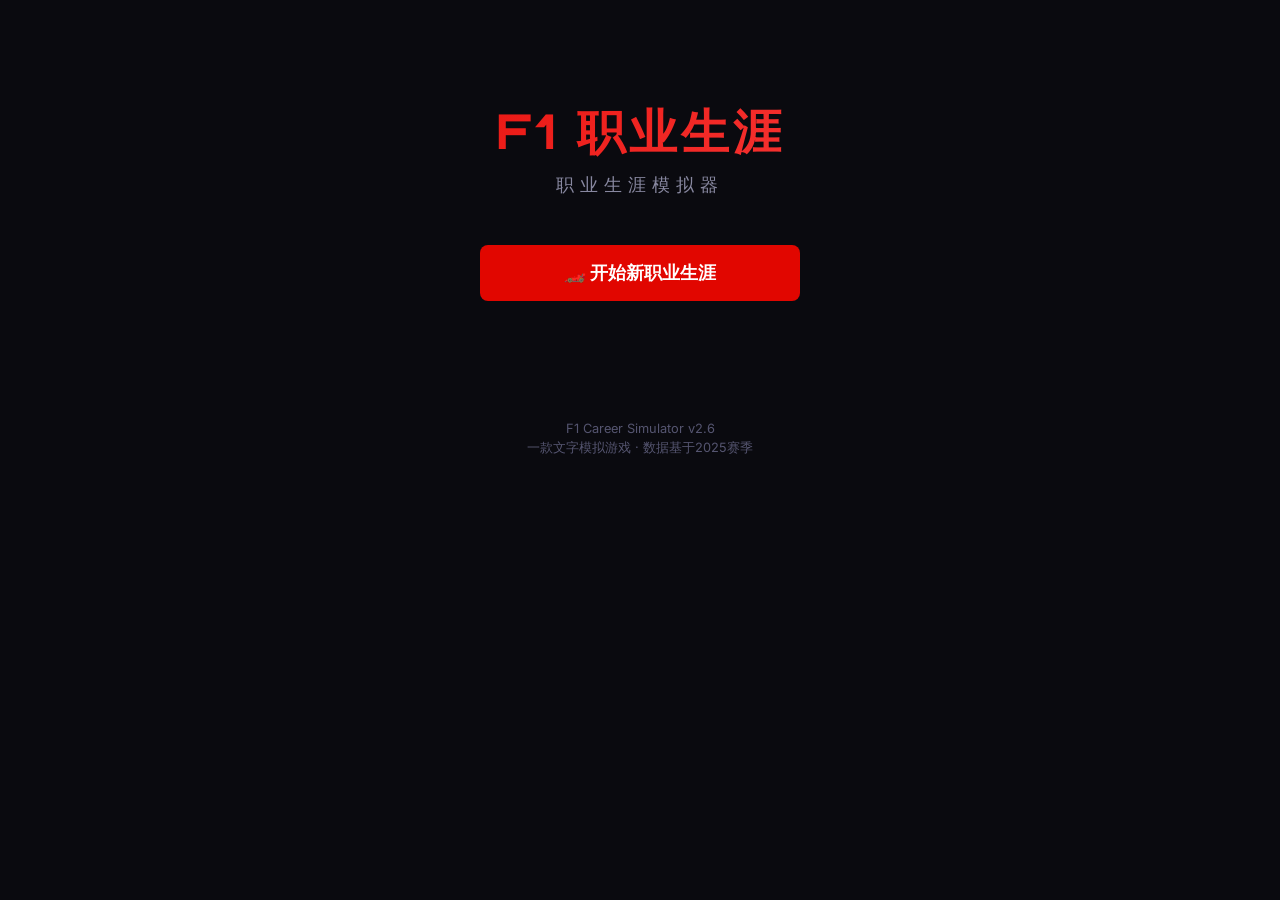
<file: index_template.html>
<!DOCTYPE html>
<html lang="zh-CN">
<head>
  <meta charset="UTF-8">
  <meta name="viewport" content="width=device-width, initial-scale=1.0">
  <meta http-equiv="Cache-Control" content="no-cache, no-store, must-revalidate">
  <meta http-equiv="Pragma" content="no-cache">
  <meta http-equiv="Expires" content="0">
  <title>F1 职业生涯模拟器</title>
  <link rel="stylesheet" href="style.css">
  <link rel="icon" href="data:image/svg+xml,<svg xmlns='http://www.w3.org/2000/svg' viewBox='0 0 100 100'><text y='.9em' font-size='90'>🏎️</text></svg>">
</head>
<body>
  <div id="app">
    <!-- 开始画面 -->
    <div id="start-screen" class="screen active"></div>

    <!-- 背景选择 -->
    <div id="background-screen" class="screen"></div>

    <!-- 主界面 -->
    <div id="hub-screen" class="screen"></div>

    <!-- 训练 -->
    <div id="training-screen" class="screen"></div>

    <!-- 车手档案 -->
    <div id="driver-screen" class="screen"></div>

    <!-- 积分榜 -->
    <div id="standings-screen" class="screen"></div>

    <!-- 赛历 -->
    <div id="calendar-screen" class="screen"></div>

    <!-- 成就 -->
    <div id="achievements-screen" class="screen"></div>

    <!-- 赞助商 -->
    <div id="sponsor-screen" class="screen"></div>

    <!-- 比赛画面 -->
    <div id="race-screen" class="screen"></div>

    <!-- 赛季结束 -->
    <div id="season-end-screen" class="screen"></div>

    <!-- 合同谈判 -->
    <div id="contract-screen" class="screen"></div>
  </div>

  <script src="game.js?v=3"></script>
</body>
</html>
</file>
<file: style.css>
/* ============================================
   F1 CAREER SIMULATOR - STYLE SHEET
   ============================================ */

@import url('https://fonts.googleapis.com/css2?family=Inter:wght@300;400;500;600;700;800;900&family=Orbitron:wght@400;500;600;700;800;900&display=swap');

* {
  margin: 0;
  padding: 0;
  box-sizing: border-box;
}

:root {
  --bg-primary: #0a0a0f;
  --bg-secondary: #12121a;
  --bg-card: #1a1a2e;
  --bg-card-hover: #22223a;
  --bg-input: #16162a;
  --border: #2a2a3e;
  --border-light: #3a3a52;
  --text-primary: #f0f0f5;
  --text-secondary: #8888a0;
  --text-muted: #555570;
  --f1-red: #e10600;
  --f1-red-dark: #b00500;
  --f1-red-glow: rgba(225, 6, 0, 0.3);
  --gold: #ffd700;
  --silver: #c0c0c0;
  --bronze: #cd7f32;
  --green: #00d26a;
  --blue: #3b82f6;
  --yellow: #fbbf24;
  --orange: #f97316;
  --purple: #a855f7;
}

body {
  font-family: 'Inter', -apple-system, sans-serif;
  background: var(--bg-primary);
  color: var(--text-primary);
  min-height: 100vh;
  overflow-x: hidden;
}

/* ---- Scrollbar ---- */
::-webkit-scrollbar { width: 6px; }
::-webkit-scrollbar-track { background: var(--bg-secondary); }
::-webkit-scrollbar-thumb { background: var(--border-light); border-radius: 3px; }
::-webkit-scrollbar-thumb:hover { background: var(--f1-red); }

/* ---- App Container ---- */
#app {
  max-width: 960px;
  margin: 0 auto;
  padding: 20px;
  min-height: 100vh;
}

/* ---- Screen System ---- */
.screen {
  display: none;
  animation: fadeIn 0.3s ease;
}
.screen.active { display: block; }

@keyframes fadeIn {
  from { opacity: 0; transform: translateY(10px); }
  to { opacity: 1; transform: translateY(0); }
}

@keyframes slideIn {
  from { opacity: 0; transform: translateX(-20px); }
  to { opacity: 1; transform: translateX(0); }
}

@keyframes pulse {
  0%, 100% { opacity: 1; }
  50% { opacity: 0.5; }
}

@keyframes glow {
  0%, 100% { box-shadow: 0 0 5px var(--f1-red-glow); }
  50% { box-shadow: 0 0 20px var(--f1-red-glow), 0 0 40px rgba(225,6,0,0.1); }
}

/* ---- Typography ---- */
.font-display {
  font-family: 'Orbitron', monospace;
  letter-spacing: 2px;
}

h1 { font-size: 2rem; font-weight: 800; }
h2 { font-size: 1.5rem; font-weight: 700; }
h3 { font-size: 1.2rem; font-weight: 600; }

.text-red { color: var(--f1-red); }
.text-green { color: var(--green); }
.text-gold { color: var(--gold); }
.text-muted { color: var(--text-secondary); }
.text-center { text-align: center; }

/* ---- Cards ---- */
.card {
  background: var(--bg-card);
  border: 1px solid var(--border);
  border-radius: 12px;
  padding: 24px;
  margin-bottom: 16px;
  transition: all 0.2s ease;
}
.card:hover {
  border-color: var(--border-light);
  background: var(--bg-card-hover);
}
.card-glow {
  animation: glow 2s ease-in-out infinite;
}

/* ---- Buttons ---- */
.btn {
  display: inline-flex;
  align-items: center;
  justify-content: center;
  gap: 8px;
  padding: 12px 24px;
  border: none;
  border-radius: 8px;
  font-family: 'Inter', sans-serif;
  font-size: 0.95rem;
  font-weight: 600;
  cursor: pointer;
  transition: all 0.2s ease;
  width: 100%;
}
.btn:disabled {
  opacity: 0.4;
  cursor: not-allowed;
}
.btn:active:not(:disabled) {
  transform: scale(0.96);
}
.btn-primary {
  background: var(--f1-red);
  color: white;
}
.btn-primary:hover:not(:disabled) {
  background: #ff1a10;
  transform: translateY(-1px);
  box-shadow: 0 4px 15px var(--f1-red-glow);
}
.btn-secondary {
  background: var(--bg-card);
  color: var(--text-primary);
  border: 2px solid var(--border);
  font-weight: 700;
}
.btn-secondary:hover:not(:disabled) {
  background: var(--bg-card-hover);
  border-color: var(--f1-red);
  color: var(--f1-red);
}
.btn-success {
  background: var(--green);
  color: #000;
}
.btn-success:hover:not(:disabled) {
  background: #00e676;
}
.btn-sm {
  padding: 8px 16px;
  font-size: 0.85rem;
}
.btn-lg {
  padding: 16px 32px;
  font-size: 1.1rem;
}

/* ---- Start Screen ---- */
.start-hero {
  text-align: center;
  padding: 80px 20px;
}
.start-hero h1 {
  font-family: 'Orbitron', monospace;
  font-size: 3rem;
  letter-spacing: 4px;
  margin-bottom: 8px;
  background: linear-gradient(135deg, var(--f1-red), #ff4444);
  -webkit-background-clip: text;
  -webkit-text-fill-color: transparent;
  background-clip: text;
}
.start-hero .subtitle {
  font-size: 1.1rem;
  color: var(--text-secondary);
  margin-bottom: 48px;
  letter-spacing: 6px;
  text-transform: uppercase;
}
.start-buttons {
  display: flex;
  flex-direction: column;
  gap: 12px;
  max-width: 320px;
  margin: 0 auto;
}

/* ---- Background Selection ---- */
.bg-grid {
  display: grid;
  grid-template-columns: 1fr;
  gap: 12px;
  margin: 24px 0;
}
.bg-card {
  background: var(--bg-card);
  border: 2px solid var(--border);
  border-radius: 12px;
  padding: 20px;
  cursor: pointer;
  transition: all 0.2s ease;
}
.bg-card:hover {
  border-color: var(--f1-red);
  background: var(--bg-card-hover);
  transform: translateX(4px);
}
.bg-card.selected {
  border-color: var(--f1-red);
  background: rgba(225, 6, 0, 0.12);
  box-shadow: 0 0 0 3px rgba(225,6,0,0.3), 0 0 24px var(--f1-red-glow);
  transform: scale(1.02);
}
.bg-card.selected::after {
  content: '✓ 已选择';
  display: block;
  text-align: center;
  margin-top: 8px;
  font-size: 0.8rem;
  font-weight: 700;
  color: var(--f1-red);
}
.bg-card .bg-icon {
  font-size: 2rem;
  margin-bottom: 8px;
}
.bg-card .bg-name {
  font-weight: 700;
  font-size: 1.1rem;
  margin-bottom: 4px;
}
.bg-card .bg-desc {
  font-size: 0.85rem;
  color: var(--text-secondary);
  margin-bottom: 8px;
}
.bg-card .bg-stats {
  display: flex;
  flex-wrap: wrap;
  gap: 6px;
}
.bg-card .stat-tag {
  font-size: 0.75rem;
  padding: 2px 8px;
  border-radius: 4px;
  background: rgba(255,255,255,0.05);
  color: var(--text-secondary);
}
.stat-tag.positive { color: var(--green); background: rgba(0,210,106,0.1); }
.stat-tag.negative { color: var(--f1-red); background: rgba(225,6,0,0.1); }

/* ---- Team Selection ---- */
.team-select-grid {
  display: grid;
  grid-template-columns: repeat(2, 1fr);
  gap: 10px;
}
.team-select-card {
  background: var(--bg-card);
  border: 1px solid rgba(255,255,255,0.06);
  border-radius: 10px;
  padding: 14px;
  cursor: pointer;
  transition: all 0.2s ease;
}
.team-select-card:hover {
  border-color: rgba(225,6,0,0.3);
  background: var(--bg-card-hover);
  transform: translateY(-2px);
}
.team-select-card.selected {
  border-color: var(--f1-red);
  background: rgba(225,6,0,0.12);
  box-shadow: 0 0 0 3px rgba(225,6,0,0.3), 0 0 20px rgba(225,6,0,0.15);
  transform: scale(1.03);
}
.team-select-card.selected::after {
  content: '✓ 已选择';
  display: block;
  text-align: center;
  margin-top: 6px;
  font-size: 0.75rem;
  font-weight: 700;
  color: var(--f1-red);
}
.team-select-header {
  display: flex;
  justify-content: space-between;
  align-items: center;
}
.team-car-bar {
  height: 6px;
  background: rgba(255,255,255,0.06);
  border-radius: 3px;
  overflow: hidden;
  margin: 8px 0 4px;
}
.team-car-fill {
  height: 100%;
  background: linear-gradient(90deg, var(--f1-red), var(--gold));
  border-radius: 3px;
  transition: width 0.5s ease;
}

/* ---- Form Elements ---- */
.input-group {
  margin: 20px 0;
}
.input-group label {
  display: block;
  font-size: 0.85rem;
  font-weight: 600;
  color: var(--text-secondary);
  margin-bottom: 8px;
  text-transform: uppercase;
  letter-spacing: 1px;
}
.input-group input, .input-group select {
  width: 100%;
  padding: 12px 16px;
  background: var(--bg-input);
  border: 1px solid var(--border);
  border-radius: 8px;
  color: var(--text-primary);
  font-size: 1rem;
  font-family: 'Inter', sans-serif;
  transition: border-color 0.2s;
}
.input-group input:focus, .input-group select:focus {
  outline: none;
  border-color: var(--f1-red);
}

/* ---- Top Bar ---- */
.top-bar {
  display: flex;
  justify-content: space-between;
  align-items: center;
  padding: 12px 20px;
  background: var(--bg-secondary);
  border: 1px solid var(--border);
  border-radius: 12px;
  margin-bottom: 20px;
}
.top-bar .driver-info {
  display: flex;
  align-items: center;
  gap: 12px;
}
.top-bar .driver-name {
  font-weight: 700;
  font-size: 1.1rem;
}
.top-bar .team-badge {
  font-size: 0.8rem;
  padding: 4px 10px;
  border-radius: 4px;
  font-weight: 600;
}
.top-bar .season-info {
  text-align: right;
  font-size: 0.85rem;
  color: var(--text-secondary);
}
.top-bar .season-info .year {
  font-family: 'Orbitron', monospace;
  font-size: 1.2rem;
  font-weight: 700;
  color: var(--text-primary);
}

/* ---- Hub Grid ---- */
.hub-grid {
  display: grid;
  grid-template-columns: repeat(2, 1fr);
  gap: 12px;
  margin-bottom: 16px;
}
.hub-card {
  background: var(--bg-card);
  border: 1px solid var(--border);
  border-radius: 12px;
  padding: 24px;
  text-align: center;
  cursor: pointer;
  transition: all 0.2s ease;
}
.hub-card:hover {
  border-color: var(--f1-red);
  transform: translateY(-2px);
  box-shadow: 0 4px 20px rgba(0,0,0,0.3);
}
.hub-card .hub-icon {
  font-size: 2.5rem;
  margin-bottom: 12px;
}
.hub-card .hub-title {
  font-weight: 700;
  font-size: 1rem;
  margin-bottom: 4px;
}
.hub-card .hub-desc {
  font-size: 0.8rem;
  color: var(--text-secondary);
}
.hub-card.disabled {
  opacity: 0.4;
  pointer-events: none;
}

/* ---- Stats Bar ---- */
.stat-row {
  display: flex;
  align-items: center;
  margin-bottom: 10px;
  gap: 12px;
}
.stat-label {
  width: 80px;
  font-size: 0.85rem;
  font-weight: 500;
  color: var(--text-secondary);
  flex-shrink: 0;
}
.stat-bar-bg {
  flex: 1;
  height: 8px;
  background: var(--bg-primary);
  border-radius: 4px;
  overflow: hidden;
}
.stat-bar-fill {
  height: 100%;
  border-radius: 4px;
  transition: width 0.5s ease;
}
.stat-value {
  width: 35px;
  text-align: right;
  font-weight: 700;
  font-size: 0.9rem;
  font-family: 'Orbitron', monospace;
}

/* ---- Standings Table ---- */
.standings-table {
  width: 100%;
  border-collapse: collapse;
}
.standings-table th {
  text-align: left;
  padding: 10px 12px;
  font-size: 0.75rem;
  font-weight: 600;
  color: var(--text-muted);
  text-transform: uppercase;
  letter-spacing: 1px;
  border-bottom: 1px solid var(--border);
}
.standings-table td {
  padding: 10px 12px;
  font-size: 0.9rem;
  border-bottom: 1px solid rgba(255,255,255,0.03);
}
.standings-table tr.player-row {
  background: rgba(225, 6, 0, 0.08);
}
.standings-table tr.player-row td {
  color: var(--f1-red);
  font-weight: 600;
}
.standings-table .pos-col {
  width: 40px;
  font-family: 'Orbitron', monospace;
  font-weight: 700;
}
.standings-table .pts-col {
  width: 60px;
  text-align: right;
  font-family: 'Orbitron', monospace;
  font-weight: 700;
}
.pos-1 { color: var(--gold); }
.pos-2 { color: var(--silver); }
.pos-3 { color: var(--bronze); }

/* ---- Race Weekend ---- */
.race-header {
  text-align: center;
  padding: 30px 20px;
  background: linear-gradient(180deg, rgba(225,6,0,0.1) 0%, transparent 100%);
  border-radius: 12px;
  margin-bottom: 20px;
  border: 1px solid var(--border);
}
.race-header .race-round {
  font-size: 0.8rem;
  color: var(--f1-red);
  font-weight: 600;
  letter-spacing: 2px;
  text-transform: uppercase;
  margin-bottom: 4px;
}
.race-header .race-name {
  font-family: 'Orbitron', monospace;
  font-size: 1.8rem;
  font-weight: 800;
  margin-bottom: 4px;
}
.race-header .race-country {
  color: var(--text-secondary);
  font-size: 0.95rem;
}
.weather-badge {
  display: inline-flex;
  align-items: center;
  gap: 6px;
  padding: 6px 14px;
  border-radius: 20px;
  font-size: 0.85rem;
  font-weight: 500;
  background: var(--bg-card);
  border: 1px solid var(--border);
  margin-top: 12px;
}

/* ---- Decision Box ---- */
.decision-box {
  background: var(--bg-card);
  border: 2px solid var(--f1-red);
  border-radius: 12px;
  padding: 24px;
  margin: 20px 0;
  animation: fadeIn 0.3s ease;
}
.decision-box.legendary-event {
  border-color: var(--gold);
  background: rgba(234,179,8,0.06);
  box-shadow: 0 0 24px rgba(234,179,8,0.15);
}
.decision-box .decision-title {
  font-weight: 700;
  font-size: 1.1rem;
  margin-bottom: 8px;
  display: flex;
  align-items: center;
  gap: 8px;
}
.decision-box .decision-desc {
  font-size: 0.9rem;
  color: var(--text-secondary);
  margin-bottom: 16px;
  line-height: 1.5;
}
.decision-options {
  display: flex;
  flex-direction: column;
  gap: 8px;
}
.decision-option {
  display: block;
  width: 100%;
  padding: 14px 18px;
  background: var(--bg-primary);
  border: 1px solid var(--border);
  border-radius: 8px;
  color: var(--text-primary);
  font-size: 0.9rem;
  text-align: left;
  cursor: pointer;
  transition: all 0.2s;
  font-family: 'Inter', sans-serif;
}
.decision-option:hover {
  border-color: var(--f1-red);
  background: rgba(225,6,0,0.05);
  transform: translateX(4px);
}
.decision-option .option-label {
  font-weight: 600;
  color: var(--f1-red);
  margin-right: 8px;
}

/* ---- Race Progress ---- */
.race-progress {
  background: var(--bg-card);
  border: 1px solid var(--border);
  border-radius: 12px;
  padding: 20px;
  margin: 16px 0;
}
.progress-bar-container {
  width: 100%;
  height: 6px;
  background: var(--bg-primary);
  border-radius: 3px;
  margin-bottom: 16px;
  overflow: hidden;
}
.progress-bar-fill {
  height: 100%;
  background: var(--f1-red);
  border-radius: 3px;
  transition: width 0.5s ease;
}
.race-commentary {
  font-size: 0.95rem;
  line-height: 1.6;
  padding: 12px 0;
  min-height: 60px;
}
.race-commentary .commentary-highlight {
  color: var(--f1-red);
  font-weight: 600;
}
.mini-standings {
  margin-top: 12px;
}
.mini-standings table {
  width: 100%;
  border-collapse: collapse;
}
.mini-standings td {
  padding: 6px 10px;
  font-size: 0.8rem;
  border-bottom: 1px solid rgba(255,255,255,0.03);
}
.mini-standings .player-row {
  color: var(--f1-red);
  font-weight: 600;
}

/* ---- Results ---- */
.result-hero {
  text-align: center;
  padding: 40px 20px;
}
.result-position {
  font-family: 'Orbitron', monospace;
  font-size: 5rem;
  font-weight: 900;
  line-height: 1;
  margin-bottom: 8px;
}
.result-position.p1 { color: var(--gold); }
.result-position.p2 { color: var(--silver); }
.result-position.p3 { color: var(--bronze); }
.result-points {
  font-size: 1.2rem;
  color: var(--text-secondary);
}
.result-points span {
  color: var(--f1-red);
  font-weight: 700;
}

/* ---- Contract ---- */
.contract-card {
  background: var(--bg-card);
  border: 1px solid var(--border);
  border-radius: 12px;
  padding: 20px;
  margin: 12px 0;
  cursor: pointer;
  transition: all 0.2s;
  -webkit-tap-highlight-color: transparent;
}
.contract-card:hover {
  border-color: var(--f1-red);
  transform: translateY(-2px);
  background: var(--bg-card-hover);
}
.contract-card.selected {
  border-color: var(--gold);
  border-width: 2px;
  box-shadow: 0 0 0 3px rgba(255,215,0,0.3), 0 0 24px rgba(255,215,0,0.2);
  background: rgba(255,215,0,0.08);
  transform: scale(1.01);
}
.contract-card.selected::before {
  content: '✓';
  position: absolute;
  top: 8px;
  right: 12px;
  font-size: 1.2rem;
  font-weight: 700;
  color: var(--gold);
}
.contract-card { position: relative; }

/* ---- Replace Driver / Existing Driver / Sponsor Selection ---- */
.replace-driver-card,
.existing-driver-card {
  background: var(--bg-card);
  border: 2px solid var(--border);
  border-radius: 12px;
  padding: 16px;
  cursor: pointer;
  transition: all 0.2s;
  -webkit-tap-highlight-color: transparent;
  position: relative;
}
.replace-driver-card:hover,
.existing-driver-card:hover {
  border-color: var(--f1-red);
  transform: translateY(-2px);
  background: var(--bg-card-hover);
}
.replace-driver-card.selected,
.existing-driver-card.selected {
  border-color: var(--f1-red);
  background: rgba(225,6,0,0.12);
  box-shadow: 0 0 0 3px rgba(225,6,0,0.3), 0 0 24px rgba(225,6,0,0.15);
  transform: scale(1.02);
}
.replace-driver-card.selected::after,
.existing-driver-card.selected::after {
  content: '✓ 已选择';
  display: block;
  text-align: center;
  margin-top: 8px;
  font-size: 0.8rem;
  font-weight: 700;
  color: var(--f1-red);
}
.contract-team {
  font-weight: 700;
  font-size: 1.1rem;
  margin-bottom: 8px;
  display: flex;
  align-items: center;
  flex-wrap: wrap;
  gap: 6px;
}
.contract-details {
  display: flex;
  flex-wrap: wrap;
  gap: 16px;
  font-size: 0.85rem;
  color: var(--text-secondary);
}
.contract-detail {
  display: flex;
  align-items: center;
  gap: 4px;
}
.contract-detail .value {
  color: var(--text-primary);
  font-weight: 600;
}

/* ---- News ---- */
.news-card {
  background: var(--bg-card);
  border-left: 3px solid var(--f1-red);
  border-radius: 0 8px 8px 0;
  padding: 16px 20px;
  margin: 12px 0;
}
.news-card .news-title {
  font-weight: 700;
  margin-bottom: 4px;
}
.news-card .news-body {
  font-size: 0.9rem;
  color: var(--text-secondary);
  line-height: 1.5;
}

/* ---- Reputation ---- */
.rep-bar {
  display: flex;
  align-items: center;
  gap: 10px;
  margin-bottom: 8px;
}
.rep-label {
  width: 60px;
  font-size: 0.8rem;
  color: var(--text-secondary);
}
.rep-track {
  flex: 1;
  height: 6px;
  background: var(--bg-primary);
  border-radius: 3px;
  overflow: hidden;
}
.rep-fill {
  height: 100%;
  border-radius: 3px;
  transition: width 0.5s ease;
}

/* ---- Section Header ---- */
.section-header {
  display: flex;
  justify-content: space-between;
  align-items: center;
  margin-bottom: 16px;
}
.section-header h2 {
  font-family: 'Orbitron', monospace;
  font-size: 1.2rem;
  letter-spacing: 1px;
}

/* ---- Back Button ---- */
.back-btn {
  background: var(--bg-card);
  border: 1px solid var(--border);
  color: var(--text-primary);
  font-size: 0.9rem;
  font-weight: 600;
  cursor: pointer;
  padding: 10px 16px;
  margin-bottom: 16px;
  border-radius: 8px;
  display: inline-flex;
  align-items: center;
  gap: 6px;
  font-family: 'Inter', sans-serif;
  transition: all 0.2s;
}
.back-btn:hover {
  color: var(--text-primary);
  background: var(--bg-card-hover);
  border-color: var(--f1-red);
}

/* ---- Divider ---- */
.divider {
  height: 1px;
  background: var(--border);
  margin: 20px 0;
}

/* ---- Badge ---- */
.badge {
  display: inline-block;
  padding: 3px 10px;
  border-radius: 4px;
  font-size: 0.75rem;
  font-weight: 600;
}
.badge-red { background: rgba(225,6,0,0.15); color: var(--f1-red); }
.badge-green { background: rgba(0,210,106,0.15); color: var(--green); }
.badge-gold { background: rgba(255,215,0,0.15); color: var(--gold); }
.badge-blue { background: rgba(59,130,246,0.15); color: var(--blue); }

/* ---- Training ---- */
.training-option {
  background: var(--bg-card);
  border: 2px solid var(--border);
  border-radius: 10px;
  padding: 16px;
  cursor: pointer;
  transition: all 0.2s;
  margin-bottom: 8px;
}
.training-option:hover {
  border-color: var(--f1-red);
  background: var(--bg-card-hover);
  transform: translateX(4px);
  box-shadow: 0 0 16px rgba(225,6,0,0.1);
}
.training-option:active {
  transform: scale(0.98);
}
.training-option.selected {
  border-color: var(--f1-red);
  background: rgba(225,6,0,0.08);
  box-shadow: 0 0 0 3px rgba(225,6,0,0.2);
}
.training-option .train-name {
  font-weight: 600;
  margin-bottom: 4px;
}
.training-option .train-effect {
  font-size: 0.8rem;
  color: var(--text-secondary);
}

/* ---- Footer ---- */
.footer {
  text-align: center;
  padding: 40px 20px;
  color: var(--text-muted);
  font-size: 0.8rem;
}

/* ---- Responsive ---- */
@media (max-width: 600px) {
  #app { padding: 12px; }
  .start-hero h1 { font-size: 2rem; }
  .hub-grid { grid-template-columns: 1fr; }
  .race-header .race-name { font-size: 1.3rem; }
  .result-position { font-size: 3.5rem; }
  .top-bar { flex-direction: column; gap: 8px; text-align: center; }
  .top-bar .season-info { text-align: center; }
}

/* ---- Team Colors ---- */
.team-redbull { background: rgba(36, 56, 101, 0.3); color: #7eb4f7; border-color: rgba(36, 56, 101, 0.5); }
.team-ferrari { background: rgba(160, 0, 0, 0.3); color: #ff6b6b; border-color: rgba(160, 0, 0, 0.5); }
.team-mercedes { background: rgba(0, 210, 190, 0.2); color: #00d2be; border-color: rgba(0, 210, 190, 0.4); }
.team-mclaren { background: rgba(255, 135, 18, 0.2); color: #ff8712; border-color: rgba(255, 135, 18, 0.4); }
.team-astonmartin { background: rgba(0, 111, 80, 0.3); color: #006f50; border-color: rgba(0, 111, 80, 0.5); }
.team-alpine { background: rgba(0, 144, 191, 0.2); color: #0090bf; border-color: rgba(0, 144, 191, 0.4); }
.team-williams { background: rgba(0, 150, 255, 0.2); color: #0096ff; border-color: rgba(0, 150, 255, 0.4); }
.team-rb { background: rgba(78, 102, 211, 0.2); color: #6676ea; border-color: rgba(78, 102, 211, 0.4); }
.team-alfa { background: rgba(144, 19, 63, 0.3); color: #90133f; border-color: rgba(144, 19, 63, 0.5); }
.team-haas { background: rgba(182, 186, 191, 0.2); color: #b6babf; border-color: rgba(182, 186, 191, 0.4); }

/* ---- Animations ---- */
.fade-in { animation: fadeIn 0.3s ease; }
.slide-in { animation: slideIn 0.3s ease; }

/* ---- Toast / Notification ---- */
.toast {
  position: fixed;
  top: 20px;
  right: 20px;
  padding: 14px 24px;
  border-radius: 8px;
  font-size: 0.9rem;
  font-weight: 500;
  z-index: 1000;
  animation: fadeIn 0.3s ease;
  max-width: 350px;
}
.toast-success { background: var(--green); color: #000; }
.toast-error { background: var(--f1-red); color: #fff; }
.toast-info { background: var(--blue); color: #fff; }

/* ---- Modal Overlay ---- */
.modal-overlay {
  position: fixed;
  inset: 0;
  background: rgba(0,0,0,0.7);
  display: flex;
  align-items: center;
  justify-content: center;
  z-index: 100;
  padding: 20px;
}
.modal-content {
  background: var(--bg-card);
  border: 1px solid var(--border);
  border-radius: 16px;
  padding: 32px;
  max-width: 500px;
  width: 100%;
  max-height: 80vh;
  overflow-y: auto;
}
</file>
